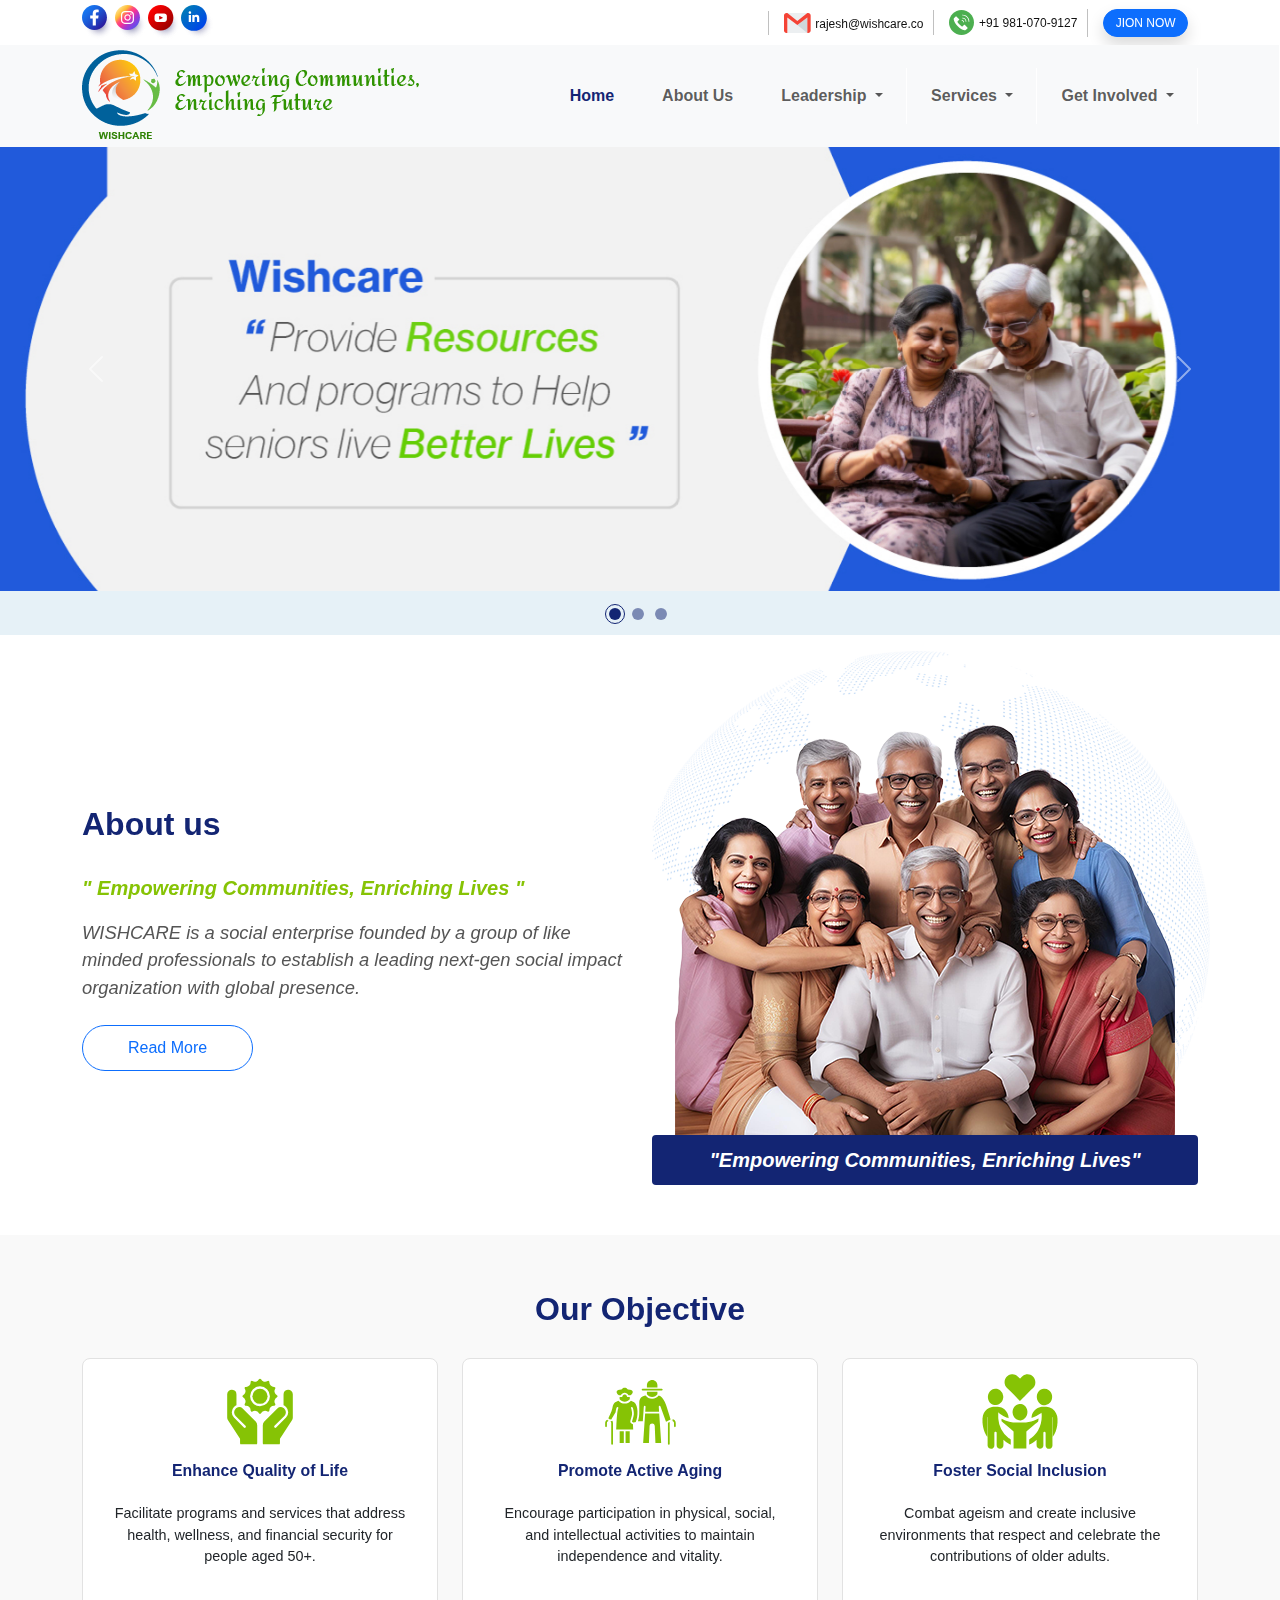
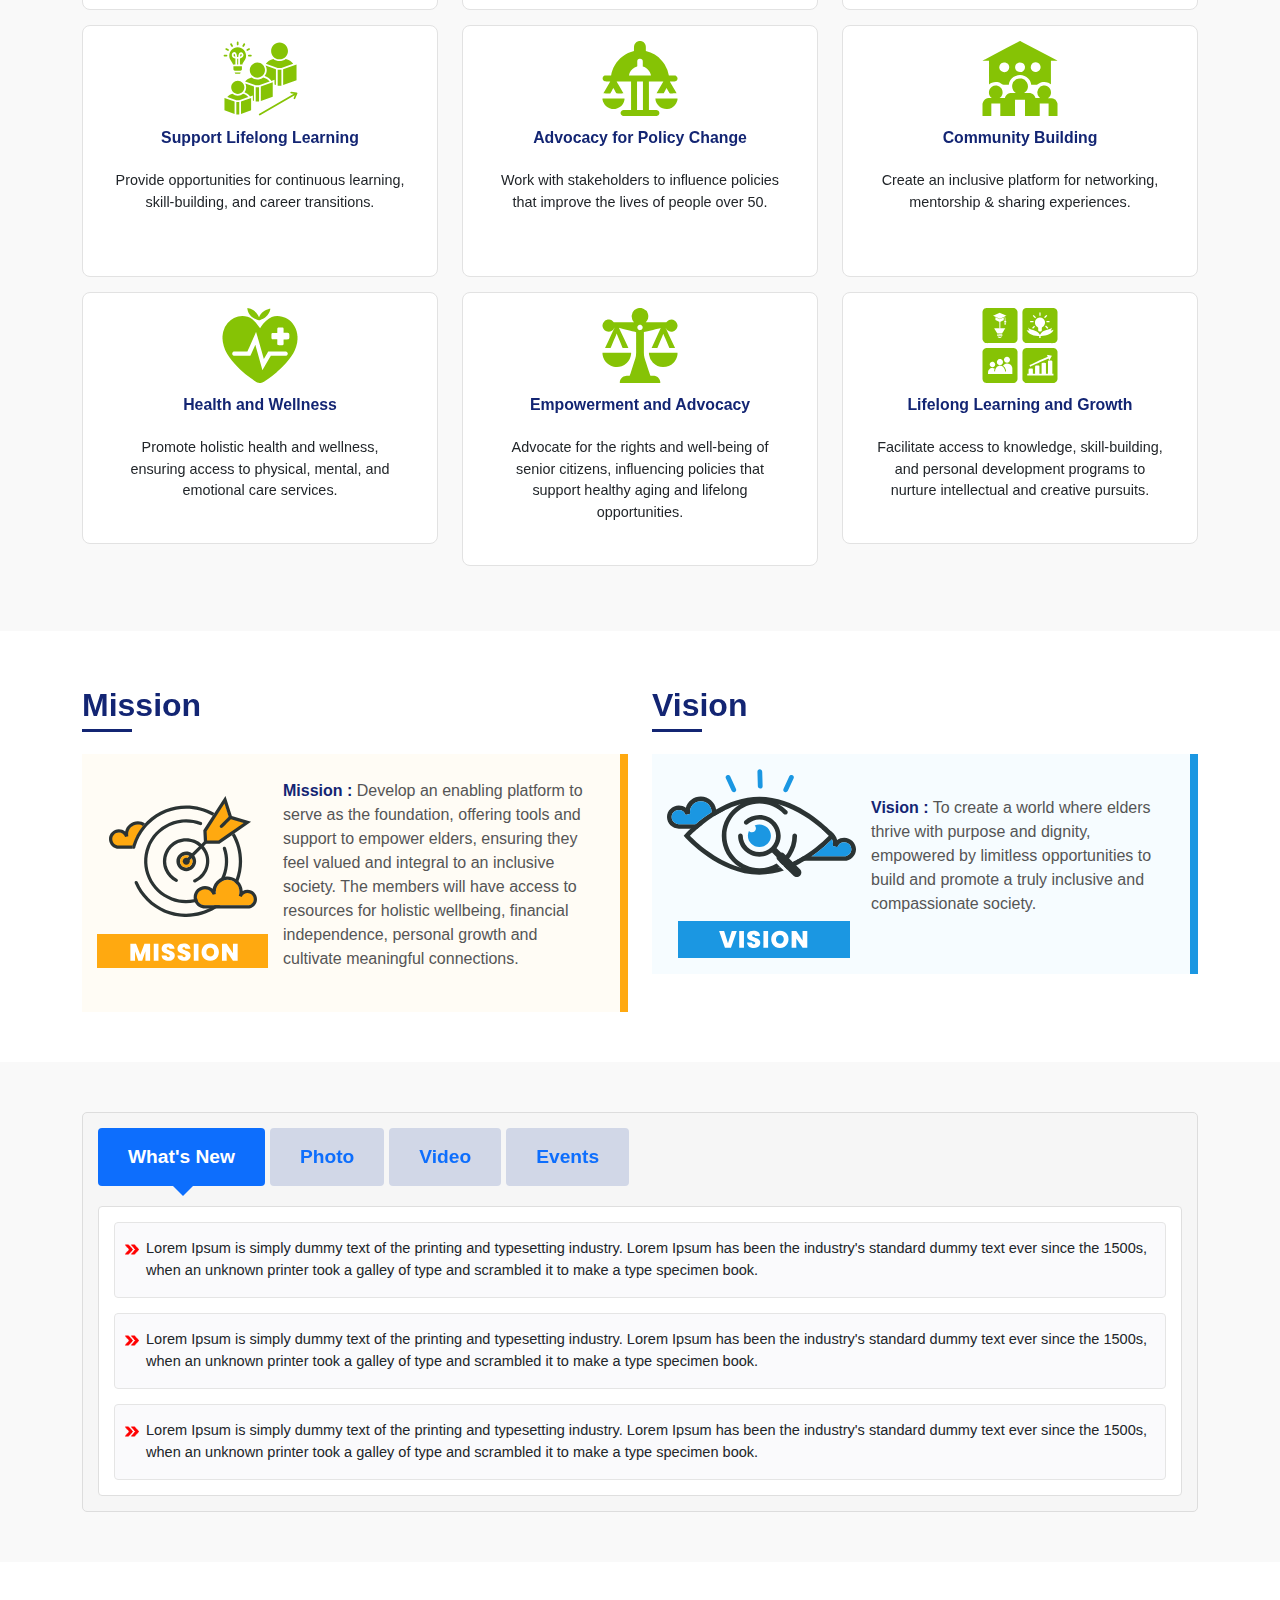
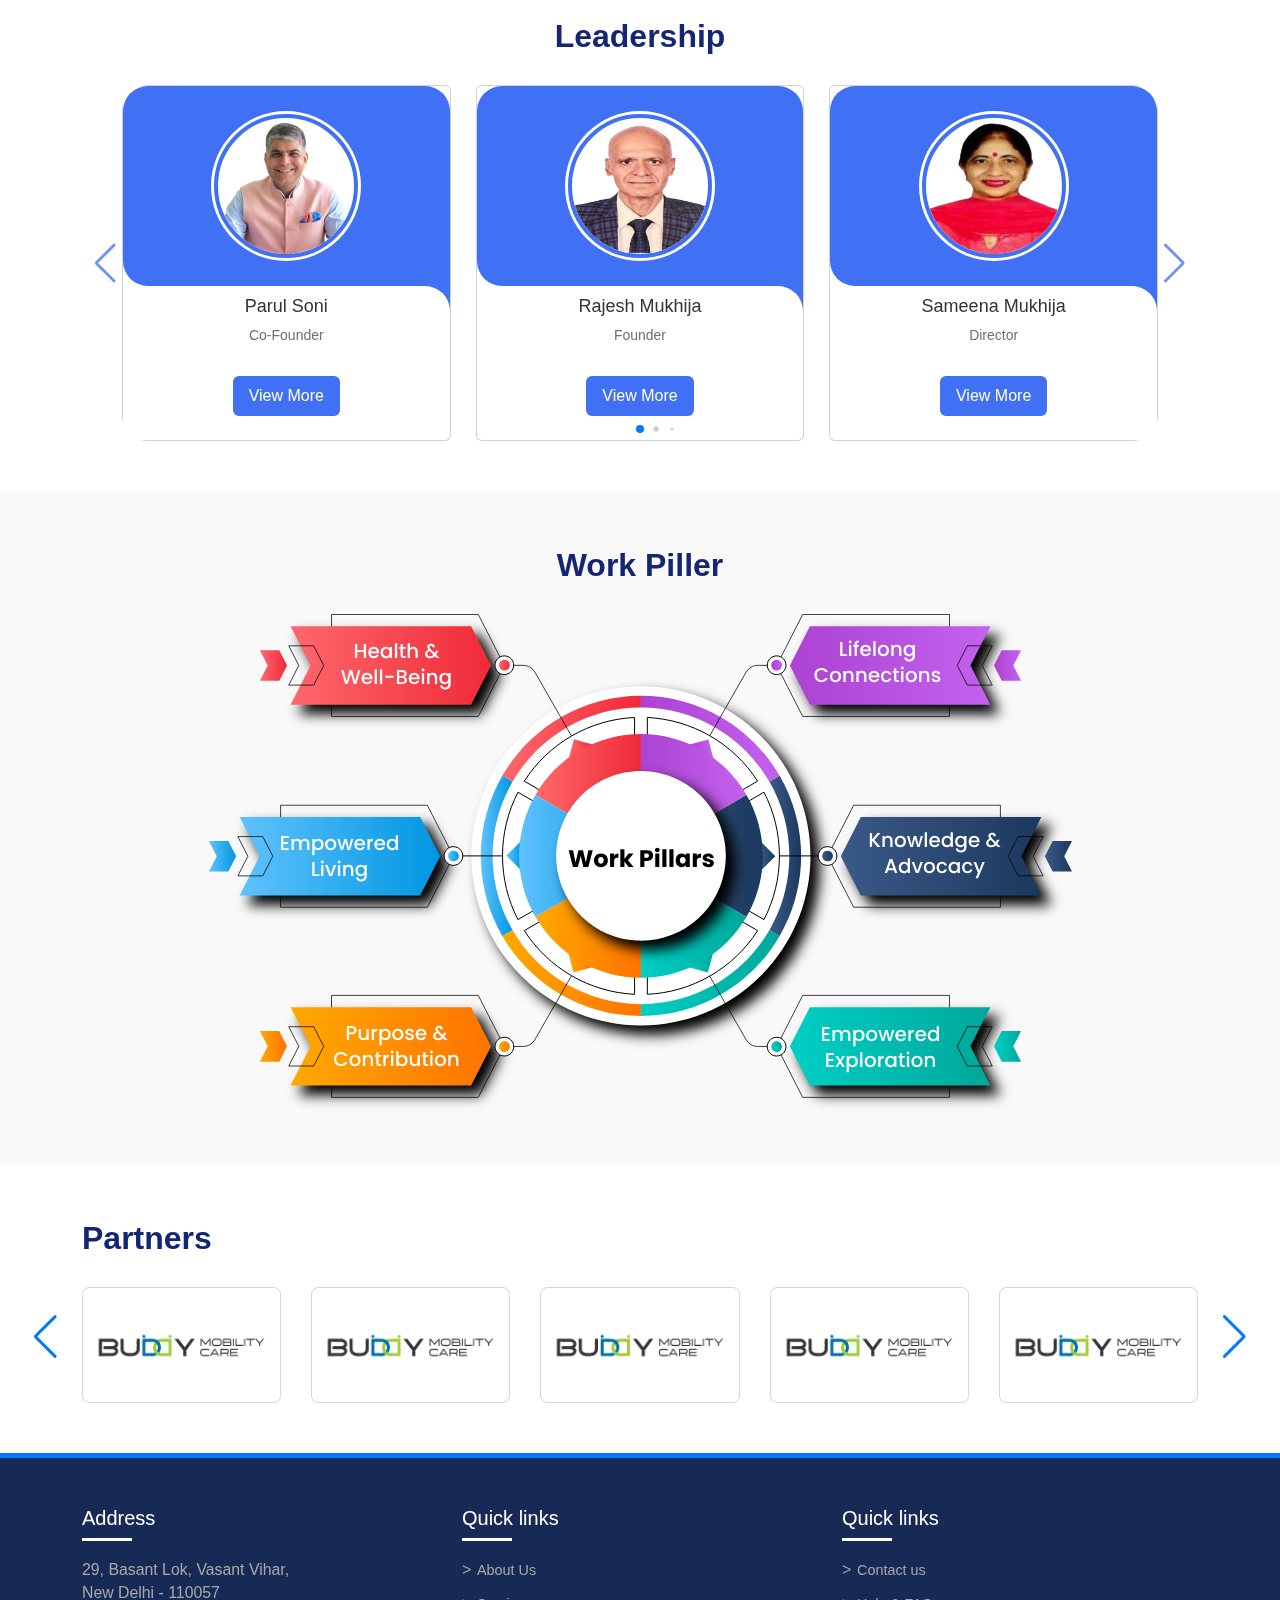
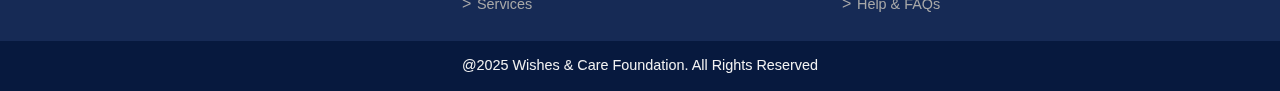
<file: index.html>
<!doctype html>
<html lang="en">
  <head>
    <meta charset="utf-8">
    <meta name="viewport" content="width=device-width, initial-scale=1">
    <link href="assets/css/bootstrap.min.css" rel="stylesheet">
    <link href="assets/css/swiper-bundle.min.css" rel="stylesheet">
    <link href="assets/css/style.css" rel="stylesheet" >
    <link rel="icon" type="image/x-icon" href="assets/images/favicon.ico">
  </head>
    <title>Wishcare</title>
  </head>
  <body>
    <section class="topheader">
      <div class="container">
        <div class="row">
          <div class="col-12">
            <div class="topmenu">
                <div>
                  <ul class="socialmedia">
                    <li><a href="">
                      <svg width="33" height="35" viewBox="0 0 33 35" fill="none" xmlns="http://www.w3.org/2000/svg">
                        <path style="mix-blend-mode:multiply" opacity="0.8" d="M16.7155 35C25.289 35 32.2393 28.0498 32.2393 19.4762C32.2393 10.9026 25.289 3.9524 16.7155 3.9524C8.14189 3.9524 1.19165 10.9026 1.19165 19.4762C1.19165 28.0498 8.14189 35 16.7155 35Z" fill="url(#paint0_radial_27_13)"/>
                        <path d="M12.4665 24.933C19.3515 24.933 24.933 19.3515 24.933 12.4665C24.933 5.58144 19.3515 0 12.4665 0C5.58144 0 0 5.58144 0 12.4665C0 19.3515 5.58144 24.933 12.4665 24.933Z" fill="url(#paint1_linear_27_13)"/>
                        <path d="M13.8415 20.3982V13.4532H16.1601L16.5968 10.5793H13.8415V8.7136C13.8226 8.49951 13.8521 8.28392 13.9278 8.08277C14.0035 7.88162 14.1235 7.70005 14.2788 7.55148C14.4341 7.40291 14.6208 7.29114 14.8251 7.22443C15.0294 7.15772 15.246 7.13778 15.4591 7.16608H16.7155V4.70729C15.9789 4.58836 15.2346 4.52348 14.4885 4.51317C12.2185 4.51317 10.7141 5.88815 10.7141 8.37929V10.5685H8.20135V13.4425H10.7356V20.3982H13.8415Z" fill="white"/>
                        <defs>
                        <radialGradient id="paint0_radial_27_13" cx="0" cy="0" r="1" gradientUnits="userSpaceOnUse" gradientTransform="translate(16.7155 19.4762) scale(15.5238)">
                        <stop stop-color="#000057"/>
                        <stop offset="0.39" stop-color="#7575A4" stop-opacity="0.54"/>
                        <stop offset="0.79" stop-color="#D9D9E6" stop-opacity="0.15"/>
                        <stop offset="1" stop-color="white" stop-opacity="0"/>
                        </radialGradient>
                        <linearGradient id="paint1_linear_27_13" x1="3.65044" y1="3.65044" x2="21.2772" y2="21.2772" gradientUnits="userSpaceOnUse">
                        <stop stop-color="#1677F1"/>
                        <stop offset="0.18" stop-color="#186EE9"/>
                        <stop offset="0.46" stop-color="#1D56D3"/>
                        <stop offset="0.82" stop-color="#262FB0"/>
                        <stop offset="1" stop-color="#2B189C"/>
                        </linearGradient>
                        </defs>
                        </svg>
                    </a></li>
                    <li><a href="">
                      <svg width="33" height="35" viewBox="0 0 33 35" fill="none" xmlns="http://www.w3.org/2000/svg">
                        <path style="mix-blend-mode:multiply" opacity="0.8" d="M16.6346 35C25.2081 35 32.1584 28.0498 32.1584 19.4762C32.1584 10.9026 25.2081 3.9524 16.6346 3.9524C8.06101 3.9524 1.11076 10.9026 1.11076 19.4762C1.11076 28.0498 8.06101 35 16.6346 35Z" fill="url(#paint0_radial_27_28)"/>
                        <path d="M12.4665 24.933C19.3515 24.933 24.933 19.3515 24.933 12.4665C24.933 5.58144 19.3515 0 12.4665 0C5.58144 0 0 5.58144 0 12.4665C0 19.3515 5.58144 24.933 12.4665 24.933Z" fill="url(#paint1_linear_27_28)"/>
                        <path d="M15.9012 8.29302C15.7509 8.29302 15.6039 8.33761 15.4789 8.42115C15.3538 8.50469 15.2564 8.62343 15.1988 8.76236C15.1413 8.90128 15.1262 9.05415 15.1556 9.20163C15.1849 9.34911 15.2573 9.48458 15.3636 9.59091C15.47 9.69723 15.6054 9.76964 15.7529 9.79898C15.9004 9.82831 16.0533 9.81326 16.1922 9.75572C16.3311 9.69817 16.4499 9.60072 16.5334 9.4757C16.6169 9.35067 16.6615 9.20368 16.6615 9.05331C16.6615 8.85167 16.5814 8.65828 16.4388 8.5157C16.2963 8.37312 16.1029 8.29302 15.9012 8.29302Z" fill="white"/>
                        <path d="M12.5204 9.26899C11.8876 9.26792 11.2686 9.45468 10.7419 9.80562C10.2153 10.1566 9.80463 10.6559 9.56195 11.2404C9.31927 11.8249 9.25549 12.4682 9.3787 13.089C9.5019 13.7097 9.80655 14.28 10.254 14.7275C10.7016 15.175 11.2718 15.4796 11.8925 15.6028C12.5133 15.726 13.1567 15.6622 13.7411 15.4196C14.3256 15.1769 14.825 14.7662 15.1759 14.2396C15.5268 13.7129 15.7136 13.094 15.7125 12.4611C15.7111 11.6149 15.3743 10.8038 14.776 10.2055C14.1777 9.60718 13.3666 9.27041 12.5204 9.26899ZM12.5204 14.5101C12.1149 14.5112 11.7183 14.3919 11.3806 14.1674C11.0429 13.9429 10.7795 13.6233 10.6236 13.249C10.4676 12.8746 10.4263 12.4625 10.5047 12.0647C10.5832 11.6669 10.7779 11.3013 11.0643 11.0142C11.3506 10.7271 11.7157 10.5314 12.1133 10.4519C12.5109 10.3724 12.9232 10.4126 13.2979 10.5676C13.6726 10.7225 13.9929 10.9851 14.2183 11.3222C14.4437 11.6593 14.564 12.0556 14.564 12.4611C14.564 13.0036 14.3489 13.5239 13.9658 13.9081C13.5827 14.2922 13.0629 14.5087 12.5204 14.5101Z" fill="white"/>
                        <path d="M15.0547 18.9478H9.8729C8.83989 18.9463 7.84968 18.535 7.11974 17.804C6.3898 17.0731 5.97981 16.0823 5.97981 15.0493V9.8729C5.97981 8.83989 6.3898 7.84912 7.11974 7.11817C7.84968 6.38722 8.83989 5.97585 9.8729 5.97442H15.0547C16.0882 5.97585 17.0789 6.38704 17.8097 7.11784C18.5405 7.84863 18.9517 8.8394 18.9532 9.8729V15.0493C18.9517 16.0828 18.5405 17.0736 17.8097 17.8044C17.0789 18.5352 16.0882 18.9463 15.0547 18.9478ZM9.8729 7.19843C9.15786 7.19843 8.47211 7.48247 7.96651 7.98808C7.4609 8.49368 7.17686 9.17943 7.17686 9.89447V15.0709C7.17686 15.7859 7.4609 16.4716 7.96651 16.9773C8.47211 17.4829 9.15786 17.7669 9.8729 17.7669H15.0547C15.7697 17.7669 16.4555 17.4829 16.9611 16.9773C17.4667 16.4716 17.7507 15.7859 17.7507 15.0709V9.89447C17.7507 9.17943 17.4667 8.49368 16.9611 7.98808C16.4555 7.48247 15.7697 7.19843 15.0547 7.19843H9.8729Z" fill="white"/>
                        <defs>
                        <radialGradient id="paint0_radial_27_28" cx="0" cy="0" r="1" gradientUnits="userSpaceOnUse" gradientTransform="translate(16.6346 19.4762) scale(15.5238)">
                        <stop stop-color="#000057"/>
                        <stop offset="0.39" stop-color="#7575A4" stop-opacity="0.54"/>
                        <stop offset="0.79" stop-color="#D9D9E6" stop-opacity="0.15"/>
                        <stop offset="1" stop-color="white" stop-opacity="0"/>
                        </radialGradient>
                        <linearGradient id="paint1_linear_27_28" x1="3.65044" y1="3.65044" x2="21.2772" y2="21.2772" gradientUnits="userSpaceOnUse">
                        <stop stop-color="#FFE185"/>
                        <stop offset="0.21" stop-color="#FFBB36"/>
                        <stop offset="0.38" stop-color="#FF5176"/>
                        <stop offset="0.52" stop-color="#F63395"/>
                        <stop offset="0.74" stop-color="#A436D2"/>
                        <stop offset="1" stop-color="#5F4EED"/>
                        </linearGradient>
                        </defs>
                        </svg>
                        
                    </a></li>
                    <li><a href="#">
                      <svg width="33" height="35" viewBox="0 0 33 35" fill="none" xmlns="http://www.w3.org/2000/svg">
                        <path style="mix-blend-mode:multiply" opacity="0.8" d="M16.9785 35C25.7067 35 32.7823 27.9244 32.7823 19.1962C32.7823 10.468 25.7067 3.39241 16.9785 3.39241C8.25031 3.39241 1.17471 10.468 1.17471 19.1962C1.17471 27.9244 8.25031 35 16.9785 35Z" fill="url(#paint0_radial_30_43)"/>
                        <path d="M12.6913 25.3827C19.7006 25.3827 25.3827 19.7006 25.3827 12.6913C25.3827 5.68211 19.7006 0 12.6913 0C5.68211 0 0 5.68211 0 12.6913C0 19.7006 5.68211 25.3827 12.6913 25.3827Z" fill="url(#paint1_linear_30_43)"/>
                        <path d="M18.8559 11.0775C18.8515 10.3626 18.5645 9.67847 18.0574 9.17451C17.5504 8.67055 16.8645 8.38769 16.1496 8.3877H9.23307C8.51628 8.3877 7.82876 8.67207 7.3214 9.1784C6.81404 9.68474 6.52828 10.3717 6.52682 11.0885V14.3107C6.52828 15.0275 6.81404 15.7144 7.3214 16.2208C7.82876 16.7271 8.51628 17.0115 9.23307 17.0115H16.1496C16.8664 17.0115 17.5539 16.7271 18.0613 16.2208C18.5687 15.7144 18.8544 15.0275 18.8559 14.3107V11.0775ZM14.7883 12.9274L11.6868 14.4644C11.566 14.5303 11.1379 14.4644 11.1379 14.3052V11.1324C11.1379 10.9896 11.5551 10.9018 11.6868 10.9732L14.6565 12.587C14.7828 12.6804 14.92 12.8615 14.7883 12.9274Z" fill="white"/>
                        <defs>
                        <radialGradient id="paint0_radial_30_43" cx="0" cy="0" r="1" gradientUnits="userSpaceOnUse" gradientTransform="translate(16.9785 19.1962) scale(15.8038)">
                        <stop stop-color="#000057"/>
                        <stop offset="0.39" stop-color="#7575A4" stop-opacity="0.54"/>
                        <stop offset="0.79" stop-color="#D9D9E6" stop-opacity="0.15"/>
                        <stop offset="1" stop-color="white" stop-opacity="0"/>
                        </radialGradient>
                        <linearGradient id="paint1_linear_30_43" x1="3.71628" y1="3.71628" x2="21.6609" y2="21.6609" gradientUnits="userSpaceOnUse">
                        <stop stop-color="#FF0000"/>
                        <stop offset="1" stop-color="#9B0000"/>
                        </linearGradient>
                        </defs>
                        </svg>
                    </a></li>
                    <li><a href="#">
                      <svg width="34" height="35" viewBox="0 0 34 35" fill="none" xmlns="http://www.w3.org/2000/svg">
                        <path style="mix-blend-mode:multiply" opacity="0.8" d="M17.3323 35C26.2222 35 33.4289 27.7933 33.4289 18.9034C33.4289 10.0134 26.2222 2.80671 17.3323 2.80671C8.44234 2.80671 1.23563 10.0134 1.23563 18.9034C1.23563 27.7933 8.44234 35 17.3323 35Z" fill="url(#paint0_radial_30_57)"/>
                        <path d="M12.9265 25.853C20.0656 25.853 25.853 20.0656 25.853 12.9265C25.853 5.7874 20.0656 0 12.9265 0C5.7874 0 0 5.7874 0 12.9265C0 20.0656 5.7874 25.853 12.9265 25.853Z" fill="url(#paint1_linear_30_57)"/>
                        <path d="M7.74921 9.91294H9.98563V17.0304H7.74921V9.91294ZM8.86742 6.36262C9.1231 6.36262 9.37302 6.43851 9.58553 6.58068C9.79804 6.72284 9.96358 6.92488 10.0612 7.16121C10.1588 7.39753 10.184 7.6575 10.1337 7.90818C10.0834 8.15887 9.95985 8.38898 9.77867 8.56938C9.59749 8.74978 9.36684 8.87235 9.11594 8.92155C8.86504 8.97075 8.60518 8.94437 8.36928 8.84576C8.13338 8.74715 7.93207 8.58074 7.79082 8.36762C7.64958 8.15449 7.57477 7.90424 7.57588 7.64856C7.57736 7.307 7.71409 6.97992 7.95613 6.73892C8.19818 6.49792 8.52585 6.36262 8.86742 6.36262Z" fill="white"/>
                        <path d="M11.361 9.91294H13.4856V10.8858H13.5136C13.7278 10.5223 14.0362 10.2234 14.4062 10.0207C14.7763 9.81793 15.1942 9.7189 15.6158 9.73403C17.8522 9.73403 18.2772 11.2101 18.2772 13.1334V17.0471H16.0408V13.5807C16.0408 12.7532 16.0407 11.6853 14.889 11.6853C13.7372 11.6853 13.5583 12.5911 13.5583 13.5192V17.0471H11.3219L11.361 9.91294Z" fill="white"/>
                        <defs>
                        <radialGradient id="paint0_radial_30_57" cx="0" cy="0" r="1" gradientUnits="userSpaceOnUse" gradientTransform="translate(17.3323 18.9034) scale(16.0966)">
                        <stop stop-color="#000057"/>
                        <stop offset="0.39" stop-color="#7575A4" stop-opacity="0.54"/>
                        <stop offset="0.79" stop-color="#D9D9E6" stop-opacity="0.15"/>
                        <stop offset="1" stop-color="white" stop-opacity="0"/>
                        </radialGradient>
                        <linearGradient id="paint1_linear_30_57" x1="3.78514" y1="3.78514" x2="22.0623" y2="22.0623" gradientUnits="userSpaceOnUse">
                        <stop stop-color="#007BB8"/>
                        <stop offset="1" stop-color="#0044E9"/>
                        </linearGradient>
                        </defs>
                        </svg>
                        
                    </a></li>
                  </ul>
                </div>
                <div>
                  <ul class="infocontact">
                    <li><svg width="27" height="20" viewBox="0 0 27 20" fill="none" xmlns="http://www.w3.org/2000/svg">
                      <path d="M23.3334 0H3.33337V20H23.3334V0Z" fill="#ECEFF1"/>
                      <path d="M13.3334 12.1033L23.3334 20V4.41L13.3334 12.1033Z" fill="#CFD8DC"/>
                      <path d="M24.1667 0H23.3333L13.3333 7.89667L3.33333 0H2.5C1.12 0 0 1.12 0 2.5V17.5C0 18.88 1.12 20 2.5 20H3.33333V4.41L13.3333 12.1017L23.3333 4.40833V20H24.1667C25.5467 20 26.6667 18.88 26.6667 17.5V2.5C26.6667 1.12 25.5467 0 24.1667 0Z" fill="#F44336"/>
                      </svg>
                      <a href="mailto:rajesh@wishcare.co">rajesh@wishcare.co</a></li>
                    <li><svg width="25" height="25" viewBox="0 0 25 25" fill="none" xmlns="http://www.w3.org/2000/svg">
                      <path fill-rule="evenodd" clip-rule="evenodd" d="M12.5 0C19.4035 0 24.9999 5.59507 24.9999 12.5017C24.9999 19.4049 19.4035 24.9999 12.5 24.9999C5.59644 24.9999 0 19.4051 0 12.5017C0 5.59507 5.59683 0 12.5 0Z" fill="#4CAF50"/>
                      <path fill-rule="evenodd" clip-rule="evenodd" d="M13.6028 8.41294C13.9948 8.41291 14.3828 8.49008 14.7449 8.64005C15.107 8.79002 15.436 9.00985 15.7131 9.28698C15.9902 9.56412 16.21 9.89313 16.36 10.2552C16.5099 10.6173 16.5871 11.0054 16.587 11.3973C16.5882 11.4977 16.6289 11.5937 16.7003 11.6643C16.7717 11.7349 16.8681 11.7745 16.9685 11.7745C17.0689 11.7745 17.1653 11.7349 17.2367 11.6643C17.3081 11.5937 17.3488 11.4977 17.35 11.3973C17.3495 10.4037 16.9546 9.45089 16.252 8.74833C15.5493 8.04576 14.5965 7.65092 13.6028 7.65059C13.5524 7.65002 13.5024 7.65945 13.4557 7.67835C13.4089 7.69725 13.3664 7.72523 13.3305 7.76068C13.2947 7.79613 13.2662 7.83833 13.2468 7.88486C13.2274 7.93138 13.2174 7.9813 13.2174 8.03171C13.2174 8.08213 13.2274 8.13205 13.2468 8.17857C13.2662 8.2251 13.2947 8.2673 13.3305 8.30275C13.3664 8.3382 13.4089 8.36618 13.4557 8.38508C13.5024 8.40398 13.5524 8.41341 13.6028 8.41284V8.41294ZM13.027 10.8533C12.9766 10.8538 12.9266 10.8444 12.8798 10.8255C12.8331 10.8066 12.7906 10.7786 12.7547 10.7432C12.7189 10.7077 12.6904 10.6655 12.671 10.619C12.6516 10.5725 12.6416 10.5226 12.6416 10.4721C12.6416 10.4217 12.6516 10.3718 12.671 10.3253C12.6904 10.2788 12.7189 10.2366 12.7547 10.2011C12.7906 10.1657 12.8331 10.1377 12.8798 10.1188C12.9266 10.0999 12.9766 10.0904 13.027 10.091C13.2841 10.0909 13.5388 10.1414 13.7764 10.2397C14.014 10.338 14.2298 10.4822 14.4117 10.664C14.5935 10.8458 14.7377 11.0617 14.8361 11.2992C14.9345 11.5368 14.9851 11.7914 14.985 12.0485C14.9839 12.149 14.9432 12.2449 14.8718 12.3155C14.8004 12.3861 14.704 12.4257 14.6036 12.4257C14.5031 12.4257 14.4067 12.3861 14.3353 12.3155C14.2639 12.2449 14.2232 12.149 14.2221 12.0485C14.2221 11.8916 14.1913 11.7362 14.1313 11.5912C14.0712 11.4461 13.9832 11.3144 13.8723 11.2034C13.7613 11.0924 13.6296 11.0043 13.4846 10.9443C13.3396 10.8842 13.1842 10.8533 13.0273 10.8533H13.027ZM15.5087 20.284C14.3037 20.0712 13.1147 19.5185 12.0768 18.8845C10.8762 18.1503 9.75475 17.2352 8.76003 16.2402C7.7653 15.2452 6.84977 14.1245 6.11559 12.9228C5.48219 11.885 4.92794 10.6956 4.71632 9.49131C4.66548 9.22189 4.68081 8.94416 4.761 8.68198C4.84621 8.42247 4.99231 8.18712 5.18708 7.99561L6.77633 6.40679C6.85077 6.33285 6.95142 6.29135 7.05634 6.29135C7.16125 6.29135 7.26191 6.33285 7.33634 6.40679L10.1913 9.26113C10.2651 9.33572 10.3065 9.43641 10.3065 9.54133C10.3065 9.64626 10.2651 9.74695 10.1913 9.82153L8.67399 11.3393C8.56591 11.4466 8.49959 11.5889 8.48693 11.7407C8.47427 11.8925 8.51609 12.0438 8.6049 12.1676C9.19186 12.9787 9.84476 13.74 10.5569 14.4437C11.2602 15.1562 12.0215 15.809 12.8329 16.3954C12.9564 16.4844 13.1077 16.5264 13.2594 16.5138C13.4112 16.5012 13.5534 16.4349 13.6606 16.3267L15.1792 14.8091C15.2158 14.7723 15.2593 14.7432 15.3072 14.7234C15.3552 14.7036 15.4066 14.6935 15.4585 14.6937C15.5636 14.6935 15.6646 14.735 15.7392 14.8091L18.5938 17.6636C18.6676 17.7382 18.7089 17.8389 18.7089 17.9438C18.7089 18.0487 18.6676 18.1493 18.5938 18.2239L17.0045 19.8128C16.8143 20.01 16.5777 20.1564 16.3165 20.2387C16.0552 20.321 15.7775 20.3366 15.5087 20.284ZM13.6028 5.44961C13.5018 5.44961 13.4049 5.40947 13.3334 5.33801C13.262 5.26655 13.2218 5.16964 13.2218 5.06858C13.2218 4.96752 13.262 4.87061 13.3334 4.79915C13.4049 4.72769 13.5018 4.68755 13.6028 4.68755C14.484 4.6875 15.3565 4.86103 16.1706 5.19821C16.9847 5.53539 17.7244 6.02963 18.3475 6.6527C18.9705 7.27577 19.4647 8.01546 19.8019 8.82955C20.1391 9.64364 20.3126 10.5162 20.3126 11.3973C20.3126 11.4985 20.2724 11.5955 20.2008 11.6671C20.1293 11.7386 20.0322 11.7788 19.9311 11.7788C19.8299 11.7788 19.7329 11.7386 19.6613 11.6671C19.5898 11.5955 19.5496 11.4985 19.5496 11.3973C19.5497 9.82002 18.9232 8.30728 17.808 7.19187C16.6928 6.07646 15.1801 5.44975 13.6028 5.44961Z" fill="white"/>
                      </svg>
                      <a href="tel:+919810709127">+91 981-070-9127</a></li>
                    <li><a href="#" class="btn btn-sm btn-primary rounded-pill text-white shadow">&nbsp;JION NOW&nbsp;</a></li>
                  </ul>
                </div>
              </div>
          </div>
        </div>
      </div>
    </section>

    <nav class="navbar navbar-expand-lg bg-body-tertiary">
        <div class="container">
          <a class="navbar-brand" href="#">
            <img src="assets/images/logo-09.png" class="img-fluid"> 
            

          </a>
          <button class="navbar-toggler" type="button" data-bs-toggle="collapse" data-bs-target="#navbarSupportedContent" aria-controls="navbarSupportedContent" aria-expanded="false" aria-label="Toggle navigation">
            <span class="navbar-toggler-icon"></span>
          </button>
          <div class="collapse navbar-collapse" id="navbarSupportedContent">
            <ul class="navbar-nav ms-auto mb-2 mb-lg-0">
              <li class="nav-item">
                <a class="nav-link active" aria-current="page" href="index.html">Home</a>
              </li>
              <li class="nav-item">
                <a class="nav-link" href="about-us.html">About Us</a>
              </li>
              <li class="nav-item dropdown">
                <a class="nav-link dropdown-toggle" href="#" role="button" data-bs-toggle="dropdown" aria-expanded="false">
                  Leadership
                </a>
                <ul class="dropdown-menu">
                  <li><a class="dropdown-item" href="#">Global Advisor</a></li>
                  <li><a class="dropdown-item" href="#">Leadership</a></li>                  
                </ul>
              </li>

              <li class="nav-item dropdown">
                <a class="nav-link dropdown-toggle" href="#" role="button" data-bs-toggle="dropdown" aria-expanded="false">
                  Services
                </a>
                <ul class="dropdown-menu">
                  <li><a class="dropdown-item" href="services.html">Work Pillars</a></li>
                  <li><a class="dropdown-item" href="#">Knowledge Hub</a></li>                  
                  <li><a class="dropdown-item" href="#">Events</a></li>                  
                </ul>
              </li>

              <li class="nav-item dropdown">
                <a class="nav-link dropdown-toggle" href="#" role="button" data-bs-toggle="dropdown" aria-expanded="false">
                  Get Involved
                </a>
                <ul class="dropdown-menu">
                  <li><a class="dropdown-item" href="#">Volunteers</a></li>
                  <li><a class="dropdown-item" href="#">Interns</a></li>                  
                  <li><a class="dropdown-item" href="#">Partners</a></li>                  
                </ul>
              </li>             
            </ul>
            
          </div>
        </div>
      </nav>
      

      <section class="banner">
        <div id="carouselExampleCaptions" class="carousel slide">
          <div class="carousel-indicators">
            <button type="button" data-bs-target="#carouselExampleCaptions" data-bs-slide-to="0" class="active" aria-current="true" aria-label="Slide 1"></button>
            <button type="button" data-bs-target="#carouselExampleCaptions" data-bs-slide-to="1" aria-label="Slide 2"></button>
            <button type="button" data-bs-target="#carouselExampleCaptions" data-bs-slide-to="2" aria-label="Slide 3"></button>
          </div>
          <div class="carousel-inner">
            <div class="carousel-item active">
              <img src="assets/images/banner-01.jpg" class="d-block w-100" alt="banner 01">              
            </div>
            <div class="carousel-item">
              <img src="assets/images/banner-01.jpg" class="d-block w-100" alt="banner 01">    
              
            </div>
            <div class="carousel-item">
              <img src="assets/images/banner-01.jpg" class="d-block w-100" alt="banner 01">    
             
            </div>
          </div>
          <button class="carousel-control-prev" type="button" data-bs-target="#carouselExampleCaptions" data-bs-slide="prev">
            <span class="carousel-control-prev-icon" aria-hidden="true"></span>
            <span class="visually-hidden">Previous</span>
          </button>
          <button class="carousel-control-next" type="button" data-bs-target="#carouselExampleCaptions" data-bs-slide="next">
            <span class="carousel-control-next-icon" aria-hidden="true"></span>
            <span class="visually-hidden">Next</span>
          </button>
        </div>
      </section>

      <section class="aboutus pad50">
        <div class="container">
            <div class="row d-flex align-items-center">
                <div class="col-lg-6">
                  <div class="heading">About us</div>
                  <p class="highlight"> " Empowering Communities, Enriching Lives " </p>
                  <p class="intro">WISHCARE is a social enterprise founded by a group of like minded professionals to establish a leading next-gen social impact organization with global presence.</p>
                  <button type="button" class="btn btn-outline-primary rounded-pill btn-50 mt-2">Read More</button>
                </div>
                <div class="col-lg-6 position-relative">
                    <!-- <img src="assets/images/about.png" class="img-fluid mx-auto d-block"> -->
                    <div class="inner-img-one">
                      <img class="img-fluid worldRotate" src="assets/images/global.png" alt="">
                    </div>
                    <div class="inner-img-two">                     
                      <img class="img-fluid mx-auto d-block" src="assets/images/aboutus.png" alt="">
                     
                  </div>
                </div>
            </div>
        </div>
      </section>


      <section class="ourojects section pad50">
        <div class="container">
          <div class="row">
            <div class="col-12">
              <div class="heading text-center">Our Objective</div>
            </div>

              <div class="col-lg-4">
                <div class="objectBox">
                    <div class="icons"><?xml version="1.0" encoding="UTF-8"?>
                      <svg xmlns="http://www.w3.org/2000/svg" id="Glyph" viewBox="0 0 64 64" width="90" height="90"><path d="M17.39,29.59a1.74584,1.74584,0,0,0-.15-.13A4.36039,4.36039,0,0,0,11.91,29.01a4.46289,4.46289,0,0,0-.72.58,4.38173,4.38173,0,0,0,0,6.19l8.44519,8.44519a1.00028,1.00028,0,1,1-1.415,1.41424L9.78,37.19a6.3734,6.3734,0,0,1-.01-9.01,6.16182,6.16182,0,0,1,1.04-.84,6.05007,6.05007,0,0,1,1.1-.57V17.56732A4.09592,4.09592,0,0,0,8.16211,13.405,3.955,3.955,0,0,0,4,17.35V37.04a4.39944,4.39944,0,0,0,.71,2.39l10.27,15.8V59a1.003,1.003,0,0,0,1,1H28.62a1.003,1.003,0,0,0,1-1V43.64a4.394,4.394,0,0,0-1.287-3.107Z"/><path d="M55.83789,13.405A4.09592,4.09592,0,0,0,52.09,17.56732V26.77a6.05007,6.05007,0,0,1,1.1.57,6.16182,6.16182,0,0,1,1.04.84,6.3734,6.3734,0,0,1-.01,9.01l-8.44018,8.4494a1.00028,1.00028,0,1,1-1.415-1.41424L52.81,35.78a4.38173,4.38173,0,0,0,0-6.19,4.46289,4.46289,0,0,0-.72-.58,4.36039,4.36039,0,0,0-5.33.44995,1.74584,1.74584,0,0,0-.15.13L35.667,40.533A4.394,4.394,0,0,0,34.38,43.64V59a1.003,1.003,0,0,0,1,1H48.02a1.003,1.003,0,0,0,1-1V55.23l10.27-15.8A4.39944,4.39944,0,0,0,60,37.04V17.35A3.955,3.955,0,0,0,55.83789,13.405Z"/><path d="M38.46,31.97a1.04617,1.04617,0,0,0,1.27-.16,1.01911,1.01911,0,0,0,.27-.73A3.90609,3.90609,0,0,1,44.08,27a.92947.92947,0,0,0,.49-.11.96954.96954,0,0,0,.52-.63A1.02442,1.02442,0,0,0,44.97,25.46,3.89255,3.89255,0,0,1,46.46,19.89a1.002,1.002,0,0,0,0-1.78,3.89264,3.89264,0,0,1-1.49-5.57,1.0187,1.0187,0,0,0-.01-1.1,1.00149,1.00149,0,0,0-.88-.44A3.90609,3.90609,0,0,1,40,6.92a1.00522,1.00522,0,0,0-1.54-.89,3.89814,3.89814,0,0,1-3.12.49,3.85785,3.85785,0,0,1-2.45-1.98,1.00346,1.00346,0,0,0-1.78,0,3.85785,3.85785,0,0,1-2.45,1.98,3.89814,3.89814,0,0,1-3.12-.49,1.03061,1.03061,0,0,0-1.27.16,1.019,1.019,0,0,0-.27.73,3.84174,3.84174,0,0,1-1.14,2.94A3.806,3.806,0,0,1,19.92,11a1.03505,1.03505,0,0,0-.49.11.96926.96926,0,0,0-.52.63,1.02424,1.02424,0,0,0,.12006.8A3.89264,3.89264,0,0,1,17.54,18.11a1.002,1.002,0,0,0,0,1.78A3.89255,3.89255,0,0,1,19.03,25.46a1.0188,1.0188,0,0,0,.00995,1.1,1.0371,1.0371,0,0,0,.88.44A3.90609,3.90609,0,0,1,24,31.08a1.00517,1.00517,0,0,0,1.54.89,3.89862,3.89862,0,0,1,3.12-.49,3.85785,3.85785,0,0,1,2.45,1.98,1.01509,1.01509,0,0,0,.64.51A1.0669,1.0669,0,0,0,32,34a1.01238,1.01238,0,0,0,.89-.54,3.85785,3.85785,0,0,1,2.45-1.98A3.89862,3.89862,0,0,1,38.46,31.97ZM32,27.47A8.47,8.47,0,1,1,40.47,19,8.48,8.48,0,0,1,32,27.47Z"/><circle cx="32" cy="18.99998" r="6.46998"/></svg>
                      </div>
                    <strong>Enhance Quality of Life</strong>
                    <p>Facilitate programs and services that address health, wellness, and financial security for people aged 50+.</p>
                </div>
              </div>

              <div class="col-lg-4">
                  <div class="objectBox">
                      <div class="icons"><?xml version="1.0" encoding="UTF-8"?>
                        <svg id="Layer_1" enable-background="new 0 0 512 512" viewBox="0 0 512 512" xmlns="http://www.w3.org/2000/svg"><path clip-rule="evenodd" d="m104.38 233.89c-8.15 16.22-11.34 82.22-13.25 121.65-.44 9.12-.84 17.33-1.23 23.86h116.33c-.4-6.54-.8-14.77-1.24-23.91-.2-4.17-.41-8.54-.64-13.06-1.79-.32-3.52-.75-5.14-1.33-10.07-3.55-14.69-11.68-12.05-21.21l9.12-32.91c2.44-8.81 2.97-16.77 1.73-25.82-2.33-16.86-4.69-24.14-6.27-27.27-1.48-2.96-.29-6.57 2.67-8.06s6.57-.29 8.06 2.67c2.92 5.82 5.35 15.97 7.42 31.02 1.48 10.75.85 20.2-2.04 30.66l-9.12 32.92c-.48 1.74-1.29 4.65 4.47 6.69 8.59 3.03 19.93-.14 21.16-2.99 15.77-36.53 17.9-110.21-11.59-133.26-7.18-5.7-14.75-9.04-22.05-11.59-11.68 12.87-26.68 19.92-42.66 19.92-15.97 0-30.97-7.05-42.65-19.92-7.31 2.55-14.87 5.89-22.02 11.56-5.67 4.44-10.77 11.99-16.06 23.78-4.56 30.97-13.68 49.14-26.25 74.21l-2.42 4.84c-3.33 6.65 1.91 10.87 4.49 12.46 3.34.18 6.54.89 9.49 2.09 2.65-.42 4.69-1.81 6.07-4.13 3.03-5.1 6.04-10.21 9.05-15.31 5.97-10.13 12.14-20.59 18.31-30.75 1.95-14.57 4.4-25.84 7.59-32.2 1.49-2.96 5.09-4.16 8.06-2.67 2.96 1.5 4.15 5.11 2.66 8.06zm195.38-141.5h71.83v-15.7c0-19.69-16.11-35.7-35.91-35.7-19.81 0-35.92 16.01-35.92 35.7zm0 29.14v17.33c7.42 11.32 20.72 18.03 35.92 18.03 15.19 0 28.49-6.71 35.91-18.03v-17.33zm-29.67-8.57c-3.31 0-6-2.69-6-6s2.69-6 6-6h131.19c3.31 0 6 2.69 6 6s-2.69 6-6 6zm185.22 364.63v-143.26c0-3.06.73-5.67 2.19-7.79l-1.19 1.45-12.98 5.63c-.01.24-.02.47-.02.71v143.25c0 3.32 2.69 6 6 6s6-2.68 6-5.99zm14.67-156.85c5.48 0 14.76 2.86 14.76 13.6v22.36c0 3.32 2.69 6 6 6s6-2.68 6-6v-22.36c0-15.14-10.92-23.78-22.82-25.34l3.2 8.92-10.84 3.2c1.19-.26 2.44-.38 3.7-.38zm-443.24 13.59v22.36c0 3.32-2.69 6-6 6s-6-2.68-6-6v-22.36c0-11.34 6.12-19.01 14.19-22.83 1.93 2.94 4.62 5.52 7.91 7.55l2.61 1.61 1.52.08c-5.53.19-14.23 3.2-14.23 13.59zm41.43 0v143.25c0 3.32-2.69 6-6 6s-6-2.68-6-6v-143.25c0-4.3-1.45-7.7-4.32-10.12-.77-.64-1.63-1.21-2.57-1.68l1.92.78 3.32-.53c3.32-.53 6.33-1.78 8.91-3.65 3.12 4.22 4.74 9.38 4.74 15.2zm315.61-65.48h-96.21l-13.48 202.73h39.36l4.6-116.14c.43-11.01 9.19-16.77 17.62-16.77 8.44 0 17.2 5.76 17.64 16.77l4.59 116.14h39.36zm-98.78-51.67c-3.32-.24-6.17 2.28-6.39 5.59l-6.68 100.42h-33.34c6.55-19.16 9.9-43.67 9.02-66.75h.01v-63.72c0-24.37 19-44.38 42.97-46.02 9.77 13.96 26.35 22.19 45.09 22.19 18.63 0 35.12-8.15 44.91-21.96 34.3 5.73 54.01 73.41 68.53 123.24 4.25 14.59 8.31 28.52 12.36 39.81-5.98 1.76-22.25 12.31-31.36 16.26l-37.72-105.1c-1.01-2.82-3.93-4.45-6.87-3.85-2.93.61-4.96 3.29-4.76 6.27l2.21 33.3h-94.61l2.21-33.3c.22-3.3-2.28-6.16-5.58-6.38zm-142.94 254.41v-80.19h-28.23v80.18h28.23zm40.24-80.19h-28.24v80.18h28.24zm-18.46-238.39c.58 2.78 3.03 4.76 5.87 4.76h13.1v15.05c-9.53 11.02-21.8 17.06-34.75 17.06-12.94 0-25.21-6.04-34.74-17.06v-15.05h13.1c2.83 0 5.28-1.98 5.87-4.76 2.13-10.08 9.83-13.66 15.77-13.66 5.95 0 13.65 3.58 15.78 13.66zm-15.78-25.66c10.08 0 21.45 5.74 26.15 18.42h13.07c10.98-6.23 17.63-16.98 15.59-25.46-2.13-8.87-13.74-14.04-31.85-14.18-2.29-.02-4.36-1.33-5.36-3.39-2.7-5.58-9.61-9.19-17.6-9.19s-14.89 3.61-17.6 9.19c-.99 2.06-3.07 3.37-5.35 3.39-18.11.14-29.72 5.31-31.86 14.18-2.04 8.48 4.62 19.23 15.59 25.46h13.08c4.7-12.68 16.07-18.42 26.14-18.42z" fill-rule="evenodd"/></svg> </div>
                      <strong>Promote Active Aging</strong>
                      <p>Encourage participation in physical, social, and intellectual activities to maintain independence and vitality.</p>
                  </div>
                </div>

              <div class="col-lg-4">
                  <div class="objectBox">
                      <div class="icons">
                          <svg version="1.1" xmlns="http://www.w3.org/2000/svg" style="display: block;" viewBox="0 0 2048 2048" width="512" height="512">
                              <path transform="translate(0,0)" fill="" d="M 1005.3 820.383 C 1058.06 816.935 1102.59 829.126 1144.51 861.856 C 1189.9 897.301 1218.12 951.868 1224.65 1008.68 C 1231.97 1072.41 1216.56 1139.76 1176.02 1190.33 C 1142.57 1232.06 1096.5 1260.8 1042.94 1266.72 C 991.638 1269.66 944.845 1255.37 904.772 1222.86 C 854.547 1182.13 828.174 1124.17 821.986 1060.59 C 816.366 1002.84 832.746 938.632 869.957 893.528 C 904.76 851.344 950.549 825.442 1005.3 820.383 z"/>
                              <path transform="translate(0,0)" fill="" d="M 345.679 403.392 C 396.182 398.476 447.871 417.988 486.494 449.93 A 224.412 224.412 0 0 1 566.272 601.496 C 571.969 665.272 555.151 725.669 513.526 774.799 C 475.144 820.099 428.213 844.061 369.327 848.897 C 318.045 850.929 267.834 836.05 227.652 803.659 C 182.842 767.537 154.241 709.77 148.567 652.795 C 142.308 589.942 159.364 527.906 199.666 478.728 C 236.643 433.607 288.271 409.082 345.679 403.392 z"/>
                              <path transform="translate(0,0)" fill="" d="M 1673.65 403.393 A 203.852 203.852 0 0 1 1811.96 443.169 C 1857.66 477.18 1891.81 533.192 1899.65 589.519 C 1908.58 653.672 1893.93 719.216 1854.15 771.034 A 218.56 218.56 0 0 1 1710.31 853.323 A 167.348 167.348 0 0 1 1707.41 853.645 C 1658.79 858.55 1608.85 842.531 1571.14 811.66 C 1523.72 772.846 1489.59 712.331 1483.76 650.917 C 1477.75 587.457 1495.25 522.427 1536.3 473.17 C 1570.58 432.029 1620.82 408.245 1673.65 403.393 z"/>
                              <path transform="translate(0,0)" fill="" d="M 1526.13 1215.76 L 1529.49 1215.86 L 1530.44 1217.18 C 1530.52 1230.02 1525.61 1284.82 1520.18 1294.15 C 1513.39 1305.82 1466.84 1340.54 1453.85 1351.49 L 1276.93 1502.69 L 1228.72 1544.19 C 1218.92 1552.59 1208.3 1560.77 1199.5 1570.21 L 1198.55 1571.24 C 1197.35 1587.41 1198.18 1604.23 1198.19 1620.46 L 1198.33 1714.54 L 1198.21 2034.56 C 1081.63 2036.45 964.914 2034.82 848.315 2035.38 C 847.228 2018.15 848.429 2000.07 848.548 1982.76 L 848.677 1891.45 L 848.48 1607.5 A 940.962 940.962 0 0 0 848.152 1569.58 C 820.05 1542.29 786.15 1516.36 755.905 1491.12 C 706.506 1449.89 658.241 1407.12 609.171 1365.47 A 4349.07 4349.07 0 0 0 558.369 1322.43 C 545.606 1311.89 532.225 1301.83 520.139 1290.51 C 517.944 1267.12 519.192 1243.07 519.627 1219.6 C 586.249 1257.4 658.439 1281.53 732.122 1301.31 C 770.054 1311.49 827.691 1322.83 866.843 1325.4 C 884.557 1326.56 902.498 1325.9 920.249 1325.82 L 999.19 1325.73 L 1120.57 1325.81 C 1142.65 1325.83 1165.26 1326.88 1187.26 1325.39 C 1211.05 1323.77 1235.26 1318.18 1258.67 1313.63 C 1360.02 1293.92 1436.72 1267.34 1526.13 1215.76 z"/>
                              <path transform="translate(0,0)" fill="" d="M 803.558 6.37124 C 810.9 6.11597 818.23 5.91458 825.571 6.31467 C 870.988 8.78988 912.626 24.4729 947.426 53.9079 C 960.697 65.1325 972.879 77.8836 985.442 89.8982 C 998.17 102.072 1012.37 113.041 1024.11 126.173 C 1027.63 121.564 1031.37 117.299 1035.45 113.168 C 1047.87 100.585 1061.61 89.1546 1074.68 77.2555 C 1085.43 67.4701 1095.99 57.1298 1107.45 48.1903 C 1143.15 20.3366 1183.81 6.46787 1228.94 6.20671 C 1283.42 5.89141 1339.37 29.3577 1378.05 67.598 C 1421.86 110.911 1443.19 166.724 1443.41 228.042 C 1443.54 264.265 1436.66 300.43 1418.42 332.107 C 1397.47 368.5 1356.47 401.167 1326.47 430.982 L 1192.06 565.363 C 1162.97 595.565 1132.48 624.592 1103.01 654.451 C 1076.31 681.505 1050.36 709.928 1022.36 735.613 A 23189.1 23189.1 0 0 0 756.236 466.795 L 676.499 386.152 C 664.883 374.279 650.731 362.261 641.168 348.632 A 214.899 214.899 0 0 1 604.101 249.43 C 598.08 189.261 613.53 130.876 652.354 84.1419 C 692.781 35.4783 741.38 12.3064 803.558 6.37124 z"/>
                              <path transform="translate(0,0)" fill="" d="M 0 1208.27 C 0.238591 1207.69 0.491527 1207.1 0.715772 1206.51 C 5.42971 1194.02 5.02337 1177.53 6.87492 1164.28 C 8.61936 1151.81 11.7228 1139.24 14.7932 1127.02 C 36.2925 1041.47 98.819 964.375 177.83 925.529 A 290.126 290.126 0 0 1 257.019 899.295 C 294.396 892.528 331.749 893.826 369.533 894.104 C 398.44 894.317 427.452 893.855 456.157 897.844 A 260.434 260.434 0 0 1 504.291 909.67 C 580.143 935.669 643.384 995.668 678.219 1067.34 C 700.003 1112.17 712.914 1157.88 714.329 1207.89 C 703.218 1200.77 669.757 1192.86 654.607 1186.39 A 861.617 861.617 0 0 1 472.818 1083.29 C 457.713 1072.17 441.404 1060.82 429.375 1046.31 C 431.39 1067.45 430.224 1089.15 430.047 1110.39 C 429.72 1149.58 429.194 1188.87 432.306 1227.98 A 717.248 717.248 0 0 0 696.261 1731.37 C 710.17 1742.83 724.804 1754.36 739.619 1764.61 C 749.847 1771.7 762.225 1778.08 771.113 1786.73 C 772.55 1808.68 771.676 1831 771.683 1853.01 C 771.691 1879.79 772.333 1906.73 771.628 1933.49 C 753.917 1926.75 736.711 1916.41 720.406 1906.8 C 667.968 1875.88 614.851 1840.38 571.578 1797.35 A 5606.41 5606.41 0 0 1 571.632 1895.29 C 571.499 1920.48 574.271 1949.07 567.877 1973.41 C 563.925 1988.46 556.028 2001.46 545.29 2012.64 C 527.506 2031.15 505.189 2042.23 479.312 2042.61 A 90.5832 90.5832 0 0 1 414.469 2016.25 C 390.326 1992.28 386.191 1965.52 386.322 1932.72 A 21102.2 21102.2 0 0 0 387.136 1702.89 L 386.977 1642.66 C 386.956 1629.82 387.659 1616.5 386 1603.76 C 385.022 1596.25 382.755 1589.16 377.28 1583.7 C 371.234 1577.66 362.589 1574.89 354.157 1575.07 C 345.64 1575.25 337.598 1578.6 331.918 1585.04 C 327.406 1590.16 325.421 1596.07 324.627 1602.74 C 321.818 1626.31 324.041 1660.57 323.972 1685.28 L 324.115 1874.17 C 324.186 1905.27 328.13 1956.76 317.791 1984.47 C 306.325 2015.19 272.79 2039.86 240.282 2042.59 C 215.801 2044.64 190.819 2035.84 172.198 2020.07 C 153.718 2004.42 141.727 1983.17 139.877 1958.93 C 138.561 1941.71 139.234 1924.11 139.293 1906.84 L 139.416 1825.38 L 138.861 1621.01 A 12730.9 12730.9 0 0 0 139.285 1312.3 C 139.03 1269.45 139.382 1226.48 138.124 1183.66 C 138.041 1180.84 137.971 1178.07 135.825 1175.98 L 133.844 1175.34 C 131.706 1176.94 131.353 1178.15 130.92 1180.71 C 129.215 1190.83 130.662 1202.52 130.562 1212.86 A 7969.55 7969.55 0 0 0 130.374 1304.62 L 130.669 1618.11 C 130.695 1634.56 132.343 1701.27 129.154 1711.57 L 127.822 1711.62 C 113.748 1696.53 102.336 1675.8 92.412 1657.75 C 47.5101 1576.05 23.3957 1488.6 8.81136 1396.98 C 6.98901 1385.53 3.88691 1336.96 0 1330.92 L 0 1208.27 z"/>
                              <path transform="translate(0,0)" fill="" d="M 1339.2 1204.72 C 1339.75 1168.56 1342.4 1135.56 1354.19 1100.96 C 1379.51 1026.67 1436.39 959.5 1507.22 925.082 C 1532.16 912.967 1558.72 903.145 1586.07 898.199 C 1618.29 892.374 1651.04 894.01 1683.6 894.107 C 1716.49 894.205 1749.32 893.153 1781.98 897.825 C 1800.39 900.458 1818.51 905.47 1836.06 911.576 C 1940.87 948.041 2010.8 1037.18 2035.89 1143.17 C 2038.02 1152.19 2040.18 1161.26 2041.59 1170.42 C 2043.23 1181.06 2042.69 1204.54 2047.13 1212.78 C 2047.41 1213.29 2047.71 1213.79 2048 1214.29 L 2048 1336.86 C 2042.8 1346.69 2042.85 1392.74 2040.44 1407.54 C 2022.23 1519.7 1986.76 1623.06 1919.32 1715.51 C 1920.16 1692.32 1919.21 1668.79 1919.16 1645.57 L 1917.92 1461.39 L 1918.31 1276 C 1918.37 1247.5 1919.43 1218.71 1918.51 1190.24 C 1918.35 1185.56 1918.07 1179.67 1914.88 1176 L 1913.35 1176.09 C 1910 1179.71 1909.2 1185.8 1908.93 1190.55 C 1907.85 1209.6 1908.81 1229.26 1908.78 1248.35 L 1908.66 1370.05 L 1910.15 1839.08 L 1910.23 1915.27 C 1910.26 1930.84 1911.35 1947.4 1909.17 1962.81 C 1905.67 1987.58 1893.33 2009.07 1873.29 2024.12 C 1852.93 2039.41 1830.18 2046.98 1804.71 2043.21 C 1771.31 2038.27 1741.63 2015.13 1729.46 1983.47 C 1720.3 1959.61 1723.75 1907.57 1723.79 1880.54 L 1723.56 1699.52 L 1723.73 1639.97 C 1723.76 1629.4 1724.53 1618.1 1723.44 1607.6 C 1722.76 1601.01 1720.6 1594.63 1716.45 1589.41 A 31.4258 31.4258 0 0 0 1694.38 1577.81 C 1686.65 1577.2 1679.08 1579.35 1673.2 1584.49 C 1666.79 1590.09 1663.74 1597.83 1662.62 1606.11 C 1661.46 1614.73 1662.31 1623.82 1662.29 1632.52 L 1662.1 1687.54 L 1662.31 1865.92 C 1662.38 1896.22 1664.09 1927.66 1661.99 1957.87 C 1660.14 1984.57 1650.02 2004.82 1629.64 2022.37 C 1610.13 2039.18 1587.76 2046.02 1562.21 2043.89 C 1537.15 2041.81 1514.74 2028.8 1498.89 2009.57 C 1490.09 1998.91 1483.5 1987.22 1480.3 1973.7 C 1474.2 1947.89 1476.86 1914.01 1476.67 1887.15 C 1476.45 1856.7 1474.74 1824.9 1477.71 1794.64 C 1463.65 1809.56 1447.76 1822.23 1431.72 1834.92 A 825.989 825.989 0 0 1 1315.57 1913.01 C 1302.5 1920.25 1288.74 1925.94 1275.59 1932.98 C 1273.19 1906.81 1274.67 1879.77 1274.75 1853.5 C 1274.81 1831.52 1273.41 1809.24 1275.52 1787.35 C 1284.47 1777.61 1298.74 1770.28 1309.63 1762.75 A 560.618 560.618 0 0 0 1348.88 1733.34 C 1413.5 1680.98 1472.41 1611.95 1516.26 1541.37 C 1586.45 1428.37 1617.62 1281.87 1617.31 1149.98 C 1617.25 1122.02 1615.97 1081.8 1609.64 1054.77 C 1592.58 1068.18 1576.54 1082.44 1558.99 1095.36 A 695.736 695.736 0 0 1 1339.2 1204.72 z"/>
                              </svg>
                       </div>
                      <strong>Foster Social Inclusion</strong>
                      <p>Combat ageism and create inclusive environments that respect and celebrate the contributions of older adults.</p>
                  </div>
                </div>

              <div class="col-lg-4">
                <div class="objectBox">
                    <div class="icons"><?xml version="1.0" encoding="UTF-8"?>
                     <svg id="Layer_1" viewBox="0 0 512 512" xmlns="http://www.w3.org/2000/svg" data-name="Layer 1"><path d="m373.297 183.749-80.702-28.573c10.602-15.732 29.282-26.589 51.024-32.57 24.973 19.19 59.783 19.19 84.728-.028 21.77 5.981 40.45 16.838 51.052 32.599l-80.731 28.573h-25.37zm12.671-58.762c31.776 0 57.515-25.739 57.515-57.487s-25.739-57.487-57.515-57.487-57.487 25.739-57.487 57.487 25.739 57.487 57.487 57.487zm-101.906 114.463c18.454 6.378 34.271 16.583 44.221 30.671l1.928 2.75 21.373-7.54v31.833l9.694 3.43v-108.369l-71.008-25.143c13.209 23.103 10.658 51.959-6.208 72.369zm126.624 61.143 91.304-32.344v-108.369l-91.304 32.344zm-37.389 4.252h25.37v-108.369h-25.37zm-98.929-55.871c-23.216 18.397-56.098 18.397-79.342 0-18.624 5.357-34.611 14.712-44.079 28.091l72.283 25.568h22.932l72.312-25.597c-9.468-13.351-25.455-22.734-44.107-28.063zm-39.685 1.786c28.715 0 51.987-23.272 51.987-51.987s-23.272-51.959-51.987-51.959-51.959 23.272-51.959 51.959 23.272 51.987 51.959 51.987zm-88.243 99.638c13.776 5.074 26.816 13.039 35.773 24.775l2.324 3.062 19.417-6.86v35.15l7.257 2.551v-97.937l-59.272-21.005c9.865 19.502 7.654 42.973-5.499 60.265zm193.124-68.088-81.383 28.828v97.937l81.383-28.828zm-93.402 33.08h-22.932v97.937h22.932zm-108.907 44.589c-21.061 17.348-51.477 17.348-72.539 0-14.74 4.535-27.439 12.019-35.405 22.479l61.71 21.855h19.899l61.739-21.855c-7.965-10.46-20.665-17.943-35.405-22.479zm-81.354-44.079c0 24.888 20.183 45.071 45.071 45.071s45.099-20.183 45.099-45.071-20.183-45.099-45.099-45.099-45.071 20.183-45.071 45.099zm-45.892 157.408 69.024 24.463v-84.983l-69.024-24.435v84.954zm112.932 24.463 69.024-24.463v-84.954l-69.024 24.435v84.983zm-31.918 4.224h19.899v-84.954h-19.899zm37.162-406.347c-.425-5.159-4.394-9.326-6.491-7.086-3.09 3.316-4.649 12.643-5.329 18.368 5.443-1.729 12.331-5.244 11.82-11.282zm-56.013.595c-.283 5.5 6.831 9.071 11.849 10.687-.652-5.726-2.211-15.052-5.301-18.368-2.126-2.268-6.265 2.013-6.548 7.682zm12.529 64.885v-41.584c-12.529-2.976-25.654-10.63-24.435-24.888 1.389-16.328 17.773-24.378 27.213-14.258 5.896 6.321 7.909 18.595 8.816 28.8h7.824c1.106-12.359 4.309-34.158 19.474-33.222 9.865.595 16.469 10.318 16.611 20.126.17 13.521-12.444 20.58-24.491 23.442v41.584c2.806 0 13.606-.17 15.676.198 6.888-24.038 26.135-32.882 26.135-61.115 0-31.663-25.654-57.316-57.317-57.316s-57.317 25.653-57.317 57.316c0 28.233 19.219 37.077 26.107 61.115 2.069-.368 12.898-.198 15.704-.198zm11.991-39.883v39.883h7.002v-39.883zm-25.54 71.858c0 5.272 4.337 9.581 9.609 9.581h38.891c5.272 0 9.609-4.309 9.609-9.581l-.057-19.956-58.054.028v19.928zm9.609 21.6c-.312 0-.595 0-.907-.028.34 5.074 4.62 9.128 9.751 9.128h21.175c5.159 0 9.411-4.054 9.779-9.128-.312.028-.624.028-.907.028zm-56.692-108.51c3.317 0 5.981-2.665 5.981-5.981s-2.665-6.01-5.981-6.01h-14.06c-3.317 0-6.009 2.693-6.009 6.01s2.693 5.981 6.009 5.981zm76.138-76.139c3.317 0 5.981-2.665 5.981-5.981v-14.06c0-3.316-2.665-6.009-5.981-6.009s-6.009 2.693-6.009 6.009v14.06c0 3.316 2.693 5.981 6.009 5.981zm-81.099 30.246 12.189 7.03c2.863 1.644 6.491.652 8.135-2.211s.68-6.52-2.183-8.164l-12.189-7.03c-2.863-1.644-6.52-.652-8.164 2.211s-.652 6.52 2.211 8.164zm37.843-23.045c1.672 2.863 5.329 3.855 8.192 2.183 2.863-1.644 3.827-5.301 2.183-8.164l-7.03-12.189c-1.672-2.863-5.329-3.827-8.192-2.183-2.863 1.673-3.827 5.329-2.183 8.192zm78.321 2.183c2.863 1.672 6.52.68 8.192-2.183l7.03-12.161c1.644-2.863.68-6.52-2.183-8.192-2.863-1.644-6.52-.68-8.192 2.183l-7.03 12.189c-1.644 2.863-.68 6.52 2.183 8.164zm35.065 60.775c0 3.316 2.693 5.981 6.009 5.981h14.06c3.317 0 6.009-2.665 6.009-5.981s-2.693-6.01-6.009-6.01h-14.06c-3.317 0-6.009 2.693-6.009 6.01zm-1.219-32.882 12.189-7.03c2.835-1.644 3.827-5.301 2.183-8.164s-5.301-3.855-8.135-2.211l-12.189 7.03c-2.863 1.644-3.855 5.301-2.211 8.164s5.301 3.855 8.164 2.211zm333.241 283.719-36.198-4.677c-3.288-.397-6.265 1.899-6.69 5.187-.397 3.26 1.899 6.265 5.187 6.69l19.02 2.438-235.786 136.148c-2.863 1.644-3.855 5.301-2.183 8.164 1.644 2.863 5.301 3.855 8.164 2.183l235.786-136.12-7.398 17.717c-1.276 3.061.17 6.548 3.231 7.823 3.061 1.276 6.548-.17 7.824-3.231l14.23-34.044c1.474-3.6-.737-7.852-5.187-8.277z"/></svg>
                     </div>
                    <strong>Support Lifelong Learning</strong>
                    <p>Provide opportunities for continuous learning, skill-building, and career transitions.</p>
                </div>
              </div>

              <div class="col-lg-4">
                  <div class="objectBox">
                      <div class="icons">
                        <svg version="1.1" xmlns="http://www.w3.org/2000/svg" style="display: block;" viewBox="0 0 2048 2048" width="512" height="512">
                          <path transform="translate(0,0)" fill="" d="M 0 0 L 997.157 0 L 1049.01 0 L 2048 0 L 2048 1014.03 L 2048 1034 L 2048 1572.73 L 2048 1600.95 L 2048 2048 L 1485.81 2048 L 559.908 2048 L 0 2048 L 0 1601.53 L 0 1571.07 L 0 0 z M 0 0 L 0 1571.07 L 0 1601.53 L 0 2048 L 559.908 2048 C 553.866 2044.4 547 2042.81 540.441 2040.38 C 531.527 2037.08 522.348 2029.79 515.627 2023.11 C 500.966 2008.55 493.393 1989.35 493.42 1968.72 C 493.449 1947.1 501.915 1925.02 517.394 1909.77 C 526.246 1901.04 537.819 1893.86 549.957 1890.93 C 577.32 1884.33 613.282 1886.96 641.869 1886.84 A 8454.61 8454.61 0 0 1 780.473 1887.11 C 779.182 1856.82 780.212 1826.02 780.194 1795.67 L 780.117 1618.92 L 780.191 1105.68 C 767.682 1104.33 754.686 1105.38 742.089 1105.28 A 6071.52 6071.52 0 0 0 657.594 1105.01 C 566.561 1105.11 475.324 1106.29 384.326 1103.61 C 391.66 1114 397.527 1125.9 403.878 1136.94 L 445.901 1210.23 L 520.119 1338.75 C 537.736 1369.08 555.995 1399.13 572.853 1429.89 C 536.401 1431.41 499.571 1430.37 463.08 1430.4 C 434.701 1430.42 405.676 1432.1 377.422 1429.43 C 368.139 1414.9 360.273 1399.38 352.051 1384.23 L 317.431 1320.89 C 311.388 1309.8 304.955 1293.38 296.497 1284.27 C 290.679 1288.07 230.635 1411.71 215.162 1430.09 C 214.959 1430.33 214.748 1430.56 214.542 1430.8 C 186.28 1431.2 157.939 1430.56 129.666 1430.57 C 93.9355 1430.58 58.206 1431.08 22.515 1429.14 C 34.0703 1414.92 42.3429 1397.06 51.2337 1381.08 C 60.762 1363.96 70.7821 1347.15 80.5805 1330.18 L 211.706 1104.21 C 182.886 1104.57 154.112 1105.16 125.283 1105.17 C 105.119 1105.18 82.0242 1107.1 62.4938 1101.49 C 49.2661 1097.69 36.821 1089.61 26.9164 1080.17 C 11.4439 1065.42 3.34148 1046.09 3.13323 1024.76 C 2.90846 1001.73 10.6562 981.367 27.017 965.073 A 77.3752 77.3752 0 0 1 61.9002 945.145 C 84.8596 939.15 112.317 941.8 135.941 941.771 L 234.955 941.889 C 248.348 846.976 286.615 747.008 335.815 665.052 C 456.667 463.74 631.288 332.982 859.535 275.869 C 861.523 226.488 853.342 157.793 868.61 112.385 C 882.82 70.1226 917.615 30.6822 958.804 13.081 C 970.503 8.0816 984.819 6.54195 995.8 0.742306 C 996.256 0.501525 996.705 0.247435 997.157 0 L 0 0 z M 2048 1034 C 2047.74 1034.49 2047.48 1034.98 2047.23 1035.48 C 2043.79 1042.4 2043.1 1051.14 2040.24 1058.42 C 2033.01 1076.82 2012.78 1093.95 1994.28 1100.62 C 1986.22 1103.54 1977.57 1104.93 1969.05 1105.64 C 1948.15 1107.38 1926.28 1106.18 1905.28 1106.13 C 1883.84 1106.09 1861.41 1107.43 1840.17 1104.92 C 1839.36 1104.82 1838.54 1104.75 1837.73 1104.67 C 1855.2 1137.17 1874.34 1168.42 1892.89 1200.28 L 1985.61 1360.53 C 1995.52 1377.61 2006.68 1393.91 2016.19 1411.25 C 2018.87 1416.13 2023.06 1422.86 2023.41 1428.48 C 2017.08 1431.24 1865.49 1431.05 1848.66 1430.49 C 1843.79 1430.33 1838.4 1430.07 1833.83 1428.32 C 1830.84 1427.17 1829.28 1424.37 1827.6 1421.76 C 1815.58 1403.11 1805.87 1382.29 1795 1362.91 C 1780.1 1336.34 1763.8 1310.27 1749.87 1283.19 C 1737.45 1307.96 1722.94 1331.75 1709.85 1356.18 C 1697.2 1379.81 1685.66 1405.74 1670.77 1427.95 A 17549.6 17549.6 0 0 1 1476.88 1427.91 C 1494.08 1395.37 1513.22 1364.06 1531.24 1332 A 14513 14513 0 0 1 1661.85 1104.59 C 1625.76 1106.54 1589.72 1106.22 1553.59 1106.17 L 1398.76 1105.74 L 1313.48 1105.96 C 1298.54 1106.01 1281.56 1107.65 1266.88 1104.94 C 1270.61 1365.22 1266.81 1625.58 1268.29 1885.86 A 6970.29 6970.29 0 0 0 1405.92 1886.26 C 1432.58 1886.18 1466.6 1883.27 1492.12 1888.97 C 1507.06 1892.31 1521.85 1899.78 1532.46 1910.94 C 1547.59 1926.85 1554.46 1949.78 1553.75 1971.44 C 1553.03 1993.32 1543.88 2011.92 1527.9 2026.68 C 1518.85 2035.03 1510.29 2039.57 1498.55 2043.19 C 1494.22 2044.52 1489.59 2045.46 1485.81 2048 L 2048 2048 L 2048 1600.95 L 2048 1572.73 L 2048 1034 z M 1049.01 0 C 1049.49 0.294753 1049.98 0.598934 1050.47 0.884258 C 1057.73 5.08645 1078.54 9.37424 1088.67 13.7194 C 1128.34 30.7324 1164.51 72.4909 1176.58 113.773 C 1189.08 156.498 1182.25 228.59 1184.13 275.273 C 1359.75 318.723 1509.34 403.831 1625.98 543.242 C 1652.73 575.216 1676.97 607.907 1698.51 643.663 A 884.77 884.77 0 0 1 1812.7 941.591 L 1903.03 941.918 C 1928.2 941.893 1961.87 939.059 1985.56 944.926 C 1999.92 948.481 2012.2 955.849 2022.58 966.326 A 87.1857 87.1857 0 0 1 2043.11 999.739 C 2044.69 1004.31 2045.47 1009.93 2048 1014.03 L 2048 0 L 1049.01 0 z M 1011.67 487.43 C 993.593 488.752 977.856 492.584 965.322 506.904 A 58.9585 58.9585 0 0 0 951.961 533.181 C 948.019 550.56 949.747 570.423 949.741 588.228 L 949.873 664.72 C 949.921 671.42 951.879 684.675 949.389 690.436 C 948.22 693.14 944.785 694.247 942.198 695.231 C 919.514 703.858 898.088 710.466 876.618 722.198 C 795.356 766.601 734.875 849.396 721.926 941.72 L 1031.75 941.559 L 1218.26 941.603 C 1253.03 941.612 1288.08 940.76 1322.83 942.051 C 1320.3 928.028 1317.71 913.914 1313.57 900.259 C 1292.92 832.123 1247.48 774.305 1189.41 733.98 C 1161.33 714.481 1132.32 703.065 1099.95 693.039 L 1100.06 601.372 C 1100.08 580.474 1102.33 556.714 1097.71 536.282 C 1095.04 524.51 1089.51 513.677 1080.93 505.102 C 1067 491.196 1048.27 486.818 1029.15 486.924 A 401.099 401.099 0 0 0 1011.67 487.43 z M 943.309 1104.48 C 944.188 1151.52 943.348 1198.67 943.343 1245.72 L 943.178 1565.43 L 943.769 1775.34 A 4569.03 4569.03 0 0 1 943.296 1854.39 C 943.133 1865.07 943.498 1875.95 942.794 1886.6 C 965.342 1885.28 988.292 1886.15 1010.88 1886.2 C 1042.22 1886.26 1073.62 1885.86 1104.93 1886.94 A 10557.8 10557.8 0 0 1 1104.22 1697.4 L 1104.2 1388.19 L 1104.5 1216.98 L 1104.31 1145.71 C 1104.33 1132.49 1103.84 1118.92 1105.08 1105.75 C 1068.88 1103.53 1031.55 1104.84 995.267 1105.24 C 978.908 1105.42 960.377 1107.51 944.364 1104.64 C 944.014 1104.58 943.661 1104.54 943.309 1104.48 z"/>
                          <path transform="translate(0,0)" fill="" d="M 1443.37 1573.24 C 1467.11 1570.97 1491.73 1572.23 1515.59 1572.26 L 1640.42 1572.42 L 2048 1572.73 L 2048 1600.95 C 2042.9 1608.7 2041.54 1626.94 2038.65 1636.57 C 2025.68 1679.72 2004.68 1717.57 1975.41 1751.78 A 302.941 302.941 0 0 1 1768.32 1858.53 C 1687.8 1864.38 1607.07 1835.51 1546.41 1782.68 A 300.651 300.651 0 0 1 1443.37 1573.24 z"/>
                          <path transform="translate(0,0)" fill="" d="M 0 1571.07 C 84.6581 1568.99 169.301 1570.93 253.965 1570.85 C 286.054 1570.82 592.157 1568.48 599.491 1571.67 C 604.806 1579.19 600.008 1599.82 598.384 1609.04 A 298.883 298.883 0 0 1 474.533 1804.19 C 411.074 1848.11 331.297 1869.33 254.73 1855.19 C 170.889 1839.72 100.543 1796.57 52.0168 1725.9 C 39.4778 1707.64 27.7028 1687.3 19.5984 1666.7 C 16.4928 1658.81 13.6307 1650.63 11.2702 1642.49 C 8.24908 1632.07 6.00754 1609.09 0 1601.53 L 0 1571.07 z"/>
                          </svg>
                        </div>
                      <strong>Advocacy for Policy Change</strong>
                      <p>Work with stakeholders to influence policies that improve the lives of people over 50.</p>
                  </div>
                </div>

                <div class="col-lg-4">
                  <div class="objectBox">
                      <div class="icons">
                          <svg version="1.1" xmlns="http://www.w3.org/2000/svg" style="display: block;" viewBox="0 0 2048 2048" width="512" height="512">
                              <path transform="translate(0,0)" fill="" d="M 913.846 1420.26 C 906.353 1414.34 898.002 1409.38 890.298 1403.7 C 870.252 1388.94 854.214 1370.92 840.851 1349.94 C 810.285 1301.96 801.766 1244.88 814.078 1189.53 A 217.603 217.603 0 0 1 910.774 1052.19 C 958.463 1022.36 1019.54 1014.6 1073.89 1027.24 A 215.846 215.846 0 0 1 1208.75 1125.18 A 214.267 214.267 0 0 1 1234.78 1289.51 C 1221.78 1344.27 1183.19 1390.74 1135.83 1419.81 C 1171.99 1421.37 1209.09 1419.3 1245.34 1419.17 C 1264.66 1419.1 1284.99 1418.54 1304.04 1422.05 A 172.595 172.595 0 0 1 1370.63 1449.72 C 1405.56 1473.76 1437.28 1515.2 1444.95 1557.61 C 1488.82 1558.29 1533.23 1555.81 1576.98 1558.91 C 1563.39 1548.81 1550.15 1539.02 1539.44 1525.74 A 191.407 191.407 0 0 1 1498.18 1384.61 A 191.887 191.887 0 0 1 1569.76 1253.56 C 1602.05 1228.02 1656.24 1210.37 1697.23 1215.28 C 1747.87 1221.34 1796.44 1243.77 1828.19 1284.78 C 1861.74 1328.13 1875.68 1379.26 1868.53 1433.64 C 1861.5 1487.01 1829.82 1529.91 1788.12 1562.04 C 1831.77 1560.6 1887.51 1556.31 1928.66 1570.38 A 175.775 175.775 0 0 1 2035.38 1669.61 C 2040.23 1681.21 2043.39 1700.04 2047.61 1708.29 C 2047.73 1708.54 2047.87 1708.78 2048 1709.02 L 2048 2048 L 1805.39 2048 L 1561.69 2048 L 1161.13 2048 L 887.533 2048 L 487.377 2048 L 239.722 2048 L 233.723 2048 L 0 2048 L 0 2046.88 L 0 1716.27 C 4.44614 1707.79 5.43811 1695.51 8.35799 1686.18 C 18.5497 1653.63 38.7592 1622.58 64.4705 1600.16 C 105.683 1564.22 145.917 1558.22 198.582 1558.07 C 218.214 1558.01 237.626 1558.12 257.217 1559.52 C 242.263 1545.99 226.828 1536.39 214.483 1519.83 C 182.241 1476.59 170.663 1426.22 178.359 1373.04 C 185.9 1320.92 214.617 1277.24 256.771 1246.25 C 294.506 1218.5 344.405 1208.23 390.374 1215.55 A 186.78 186.78 0 0 1 513.279 1292.03 C 543.525 1334.15 554.348 1388.81 545.638 1439.64 C 537.055 1489.72 506.576 1530.24 465.876 1559.29 C 513.886 1556.5 562.68 1557.24 610.759 1558.27 C 616.548 1525.56 637.743 1489.64 661.31 1466.56 C 709.754 1419.12 757.303 1418.63 820.314 1418.94 L 913.846 1420.26 z M 888.503 1606.05 C 889.921 1631.59 888.318 1657.95 888.359 1683.59 L 888.235 1871.01 L 888.647 1990.9 C 888.655 2009.04 890.532 2030.17 887.533 2048 L 1161.13 2048 C 1159.06 2032.29 1160.5 2015.06 1160.58 1999.16 L 1160.83 1908.91 L 1160.68 1607.06 C 1098.22 1606.03 1035.63 1607 973.144 1606.93 C 945.38 1606.89 916.062 1608.77 888.503 1606.05 z M 241.003 1707.96 C 242.734 1724.75 241.339 1742.86 241.23 1759.77 L 240.959 1855.37 L 240.683 1980.49 C 240.622 2002.65 241.931 2025.97 239.722 2048 L 487.377 2048 C 484.252 2031.71 486.158 2011.92 486.147 1995.2 L 486.751 1874.02 L 486.073 1766.2 C 485.932 1746.98 484.805 1727.34 486.336 1708.18 C 404.618 1707.52 322.674 1709.63 241.003 1707.96 z M 1562.16 1706.06 C 1563.07 1726.66 1562.28 1747.71 1562.27 1768.35 L 1562.28 1894.74 L 1562.55 1990.23 C 1562.6 2009.3 1563.48 2029.02 1561.69 2048 L 1805.39 2048 C 1803.99 2035.55 1804.62 2022.34 1804.63 2009.79 L 1804.76 1944.82 C 1804.95 1865.6 1806.53 1786.01 1804.43 1706.81 C 1747.67 1705.5 1690.45 1706.79 1633.64 1706.8 C 1611.47 1706.81 1583.61 1708.92 1562.16 1706.06 z"/>
                              <path transform="translate(0,0)" fill="" d="M 1022.75 2.88175 C 1031.63 2.87993 1055.33 17.3436 1063.93 21.7594 L 1678.6 343.794 L 1913.05 467.407 L 1988.98 508.031 C 2008.18 518.193 2028.57 527.61 2046.39 540.078 C 2010.71 541.351 1975.09 541.145 1939.41 541.023 C 1915.83 540.942 1892.18 541.272 1868.61 540.464 L 1868.41 924.443 L 1868.45 1067.6 C 1868.68 1106.62 1869.82 1145.93 1867.95 1184.91 A 119.543 119.543 0 0 0 1865.73 1183.18 C 1844.63 1167.3 1821.13 1152.23 1796.99 1141.49 C 1714.17 1104.63 1621.78 1111.51 1544.28 1157.7 A 253.32 253.32 0 0 0 1517.53 1175.69 C 1511.1 1180.66 1504.42 1187 1497.37 1191 C 1495.61 1191.99 1493.89 1192.43 1491.9 1192.65 C 1491.34 1192.71 1490.79 1192.74 1490.23 1192.79 C 1473.06 1194.4 1455.03 1192.91 1437.76 1192.82 A 7664.58 7664.58 0 0 1 1330.5 1192.17 C 1323.58 1128.91 1291.48 1068.28 1247.73 1022.61 C 1188.48 960.773 1111.08 931.751 1026.55 929.837 C 962.86 928.214 895.284 948.17 843.391 985.555 C 774.541 1035.16 731.377 1109.28 717.459 1192.5 C 702.865 1191.39 687.737 1192.12 673.089 1192.14 L 594.351 1192.25 C 581.611 1192.27 564.715 1194.39 552.554 1191.09 C 541.714 1188.15 524.19 1171.59 514.304 1164.96 C 482.471 1143.62 443.953 1128.69 406.217 1122.21 C 354.715 1113.37 306.274 1120.61 258.231 1139.92 C 246.671 1144.57 235.062 1149.38 224.225 1155.56 C 208.291 1164.64 193.361 1176.01 178.394 1186.61 C 176.856 1141.3 178.755 1095.35 178.784 1049.97 A 22519.3 22519.3 0 0 1 178.033 809.991 L 178.52 642.498 C 178.41 609.094 176.309 574.922 178.333 541.619 C 159.471 543.499 139.387 542.023 120.368 541.902 A 3387.49 3387.49 0 0 1 0 539.666 C 12.9166 529.497 29.7502 521.521 44.254 513.809 A 4438.21 4438.21 0 0 1 117.254 475.729 L 308.442 375.886 A 59931.3 59931.3 0 0 1 1022.75 2.88175 z M 584.799 584.466 C 545.737 589.307 511.876 603.167 487.028 634.976 A 135.652 135.652 0 0 0 459.169 735.448 A 130.015 130.015 0 0 0 509.594 821.966 C 535.508 841.449 568.732 852.436 601.25 850.518 C 638.11 848.764 670.88 832.349 695.741 805.14 C 720.711 777.813 731.616 746.802 729.912 709.97 C 728.198 672.943 711.287 641.802 684.088 617.194 C 657.224 592.889 620.577 582.623 584.799 584.466 z M 1441.07 583.356 C 1404.51 586.92 1371.4 602.397 1347.87 631.138 C 1324.37 659.845 1314.68 693.961 1318.61 730.812 C 1322.23 764.795 1340.87 798.249 1367.67 819.461 C 1393.96 840.257 1429.71 852.974 1463.4 849.181 C 1502.8 843.484 1536.43 826.891 1560.42 794.419 A 133.797 133.797 0 0 0 1584.57 694.793 C 1579.42 661.215 1559.67 628.882 1532.16 608.977 C 1504.39 588.885 1474.92 582.019 1441.07 583.356 z M 1008.92 584.439 C 970.323 591.605 934.579 609.12 911.916 642.454 C 891.918 671.869 886.61 708.391 893.579 742.941 C 900.756 778.526 921.159 807.179 951.319 827.066 C 978.717 845.132 1010.88 851.446 1043.24 847.91 C 1081.06 841.328 1115.5 820.761 1137.64 789.035 C 1157.63 760.381 1164.03 724.866 1157.66 690.751 C 1151.53 657.896 1129.59 626.746 1102.2 608.042 C 1073.99 588.776 1042.7 582.003 1008.92 584.439 z"/>
                              </svg>
                        </div>
                      <strong>Community Building</strong>
                      <p>Create an inclusive platform for networking, mentorship & sharing experiences.</p>
                  </div>
                </div>

              <div class="col-lg-4">
                <div class="objectBox">
                    <div class="icons"><?xml version="1.0" encoding="UTF-8"?>
                      <svg version="1.1" xmlns="http://www.w3.org/2000/svg" style="display: block;" viewBox="0 0 2048 2048" width="512" height="512">
                        <path transform="translate(0,0)" fill="" d="M 0 0 L 679.06 0 L 683.554 0 L 2048 0 L 2048 770.973 L 2048 866.583 L 2048 2048 L 1040.93 2048 L 1006 2048 L 0 2048 L 0 847.453 L 0 768.599 L 0 0 z M 0 0 L 0 768.599 C 0.0985078 768.326 0.202031 768.055 0.295524 767.78 C 5.7131 751.844 4.73223 732.466 6.80052 715.782 C 9.94015 690.457 15.1617 664.286 21.5644 639.592 A 574.227 574.227 0 0 1 314.522 274.493 C 428.728 216.576 563.384 202.022 685.761 242.042 C 810.312 282.773 876.048 355.952 953.362 456.722 C 978.284 489.206 1003.34 521.497 1027.69 554.429 C 1035.63 535.793 1049.49 517.93 1060.72 501.067 C 1127.32 401.045 1232.13 293.557 1345.44 247.905 C 1433.47 212.438 1538.84 214.108 1629.44 238.525 C 1658.69 246.407 1686.97 257.166 1714.76 269.141 C 1786.96 300.26 1860.92 356.835 1911.07 417.25 C 1947.87 461.577 1979.26 515.496 2000.49 569.044 C 2018.92 615.526 2031.09 663.403 2040.2 712.509 C 2042.74 726.226 2042.82 761.844 2048 770.973 L 2048 0 L 683.554 0 L 679.06 0 L 0 0 z M 1040.93 2048 L 2048 2048 L 2048 866.583 C 2047.75 867.125 2047.49 867.66 2047.26 868.21 C 2043.1 878.258 2043.18 906.737 2041.56 919.512 C 2039.46 936.03 2036.46 952.492 2033.56 968.885 C 2021.8 1035.23 1999.03 1099.2 1970.99 1160.34 C 1880.6 1357.44 1710.76 1541.56 1552.55 1687.43 C 1526.25 1711.68 1500.09 1736.31 1472.89 1759.55 A 2826.24 2826.24 0 0 1 1262.21 1923.3 C 1228.77 1947.21 1195.3 1970.53 1160.99 1993.19 C 1141.8 2005.86 1122.6 2019.54 1101.71 2029.25 C 1092.71 2033.43 1083.14 2037.51 1073.55 2040.09 C 1063.24 2042.86 1050.24 2042.83 1040.93 2048 z M 0 847.453 L 0 2048 L 1006 2048 C 996.035 2042.34 980.924 2042.17 969.748 2039.19 C 957.902 2036.04 945.965 2030.69 935.13 2025.02 C 912.22 2013.02 890.608 1998.46 869.042 1984.25 A 2409.95 2409.95 0 0 1 768.2 1914.65 A 2683.39 2683.39 0 0 1 481.705 1676.95 C 373.937 1575.35 273.664 1466.09 188.157 1344.99 C 143.697 1282.02 103.033 1216.34 72.5034 1145.4 A 895.333 895.333 0 0 1 10.9732 937.271 C 8.81971 923.807 6.81093 910.23 5.56263 896.649 C 4.22375 882.083 5.57075 863.023 0.712949 849.319 C 0.49047 848.691 0.23765 848.075 0 847.453 z M 915.04 657.19 C 914.951 657.557 914.867 657.925 914.772 658.291 C 909.58 678.376 898.113 698.956 889.652 717.919 L 840.364 828.722 L 733.356 1068.95 L 697.443 1148.64 C 692.32 1159.99 687.731 1176.16 679.833 1185.67 C 665.571 1188.65 626.272 1186.55 610.147 1186.52 L 407.325 1186.34 C 383.467 1186.33 330.227 1183.78 310.323 1188.49 C 297.105 1191.62 282.407 1202.16 274.966 1213.42 C 265.806 1227.28 263.549 1246.02 267.392 1262.06 A 57.137 57.137 0 0 0 293.353 1297.74 C 301.602 1302.64 311.13 1305.1 320.648 1305.81 C 346.749 1307.75 373.995 1306.08 400.247 1306.05 L 549.513 1306.14 L 690.85 1306.15 C 713.635 1306.17 737.39 1307.79 760.048 1306.1 C 774.587 1276.01 787.793 1245.27 801.602 1214.84 L 854.061 1100.27 L 879.321 1043.81 C 884.896 1031.39 890.269 1018.23 897.317 1006.58 C 903.123 1032.34 911.641 1057.75 918.805 1083.18 L 961.701 1235.86 L 1079.58 1659.26 A 1311.92 1311.92 0 0 0 1090.85 1698.98 C 1106.78 1669.4 1123.95 1640.39 1140.67 1611.24 A 15094.1 15094.1 0 0 1 1239.41 1441.32 L 1286.87 1360.34 C 1296.46 1343.88 1305.89 1325.92 1316.99 1310.44 C 1318.54 1308.28 1319.29 1306.45 1322.06 1305.91 C 1330.68 1304.26 1340.92 1305.19 1349.74 1305.23 L 1397.07 1305.4 L 1619.1 1305.44 L 1684.89 1305.56 C 1701.91 1305.56 1721.2 1307.23 1737.75 1302.96 C 1750.82 1299.59 1761.72 1291.98 1770.05 1281.47 C 1780.26 1268.57 1783.66 1253.44 1781.71 1237.32 C 1779.84 1221.77 1772.21 1207.89 1759.73 1198.31 C 1751.78 1192.2 1742.26 1187.86 1732.31 1186.43 C 1718.31 1184.42 1703.5 1185.36 1689.37 1185.47 L 1624.36 1185.83 L 1366.69 1186.07 L 1289.74 1186.35 C 1276.3 1186.41 1262.05 1187.48 1248.72 1186.04 A 8237.28 8237.28 0 0 1 1169.24 1325.33 C 1155.94 1348.33 1143.59 1372.1 1129.32 1394.5 C 1106.61 1309.56 1081.31 1225.19 1057.29 1140.61 A 31837.3 31837.3 0 0 0 939.318 731.648 C 936.619 722.637 919.228 661.182 916.905 658.037 L 915.04 657.19 z M 1522.61 531.446 C 1514.1 533.309 1507.13 536.124 1502.14 543.614 C 1499.23 547.972 1498.26 552.764 1497.58 557.884 C 1495.78 571.448 1496.32 585.8 1496.26 599.471 C 1496.13 627.154 1496.71 655.046 1495.38 682.699 A 4340.17 4340.17 0 0 1 1412.89 682.387 C 1395.66 682.242 1374.82 679.996 1358.11 683.838 C 1354.05 684.773 1350.53 687.286 1347.59 690.161 C 1343.03 694.619 1340.35 699.611 1338.84 705.772 C 1334.77 722.321 1336.77 742.108 1336.81 759.098 C 1336.86 777.09 1336.51 795.088 1336.63 813.078 C 1336.71 823.72 1337.67 835.992 1345.96 843.655 C 1350.9 848.224 1357.46 851.07 1364.02 852.333 C 1381.11 855.623 1490.89 850.687 1494.58 855.423 C 1495.96 857.187 1496.03 861.663 1496.18 863.894 C 1498.09 892.529 1496.15 922.132 1495.97 950.891 C 1495.89 962.767 1494.78 975.826 1497.08 987.495 C 1498.47 994.618 1501.7 1001.52 1507.08 1006.5 C 1511.39 1010.49 1516.57 1012.57 1522.3 1013.55 C 1535.32 1015.76 1549.96 1014.14 1563.19 1014.12 A 6065.16 6065.16 0 0 0 1639.19 1013.89 C 1648.17 1012.58 1655.33 1009.31 1660.93 1001.89 C 1664.37 997.325 1666.31 992.476 1667.33 986.876 C 1669.46 975.19 1668.37 962.187 1668.32 950.316 C 1668.2 919.603 1666.27 887.711 1668.59 857.126 L 1739.59 857.098 C 1757.08 857.144 1776.92 859.226 1793.95 855.243 C 1801.26 853.532 1806.77 850.435 1812.13 845.159 C 1816.64 840.73 1821.07 834.882 1823 828.79 C 1827.64 814.203 1825.51 752.876 1825.27 733.897 C 1825.05 717.139 1824.71 701.769 1811.65 689.302 C 1806.61 684.49 1800.86 681.64 1794.07 680.203 C 1780.44 677.319 1764.92 678.739 1750.98 678.795 C 1723.35 678.906 1695.48 679.837 1667.9 678.092 C 1668.18 657.689 1667.63 637.275 1667.64 616.869 C 1667.65 596.878 1670.14 572.948 1665.36 553.49 C 1664.27 549.067 1661.72 545.353 1658.61 542.089 C 1649.2 532.214 1637.22 530.619 1624.25 530.609 C 1590.55 530.584 1556.21 529.544 1522.61 531.446 z"/>
                        <path transform="translate(0,0)" fill="" d="M 679.06 0 L 683.554 0 C 692.766 3.1998 703.343 4.4551 712.905 6.45196 C 730.947 10.2196 749.189 14.5964 766.497 20.9858 C 851.374 52.3189 923.789 118.855 970.017 195.897 C 980.322 213.071 988.648 231.611 997.069 249.766 C 1004.27 237.242 1009.39 223.361 1016.31 210.612 C 1033.91 178.228 1057.56 148.596 1083.76 122.801 C 1129.92 77.3562 1185.89 47.3746 1248.49 31.366 C 1267.96 26.388 1288.16 22.0945 1308.32 22.2788 C 1292.67 113.612 1250.08 188.647 1179.07 248.439 C 1134.7 285.8 1086.21 308.413 1031.37 326.017 C 1019.3 329.894 1005.03 336.182 992.254 334.787 C 976.329 333.047 959.156 325.884 944.089 320.645 C 868.367 294.315 801.346 253.083 750.224 190.353 C 715.622 147.893 695.15 98.9413 683.956 45.6943 C 680.968 31.4787 677.588 14.5593 679.06 0 z"/>
                        </svg>
                      </div>
                    <strong>Health and Wellness</strong>
                    <p>Promote holistic health and wellness, ensuring access to physical, mental, and emotional care services.</p>
                </div>
              </div>

              

              

              <div class="col-lg-4">
                <div class="objectBox">
                    <div class="icons">
                      <svg version="1.1" xmlns="http://www.w3.org/2000/svg" style="display: block;" viewBox="0 0 2048 2048" width="512" height="512">
                          <path transform="translate(0,0)" fill="" d="M 0 0 L 997.391 0 L 1051.86 0 L 2048 0 L 2048 469.979 L 2048 501.668 L 2048 1222.48 L 2048 1269.02 L 2048 2048 L 1576.7 2048 L 473.409 2048 L 0 2048 L 0 1264.75 L 0 1221.43 L 0 498.658 L 0 466.194 L 0 0 z M 0 498.658 L 0 1221.43 L 0 1264.75 L 0 2048 L 473.409 2048 A 423.273 423.273 0 0 1 472.771 2035 C 471.513 1989.62 484.975 1948.56 516.774 1915.65 A 223.227 223.227 0 0 1 574.257 1872.85 C 631.64 1843.46 682.191 1851.01 743.476 1849.96 C 746.009 1839.36 750.64 1828.53 754.068 1818.12 A 3580.77 3580.77 0 0 0 775.41 1751.8 L 871.102 1453.38 C 886.211 1406.11 903.835 1358.87 912.392 1309.82 C 922.855 1249.85 917.871 1187.34 918.103 1126.71 L 917.891 997.44 C 918.03 958.416 918.846 919.53 918.402 880.482 A 7312 7312 0 0 1 917.905 730.181 C 917.951 706.604 916.898 682.704 918.046 659.178 C 896.764 656.975 874.533 649.5 853.725 644.182 A 3740.35 3740.35 0 0 0 763.764 622.165 L 560.993 572.441 L 494.978 556.153 C 478.975 552.153 462.764 548.579 447.317 542.713 C 468.797 581.235 485.957 622.687 505.351 662.335 A 19449.5 19449.5 0 0 1 642.214 949.835 L 686.093 1043.16 C 692.887 1057.87 699.64 1078.81 709.258 1091.52 C 682.348 1093.08 655.135 1092.35 628.189 1092.27 C 602.725 1092.2 577.058 1092.77 551.622 1091.65 C 541.002 1071.07 532.676 1048.84 523.501 1027.55 C 501.517 976.544 480.626 925.136 459.147 873.925 L 410.359 757.515 C 402.293 738.216 392.473 719.021 386.405 698.995 C 381.767 716.199 373.539 732.578 366.762 749.025 C 349.983 789.744 331.894 829.758 314.583 870.233 L 256.446 1008.54 C 244.788 1036.53 233.814 1064.9 220.504 1092.16 C 204.679 1094.46 187.273 1092.83 171.261 1092.77 L 69.665 1092.33 C 81.581 1064.35 95.1227 1036.94 108.162 1009.47 L 160.129 899.419 L 253.985 697.718 C 261.372 682.084 326.982 547.671 327.245 539.936 C 327.291 538.581 327.151 538.951 325.986 537.893 C 323.939 538.469 324.541 537.974 323.316 539.346 C 319.024 544.152 316.453 553.835 313.097 559.702 A 175.514 175.514 0 0 1 257.762 619.292 C 220.587 643.812 175.183 653.884 131.326 644.591 C 79.275 633.561 29.3442 590.666 11.6853 540.543 C 8.09705 530.358 4.7055 505.854 0 498.658 z M 1982.05 1091.98 C 1949.71 1092.81 1917.41 1092.15 1885.06 1092.19 C 1865.68 1092.21 1844.6 1093.88 1825.4 1091.34 A 22882.5 22882.5 0 0 1 1716.31 836.093 C 1697.72 792.436 1677.88 749.327 1659.77 705.492 C 1652.38 727.778 1642.75 749.575 1633.65 771.211 L 1598.96 853.657 L 1497.72 1092.39 C 1445.83 1093.46 1393.47 1092.68 1341.56 1092.17 L 1590.4 545.781 C 1564.1 553.866 1537.59 559.931 1510.87 566.379 C 1467.46 576.854 1423.86 586.841 1380.56 597.744 L 1202.94 641.032 C 1178.85 646.734 1154.67 654.641 1130.29 658.734 C 1131.43 679.172 1130.89 699.853 1130.87 720.323 L 1130.69 818.835 L 1130.38 1121.99 C 1130.39 1178.55 1127.45 1236.6 1133.41 1292.89 C 1138.32 1339.2 1153.34 1383.8 1167.18 1428.04 C 1184.97 1484.9 1204.04 1541.24 1222.73 1597.79 A 9987.73 9987.73 0 0 0 1270.92 1743.13 C 1282.66 1778.82 1293.68 1814.78 1307.95 1849.59 C 1341.67 1850.63 1379.78 1847.65 1412.73 1851.31 C 1455.56 1856.07 1499.1 1878.74 1528.42 1909.99 C 1560.07 1943.75 1579.81 1989.22 1578.04 2035.89 C 1577.89 2039.97 1577.63 2044.01 1576.7 2048 L 2048 2048 L 2048 1269.02 L 2048 1222.48 L 2048 501.668 C 2042.81 510.387 2040.92 528.722 2036.65 539.7 C 2017.37 589.303 1976.07 628.188 1924 641.212 A 164.632 164.632 0 0 1 1797.62 621.598 A 160.458 160.458 0 0 1 1755.49 584.475 C 1750.57 578.335 1730.54 543.883 1728.87 542.924 L 1727.11 543.402 C 1726.25 546.233 1727.53 549.055 1728.55 551.697 C 1735.94 570.872 1748.26 593.743 1757.05 612.901 L 1819.37 747.547 L 1982.05 1091.98 z M 1051.86 0 C 1052.39 0.299012 1052.9 0.614185 1053.43 0.897035 C 1059.99 4.378 1069.81 4.2692 1077.05 5.87232 C 1085.85 7.82112 1094.63 11.0667 1103.09 14.1861 A 231.2 231.2 0 0 1 1240.27 155.936 C 1259.04 209.536 1254.18 273.018 1229.45 323.868 A 244.221 244.221 0 0 1 1181.63 389.883 C 1228.11 388.734 1274.85 389.963 1321.37 389.973 L 1601.31 390.002 C 1648.17 390.03 1695.66 391.68 1742.46 389.834 C 1769.18 351.902 1803.64 325.518 1849.97 317.543 A 168.272 168.272 0 0 1 1976.61 347.388 C 2009.62 371.119 2037.09 411.029 2043.82 451.535 C 2044.87 457.852 2044.57 464.323 2048 469.979 L 2048 0 L 1051.86 0 z M 0 0 L 0 466.194 C 5.09275 458.984 5.23373 446.179 7.30714 437.6 C 15.0266 405.659 35.4288 374.708 60.5669 353.825 C 93.6129 326.372 137.926 311.597 180.94 315.633 C 235.52 320.755 273.358 349.147 307.386 390.074 C 323.547 390.83 340.051 390.217 356.241 390.213 L 448.885 390.169 L 714.623 389.966 C 764.207 389.893 813.998 388.76 863.55 390.087 C 857.303 382.887 850.311 376.359 844.15 369.05 C 828.876 350.931 818.18 328.56 810.356 306.327 A 236.477 236.477 0 0 1 820.752 122.224 C 844.47 73.4289 893.08 29.7931 944.806 12.9252 C 961.212 7.57528 980.463 6.15594 995.569 0.682863 C 996.179 0.461947 996.784 0.227621 997.391 0 L 0 0 z M 1011.37 459.284 C 991.043 463.611 973.625 473.646 962.037 491.335 C 951.469 507.465 948.559 528.325 952.697 547.009 C 956.876 565.877 968.086 582.753 984.536 593.084 C 998.186 601.657 1017.35 606.6 1033.41 603.556 C 1034.02 603.439 1034.63 603.251 1035.24 603.099 C 1056.45 598.458 1073.93 589.462 1085.94 570.75 A 74.3962 74.3962 0 0 0 1095.55 513.909 C 1091.5 496.013 1080.64 479.337 1064.9 469.654 C 1048.31 459.449 1030.4 457.678 1011.37 459.284 z"/>
                          <path transform="translate(0,0)" fill="" d="M 1268.41 1222.05 C 1301.92 1222.92 1335.68 1222.05 1369.21 1222.02 L 1567.74 1221.84 L 2048 1222.48 L 2048 1269.02 C 2042.31 1278.07 2043.36 1298.41 2040.69 1309.52 C 2024.02 1378.78 1992.51 1442.51 1941.64 1493.1 A 412.316 412.316 0 0 1 1652.43 1610.51 A 385.46 385.46 0 0 1 1377.81 1494.21 A 373.178 373.178 0 0 1 1270.12 1272.84 C 1268.26 1255.98 1268.34 1238.99 1268.41 1222.05 z"/>
                          <path transform="translate(0,0)" fill="" d="M 0 1221.43 C 16.6792 1222.51 33.7082 1221.95 50.435 1221.99 L 141.193 1222.1 L 565.33 1221.98 L 699.122 1221.94 C 723.236 1221.93 747.578 1221.25 771.666 1222.09 C 774.942 1222.2 777.925 1221.76 780.452 1223.97 C 783.83 1233.46 782.007 1245.66 781.138 1255.54 A 376.957 376.957 0 0 1 746.129 1386.6 A 394.745 394.745 0 0 1 522.062 1590.74 C 420.504 1626.8 313.046 1616.91 216.676 1570.81 A 388.863 388.863 0 0 1 20.841 1350.04 C 15.6423 1335.04 11.1912 1319.33 7.62791 1303.85 C 5.14209 1293.06 4.88658 1273.52 0 1264.75 L 0 1221.43 z"/>
                          </svg>
                      <path transform="translate(0,0)" fill="" d="M 887.752 769.279 C 900.188 770.578 913.093 770.011 925.605 770.061 L 981.788 770.322 L 1160.2 770.018 C 1142.38 794.685 1120.25 817.584 1100.16 840.433 C 1084.4 858.751 1069.1 878.429 1051.36 894.856 C 1032.68 896.529 1011.9 896.453 993.266 894.339 C 993.083 894.049 992.904 893.756 992.719 893.468 C 992.41 892.987 992.09 892.513 991.783 892.03 C 983.51 879.026 971.355 866.914 961.07 855.372 C 938.295 829.81 911.464 801.931 890.439 775.551 C 888.615 773.263 887.49 772.256 887.752 769.279 z"/>
                      <path transform="translate(0,0)" fill="" d="M 990.885 912.359 C 1012.6 911.561 1034.44 912.039 1056.17 912.23 C 1062.63 958.508 1066.79 1004.86 1071.75 1051.3 L 1093.92 1257.07 L 1109.59 1404.75 C 1113.14 1436.28 1117.93 1468 1120.04 1499.64 C 1120.21 1502.1 1120.81 1507.46 1119.93 1509.6 C 1118.8 1512.34 1049.92 1588.23 1040.95 1598.43 L 1023.54 1616.46 C 1002.55 1596.9 983.445 1573.08 964.485 1551.49 C 952.405 1537.73 939.271 1524.81 927.685 1510.64 C 927.709 1496.62 929.773 1482.22 931.123 1468.27 A 4105.14 4105.14 0 0 1 939.182 1391.01 L 960.096 1191 L 979.733 1004.91 C 981.352 989.132 986.975 923.179 990.885 912.359 z"/>
                      <path transform="translate(0,0)" fill="" d="M 0 1251.71 L 432.522 1252.23 L 567.236 1252.08 C 591.701 1252.06 616.856 1250.88 641.247 1252.49 A 3361.23 3361.23 0 0 1 641.342 1325.46 C 641.235 1350.77 641.621 1375.91 638.071 1401.05 C 629.083 1464.7 597.974 1523.74 553.581 1569.85 A 322.977 322.977 0 0 1 323.678 1669.31 C 236.092 1671 155.518 1634.66 93.2844 1574.2 C 51.1164 1533.23 21.1535 1477.85 7.74675 1420.85 C 5.64969 1411.93 4.63328 1387.59 0 1380.91 L 0 1251.71 z"/>
                      <path transform="translate(0,0)" fill="" d="M 999.485 0 L 1052.87 0 C 1057.76 2.83163 1089.14 8.00304 1098.95 10.8521 C 1160.45 28.7133 1218.61 62.7752 1259.16 113.156 C 1306.87 172.437 1305.39 226.441 1297.46 297.794 C 1305.74 300.343 1312.94 302.897 1319.5 308.886 C 1328.4 316.999 1332.31 327.95 1332.77 339.782 C 1333.87 367.837 1319.43 400.247 1300.35 420.381 C 1290.54 430.73 1279.78 438.571 1265.08 438.897 C 1259.62 469.449 1241.01 502.957 1225.05 529.441 C 1188.39 590.258 1132.34 657.132 1060.46 674.645 C 1015.79 685.53 973.668 674.539 935.203 650.672 C 878.011 615.187 833.122 550.824 803.727 491.342 C 795.253 474.196 786.852 456.472 782.537 437.77 C 774.13 437.722 767.093 437.573 759.785 432.871 C 738.506 419.181 725.871 391.022 720.858 367.131 C 717.289 350.121 714.998 330.38 725.466 315.238 C 732.653 304.841 742.462 301.429 754.323 299.377 C 748.309 245.428 742.337 198.689 766.072 147.311 C 795.342 83.952 871.005 33.5292 936.923 14.0679 C 950.036 10.1964 963.304 7.64461 976.711 5.09121 C 983.389 3.81933 991.535 3.10532 997.817 0.673349 C 998.376 0.456829 998.929 0.22445 999.485 0 z"/>
                      <path transform="translate(0,0)" fill="" d="M 0 798.174 C 0.249975 797.726 0.515318 797.287 0.749924 796.83 C 5.45457 787.682 5.80126 768.43 7.7843 757.726 C 9.91453 746.228 12.6675 734.461 16.105 723.279 C 20.1193 710.221 25.817 697.845 31.5854 685.493 C 66.3096 611.14 128.942 548.845 206.543 519.97 A 316.857 316.857 0 0 1 452.366 529.23 C 527.592 564.14 586.828 632.697 614.695 710.406 C 643.631 791.095 640.29 885.402 603.361 962.964 A 325.388 325.388 0 0 1 415.353 1130.26 C 337.636 1157.46 253.868 1149.46 180.4 1113.96 C 103.839 1076.97 46.4614 1013.97 18.1727 933.546 C 13.0197 918.897 8.61552 903.152 5.80553 887.871 C 3.56595 875.692 5.5638 859.887 0 848.782 L 0 798.174 z M 308.7 616.538 C 308.389 626.983 308.051 637.408 308.206 647.859 C 270.151 654.425 240.949 657.374 216.916 691.542 C 202.874 711.506 198.007 738.088 202.241 762.023 C 206.378 785.413 221.536 805.163 240.871 818.398 C 260.774 832.023 286.067 839.58 309.107 845.993 C 309.219 880.358 308.697 915.114 309.985 949.433 C 293.128 945.012 278.901 936.968 269.902 921.387 C 263.77 910.768 261.246 899.393 260.091 887.293 C 238.256 889.161 216.428 891.689 194.522 892.555 C 200.173 924.903 204.496 948.582 233.053 968.807 C 254.867 984.256 282.769 989.984 308.71 993.938 C 308.235 1006.08 307.914 1018.33 308.501 1030.47 C 317.009 1031.42 325.7 1031.28 334.256 1031.43 A 415.655 415.655 0 0 1 334.586 993.931 C 372.227 987.79 406.09 982.154 429.906 949.161 C 446.089 926.743 451.311 900.502 446.649 873.373 C 442.536 849.439 431.098 829.642 410.999 815.766 C 387.985 799.876 360.094 793.606 333.529 786.26 L 333.372 693.16 C 347.236 699.288 357.683 706.255 363.176 721.187 C 365.355 727.112 366.522 733.725 367.459 739.959 C 387.922 739.899 408.435 739.531 428.892 739.958 C 425.391 714.005 419.602 688.296 397.65 671.547 C 379.288 657.538 356.064 652.209 333.684 648.765 C 333.44 637.989 333.328 627.366 334.002 616.596 C 325.668 616.794 316.986 617.506 308.7 616.538 z"/>
                      <path transform="translate(0,0)" fill="" d="M 302.878 692.251 C 305.211 692.038 307.887 691.616 309.704 693.123 C 310.711 703.557 310.125 714.384 310.072 724.867 L 309.588 781.317 C 300.585 777.82 291.86 774.001 283.466 769.21 C 283.077 768.967 282.684 768.73 282.298 768.482 C 273.111 762.589 266.05 754.787 263.885 743.805 C 261.638 732.405 264.589 720.525 271.15 711.035 C 278.927 699.787 289.829 694.602 302.878 692.251 z"/>
                      <path transform="translate(0,0)" fill="" d="M 333.906 852.782 C 347.241 855.67 362.107 861.083 372.145 870.638 C 379.995 878.111 384.646 888.173 384.873 899.041 C 385.162 912.849 378.95 924.553 369.772 934.4 C 358.775 944.195 348.128 947.204 333.921 948.852 C 334.486 927.151 333.864 905.284 333.641 883.573 C 333.537 873.459 332.613 862.79 333.906 852.782 z"/>
                      <path transform="translate(0,0)" fill="" d="M 1688.83 679.965 C 1688.72 664.016 1688.04 647.781 1688.91 631.864 C 1689.81 615.327 1695.8 600.716 1708.48 589.678 C 1719.93 579.71 1735.09 575.819 1750.02 576.963 C 1764.93 578.106 1778.17 585.048 1787.73 596.537 C 1806.56 619.168 1803.05 652.903 1800.75 680.364 C 1819.48 679.664 1838.41 680.173 1857.16 680.145 C 1877.07 680.116 1898.18 678.817 1917.84 682.11 C 1933.17 684.677 1946.38 692.159 1955.35 705.026 C 1964.18 717.696 1968.02 733.745 1965.13 748.988 C 1962.42 763.303 1953.41 776.202 1941.39 784.333 A 61.3144 61.3144 0 0 1 1917.31 793.775 C 1902.4 796.329 1816.7 796.134 1801.52 793.262 C 1802.58 805.837 1802.13 818.901 1802.22 831.541 C 1802.47 864.427 1801.49 897.597 1803.3 930.435 C 1825.61 951.897 1848.34 972.822 1869.67 995.297 A 694.581 694.581 0 0 1 1989.64 1166.49 C 2003.4 1194.06 2015.62 1220.82 2024.3 1250.45 C 2030.75 1272.45 2037.8 1295.27 2041.37 1317.94 C 2043.13 1329.16 2042.53 1348.9 2048 1358.27 L 2048 1403.92 C 2043.43 1411.89 2044.04 1424.9 2042.97 1434.05 C 2041.57 1446.11 2037.56 1457.92 2033.61 1469.36 A 289.46 289.46 0 0 1 1940.84 1601.34 C 1918.07 1619.44 1893.75 1635.06 1866.95 1646.58 C 1819.76 1666.85 1761.32 1674.31 1710.39 1668.43 A 319.808 319.808 0 0 1 1496.33 1551.48 A 274.032 274.032 0 0 1 1439.38 1351.49 A 537.643 537.643 0 0 1 1467.53 1234.48 C 1501.75 1137.82 1556.09 1059.95 1627.56 987.063 C 1647.07 967.164 1666.75 946.532 1688.61 929.211 C 1689.86 914.587 1689.12 899.354 1689.12 884.664 A 3711.44 3711.44 0 0 1 1689.47 795.971 L 1624.81 795.784 C 1606.94 795.717 1586.33 797.472 1569.01 792.83 A 61.7275 61.7275 0 0 1 1542.02 777.389 C 1531.42 766.948 1526 752.408 1525.81 737.66 C 1525.61 722.347 1530.63 706.768 1541.74 695.9 A 54.7158 54.7158 0 0 1 1567.57 681.872 C 1583.35 678.092 1601.26 679.565 1617.45 679.528 A 2048.16 2048.16 0 0 1 1688.83 679.965 z M 1787.56 1322.49 L 1691.98 1322.65 C 1674.92 1322.62 1656.98 1321.4 1640.03 1322.97 C 1636.26 1323.32 1631.64 1323.67 1628.8 1326.24 C 1626.63 1334.21 1626.47 1404.8 1629.19 1410.61 C 1630.08 1412.5 1632.7 1413.28 1634.61 1413.72 C 1650.99 1417.53 1687.48 1415.13 1705.87 1414.99 L 1802.5 1414.9 C 1817.82 1414.93 1834.25 1416.23 1849.46 1414.9 C 1853.46 1414.56 1858.78 1413.89 1861.98 1411.26 C 1865.01 1402.84 1865 1334.85 1861.36 1326.66 C 1860.83 1325.45 1860.09 1324.71 1859.07 1323.91 C 1845.01 1319.83 1804.11 1322.37 1787.56 1322.49 z"/>
                      <path transform="translate(0,0)" fill="" d="M 1273.91 787.637 C 1292.07 789.839 1310.51 795.806 1328.19 800.447 C 1405.4 820.71 1479.01 848.316 1545.51 893.16 C 1553.42 898.492 1565.58 904.757 1571.63 911.889 C 1571.78 912.058 1571.85 912.272 1571.96 912.463 C 1566.56 923.748 1533.79 954.267 1523.46 965.754 A 800.992 800.992 0 0 0 1484.27 1013.38 C 1386.06 1143.83 1314.12 1341.61 1370.86 1502.95 C 1381.27 1532.55 1403.31 1575.58 1422.32 1600.1 C 1431.86 1612.42 1449.63 1627.81 1455.72 1641.14 C 1454.48 1641.81 1453.27 1642.41 1452 1643 C 1450.67 1655.58 1452.06 1673.56 1452.03 1686.83 L 1452.25 1817.55 C 1452.13 1854.44 1455.2 1893.79 1444.79 1929.52 C 1435.45 1961.57 1414.89 1991.03 1389.03 2011.88 C 1369.02 2028.01 1348.81 2037.26 1323.52 2041.78 C 1314.51 2043.39 1300.14 2042.83 1292.67 2048 L 748.225 2048 C 747.756 2047.74 747.294 2047.46 746.818 2047.21 C 736.659 2041.87 722.225 2042.7 711.153 2038.89 C 661.827 2021.9 620.632 1985.01 603.041 1935.37 A 170.36 170.36 0 0 1 593.904 1893.43 C 592.575 1879.11 593.047 1864.46 593.056 1850.08 L 593.096 1781.73 L 593.03 1699.95 C 593.029 1685.82 592.38 1671.31 593.35 1657.22 C 593.593 1656.87 593.831 1656.53 594.078 1656.18 C 600.806 1646.9 609.495 1638.72 617.322 1630.35 A 455.701 455.701 0 0 0 645.881 1597.04 C 688.816 1541.67 720.514 1470.93 728.46 1401.05 C 731.58 1373.61 730.679 1345.49 730.751 1317.9 L 730.908 1244.96 C 730.944 1230.32 732.075 1214.58 729.936 1200.09 C 728.129 1187.86 722.029 1176.46 711.978 1169.05 C 706.147 1164.76 699.135 1162.71 692.065 1161.6 C 677.467 1159.31 662.1 1160.11 647.346 1160.1 C 613.986 1160.1 579.72 1161.79 546.491 1159.64 C 565.396 1148.35 581.598 1133.1 597.094 1117.6 C 650.161 1064.53 687.935 1002.41 706.613 929.395 C 717 888.791 719.222 847.924 718.314 806.204 C 729.885 801.444 765.209 789.262 776.571 790.239 C 779.315 792.37 780.998 795.98 782.669 798.986 C 801.652 833.116 818.939 868.443 837.158 903.008 C 849.602 926.616 863.826 950.12 875.029 974.27 C 877.087 978.706 878.334 982.94 878.962 987.782 C 881.171 1004.79 879.694 1023.57 879.708 1040.76 L 879.068 1161.48 L 879.958 1462.59 C 880.009 1521.25 878.207 1580.44 880.391 1639.04 C 892.4 1656.91 908.362 1673.34 922.024 1690.08 L 1024.56 1815.1 C 1038.69 1793.85 1055.34 1774.28 1071.37 1754.45 A 8923.62 8923.62 0 0 0 1132.66 1678.48 C 1144.02 1664.46 1157.56 1650.26 1167.31 1635.2 C 1168.34 1613.62 1167.81 1591.89 1167.86 1570.29 L 1168.08 1462.24 L 1168.06 1107.38 L 1168.03 1031.88 C 1167.99 1018.91 1165.52 994.6 1169.02 983.123 C 1172.52 971.648 1180.81 959.708 1186.54 949.156 L 1222.41 883.136 L 1257.82 817.95 C 1263.2 807.94 1268.15 797.402 1273.91 787.637 z"/>
                      </svg>
                      </div>
                    <strong>Empowerment and Advocacy</strong>
                    <p>Advocate for the rights and well-being of senior citizens, influencing policies that support healthy aging and lifelong opportunities.</p>
                </div>
              </div>


              <div class="col-lg-4">
                <div class="objectBox">
                    <div class="icons">
                        <svg version="1.1" xmlns="http://www.w3.org/2000/svg" style="display: block;" viewBox="0 0 2048 2048" width="512" height="512">
                            <path transform="translate(0,0)" fill="" d="M 0 0 L 106.201 0 L 866.543 0 L 1184.21 0 L 1941.66 0 L 2048 0 L 2048 104.022 L 2048 861.964 L 2048 1187.2 L 2048 1945.02 L 2048 2048 L 1943.96 2048 L 1189.08 2048 L 856.088 2048 L 100.255 2048 L 0 2048 L 0 1947.11 L 0 1190.27 L 0 855.083 L 0 102.016 L 0 0 z M 1184.21 0 C 1183.76 0.253094 1183.31 0.513388 1182.85 0.759282 C 1175.47 4.70871 1165.87 5.79306 1158.01 9.09674 C 1128.49 21.5044 1105.32 48.5555 1095.4 78.8146 C 1087.22 103.758 1090.87 153.975 1090.74 181.942 A 10704.7 10704.7 0 0 0 1090.74 329.476 L 1090.85 545.001 L 1090.87 755.141 C 1090.97 785.277 1089.16 815.827 1090.99 845.88 C 1092.08 863.688 1095.31 880.341 1103.62 896.285 C 1117.49 922.909 1144.37 944.158 1172.95 952.837 C 1202.36 961.769 1251.5 958.332 1283.38 958.313 L 1403.19 958.025 L 1627.77 958.109 L 1824.44 958.292 C 1862.23 958.518 1900.89 960.872 1938.55 958.64 C 1955.27 957.65 1971.43 953.721 1986.19 945.698 C 2012.33 931.481 2033.53 908.387 2041.92 879.454 C 2043.51 873.935 2044.65 866.689 2048 861.964 L 2048 104.022 L 2048 0 L 1941.66 0 L 1184.21 0 z M 0 0 L 0 102.016 L 0 855.083 C 3.92729 861.046 4.29058 870.336 6.27526 877.208 A 113.848 113.848 0 0 0 53.7196 940.865 C 69.5642 951.259 88.1897 956.849 106.998 958.434 C 124.352 959.897 142.407 958.824 159.845 958.795 L 254.995 958.709 L 552.874 958.469 L 758.065 958.65 C 787.983 958.603 836.949 961.076 864.29 955.399 A 114.243 114.243 0 0 0 938.219 905.192 A 115.11 115.11 0 0 0 956.492 851.402 C 957.579 838.884 957.041 826.053 957.006 813.489 A 5518.21 5518.21 0 0 1 957.023 752.552 L 956.803 509.309 A 24441.5 24441.5 0 0 0 956.635 228.241 L 956.64 149.209 C 956.645 128.358 958.081 106.735 953.51 86.2651 C 946.207 53.5561 922.482 26.3936 892.983 11.2239 C 885.248 7.24594 875.126 5.75306 868.044 1.03826 C 867.538 0.701107 867.043 0.346086 866.543 0 L 106.201 0 L 0 0 z M 1189.08 2048 L 1943.96 2048 L 2048 2048 L 2048 1945.02 L 2048 1187.2 C 2047.69 1186.69 2047.38 1186.19 2047.08 1185.67 C 2042.44 1177.63 2041.55 1167.02 2037.5 1158.49 C 2023.95 1129.96 1996.71 1106.71 1966.49 1097.71 C 1939.33 1089.63 1901.93 1092.34 1873.38 1092.26 L 1767.87 1092.21 L 1465.78 1092.19 L 1284.35 1092.08 C 1256.33 1092.05 1224.66 1090.21 1197.09 1091.92 C 1180.26 1092.97 1164.94 1097.03 1150.13 1105.21 C 1124.36 1119.44 1103.61 1144.21 1095.61 1172.67 C 1087.58 1201.28 1091.07 1234.64 1091.13 1264.16 L 1090.92 1348.61 A 40240.9 40240.9 0 0 0 1091.09 1756.32 A 4256.32 4256.32 0 0 1 1090.64 1861.9 C 1090.36 1888.62 1089.52 1915.72 1091.34 1942.37 A 110.587 110.587 0 0 0 1105.39 1989.31 C 1117.37 2010.07 1138.18 2030.41 1161.13 2038.5 C 1170.33 2041.74 1180.62 2043.07 1189.08 2048 z M 866.543 0 C 867.043 0.346086 867.538 0.701107 868.044 1.03826 C 875.126 5.75306 885.248 7.24594 892.983 11.2239 C 922.482 26.3936 946.207 53.5561 953.51 86.2651 C 958.081 106.735 956.645 128.358 956.64 149.209 L 956.635 228.241 A 24441.5 24441.5 0 0 1 956.803 509.309 L 957.023 752.552 A 5518.21 5518.21 0 0 0 957.006 813.489 C 957.041 826.053 957.579 838.884 956.492 851.402 A 115.11 115.11 0 0 1 938.219 905.192 A 114.243 114.243 0 0 1 864.29 955.399 C 836.949 961.076 787.983 958.603 758.065 958.65 L 552.874 958.469 L 254.995 958.709 L 159.845 958.795 C 142.407 958.824 124.352 959.897 106.998 958.434 C 88.1897 956.849 69.5642 951.259 53.7196 940.865 A 113.848 113.848 0 0 1 6.27526 877.208 C 4.29058 870.336 3.92729 861.046 0 855.083 L 0 1190.27 C 0.360673 1189.72 0.737605 1189.17 1.08202 1188.61 C 5.61998 1181.19 5.8019 1170.49 9.03719 1162.31 C 21.3409 1131.19 50.7335 1105.27 82.8119 1096.06 C 107.273 1089.04 139.274 1092.14 164.863 1092.15 L 260.611 1092.22 L 619.508 1092.16 L 774.948 1092.09 C 799.541 1092.04 824.912 1090.26 849.396 1091.86 A 114.53 114.53 0 0 1 898.331 1106.7 C 924.715 1121.55 945.329 1146.71 953.27 1176.1 C 958.715 1196.26 956.865 1218.81 956.723 1239.54 A 5309.9 5309.9 0 0 0 956.594 1297.37 L 956.108 1573.31 L 956.207 1820.64 L 956.241 1899 C 956.251 1913.4 956.831 1928.06 955.864 1942.42 A 95.7292 95.7292 0 0 1 942.868 1985.14 C 930.137 2007.17 906.17 2029.8 882.276 2039.15 C 873.841 2042.44 863.968 2043.61 856.088 2048 L 1189.08 2048 C 1180.62 2043.07 1170.33 2041.74 1161.13 2038.5 C 1138.18 2030.41 1117.37 2010.07 1105.39 1989.31 A 110.587 110.587 0 0 1 1091.34 1942.37 C 1089.52 1915.72 1090.36 1888.62 1090.64 1861.9 A 4256.32 4256.32 0 0 0 1091.09 1756.32 A 40240.9 40240.9 0 0 1 1090.92 1348.61 L 1091.13 1264.16 C 1091.07 1234.64 1087.58 1201.28 1095.61 1172.67 C 1103.61 1144.21 1124.36 1119.44 1150.13 1105.21 C 1164.94 1097.03 1180.26 1092.97 1197.09 1091.92 C 1224.66 1090.21 1256.33 1092.05 1284.35 1092.08 L 1465.78 1092.19 L 1767.87 1092.21 L 1873.38 1092.26 C 1901.93 1092.34 1939.33 1089.63 1966.49 1097.71 C 1996.71 1106.71 2023.95 1129.96 2037.5 1158.49 C 2041.55 1167.02 2042.44 1177.63 2047.08 1185.67 C 2047.38 1186.19 2047.69 1186.69 2048 1187.2 L 2048 861.964 C 2044.65 866.689 2043.51 873.935 2041.92 879.454 C 2033.53 908.387 2012.33 931.481 1986.19 945.698 C 1971.43 953.721 1955.27 957.65 1938.55 958.64 C 1900.89 960.872 1862.23 958.518 1824.44 958.292 L 1627.77 958.109 L 1403.19 958.025 L 1283.38 958.313 C 1251.5 958.332 1202.36 961.769 1172.95 952.837 C 1144.37 944.158 1117.49 922.909 1103.62 896.285 C 1095.31 880.341 1092.08 863.688 1090.99 845.88 C 1089.16 815.827 1090.97 785.277 1090.87 755.141 L 1090.85 545.001 L 1090.74 329.476 A 10704.7 10704.7 0 0 1 1090.74 181.942 C 1090.87 153.975 1087.22 103.758 1095.4 78.8146 C 1105.32 48.5555 1128.49 21.5044 1158.01 9.09674 C 1165.87 5.79306 1175.47 4.70871 1182.85 0.759282 C 1183.31 0.513388 1183.76 0.253094 1184.21 0 L 866.543 0 z M 663.583 1514.46 A 134.052 134.052 0 0 0 571.169 1562.11 C 567.85 1566.03 564.67 1570.07 561.403 1574.04 A 175.733 175.733 0 0 1 637.649 1685.25 C 640.886 1700.43 642.29 1715.49 643.51 1730.93 C 634.509 1730.81 625.399 1730.39 616.412 1730.93 C 616.153 1690.19 600.334 1646.43 571.088 1617.49 C 547.051 1593.71 511.669 1579.3 477.893 1579.54 C 442.084 1579.79 409.419 1594.75 384.497 1620.18 C 354.508 1650.77 344.063 1689.33 343.669 1731.29 A 373.316 373.316 0 0 0 316.07 1730.45 C 319.671 1703.5 322.572 1677 332.32 1651.33 C 292.091 1634.94 261.364 1630.52 220.122 1647.78 C 210.818 1651.68 202.72 1656.77 194.541 1662.61 C 168.347 1685.3 154.327 1710.45 151.973 1745.4 C 150.682 1764.57 152.252 1783.93 150.785 1803.02 C 205.458 1801.29 260.55 1802.71 315.267 1802.72 L 646.049 1802.95 L 759.432 1803.18 C 777.618 1803.26 796.683 1804.75 814.761 1803.32 C 815.687 1766.92 814.952 1730.4 814.5 1693.99 C 814.22 1671.42 816.343 1648.23 811.305 1626.07 C 805.584 1600.9 794.529 1578.23 776.732 1559.38 C 751.664 1532.83 714.709 1514.92 677.925 1514.23 A 190.27 190.27 0 0 0 663.583 1514.46 z M 468.585 1394.37 C 445.31 1396.71 425.22 1407.15 410.454 1425.48 C 396.696 1442.55 391.302 1464.89 393.659 1486.53 A 82.1816 82.1816 0 0 0 423.938 1542.44 C 442.099 1556.76 463.595 1561.41 486.279 1559.82 C 511.019 1554.56 531.222 1543.89 545.399 1522.29 C 557.954 1503.16 562.516 1481.33 557.621 1458.85 A 83.8599 83.8599 0 0 0 520.548 1405.87 C 504.798 1395.95 487.024 1392.44 468.585 1394.37 z M 668.223 1330.44 C 643.702 1331.66 623.722 1338.86 606.94 1357.48 A 78.1076 78.1076 0 0 0 586.69 1414.72 C 587.857 1436.58 597.811 1458.08 614.213 1472.63 C 630.121 1486.74 648.593 1493.08 669.583 1493.87 C 693.606 1492.66 714.442 1483 730.577 1465 C 745.511 1448.33 751.531 1426.9 750.068 1404.77 C 748.67 1383.62 738.779 1362.93 722.582 1349.12 C 706.782 1335.65 688.753 1330.26 668.223 1330.44 z M 259.483 1468.23 C 238.234 1473.09 220.4 1483.67 208.481 1502.36 C 198.128 1518.6 193.832 1539.36 198.208 1558.21 C 202.736 1577.71 214.333 1595.94 231.64 1606.43 A 78.4258 78.4258 0 0 0 283.684 1617.04 C 304.317 1612.6 322.762 1602.23 334.389 1584.15 A 75.7149 75.7149 0 0 0 344.656 1526.84 A 75.8647 75.8647 0 0 0 311.892 1479.52 C 295.786 1469.25 278.242 1466.63 259.483 1468.23 z M 0 1947.11 L 0 2048 L 100.255 2048 C 93.0316 2043.58 82.5962 2042.46 74.4802 2040.07 C 45.8263 2031.64 19.7871 2005.56 9.89977 1977.55 C 6.7509 1968.63 5.41352 1956.34 0.75986 1948.36 C 0.514488 1947.94 0.253287 1947.53 0 1947.11 z"/>
                            <path transform="translate(0,0)" fill="" d="M 1189.08 2048 C 1180.62 2043.07 1170.33 2041.74 1161.13 2038.5 C 1138.18 2030.41 1117.37 2010.07 1105.39 1989.31 A 110.587 110.587 0 0 1 1091.34 1942.37 C 1089.52 1915.72 1090.36 1888.62 1090.64 1861.9 A 4256.32 4256.32 0 0 0 1091.09 1756.32 A 40240.9 40240.9 0 0 1 1090.92 1348.61 L 1091.13 1264.16 C 1091.07 1234.64 1087.58 1201.28 1095.61 1172.67 C 1103.61 1144.21 1124.36 1119.44 1150.13 1105.21 C 1164.94 1097.03 1180.26 1092.97 1197.09 1091.92 C 1224.66 1090.21 1256.33 1092.05 1284.35 1092.08 L 1465.78 1092.19 L 1767.87 1092.21 L 1873.38 1092.26 C 1901.93 1092.34 1939.33 1089.63 1966.49 1097.71 C 1996.71 1106.71 2023.95 1129.96 2037.5 1158.49 C 2041.55 1167.02 2042.44 1177.63 2047.08 1185.67 C 2047.38 1186.19 2047.69 1186.69 2048 1187.2 L 2048 1945.02 L 2048 2048 L 1943.96 2048 L 1189.08 2048 z M 1818.52 1432.37 C 1809.35 1433.63 1800.24 1435.25 1794.1 1442.98 C 1789.77 1448.44 1789.03 1454.23 1788.5 1460.96 C 1787 1480.15 1787.87 1500 1787.84 1519.27 L 1788.04 1629.79 L 1788.08 1737.93 C 1788.08 1757.28 1787.07 1777.19 1788.42 1796.45 C 1769.76 1795.78 1750.48 1795.42 1731.87 1797.02 C 1733.05 1778.71 1732.47 1760.15 1732.44 1741.81 L 1732.27 1652.34 L 1732.1 1568.81 C 1732.06 1553.02 1732.65 1536.9 1731.48 1521.16 C 1731.06 1515.43 1729.98 1510.48 1727.49 1505.27 C 1723.56 1502.73 1720.09 1500.45 1715.42 1499.55 C 1704.56 1497.43 1641.16 1497.42 1630.87 1499.58 C 1626.54 1500.49 1619.91 1503.05 1617.66 1507.2 C 1615.25 1511.67 1614.63 1519.71 1614.39 1524.78 C 1613.55 1542.43 1614.24 1560.41 1614.23 1578.09 L 1614.22 1679.8 L 1614.31 1754.39 C 1614.33 1768.04 1613.61 1782.15 1614.81 1795.72 A 2840.61 2840.61 0 0 1 1553.56 1795.92 A 6092.62 6092.62 0 0 0 1554.05 1655.77 C 1554.01 1632.2 1555.98 1604.56 1553.17 1581.4 C 1549.65 1577.42 1546.3 1574.39 1542 1571.27 C 1527.59 1569.59 1470.64 1568.51 1457.84 1570.61 C 1454.08 1571.23 1450.64 1572.27 1447.66 1574.73 C 1438.32 1582.45 1437.41 1593.22 1436.68 1604.46 C 1434.65 1635.88 1436.04 1668.15 1436.09 1699.65 C 1436.14 1731.45 1434.9 1763.96 1436.76 1795.7 C 1416.56 1797.82 1394.72 1796.18 1374.32 1796.02 C 1376.01 1773.33 1375.33 1750.18 1375.4 1727.42 C 1375.45 1710.68 1376.73 1692.67 1374.53 1676.07 C 1373.88 1671.15 1372.56 1664.63 1369.11 1660.81 C 1363.24 1654.3 1349.63 1654.37 1341.47 1654.42 C 1326.31 1654.51 1289.99 1653.16 1276.68 1656.14 C 1272.7 1657.04 1269.15 1658.78 1266.29 1661.72 C 1263.3 1664.79 1261.65 1668.41 1260.85 1672.58 C 1258.05 1687.3 1259.53 1704.8 1259.38 1719.83 C 1259.14 1743.71 1258.21 1767.95 1259.09 1791.82 A 101.009 101.009 0 0 0 1259.42 1796.62 C 1247.02 1796.48 1234.42 1797 1222.06 1796.39 A 675.298 675.298 0 0 1 1221.76 1841.05 A 32138.5 32138.5 0 0 1 1672.74 1840.97 A 13050.4 13050.4 0 0 1 1849.25 1840.57 C 1878.81 1840.47 1908.51 1839.72 1938.06 1840.27 C 1936.11 1825.92 1937.5 1810.59 1938.24 1796.16 C 1930.81 1796.23 1913.33 1798.3 1907.28 1794.32 C 1904.54 1782.62 1907.12 1752.72 1907.16 1739.19 L 1906.93 1542.63 A 3688.12 3688.12 0 0 1 1907.1 1492.59 C 1907.19 1481.45 1908.09 1469.52 1906.47 1458.5 C 1905.27 1450.36 1903.78 1443.23 1896.31 1438.77 C 1880.91 1429.55 1837.1 1431.78 1818.52 1432.37 z M 1756.92 1273.49 C 1764.81 1293.17 1775.08 1311.73 1781.96 1331.84 C 1729.65 1353.99 1678.1 1377.89 1626.21 1400.96 C 1590.38 1416.89 1553.83 1431.62 1518.45 1448.48 L 1367.55 1519.59 C 1339.36 1532.75 1311.15 1547.24 1282.11 1558.39 C 1289.83 1573.36 1294.95 1590.04 1300.87 1605.81 C 1333.72 1590.13 1366.85 1575.01 1399.59 1559.11 C 1423.5 1547.54 1447.77 1536.85 1471.75 1525.46 C 1506.59 1508.9 1541.21 1491.68 1576.55 1476.19 A 9697.93 9697.93 0 0 0 1741.05 1403.98 C 1761.45 1394.97 1782.43 1386.87 1802.56 1377.33 C 1810.71 1392.69 1816.46 1410.94 1825.82 1425.37 C 1828.04 1425.17 1828.17 1424.93 1829.57 1423.26 C 1836.01 1415.56 1841.04 1404.18 1845.99 1395.37 C 1862.6 1365.82 1877.77 1335.41 1894.57 1306 L 1799.3 1283.75 C 1787.15 1280.82 1768.71 1274.12 1756.92 1273.49 z M 2048 1945.02 C 2047.75 1945.45 2047.48 1945.86 2047.24 1946.3 C 2042.94 1954.07 2042.71 1966.39 2039.87 1975.07 C 2030.2 2004.59 2002.04 2030.03 1973.04 2039.98 C 1963.9 2043.11 1952.22 2043.15 1943.96 2048 L 2048 2048 L 2048 1945.02 z"/>
                            <path transform="translate(0,0)" fill="" d="M 0 0 L 106.201 0 L 866.543 0 C 867.043 0.346086 867.538 0.701107 868.044 1.03826 C 875.126 5.75306 885.248 7.24594 892.983 11.2239 C 922.482 26.3936 946.207 53.5561 953.51 86.2651 C 958.081 106.735 956.645 128.358 956.64 149.209 L 956.635 228.241 A 24441.5 24441.5 0 0 1 956.803 509.309 L 957.023 752.552 A 5518.21 5518.21 0 0 0 957.006 813.489 C 957.041 826.053 957.579 838.884 956.492 851.402 A 115.11 115.11 0 0 1 938.219 905.192 A 114.243 114.243 0 0 1 864.29 955.399 C 836.949 961.076 787.983 958.603 758.065 958.65 L 552.874 958.469 L 254.995 958.709 L 159.845 958.795 C 142.407 958.824 124.352 959.897 106.998 958.434 C 88.1897 956.849 69.5642 951.259 53.7196 940.865 A 113.848 113.848 0 0 1 6.27526 877.208 C 4.29058 870.336 3.92729 861.046 0 855.083 L 0 102.016 L 0 0 z M 355.603 251.319 C 351.917 266.092 354.337 312.47 354.269 330.52 C 373.115 337.958 391.69 346.254 410.358 354.146 C 426.985 361.176 444.425 367.762 460.23 376.447 A 6140.15 6140.15 0 0 1 460.798 556.385 C 444.082 555.496 427.166 556.039 410.425 556.06 L 317.818 556.089 C 325.055 565.779 330.538 576.788 336.87 587.081 C 346.593 602.886 356.856 618.371 366.644 634.143 C 377.945 652.351 388.895 671.492 402.43 688.156 C 447.91 690.337 494.026 688.1 539.621 688.919 C 548.873 672.945 558.692 656.661 569.197 641.49 C 587.144 612.955 605.832 584.711 623.205 555.834 C 592.274 556.624 561.244 556.023 530.302 555.951 C 516.182 555.918 501.742 555.336 487.661 556.301 C 491.073 496.946 485.29 436.875 488.592 377.531 C 501.795 366.5 562.57 340.024 581.131 335.576 C 580.995 309.395 580.234 283.009 581.24 256.855 A 4324.56 4324.56 0 0 1 513.036 287.888 C 499.869 293.805 485.86 299.189 473.447 306.521 C 434.421 287.953 393.616 271.838 355.603 251.319 z M 469.981 127.186 A 6150.25 6150.25 0 0 1 286.762 211.715 C 329.069 228.615 370.727 247.708 411.958 267.077 C 430.735 275.897 449.309 285.372 468.279 293.754 C 470.331 294.661 472.121 295.18 474.383 294.931 A 3616.84 3616.84 0 0 1 596.867 239.229 C 610.581 233.249 624.027 226.727 637.699 220.672 C 643.726 218.003 650.472 216.616 656.032 213.1 L 655.929 211.837 C 654.253 210.503 474.333 128.205 469.981 127.186 z M 604.552 244.135 C 602.23 246.273 601.65 246.391 601.124 249.447 C 602.964 254.798 606.078 260.18 607.07 265.728 C 609.052 276.808 609.015 331.949 607.724 343.652 C 607.315 347.352 606.452 351.19 604.824 354.555 C 601.744 360.918 595.789 362.617 591.017 367.151 C 584.574 373.273 581.173 383.22 578.679 391.573 C 589.323 388.87 598.556 385.794 607.702 379.517 C 601.718 404.235 599.986 430.225 594.921 455.235 C 603.97 452.479 612.362 448.714 622.016 449.525 A 598.37 598.37 0 0 1 642.776 455.083 C 637.867 429.885 634.34 404.165 628.136 379.289 C 634.795 384.009 644.524 390.752 653.005 389.344 C 653.987 388.32 654.809 388.011 654.783 386.47 C 654.578 374.122 636.33 359.416 628.454 351.423 C 624.09 328.476 632.261 257.925 614.321 245.551 C 611.35 243.502 607.956 243.948 604.552 244.135 z M 419.848 704.418 C 412.647 704.741 401.832 704.321 396.919 710.717 C 395.011 713.2 395.006 715.942 395.675 718.844 C 396.32 721.642 397.428 724.201 399.975 725.679 C 408.86 730.834 504.047 728.251 522.031 728.273 C 528.294 728.27 536.86 729.417 541.881 724.909 C 544.591 722.476 545.057 718.432 544.827 714.995 C 544.677 712.741 543.875 709.268 541.961 707.877 C 532.851 701.254 437.275 703.712 419.848 704.418 z M 400.35 744.035 C 397.791 748.977 394.3 755.849 396.528 761.519 C 397.406 763.752 398.547 764.767 400.819 765.45 C 417.904 770.586 463.212 767.314 483.107 767.364 C 501.306 767.41 520.718 769.267 538.771 767.014 C 542.34 764.491 544.077 762.534 544.856 758.148 C 545.585 754.043 545.179 750.678 543.032 747.12 C 539.363 744.769 535.413 744.368 531.136 743.977 C 512.134 742.241 491.965 743.548 472.857 743.549 C 448.904 743.551 424.229 742.451 400.35 744.035 z M 412.675 781.942 C 413.38 790.485 421.966 801.404 428.337 806.608 C 441.929 817.711 459.849 821.25 477.005 819.109 C 489.815 817.511 501.137 812.615 510.89 804.073 C 518.098 796.866 523.102 790.482 527.645 781.351 C 506.844 782.799 485.815 782.257 464.968 782.289 C 447.634 782.315 429.955 783.019 412.675 781.942 z M 0 0 L 0 102.016 C 5.9365 92.8694 6.3036 79.1654 10.6324 68.9217 C 22.3846 41.1114 46.2634 17.0828 75.4681 8.05608 C 84.8411 5.159 95.6955 4.44909 104.646 0.678803 C 105.168 0.459251 105.683 0.226268 106.201 0 L 0 0 z"/>
                            <path transform="translate(0,0)" fill="" d="M 1184.21 0 L 1941.66 0 L 2048 0 L 2048 104.022 L 2048 861.964 C 2044.65 866.689 2043.51 873.935 2041.92 879.454 C 2033.53 908.387 2012.33 931.481 1986.19 945.698 C 1971.43 953.721 1955.27 957.65 1938.55 958.64 C 1900.89 960.872 1862.23 958.518 1824.44 958.292 L 1627.77 958.109 L 1403.19 958.025 L 1283.38 958.313 C 1251.5 958.332 1202.36 961.769 1172.95 952.837 C 1144.37 944.158 1117.49 922.909 1103.62 896.285 C 1095.31 880.341 1092.08 863.688 1090.99 845.88 C 1089.16 815.827 1090.97 785.277 1090.87 755.141 L 1090.85 545.001 L 1090.74 329.476 A 10704.7 10704.7 0 0 1 1090.74 181.942 C 1090.87 153.975 1087.22 103.758 1095.4 78.8146 C 1105.32 48.5555 1128.49 21.5044 1158.01 9.09674 C 1165.87 5.79306 1175.47 4.70871 1182.85 0.759282 C 1183.31 0.513388 1183.76 0.253094 1184.21 0 z M 1247.17 535.445 C 1250.7 568.895 1261.66 594.745 1284.92 619.134 C 1248.87 618.956 1231.98 614.343 1201.23 595.505 C 1210.24 611.014 1218.22 627.25 1228.85 641.748 C 1269.68 697.489 1332.07 732.35 1398.02 749.749 C 1436.98 760.028 1478.05 762.701 1518.19 762.545 C 1525.8 762.516 1541.88 760.122 1547.29 765.309 C 1550.37 780.292 1547.65 802.9 1548.36 818.897 C 1561.53 818.637 1574.76 819.431 1587.9 818.825 C 1588.18 799.917 1587.64 780.81 1588.51 761.941 C 1655.53 764.536 1754.37 746.484 1815.3 718.585 C 1841.65 706.52 1868.14 689.352 1889.4 669.632 C 1897.2 662.398 1905.79 654.324 1911.89 645.57 C 1924.06 630.285 1932.47 613.062 1940.63 595.437 C 1924.22 604.615 1879.82 621.992 1860.66 620.292 L 1858.73 619.13 C 1863.19 613.219 1868.63 607.903 1872.78 601.811 C 1884.67 584.36 1888.61 562.266 1891.67 541.839 C 1845.55 588.625 1784.13 590.594 1724.4 606.838 C 1699.75 613.542 1676.67 623.161 1655.17 637.063 C 1635.78 649.598 1619.28 664.181 1604.54 681.969 C 1597.05 691.005 1589.29 700.735 1583.24 710.784 C 1578.95 717.923 1575.52 726.196 1570.61 732.873 C 1569.19 734.81 1568.54 735.297 1566.38 736.115 C 1561.03 729.473 1557.46 719.976 1553.43 712.395 C 1547.52 701.283 1539.95 690.508 1531.66 681.054 C 1485.54 628.487 1416.87 611.798 1352.63 591.948 C 1334.43 586.325 1315.8 580.847 1298.44 572.906 C 1285.63 567.045 1273.36 559.321 1262.92 549.848 C 1258.15 545.522 1252.68 538.37 1247.17 535.445 z M 1564.51 258.411 C 1525.46 260.774 1493.1 275.237 1467.01 304.768 C 1441.75 333.354 1430.33 368.928 1433 406.893 C 1435.73 445.57 1451.57 479.852 1481.37 505.055 C 1497.24 518.472 1519.6 524.344 1521.67 548.374 C 1523.77 572.676 1512.96 614.553 1533.79 632.25 C 1545.32 642.049 1562.68 644.117 1577.29 643.976 C 1590.53 642.471 1603.92 639.158 1612.61 628.139 C 1630.81 605.081 1612.3 561.175 1622.87 534.626 C 1628.67 520.075 1648.57 511.911 1660.07 502.258 C 1695.18 472.768 1713.45 422.63 1707.17 377.547 C 1701.91 339.76 1681.84 306.624 1651.38 283.657 C 1626.25 264.709 1595.66 256.847 1564.51 258.411 z M 1394.74 188.697 C 1387.8 195.177 1376.07 203.833 1372.51 212.632 C 1376.63 220.695 1428.06 271.153 1437.39 278.532 C 1445 269.265 1453.16 259.801 1462.17 251.865 C 1443.98 237.107 1428.12 219.345 1411.12 203.24 C 1406.25 198.631 1400.53 191.988 1394.74 188.697 z M 1729.82 477.381 C 1726.05 487.588 1718.24 495.351 1711.24 503.478 C 1719.94 513.354 1764.1 562.192 1772.14 565.412 C 1772.96 565.099 1774.22 564.789 1774.89 564.23 C 1781.76 556.512 1789.47 549.57 1796.98 542.495 C 1787.15 532.826 1737.14 478.879 1729.82 477.381 z M 1301.26 355.949 A 225.798 225.798 0 0 1 1300.81 390.147 C 1331.05 388.769 1362.11 389.385 1392.39 390.014 C 1392.86 378.838 1393.7 367.539 1393.79 356.361 C 1363.06 356.138 1331.92 357.169 1301.26 355.949 z M 1941.66 0 C 1942.13 0.285879 1942.59 0.587714 1943.07 0.857638 C 1951.1 5.40253 1964.26 6.36539 1973.36 9.24779 C 2006.58 19.772 2031.14 48.2151 2041.6 80.7878 C 2044.01 88.288 2043.9 97.2467 2048 104.022 L 2048 0 L 1941.66 0 z M 1741.99 188.912 C 1721.1 208.707 1701.45 229.291 1682.32 250.78 C 1689.73 257.854 1698.79 268.946 1707.59 273.666 C 1724.64 249.755 1749.04 231.794 1767.99 209.679 C 1761.62 204.425 1749.16 191.864 1741.99 188.912 z M 1572.93 124.433 C 1566.23 124.597 1559.51 124.901 1552.81 124.495 C 1554.08 153.114 1553.33 182.443 1552.94 211.113 C 1557.88 211.482 1562.77 211.862 1567.73 211.807 L 1587.28 212.063 C 1586.35 195.09 1586.37 178.066 1586.19 161.073 C 1586.07 148.93 1585.43 136.502 1586.49 124.403 L 1572.93 124.433 z M 1747.46 355.317 C 1744.41 361.592 1747.8 382.088 1747.17 390.692 C 1772.5 388.521 1803.75 388.998 1829.31 390.235 C 1828.69 378.492 1829.28 366.776 1830.22 355.064 C 1806.27 355.425 1769.99 358.147 1747.46 355.317 z M 1409.86 485.549 C 1391.74 503.539 1371.34 521.769 1355.96 542.123 C 1359.95 546.496 1374.4 564.508 1379 565.535 C 1397.01 546.52 1415.76 528.203 1434 509.41 C 1428.76 504.284 1415.34 488.346 1409.86 485.549 z"/>
                            </svg>
                      </div>
                    <strong>Lifelong Learning and Growth</strong>
                    <p>Facilitate access to knowledge, skill-building, and personal development programs to nurture intellectual and creative pursuits.</p>
                </div>
              </div>




          </div>
        </div>
      </section>

      <section class="pad50">
        <div class="container">
          <div class="row">
            <div class="col-lg-6">
              
                
                <div class="heading underline">Mission</div>
              
              <div class="mission">
                <img src="assets/images/mission.svg" class="img-fluid">
                  <p><strong>Mission :</strong> Develop an enabling platform to serve as the foundation, offering tools and support to empower elders, ensuring they feel valued and integral to an inclusive society. The members will have access to resources for holistic wellbeing, financial independence, personal growth and cultivate meaningful connections.</p>
              </div>
            </div>

            <div class="col-lg-6">
              <div class="heading underline">Vision</div>
              <div class="vision">                       
                <p><strong> Vision :</strong>   To create a world where elders thrive with purpose and dignity, empowered by limitless opportunities to build and promote a truly inclusive and compassionate society.</p>
                <img src="assets/images/vision.svg" class="img-fluid">
            </div>
            </div>
          </div>
        </div>
      </section>


      <section class="tab-section section pad50">
        <div class="container">
            <div class="row">
                <div class="col-12">
                  <div class="tabs-container">
                    <!-- Tab Navigation -->
                    <div class="tabs">
                      <div class="tab" data-tab="tab1">What's New </div>
                      <div class="tab" data-tab="tab2">Photo</div>
                      <div class="tab" data-tab="tab3">Video</div>
                      <div class="tab" data-tab="tab4">Events</div>
                    </div>
                    <!-- Tab Content -->
                    <div class="tab-content">
                      <div id="tab1" class="tab-pane active">
                        <ul class="whatsNew">
                          <li>Lorem Ipsum is simply dummy text of the printing and typesetting industry. Lorem Ipsum has been the industry's standard dummy text ever since the 1500s, when an unknown printer took a galley of type and scrambled it to make a type specimen book.</li>

                          <li>Lorem Ipsum is simply dummy text of the printing and typesetting industry. Lorem Ipsum has been the industry's standard dummy text ever since the 1500s, when an unknown printer took a galley of type and scrambled it to make a type specimen book.</li>

                          <li>Lorem Ipsum is simply dummy text of the printing and typesetting industry. Lorem Ipsum has been the industry's standard dummy text ever since the 1500s, when an unknown printer took a galley of type and scrambled it to make a type specimen book.</li>
                        </ul>
                      </div>
                      <div id="tab2" class="tab-pane">Content for Tab 2</div>
                      <div id="tab3" class="tab-pane">Content for Tab 3</div>
                      <div id="tab4" class="tab-pane">Content for Tab 4</div>
                    </div>
                  </div>

                </div>
            </div>
        </div>
      </section>


      <section class="ourteams-section pad50">
        <div class="container">
            <div class="row">
              <div class="col-12">
                <div class="heading text-center">Leadership</div>
              </div>
                <div class="col-12">
                  <div class="slide-container swiper">
                    <div class="slide-content">
                        <div class="card-wrapper swiper-wrapper">
                            <div class="card swiper-slide">
                                <div class="image-content">
                                    <span class="overlay"></span>
            
                                    <div class="card-image">
                                        <img src="assets/images/2.png" alt="image" class="card-img">
                                    </div>
                                </div>
            
                                <div class="card-content">
                                    <h2 class="name">Parul Soni</h2>
                                    <p class="description">Co-Founder</p>
            
                                    <button class="button">View More</button>
                                </div>
                            </div>
            
                            <div class="card swiper-slide">
                                <div class="image-content">
                                    <span class="overlay"></span>
            
                                    <div class="card-image">
                                      <img src="assets/images/1.png" alt="image" class="card-img">
                                    </div>
                                </div>
            
                                <div class="card-content">
                                    <h2 class="name">Rajesh Mukhija</h2>
                                    <p class="description">Founder</p>
            
                                    <button class="button">View More</button>
                                </div>
                            </div>
            
                            <div class="card swiper-slide">
                                <div class="image-content">
                                    <span class="overlay"></span>
            
                                    <div class="card-image">
                                      <img src="assets/images/4.png" alt="image" class="card-img">
                                    </div>
                                </div>
            
                                <div class="card-content">
                                    <h2 class="name">Sameena Mukhija</h2>
                                    <p class="description">Director</p>
            
                                    <button class="button">View More</button>
                                </div>
                            </div>
            
                            <div class="card swiper-slide">
                              <div class="image-content">
                                  <span class="overlay"></span>
          
                                  <div class="card-image">
                                    <img src="assets/images/4.png" alt="image" class="card-img">
                                  </div>
                              </div>
          
                              <div class="card-content">
                                  <h2 class="name">Sameena Mukhija</h2>
                                  <p class="description">Director</p>
          
                                  <button class="button">View More</button>
                              </div>
                          </div>
            
                          <div class="card swiper-slide">
                            <div class="image-content">
                                <span class="overlay"></span>
        
                                <div class="card-image">
                                  <img src="assets/images/4.png" alt="image" class="card-img">
                                </div>
                            </div>
        
                            <div class="card-content">
                                <h2 class="name">Sameena Mukhija</h2>
                                <p class="description">Director</p>
        
                                <button class="button">View More</button>
                            </div>
                        </div>
            
                        <div class="card swiper-slide">
                          <div class="image-content">
                              <span class="overlay"></span>
      
                              <div class="card-image">
                                <img src="assets/images/4.png" alt="image" class="card-img">
                              </div>
                          </div>
      
                          <div class="card-content">
                              <h2 class="name">Sameena Mukhija</h2>
                              <p class="description">Director</p>
      
                              <button class="button">View More</button>
                          </div>
                      </div>
            
                            
            
            
                        </div>
                    </div>
            
                    <div class="swiper-button-next swiper-navBtn"></div>
                    <div class="swiper-button-prev swiper-navBtn"></div>
                    <div class="swiper-pagination"></div>
                </div>
                </div>
            </div>
        </div>
      </section>

      <section class="ourteams-section section pad50">
        <div class="container">
            <div class="row">
              <div class="col-12">
                <div class="heading text-center">Work Piller</div>
              </div>
                <div class="col-12">
                    <img src="assets/images/workpiller.svg" alt="" class="img-fluid mx-auto d-block">
                </div>
            </div>
        </div>
      </section>


      <section class="ourpartners-section pad50">
        <div class="container">
            <div class="row">
              <div class="col-12">
                <div class="heading">Partners</div>
              </div>
                <div class="col-12">
                     <!-- Swiper -->
                     <div class="swiper-container-wrapper">            
                        <div class="swiper mySwiper">
                          <div class="swiper-wrapper">
                            <div class="swiper-slide">
                              <img src="assets/images/buddy.png" alt="buddy" class="img-fluid">
                            </div>
                            <div class="swiper-slide">
                              <img src="assets/images/buddy.png" alt="buddy" class="img-fluid">
                            </div>
                            <div class="swiper-slide">
                              <img src="assets/images/buddy.png" alt="buddy" class="img-fluid">
                            </div>
                            <div class="swiper-slide">
                              <img src="assets/images/buddy.png" alt="buddy" class="img-fluid">
                            </div>
                            <div class="swiper-slide">
                              <img src="assets/images/buddy.png" alt="buddy" class="img-fluid">
                            </div>
                            <div class="swiper-slide">
                              <img src="assets/images/buddy.png" alt="buddy" class="img-fluid">
                            </div>
                            <div class="swiper-slide">
                              <img src="assets/images/buddy.png" alt="buddy" class="img-fluid">
                            </div>
                            <div class="swiper-slide">
                              <img src="assets/images/buddy.png" alt="buddy" class="img-fluid">
                            </div>
                            <div class="swiper-slide">
                              <img src="assets/images/buddy.png" alt="buddy" class="img-fluid">
                            </div>
                          </div>
                        
                        </div>
                        <div class="swiper-button-next"></div>
                        <div class="swiper-button-prev"></div>
                      </div>

                </div>
            </div>
        </div>
      </section>


      <section class="footer-section">
        <div class="container">
            <div class="row">
                <div class="col-lg-4 col-md-4 col-sm-6">
                    <div class="footer-heading">
                        Address
                    </div>
                    <address class="address">
                        29, Basant Lok, Vasant Vihar,<span></span> New Delhi - 110057
                    </address>
                </div>

                <div class="col-lg-4 col-md-4 col-sm-6">
                    <div class="footer-heading">
                        Quick links
                    </div>
                    <ul class="footer-links">
                        <li><a href="about-us.html">About Us</a></li>
                        <li><a href="">Services</a></li>
                    </ul>
                </div>

                <div class="col-lg-4 col-md-4 col-sm-6">
                    <div class="footer-heading">
                        Quick links
                    </div>
                    <ul class="footer-links">
                        <li><a href="contactus.html">Contact us</a></li>
                        <li><a href="faq.html">Help & FAQs</a></li>
                    </ul>
                </div>
            </div>
        </div>
      </section>

      <section class="copyright-section">
        <div class="container">
            <div class="row">
                <div class="col-12">
                    <p>@2025 Wishes & Care Foundation. All Rights Reserved</p>
                </div>
            </div>
        </div>
      </section>
     <script src="assets/js/bootstrap.bundle.min.js"></script>
     <script src="assets/js/swiper-bundle.min.js"></script>  

<script>
    var swiper = new Swiper(".mySwiper", {
      slidesPerView: 5,
      spaceBetween: 30,
      loop:true,
        autoplay: {
          delay: 5000,
        },
      freeMode: true,
      navigation: {
        nextEl: ".swiper-button-next",
        prevEl: ".swiper-button-prev",
      },
      breakpoints: {
        0: { slidesPerView: 1, },
        520: { slidesPerView: 3 },
        950: { slidesPerView: 5 },
      },
    });



    /// content slider

    var swiper = new Swiper (".slide-content", {
    slidesPerView: 3,
    spaceBetween: 25,
    loop: true,
    centerSlide: true,
    fade: true,
    grabCursor: true,
    pagination: {
        el: ".swiper-pagination",
        clickable: true,
        dynamicBullets: true,
    },
    navigation: {
        nextEl: ".swiper-button-next",
        prevEl: ".swiper-button-prev",
    },

    breakpoints: {
        0: { slidesPerView: 1, },
        520: { slidesPerView: 2 },
        950: { slidesPerView: 3 },
    },
})
  


    </script>
      <script>
          const myCarousel = document.getElementById('carouselExampleCaptions')
          const carousel = new bootstrap.Carousel(myCarousel, {
              interval: 3000, 
              ride: 'carousel' 
          })
      </script>
      <script>
       // Get all tabs and tab content
          const tabs = document.querySelectorAll('.tab');
          const tabPanes = document.querySelectorAll('.tab-pane');

          // Add click event listener to each tab
          tabs.forEach(tab => {
            tab.addEventListener('click', () => {
              const targetTab = tab.getAttribute('data-tab');

              // Remove active class from all tabs
              tabs.forEach(tab => tab.classList.remove('active'));

              // Remove active class from all tab content
              tabPanes.forEach(pane => pane.classList.remove('active'));

              // Add active class to clicked tab
              tab.classList.add('active');

              // Add active class to corresponding tab content
              document.getElementById(targetTab).classList.add('active');
            });
          });

          // Optional: Set default active tab
          document.querySelector('.tab').click();

    </script>
    
  </body>
</html>
</file>
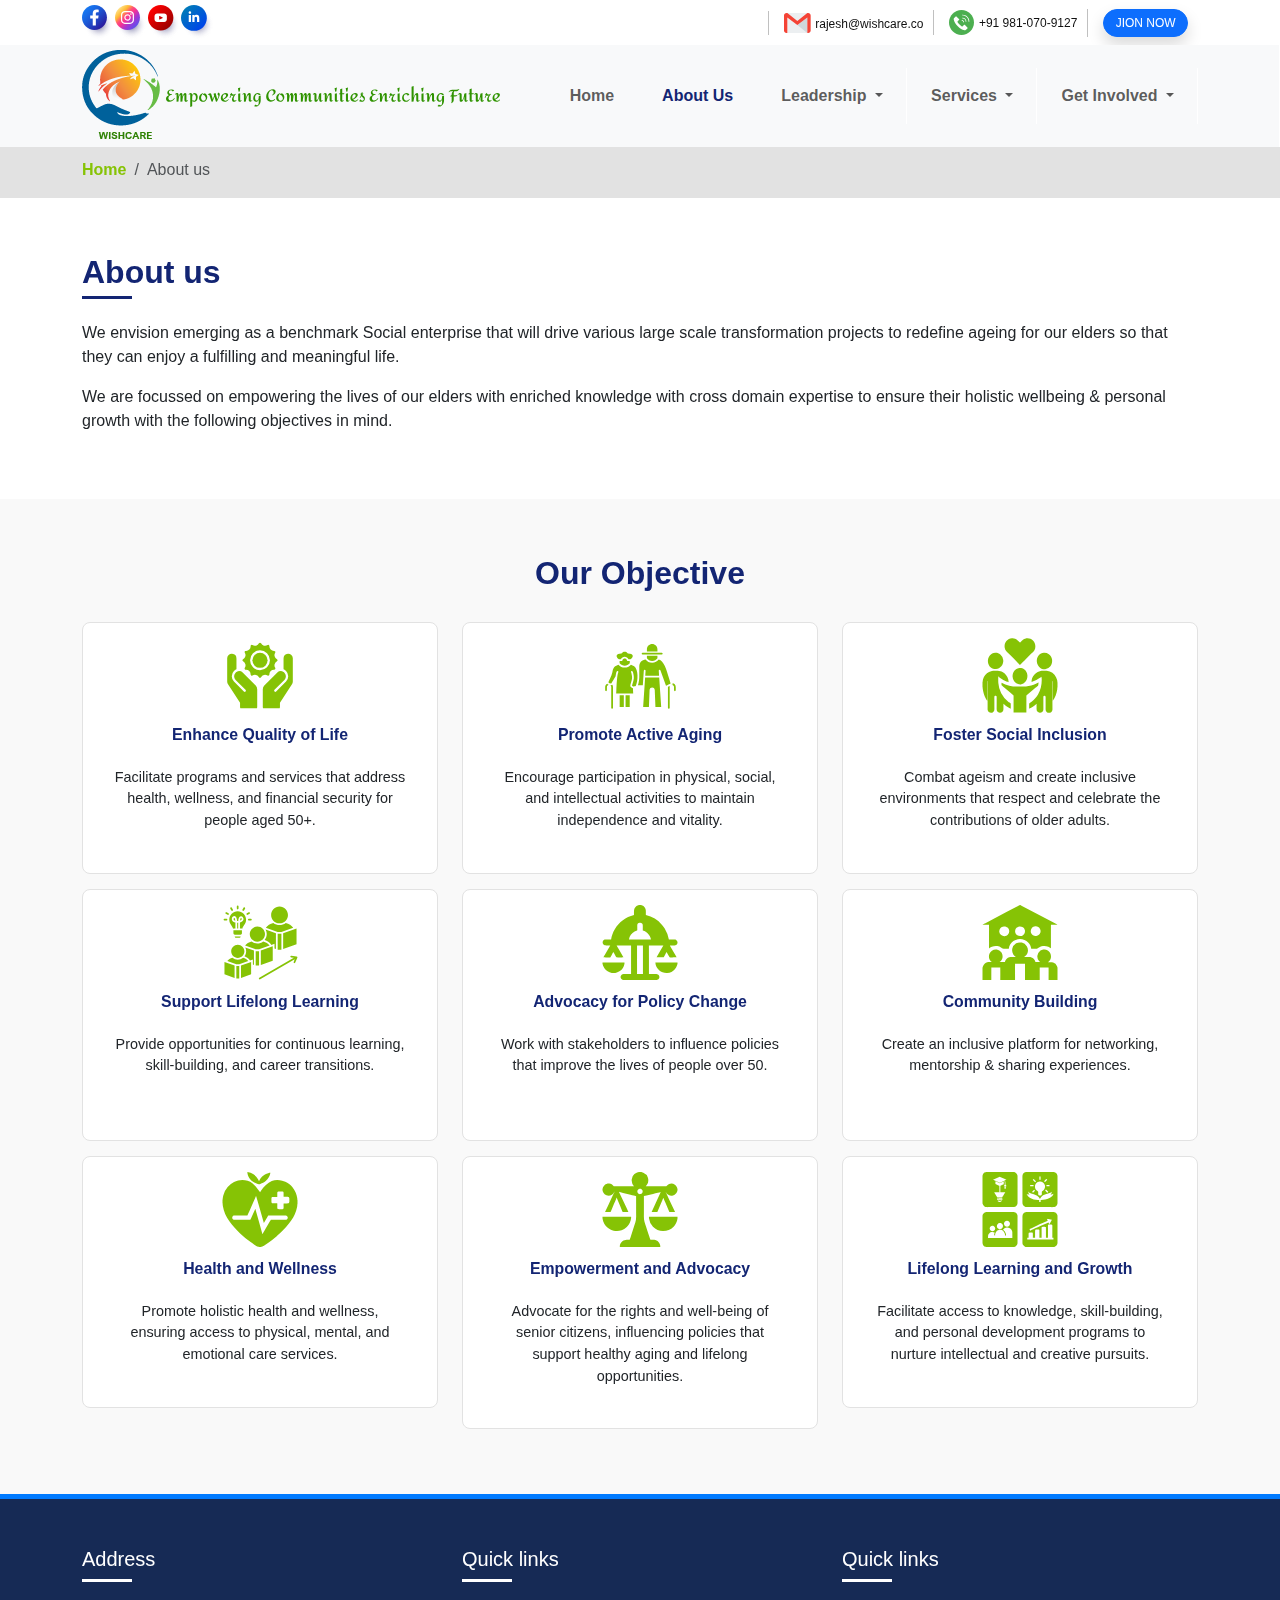
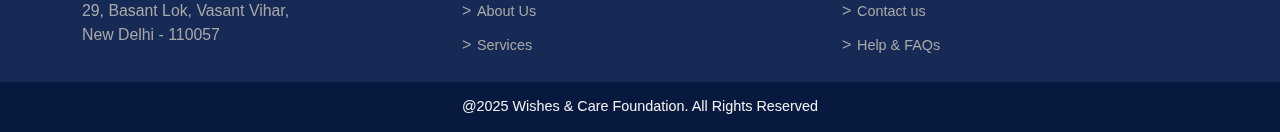
<file: about-us.html>
<!doctype html>
<html lang="en">
  <head>
    <meta charset="utf-8">
    <meta name="viewport" content="width=device-width, initial-scale=1">
    <link href="assets/css/bootstrap.min.css" rel="stylesheet">
    <link href="assets/css/swiper-bundle.min.css" rel="stylesheet">
    <link href="assets/css/style.css" rel="stylesheet" >
    <link rel="icon" type="image/x-icon" href="assets/images/favicon.ico">
  </head>
    <title>Wishcare</title>
  </head>
  <body>
    <section class="topheader">
      <div class="container">
        <div class="row">
          <div class="col-12">
            <div class="topmenu">
                <div>
                  <ul class="socialmedia">
                    <li><a href="">
                      <svg width="33" height="35" viewBox="0 0 33 35" fill="none" xmlns="http://www.w3.org/2000/svg">
                        <path style="mix-blend-mode:multiply" opacity="0.8" d="M16.7155 35C25.289 35 32.2393 28.0498 32.2393 19.4762C32.2393 10.9026 25.289 3.9524 16.7155 3.9524C8.14189 3.9524 1.19165 10.9026 1.19165 19.4762C1.19165 28.0498 8.14189 35 16.7155 35Z" fill="url(#paint0_radial_27_13)"/>
                        <path d="M12.4665 24.933C19.3515 24.933 24.933 19.3515 24.933 12.4665C24.933 5.58144 19.3515 0 12.4665 0C5.58144 0 0 5.58144 0 12.4665C0 19.3515 5.58144 24.933 12.4665 24.933Z" fill="url(#paint1_linear_27_13)"/>
                        <path d="M13.8415 20.3982V13.4532H16.1601L16.5968 10.5793H13.8415V8.7136C13.8226 8.49951 13.8521 8.28392 13.9278 8.08277C14.0035 7.88162 14.1235 7.70005 14.2788 7.55148C14.4341 7.40291 14.6208 7.29114 14.8251 7.22443C15.0294 7.15772 15.246 7.13778 15.4591 7.16608H16.7155V4.70729C15.9789 4.58836 15.2346 4.52348 14.4885 4.51317C12.2185 4.51317 10.7141 5.88815 10.7141 8.37929V10.5685H8.20135V13.4425H10.7356V20.3982H13.8415Z" fill="white"/>
                        <defs>
                        <radialGradient id="paint0_radial_27_13" cx="0" cy="0" r="1" gradientUnits="userSpaceOnUse" gradientTransform="translate(16.7155 19.4762) scale(15.5238)">
                        <stop stop-color="#000057"/>
                        <stop offset="0.39" stop-color="#7575A4" stop-opacity="0.54"/>
                        <stop offset="0.79" stop-color="#D9D9E6" stop-opacity="0.15"/>
                        <stop offset="1" stop-color="white" stop-opacity="0"/>
                        </radialGradient>
                        <linearGradient id="paint1_linear_27_13" x1="3.65044" y1="3.65044" x2="21.2772" y2="21.2772" gradientUnits="userSpaceOnUse">
                        <stop stop-color="#1677F1"/>
                        <stop offset="0.18" stop-color="#186EE9"/>
                        <stop offset="0.46" stop-color="#1D56D3"/>
                        <stop offset="0.82" stop-color="#262FB0"/>
                        <stop offset="1" stop-color="#2B189C"/>
                        </linearGradient>
                        </defs>
                        </svg>
                    </a></li>
                    <li><a href="">
                      <svg width="33" height="35" viewBox="0 0 33 35" fill="none" xmlns="http://www.w3.org/2000/svg">
                        <path style="mix-blend-mode:multiply" opacity="0.8" d="M16.6346 35C25.2081 35 32.1584 28.0498 32.1584 19.4762C32.1584 10.9026 25.2081 3.9524 16.6346 3.9524C8.06101 3.9524 1.11076 10.9026 1.11076 19.4762C1.11076 28.0498 8.06101 35 16.6346 35Z" fill="url(#paint0_radial_27_28)"/>
                        <path d="M12.4665 24.933C19.3515 24.933 24.933 19.3515 24.933 12.4665C24.933 5.58144 19.3515 0 12.4665 0C5.58144 0 0 5.58144 0 12.4665C0 19.3515 5.58144 24.933 12.4665 24.933Z" fill="url(#paint1_linear_27_28)"/>
                        <path d="M15.9012 8.29302C15.7509 8.29302 15.6039 8.33761 15.4789 8.42115C15.3538 8.50469 15.2564 8.62343 15.1988 8.76236C15.1413 8.90128 15.1262 9.05415 15.1556 9.20163C15.1849 9.34911 15.2573 9.48458 15.3636 9.59091C15.47 9.69723 15.6054 9.76964 15.7529 9.79898C15.9004 9.82831 16.0533 9.81326 16.1922 9.75572C16.3311 9.69817 16.4499 9.60072 16.5334 9.4757C16.6169 9.35067 16.6615 9.20368 16.6615 9.05331C16.6615 8.85167 16.5814 8.65828 16.4388 8.5157C16.2963 8.37312 16.1029 8.29302 15.9012 8.29302Z" fill="white"/>
                        <path d="M12.5204 9.26899C11.8876 9.26792 11.2686 9.45468 10.7419 9.80562C10.2153 10.1566 9.80463 10.6559 9.56195 11.2404C9.31927 11.8249 9.25549 12.4682 9.3787 13.089C9.5019 13.7097 9.80655 14.28 10.254 14.7275C10.7016 15.175 11.2718 15.4796 11.8925 15.6028C12.5133 15.726 13.1567 15.6622 13.7411 15.4196C14.3256 15.1769 14.825 14.7662 15.1759 14.2396C15.5268 13.7129 15.7136 13.094 15.7125 12.4611C15.7111 11.6149 15.3743 10.8038 14.776 10.2055C14.1777 9.60718 13.3666 9.27041 12.5204 9.26899ZM12.5204 14.5101C12.1149 14.5112 11.7183 14.3919 11.3806 14.1674C11.0429 13.9429 10.7795 13.6233 10.6236 13.249C10.4676 12.8746 10.4263 12.4625 10.5047 12.0647C10.5832 11.6669 10.7779 11.3013 11.0643 11.0142C11.3506 10.7271 11.7157 10.5314 12.1133 10.4519C12.5109 10.3724 12.9232 10.4126 13.2979 10.5676C13.6726 10.7225 13.9929 10.9851 14.2183 11.3222C14.4437 11.6593 14.564 12.0556 14.564 12.4611C14.564 13.0036 14.3489 13.5239 13.9658 13.9081C13.5827 14.2922 13.0629 14.5087 12.5204 14.5101Z" fill="white"/>
                        <path d="M15.0547 18.9478H9.8729C8.83989 18.9463 7.84968 18.535 7.11974 17.804C6.3898 17.0731 5.97981 16.0823 5.97981 15.0493V9.8729C5.97981 8.83989 6.3898 7.84912 7.11974 7.11817C7.84968 6.38722 8.83989 5.97585 9.8729 5.97442H15.0547C16.0882 5.97585 17.0789 6.38704 17.8097 7.11784C18.5405 7.84863 18.9517 8.8394 18.9532 9.8729V15.0493C18.9517 16.0828 18.5405 17.0736 17.8097 17.8044C17.0789 18.5352 16.0882 18.9463 15.0547 18.9478ZM9.8729 7.19843C9.15786 7.19843 8.47211 7.48247 7.96651 7.98808C7.4609 8.49368 7.17686 9.17943 7.17686 9.89447V15.0709C7.17686 15.7859 7.4609 16.4716 7.96651 16.9773C8.47211 17.4829 9.15786 17.7669 9.8729 17.7669H15.0547C15.7697 17.7669 16.4555 17.4829 16.9611 16.9773C17.4667 16.4716 17.7507 15.7859 17.7507 15.0709V9.89447C17.7507 9.17943 17.4667 8.49368 16.9611 7.98808C16.4555 7.48247 15.7697 7.19843 15.0547 7.19843H9.8729Z" fill="white"/>
                        <defs>
                        <radialGradient id="paint0_radial_27_28" cx="0" cy="0" r="1" gradientUnits="userSpaceOnUse" gradientTransform="translate(16.6346 19.4762) scale(15.5238)">
                        <stop stop-color="#000057"/>
                        <stop offset="0.39" stop-color="#7575A4" stop-opacity="0.54"/>
                        <stop offset="0.79" stop-color="#D9D9E6" stop-opacity="0.15"/>
                        <stop offset="1" stop-color="white" stop-opacity="0"/>
                        </radialGradient>
                        <linearGradient id="paint1_linear_27_28" x1="3.65044" y1="3.65044" x2="21.2772" y2="21.2772" gradientUnits="userSpaceOnUse">
                        <stop stop-color="#FFE185"/>
                        <stop offset="0.21" stop-color="#FFBB36"/>
                        <stop offset="0.38" stop-color="#FF5176"/>
                        <stop offset="0.52" stop-color="#F63395"/>
                        <stop offset="0.74" stop-color="#A436D2"/>
                        <stop offset="1" stop-color="#5F4EED"/>
                        </linearGradient>
                        </defs>
                        </svg>
                        
                    </a></li>
                    <li><a href="#">
                      <svg width="33" height="35" viewBox="0 0 33 35" fill="none" xmlns="http://www.w3.org/2000/svg">
                        <path style="mix-blend-mode:multiply" opacity="0.8" d="M16.9785 35C25.7067 35 32.7823 27.9244 32.7823 19.1962C32.7823 10.468 25.7067 3.39241 16.9785 3.39241C8.25031 3.39241 1.17471 10.468 1.17471 19.1962C1.17471 27.9244 8.25031 35 16.9785 35Z" fill="url(#paint0_radial_30_43)"/>
                        <path d="M12.6913 25.3827C19.7006 25.3827 25.3827 19.7006 25.3827 12.6913C25.3827 5.68211 19.7006 0 12.6913 0C5.68211 0 0 5.68211 0 12.6913C0 19.7006 5.68211 25.3827 12.6913 25.3827Z" fill="url(#paint1_linear_30_43)"/>
                        <path d="M18.8559 11.0775C18.8515 10.3626 18.5645 9.67847 18.0574 9.17451C17.5504 8.67055 16.8645 8.38769 16.1496 8.3877H9.23307C8.51628 8.3877 7.82876 8.67207 7.3214 9.1784C6.81404 9.68474 6.52828 10.3717 6.52682 11.0885V14.3107C6.52828 15.0275 6.81404 15.7144 7.3214 16.2208C7.82876 16.7271 8.51628 17.0115 9.23307 17.0115H16.1496C16.8664 17.0115 17.5539 16.7271 18.0613 16.2208C18.5687 15.7144 18.8544 15.0275 18.8559 14.3107V11.0775ZM14.7883 12.9274L11.6868 14.4644C11.566 14.5303 11.1379 14.4644 11.1379 14.3052V11.1324C11.1379 10.9896 11.5551 10.9018 11.6868 10.9732L14.6565 12.587C14.7828 12.6804 14.92 12.8615 14.7883 12.9274Z" fill="white"/>
                        <defs>
                        <radialGradient id="paint0_radial_30_43" cx="0" cy="0" r="1" gradientUnits="userSpaceOnUse" gradientTransform="translate(16.9785 19.1962) scale(15.8038)">
                        <stop stop-color="#000057"/>
                        <stop offset="0.39" stop-color="#7575A4" stop-opacity="0.54"/>
                        <stop offset="0.79" stop-color="#D9D9E6" stop-opacity="0.15"/>
                        <stop offset="1" stop-color="white" stop-opacity="0"/>
                        </radialGradient>
                        <linearGradient id="paint1_linear_30_43" x1="3.71628" y1="3.71628" x2="21.6609" y2="21.6609" gradientUnits="userSpaceOnUse">
                        <stop stop-color="#FF0000"/>
                        <stop offset="1" stop-color="#9B0000"/>
                        </linearGradient>
                        </defs>
                        </svg>
                    </a></li>
                    <li><a href="#">
                      <svg width="34" height="35" viewBox="0 0 34 35" fill="none" xmlns="http://www.w3.org/2000/svg">
                        <path style="mix-blend-mode:multiply" opacity="0.8" d="M17.3323 35C26.2222 35 33.4289 27.7933 33.4289 18.9034C33.4289 10.0134 26.2222 2.80671 17.3323 2.80671C8.44234 2.80671 1.23563 10.0134 1.23563 18.9034C1.23563 27.7933 8.44234 35 17.3323 35Z" fill="url(#paint0_radial_30_57)"/>
                        <path d="M12.9265 25.853C20.0656 25.853 25.853 20.0656 25.853 12.9265C25.853 5.7874 20.0656 0 12.9265 0C5.7874 0 0 5.7874 0 12.9265C0 20.0656 5.7874 25.853 12.9265 25.853Z" fill="url(#paint1_linear_30_57)"/>
                        <path d="M7.74921 9.91294H9.98563V17.0304H7.74921V9.91294ZM8.86742 6.36262C9.1231 6.36262 9.37302 6.43851 9.58553 6.58068C9.79804 6.72284 9.96358 6.92488 10.0612 7.16121C10.1588 7.39753 10.184 7.6575 10.1337 7.90818C10.0834 8.15887 9.95985 8.38898 9.77867 8.56938C9.59749 8.74978 9.36684 8.87235 9.11594 8.92155C8.86504 8.97075 8.60518 8.94437 8.36928 8.84576C8.13338 8.74715 7.93207 8.58074 7.79082 8.36762C7.64958 8.15449 7.57477 7.90424 7.57588 7.64856C7.57736 7.307 7.71409 6.97992 7.95613 6.73892C8.19818 6.49792 8.52585 6.36262 8.86742 6.36262Z" fill="white"/>
                        <path d="M11.361 9.91294H13.4856V10.8858H13.5136C13.7278 10.5223 14.0362 10.2234 14.4062 10.0207C14.7763 9.81793 15.1942 9.7189 15.6158 9.73403C17.8522 9.73403 18.2772 11.2101 18.2772 13.1334V17.0471H16.0408V13.5807C16.0408 12.7532 16.0407 11.6853 14.889 11.6853C13.7372 11.6853 13.5583 12.5911 13.5583 13.5192V17.0471H11.3219L11.361 9.91294Z" fill="white"/>
                        <defs>
                        <radialGradient id="paint0_radial_30_57" cx="0" cy="0" r="1" gradientUnits="userSpaceOnUse" gradientTransform="translate(17.3323 18.9034) scale(16.0966)">
                        <stop stop-color="#000057"/>
                        <stop offset="0.39" stop-color="#7575A4" stop-opacity="0.54"/>
                        <stop offset="0.79" stop-color="#D9D9E6" stop-opacity="0.15"/>
                        <stop offset="1" stop-color="white" stop-opacity="0"/>
                        </radialGradient>
                        <linearGradient id="paint1_linear_30_57" x1="3.78514" y1="3.78514" x2="22.0623" y2="22.0623" gradientUnits="userSpaceOnUse">
                        <stop stop-color="#007BB8"/>
                        <stop offset="1" stop-color="#0044E9"/>
                        </linearGradient>
                        </defs>
                        </svg>
                        
                    </a></li>
                  </ul>
                </div>
                <div>
                  <ul class="infocontact">
                    <li><svg width="27" height="20" viewBox="0 0 27 20" fill="none" xmlns="http://www.w3.org/2000/svg">
                      <path d="M23.3334 0H3.33337V20H23.3334V0Z" fill="#ECEFF1"/>
                      <path d="M13.3334 12.1033L23.3334 20V4.41L13.3334 12.1033Z" fill="#CFD8DC"/>
                      <path d="M24.1667 0H23.3333L13.3333 7.89667L3.33333 0H2.5C1.12 0 0 1.12 0 2.5V17.5C0 18.88 1.12 20 2.5 20H3.33333V4.41L13.3333 12.1017L23.3333 4.40833V20H24.1667C25.5467 20 26.6667 18.88 26.6667 17.5V2.5C26.6667 1.12 25.5467 0 24.1667 0Z" fill="#F44336"/>
                      </svg>
                      <a href="#">rajesh@wishcare.co</a></li>
                    <li><svg width="25" height="25" viewBox="0 0 25 25" fill="none" xmlns="http://www.w3.org/2000/svg">
                      <path fill-rule="evenodd" clip-rule="evenodd" d="M12.5 0C19.4035 0 24.9999 5.59507 24.9999 12.5017C24.9999 19.4049 19.4035 24.9999 12.5 24.9999C5.59644 24.9999 0 19.4051 0 12.5017C0 5.59507 5.59683 0 12.5 0Z" fill="#4CAF50"/>
                      <path fill-rule="evenodd" clip-rule="evenodd" d="M13.6028 8.41294C13.9948 8.41291 14.3828 8.49008 14.7449 8.64005C15.107 8.79002 15.436 9.00985 15.7131 9.28698C15.9902 9.56412 16.21 9.89313 16.36 10.2552C16.5099 10.6173 16.5871 11.0054 16.587 11.3973C16.5882 11.4977 16.6289 11.5937 16.7003 11.6643C16.7717 11.7349 16.8681 11.7745 16.9685 11.7745C17.0689 11.7745 17.1653 11.7349 17.2367 11.6643C17.3081 11.5937 17.3488 11.4977 17.35 11.3973C17.3495 10.4037 16.9546 9.45089 16.252 8.74833C15.5493 8.04576 14.5965 7.65092 13.6028 7.65059C13.5524 7.65002 13.5024 7.65945 13.4557 7.67835C13.4089 7.69725 13.3664 7.72523 13.3305 7.76068C13.2947 7.79613 13.2662 7.83833 13.2468 7.88486C13.2274 7.93138 13.2174 7.9813 13.2174 8.03171C13.2174 8.08213 13.2274 8.13205 13.2468 8.17857C13.2662 8.2251 13.2947 8.2673 13.3305 8.30275C13.3664 8.3382 13.4089 8.36618 13.4557 8.38508C13.5024 8.40398 13.5524 8.41341 13.6028 8.41284V8.41294ZM13.027 10.8533C12.9766 10.8538 12.9266 10.8444 12.8798 10.8255C12.8331 10.8066 12.7906 10.7786 12.7547 10.7432C12.7189 10.7077 12.6904 10.6655 12.671 10.619C12.6516 10.5725 12.6416 10.5226 12.6416 10.4721C12.6416 10.4217 12.6516 10.3718 12.671 10.3253C12.6904 10.2788 12.7189 10.2366 12.7547 10.2011C12.7906 10.1657 12.8331 10.1377 12.8798 10.1188C12.9266 10.0999 12.9766 10.0904 13.027 10.091C13.2841 10.0909 13.5388 10.1414 13.7764 10.2397C14.014 10.338 14.2298 10.4822 14.4117 10.664C14.5935 10.8458 14.7377 11.0617 14.8361 11.2992C14.9345 11.5368 14.9851 11.7914 14.985 12.0485C14.9839 12.149 14.9432 12.2449 14.8718 12.3155C14.8004 12.3861 14.704 12.4257 14.6036 12.4257C14.5031 12.4257 14.4067 12.3861 14.3353 12.3155C14.2639 12.2449 14.2232 12.149 14.2221 12.0485C14.2221 11.8916 14.1913 11.7362 14.1313 11.5912C14.0712 11.4461 13.9832 11.3144 13.8723 11.2034C13.7613 11.0924 13.6296 11.0043 13.4846 10.9443C13.3396 10.8842 13.1842 10.8533 13.0273 10.8533H13.027ZM15.5087 20.284C14.3037 20.0712 13.1147 19.5185 12.0768 18.8845C10.8762 18.1503 9.75475 17.2352 8.76003 16.2402C7.7653 15.2452 6.84977 14.1245 6.11559 12.9228C5.48219 11.885 4.92794 10.6956 4.71632 9.49131C4.66548 9.22189 4.68081 8.94416 4.761 8.68198C4.84621 8.42247 4.99231 8.18712 5.18708 7.99561L6.77633 6.40679C6.85077 6.33285 6.95142 6.29135 7.05634 6.29135C7.16125 6.29135 7.26191 6.33285 7.33634 6.40679L10.1913 9.26113C10.2651 9.33572 10.3065 9.43641 10.3065 9.54133C10.3065 9.64626 10.2651 9.74695 10.1913 9.82153L8.67399 11.3393C8.56591 11.4466 8.49959 11.5889 8.48693 11.7407C8.47427 11.8925 8.51609 12.0438 8.6049 12.1676C9.19186 12.9787 9.84476 13.74 10.5569 14.4437C11.2602 15.1562 12.0215 15.809 12.8329 16.3954C12.9564 16.4844 13.1077 16.5264 13.2594 16.5138C13.4112 16.5012 13.5534 16.4349 13.6606 16.3267L15.1792 14.8091C15.2158 14.7723 15.2593 14.7432 15.3072 14.7234C15.3552 14.7036 15.4066 14.6935 15.4585 14.6937C15.5636 14.6935 15.6646 14.735 15.7392 14.8091L18.5938 17.6636C18.6676 17.7382 18.7089 17.8389 18.7089 17.9438C18.7089 18.0487 18.6676 18.1493 18.5938 18.2239L17.0045 19.8128C16.8143 20.01 16.5777 20.1564 16.3165 20.2387C16.0552 20.321 15.7775 20.3366 15.5087 20.284ZM13.6028 5.44961C13.5018 5.44961 13.4049 5.40947 13.3334 5.33801C13.262 5.26655 13.2218 5.16964 13.2218 5.06858C13.2218 4.96752 13.262 4.87061 13.3334 4.79915C13.4049 4.72769 13.5018 4.68755 13.6028 4.68755C14.484 4.6875 15.3565 4.86103 16.1706 5.19821C16.9847 5.53539 17.7244 6.02963 18.3475 6.6527C18.9705 7.27577 19.4647 8.01546 19.8019 8.82955C20.1391 9.64364 20.3126 10.5162 20.3126 11.3973C20.3126 11.4985 20.2724 11.5955 20.2008 11.6671C20.1293 11.7386 20.0322 11.7788 19.9311 11.7788C19.8299 11.7788 19.7329 11.7386 19.6613 11.6671C19.5898 11.5955 19.5496 11.4985 19.5496 11.3973C19.5497 9.82002 18.9232 8.30728 17.808 7.19187C16.6928 6.07646 15.1801 5.44975 13.6028 5.44961Z" fill="white"/>
                      </svg>
                      <a href="#">+91 981-070-9127</a></li>
                    <li><a href="#" class="btn btn-sm btn-primary rounded-pill text-white shadow">&nbsp;JION NOW&nbsp;</a></li>
                  </ul>
                </div>
              </div>
          </div>
        </div>
      </div>
    </section>

    <nav class="navbar navbar-expand-lg bg-body-tertiary">
        <div class="container">
          <a class="navbar-brand" href="#">
            <img src="assets/images/logo.png" class="img-fluid"> 
            
<svg xmlns="http://www.w3.org/2000/svg" viewBox="0 0 512.03 32.15"><defs><style>.cls-1{fill:#2f9300;}</style></defs><g id="Layer_2" data-name="Layer 2"><g id="Layer_1-2" data-name="Layer 1"><path class="cls-1" d="M10.84,5.67A4.89,4.89,0,0,1,12.55,7L10.27,8.43a3.36,3.36,0,0,0-2.85-2A3,3,0,0,0,4.93,7.83,2.55,2.55,0,0,0,4.5,9.29a2.86,2.86,0,0,0,.93,2.2,3.21,3.21,0,0,0,2.23.85,4,4,0,0,0,1.5-.26l.23.83a11.47,11.47,0,0,0-4,2.17,4.53,4.53,0,0,0-1.7,3.57,3.62,3.62,0,0,0,.81,2.43,2.73,2.73,0,0,0,2.19,1,6.23,6.23,0,0,0,3.49-1.1,7.4,7.4,0,0,0,2.46-2.57l.83.67A11.23,11.23,0,0,1,10,22.71a8.08,8.08,0,0,1-4.67,1.48,5.66,5.66,0,0,1-3.88-1.28A4.29,4.29,0,0,1,0,19.53a4.66,4.66,0,0,1,1.36-3.27,10.59,10.59,0,0,1,3.32-2.39,3.69,3.69,0,0,1-1.93-1.3A3.43,3.43,0,0,1,2,10.42,4.17,4.17,0,0,1,3,7.66,6.42,6.42,0,0,1,5.52,5.83,8.3,8.3,0,0,1,8.69,5.2,4.93,4.93,0,0,1,10.84,5.67Z"/><path class="cls-1" d="M30.82,11.37a3.23,3.23,0,0,1,.45,1.87v8.28a1,1,0,0,0,.19.61.58.58,0,0,0,.49.25,1.13,1.13,0,0,0,.63-.24,2.63,2.63,0,0,0,.66-.67l.47.49a3.32,3.32,0,0,1-1.58,1.72,4,4,0,0,1-1.45.4c-1.67,0-2.51-.9-2.51-2.71v-7a.9.9,0,0,0-.12-.46.32.32,0,0,0-.29-.21c-.37,0-.74.41-1.13,1.23a14.35,14.35,0,0,0-1,3.48,29.28,29.28,0,0,0-.4,5.15l-3.13.67V14.38a1,1,0,0,0-.11-.46.31.31,0,0,0-.28-.21c-.33,0-.69.41-1.1,1.24a13.88,13.88,0,0,0-1,3.49,27.23,27.23,0,0,0-.43,5.13l-3,.67V13.37a1.06,1.06,0,0,0-.2-.66.61.61,0,0,0-.5-.24,1,1,0,0,0-.65.26,2.65,2.65,0,0,0-.62.72l-.49-.52a3.52,3.52,0,0,1,1.6-1.77,4.1,4.1,0,0,1,1.45-.42c1.62,0,2.43.9,2.43,2.71v3.08h.11A12.31,12.31,0,0,1,21,12.27a3,3,0,0,1,2.29-1.53,1.59,1.59,0,0,1,1.45.62,3.38,3.38,0,0,1,.42,1.88v3.29h.15a12,12,0,0,1,1.72-4.26,3,3,0,0,1,2.32-1.53A1.64,1.64,0,0,1,30.82,11.37Z"/><path class="cls-1" d="M46.16,11.54a5.37,5.37,0,0,1,1.75,2.11,6.59,6.59,0,0,1,.64,2.93,10.12,10.12,0,0,1-.73,4,6,6,0,0,1-2.1,2.66,5.46,5.46,0,0,1-3.17.93,5.08,5.08,0,0,1-2.38-.65l.8-2a2.73,2.73,0,0,0,2.2,1,2.17,2.17,0,0,0,1.92-1.41,8.13,8.13,0,0,0,.72-3.69,5.86,5.86,0,0,0-.9-3.4,2.75,2.75,0,0,0-2.33-1.31,2,2,0,0,0-1.84,1.44,10.19,10.19,0,0,0-.64,4V31.07l-3,1.08V13.45a1.19,1.19,0,0,0-.2-.71.57.57,0,0,0-.5-.27q-.49,0-1.29,1L34.61,13a4,4,0,0,1,1.28-1.58,2.91,2.91,0,0,1,1.72-.62,2.3,2.3,0,0,1,1.85.71,3.33,3.33,0,0,1,.61,2.21h.13a5.21,5.21,0,0,1,1.47-2.12,3.16,3.16,0,0,1,2-.8A4.12,4.12,0,0,1,46.16,11.54Z"/><path class="cls-1" d="M57.4,11.28A10,10,0,0,0,54.72,14a6.7,6.7,0,0,0-1,3.61,6.51,6.51,0,0,0,.44,2.3,4.88,4.88,0,0,0,1.3,1.93,3,3,0,0,0,2,.76A3,3,0,0,0,60,21.55a4,4,0,0,0,.92-2.69,5.35,5.35,0,0,0-.64-2.47,6.28,6.28,0,0,0-1.69-2.12,4.12,4.12,0,0,0-2.28-1,9.35,9.35,0,0,1,1.18-1.09c.42-.33,1-.72,1.59-1.19a5.53,5.53,0,0,1,3,2.3,6.58,6.58,0,0,1,1.1,3.7,8,8,0,0,1-.79,3.47A6.79,6.79,0,0,1,60,23.22a5.87,5.87,0,0,1-3.46,1,6,6,0,0,1-3-.76,5.78,5.78,0,0,1-2.16-2.09,5.56,5.56,0,0,1-.81-2.94,7.36,7.36,0,0,1,1.75-4.86,9.17,9.17,0,0,1,4.54-2.93Z"/><path class="cls-1" d="M82.36,13.12a5.24,5.24,0,0,1-.13,1.09,5.4,5.4,0,0,1-.33,1.13l-3.57,8.1a1,1,0,0,1-1,.64,1,1,0,0,1-1.09-.67l-2-6.85-2.69,6.82a1.27,1.27,0,0,1-.4.6,1.08,1.08,0,0,1-.61.15.91.91,0,0,1-1-.69l-2.89-8.93a2.35,2.35,0,0,0-.47-.88,1,1,0,0,0-.72-.26,1.14,1.14,0,0,0-.57.17,1.69,1.69,0,0,0-.47.4L64,13.53a5.42,5.42,0,0,1,1.41-1.81A3.14,3.14,0,0,1,67.49,11a1.57,1.57,0,0,1,1.32.66,5.8,5.8,0,0,1,.83,1.78l2.07,6.72,2-5.3-.93-3.11,3.06-1.08,2.69,9.54,1.34-3.15a3.78,3.78,0,0,0,.34-1.53,3,3,0,0,0-.48-1.69,3.32,3.32,0,0,0-1.33-1.18L80.35,10A3.26,3.26,0,0,1,82.36,13.12Z"/><path class="cls-1" d="M94.16,11.5a2.6,2.6,0,0,1,1,2.21,4.16,4.16,0,0,1-1.26,2.6,16.34,16.34,0,0,1-3,2.66A18.65,18.65,0,0,1,88,20.75a3.55,3.55,0,0,0,3.19,1.73,4.78,4.78,0,0,0,2.34-.66,6.44,6.44,0,0,0,2-1.75l.52.62a11.14,11.14,0,0,1-2.83,2.6,6.55,6.55,0,0,1-3.54.92,5.84,5.84,0,0,1-3-.75,5.36,5.36,0,0,1-2-2.05,5.89,5.89,0,0,1-.74-2.94A7.2,7.2,0,0,1,85,14.71a8.3,8.3,0,0,1,2.85-2.89,7.19,7.19,0,0,1,3.78-1.08A4,4,0,0,1,94.16,11.5Zm-5.74,1.63A4.75,4.75,0,0,0,87.2,15a6.27,6.27,0,0,0-.44,2.3,5.14,5.14,0,0,0,.67,2.67,11.65,11.65,0,0,0,2-1.51,10.58,10.58,0,0,0,1.8-2.09,3.73,3.73,0,0,0,.73-2,1.91,1.91,0,0,0-.48-1.39,1.76,1.76,0,0,0-1.33-.49A2.49,2.49,0,0,0,88.42,13.13Z"/><path class="cls-1" d="M103.68,14.46l-.08-.1a4.13,4.13,0,0,1-2.12.51,4.09,4.09,0,0,1-1.47-.25l-1.69,3.59-1.06-.46L99,14.18c0-.06-.22-.2-.49-.44A1.58,1.58,0,0,1,98,13l2.48-2.79a4.05,4.05,0,0,0,1.1,1.85,2.58,2.58,0,0,0,1.82.79,6.08,6.08,0,0,0,3.32-1.14l.46.49a13.42,13.42,0,0,0-2.56,3.31,7.86,7.86,0,0,0-1.06,3.86,3.19,3.19,0,0,0,.61,2,2.08,2.08,0,0,0,1.77.8,3.09,3.09,0,0,0,1.66-.57l.38.47a5.92,5.92,0,0,1-1.79,1.52,4.53,4.53,0,0,1-2.19.57,2.69,2.69,0,0,1-2.2-.94,3.64,3.64,0,0,1-.78-2.4,8.57,8.57,0,0,1,.79-3.32A11.33,11.33,0,0,1,103.68,14.46Z"/><path class="cls-1" d="M112.84,8.25l-1.63.52-1.06-5.41,3.59-1.21Zm.82,13.27a.92.92,0,0,0,.19.62.58.58,0,0,0,.49.24c.43,0,.87-.31,1.32-.91l.46.49a4.07,4.07,0,0,1-1.46,1.58,3.4,3.4,0,0,1-1.77.54c-1.57,0-2.36-.9-2.36-2.71V12.05L113.66,11Z"/><path class="cls-1" d="M129.13,11.27a2.52,2.52,0,0,1,.52,1.24,12.93,12.93,0,0,1,.1,1.82v7.19a1,1,0,0,0,.2.58.56.56,0,0,0,.48.28,1.06,1.06,0,0,0,.68-.25,4.52,4.52,0,0,0,.64-.66l.44.49a4.38,4.38,0,0,1-1.28,1.52,2.92,2.92,0,0,1-1.75.6,2.31,2.31,0,0,1-1.86-.71,2.9,2.9,0,0,1-.62-2V14.59a2.22,2.22,0,0,0-.08-.62.34.34,0,0,0-.36-.26c-.59,0-1.19.63-1.79,1.88a22.93,22.93,0,0,0-1.52,4.3,16.13,16.13,0,0,0-.63,3.68l-3,.67V13.37a1.1,1.1,0,0,0-.18-.64.59.59,0,0,0-.52-.26,1.08,1.08,0,0,0-.71.3,2.52,2.52,0,0,0-.58.68l-.47-.52A3.87,3.87,0,0,1,118,11.38a2.82,2.82,0,0,1,1.78-.64,2.32,2.32,0,0,1,1.89.71,3,3,0,0,1,.59,2v5h.11a19.92,19.92,0,0,1,2.08-5.28c.92-1.6,2-2.4,3.32-2.4A1.54,1.54,0,0,1,129.13,11.27Z"/><path class="cls-1" d="M143.22,11.38a4.25,4.25,0,0,1,1.8,1.81l-2.51,1a3.37,3.37,0,0,0-1-1.36,2.28,2.28,0,0,0-1.39-.48,2.7,2.7,0,0,0-2,.84,5.55,5.55,0,0,0-1.31,2.08,7.14,7.14,0,0,0-.45,2.44,7.35,7.35,0,0,0,.64,3.19,2.15,2.15,0,0,0,2.07,1.36,2.3,2.3,0,0,0,2.27-1.71,10.52,10.52,0,0,0,.63-3.67V15.78l3-1.09v7.94a9.13,9.13,0,0,1-1,4.08,9.73,9.73,0,0,1-2.8,3.44,6.13,6.13,0,0,1-3.8,1.36,3.16,3.16,0,0,1-2.38-1l2.2-2.09a2.41,2.41,0,0,0,1.94,1.08,2.22,2.22,0,0,0,2.29-1.3,9,9,0,0,0,.56-3.46L142,23a7,7,0,0,1,.21-1.89H142a8.76,8.76,0,0,1-1.68,2.27,3.21,3.21,0,0,1-2.25.86,4,4,0,0,1-3.29-1.47A5.89,5.89,0,0,1,133.61,19a9.48,9.48,0,0,1,.89-4A7.78,7.78,0,0,1,137,11.9a6.09,6.09,0,0,1,3.66-1.16A5.3,5.3,0,0,1,143.22,11.38Z"/><path class="cls-1" d="M166.82,6a3.1,3.1,0,0,1,1.06,2.46,5.1,5.1,0,0,1-.69,2.49,7.78,7.78,0,0,1-1.88,2.22,7.17,7.17,0,0,1-2.6,1.34l-.39-.67a4.31,4.31,0,0,0,1.8-1.59,4.22,4.22,0,0,0,.69-2.32A3.41,3.41,0,0,0,164,7.51a2.68,2.68,0,0,0-2.09-.89,3.79,3.79,0,0,0-2.58,1.1,7.66,7.66,0,0,0-1.91,3,11.06,11.06,0,0,0-.71,4,10.16,10.16,0,0,0,.67,3.84,6,6,0,0,0,1.88,2.6A4.37,4.37,0,0,0,162,22a5,5,0,0,0,2.24-.55,8.36,8.36,0,0,0,2.19-1.62l.69.65a10.16,10.16,0,0,1-3,2.62,7.35,7.35,0,0,1-3.76,1.05,7,7,0,0,1-3.72-1,6.53,6.53,0,0,1-2.44-2.73,9,9,0,0,1-.85-4,11.82,11.82,0,0,1,1.43-5.78,11,11,0,0,1,3.88-4.14A10,10,0,0,1,164,5,4.07,4.07,0,0,1,166.82,6Z"/><path class="cls-1" d="M175.52,11.28A9.82,9.82,0,0,0,172.84,14a6.61,6.61,0,0,0-1,3.61,6.3,6.3,0,0,0,.44,2.3,4.76,4.76,0,0,0,1.29,1.93,3,3,0,0,0,2,.76,3,3,0,0,0,2.42-1.08,4,4,0,0,0,.92-2.69,5.46,5.46,0,0,0-.63-2.47,6.3,6.3,0,0,0-1.7-2.12,4.06,4.06,0,0,0-2.27-1,9.27,9.27,0,0,1,1.17-1.09c.43-.33,1-.72,1.6-1.19a5.56,5.56,0,0,1,3,2.3,6.66,6.66,0,0,1,1.1,3.7,8.18,8.18,0,0,1-.79,3.47,6.89,6.89,0,0,1-2.28,2.73,5.82,5.82,0,0,1-3.45,1,6,6,0,0,1-3-.76,5.78,5.78,0,0,1-2.16-2.09,5.55,5.55,0,0,1-.8-2.94,7.36,7.36,0,0,1,1.74-4.86A9.21,9.21,0,0,1,175,10.68Z"/><path class="cls-1" d="M200,11.37a3.23,3.23,0,0,1,.45,1.87v8.28a1,1,0,0,0,.18.61.6.6,0,0,0,.49.25,1.19,1.19,0,0,0,.64-.24,2.63,2.63,0,0,0,.66-.67l.46.49a3.28,3.28,0,0,1-1.58,1.72,3.94,3.94,0,0,1-1.44.4c-1.68,0-2.51-.9-2.51-2.71v-7a.9.9,0,0,0-.12-.46.35.35,0,0,0-.3-.21c-.36,0-.73.41-1.12,1.23a14.29,14.29,0,0,0-1,3.48,30.27,30.27,0,0,0-.4,5.15l-3.13.67V14.38a1,1,0,0,0-.1-.46.31.31,0,0,0-.28-.21c-.33,0-.7.41-1.1,1.24a14.26,14.26,0,0,0-1,3.49,28.09,28.09,0,0,0-.43,5.13l-3,.67V13.37a1.05,1.05,0,0,0-.19-.66.62.62,0,0,0-.5-.24,1,1,0,0,0-.65.26,2.49,2.49,0,0,0-.62.72l-.49-.52a3.48,3.48,0,0,1,1.6-1.77,4,4,0,0,1,1.45-.42c1.62,0,2.43.9,2.43,2.71v3.08h.1a12.31,12.31,0,0,1,1.75-4.26,3,3,0,0,1,2.29-1.53,1.6,1.6,0,0,1,1.45.62,3.47,3.47,0,0,1,.41,1.88v3.29h.16a11.77,11.77,0,0,1,1.72-4.26,3,3,0,0,1,2.31-1.53A1.65,1.65,0,0,1,200,11.37Z"/><path class="cls-1" d="M221.13,11.37a3.15,3.15,0,0,1,.46,1.87v8.28a1,1,0,0,0,.18.61.58.58,0,0,0,.49.25,1.13,1.13,0,0,0,.63-.24,2.34,2.34,0,0,0,.66-.67L224,22a3.32,3.32,0,0,1-1.58,1.72,3.93,3.93,0,0,1-1.45.4c-1.67,0-2.51-.9-2.51-2.71v-7a1,1,0,0,0-.11-.46.35.35,0,0,0-.3-.21c-.36,0-.74.41-1.13,1.23a14.82,14.82,0,0,0-1,3.48,29.28,29.28,0,0,0-.4,5.15l-3.13.67V14.38a1.15,1.15,0,0,0-.1-.46.32.32,0,0,0-.29-.21c-.33,0-.69.41-1.1,1.24a14.31,14.31,0,0,0-1,3.49,27.23,27.23,0,0,0-.43,5.13l-3,.67V13.37a1.05,1.05,0,0,0-.19-.66.63.63,0,0,0-.51-.24,1,1,0,0,0-.65.26,2.65,2.65,0,0,0-.62.72l-.49-.52a3.49,3.49,0,0,1,1.61-1.77,4,4,0,0,1,1.44-.42c1.63,0,2.44.9,2.44,2.71v3.08h.1a12.12,12.12,0,0,1,1.75-4.26,3,3,0,0,1,2.29-1.53,1.58,1.58,0,0,1,1.44.62,3.38,3.38,0,0,1,.42,1.88v3.29h.15a12.13,12.13,0,0,1,1.72-4.26,3,3,0,0,1,2.32-1.53A1.64,1.64,0,0,1,221.13,11.37Z"/><path class="cls-1" d="M237.6,21.5a1,1,0,0,0,.18.63.61.61,0,0,0,.52.25c.34,0,.76-.3,1.26-.88L240,22a3.27,3.27,0,0,1-1.6,1.72,4.13,4.13,0,0,1-1.45.4,2.12,2.12,0,0,1-1.46-.44,2.54,2.54,0,0,1-.72-1.46,14.21,14.21,0,0,1-.22-2.88v-.78l-.11-1.78h-.1a20.78,20.78,0,0,1-1.85,5.12c-.82,1.57-1.89,2.35-3.22,2.35a1.81,1.81,0,0,1-1.31-.42,2.1,2.1,0,0,1-.54-1.16,12.75,12.75,0,0,1-.12-2V13.45a1.12,1.12,0,0,0-.18-.68.56.56,0,0,0-.49-.25q-.62,0-1.32.93l-.44-.49a3.67,3.67,0,0,1,2.29-2.07,3.32,3.32,0,0,1,.66-.13,2.39,2.39,0,0,1,2,.76,3,3,0,0,1,.6,1.93v6.91a1.94,1.94,0,0,0,.11.72c.08.17.18.26.3.26.62,0,1.2-.62,1.73-1.87a22.16,22.16,0,0,0,1.3-4.27,19.44,19.44,0,0,0,.49-3.48l3.26-1.09Z"/><path class="cls-1" d="M253,11.27a2.52,2.52,0,0,1,.52,1.24,12.93,12.93,0,0,1,.1,1.82v7.19a1,1,0,0,0,.2.58.54.54,0,0,0,.47.28,1.08,1.08,0,0,0,.69-.25,4,4,0,0,0,.63-.66L256,22a4.27,4.27,0,0,1-1.28,1.52,2.87,2.87,0,0,1-1.74.6,2.34,2.34,0,0,1-1.87-.71,3,3,0,0,1-.62-2V14.59a2.25,2.25,0,0,0-.07-.62.36.36,0,0,0-.37-.26c-.58,0-1.18.63-1.78,1.88a22.92,22.92,0,0,0-1.53,4.3,16.56,16.56,0,0,0-.62,3.68l-3,.67V13.37a1.1,1.1,0,0,0-.18-.64.57.57,0,0,0-.51-.26,1.11,1.11,0,0,0-.72.3,2.72,2.72,0,0,0-.58.68l-.46-.52a3.93,3.93,0,0,1,1.21-1.55,2.85,2.85,0,0,1,1.79-.64,2.32,2.32,0,0,1,1.89.71,3,3,0,0,1,.59,2v5h.1a19.94,19.94,0,0,1,2.09-5.28c.92-1.6,2-2.4,3.32-2.4A1.56,1.56,0,0,1,253,11.27Z"/><path class="cls-1" d="M260.78,8.25l-1.63.52-1.06-5.41,3.59-1.21Zm.82,13.27a.92.92,0,0,0,.19.62.58.58,0,0,0,.49.24c.43,0,.87-.31,1.32-.91l.46.49a4.07,4.07,0,0,1-1.46,1.58,3.4,3.4,0,0,1-1.77.54c-1.57,0-2.36-.9-2.36-2.71V12.05L261.6,11Z"/><path class="cls-1" d="M269.83,12.68v8.84a.9.9,0,0,0,.21.61.69.69,0,0,0,.54.25,2.11,2.11,0,0,0,1.4-.91l.46.49a3.56,3.56,0,0,1-1.16,1.4,4.24,4.24,0,0,1-1.35.62c-.43.1-.64.14-.64.1-1.73,0-2.59-.9-2.59-2.71V12.68h-1.84l.81-1.71h1V5.1L269.83,4V11h3.39l-.78,1.71Z"/><path class="cls-1" d="M277.77,8.25l-1.63.52-1.06-5.41,3.6-1.21Zm.83,13.27a1,1,0,0,0,.18.62.58.58,0,0,0,.49.24c.43,0,.87-.31,1.32-.91l.47.49a4.15,4.15,0,0,1-1.46,1.58,3.43,3.43,0,0,1-1.78.54c-1.57,0-2.35-.9-2.35-2.71V12.05L278.6,11Z"/><path class="cls-1" d="M292.59,11.5a2.58,2.58,0,0,1,1,2.21,4.19,4.19,0,0,1-1.25,2.6,16.76,16.76,0,0,1-3,2.66,18.18,18.18,0,0,1-2.93,1.78,3.52,3.52,0,0,0,3.18,1.73,4.73,4.73,0,0,0,2.34-.66,6.59,6.59,0,0,0,2-1.75l.51.62a11,11,0,0,1-2.83,2.6,6.52,6.52,0,0,1-3.53.92,5.84,5.84,0,0,1-3-.75,5.38,5.38,0,0,1-2.05-2.05,5.88,5.88,0,0,1-.73-2.94,7.18,7.18,0,0,1,1.07-3.76,8.42,8.42,0,0,1,2.86-2.89,7.18,7.18,0,0,1,3.77-1.08A4,4,0,0,1,292.59,11.5Zm-5.74,1.63A4.73,4.73,0,0,0,285.64,15a6.07,6.07,0,0,0-.44,2.3,5,5,0,0,0,.67,2.67,12,12,0,0,0,2-1.51,11.29,11.29,0,0,0,1.8-2.09,3.79,3.79,0,0,0,.72-2,1.91,1.91,0,0,0-.48-1.39,1.76,1.76,0,0,0-1.33-.49A2.51,2.51,0,0,0,286.85,13.13Z"/><path class="cls-1" d="M302,11.3a2.61,2.61,0,0,1-.26,1.09,5.07,5.07,0,0,1-.5.83l-.38.49a11,11,0,0,0,1.22,1.11A13.33,13.33,0,0,1,303.38,16a4.5,4.5,0,0,1,.83,1.34,5.33,5.33,0,0,1,.33,2,4.78,4.78,0,0,1-.65,2.47,4.88,4.88,0,0,1-1.8,1.78,5,5,0,0,1-2.51.64,6.72,6.72,0,0,1-2.1-.36,3.59,3.59,0,0,1-1.63-1l1.89-2.53a6.73,6.73,0,0,0,1.3,1.47,2.32,2.32,0,0,0,1.5.65,2.35,2.35,0,0,0,1.65-.65,2.1,2.1,0,0,0,.7-1.63,2.41,2.41,0,0,0-.67-1.58,25,25,0,0,0-1.92-1.89,13.27,13.27,0,0,1-1.08-1l-1.76,2.56-.93-.62,2-2.8a4.37,4.37,0,0,1-.51-2.14,3.27,3.27,0,0,1,.57-2,1.89,1.89,0,0,1,1.65-.79C301.42,9.91,302,10.37,302,11.3Zm-2.17-.15a1,1,0,0,0-.11.52,1.65,1.65,0,0,0,.11.57,5.48,5.48,0,0,0,.23.56,1.59,1.59,0,0,0,.49-.62,1.6,1.6,0,0,0,.21-.72.5.5,0,0,0-.14-.35.54.54,0,0,0-.38-.14A.43.43,0,0,0,299.84,11.15Z"/><path class="cls-1" d="M322.5,5.67A4.77,4.77,0,0,1,324.2,7l-2.27,1.45a3.36,3.36,0,0,0-2.85-2,2.88,2.88,0,0,0-1.39.36,2.94,2.94,0,0,0-1.1,1,2.55,2.55,0,0,0-.43,1.46,2.86,2.86,0,0,0,.93,2.2,3.21,3.21,0,0,0,2.23.85,4,4,0,0,0,1.5-.26l.23.83a11.47,11.47,0,0,0-4,2.17,4.53,4.53,0,0,0-1.7,3.57,3.62,3.62,0,0,0,.81,2.43,2.72,2.72,0,0,0,2.19,1,6.25,6.25,0,0,0,3.49-1.1,7.4,7.4,0,0,0,2.46-2.57l.82.67a11.09,11.09,0,0,1-3.42,3.67A8.08,8.08,0,0,1,317,24.19a5.66,5.66,0,0,1-3.88-1.28,4.29,4.29,0,0,1-1.45-3.38A4.66,4.66,0,0,1,313,16.26a10.59,10.59,0,0,1,3.32-2.39,3.65,3.65,0,0,1-1.93-1.3,3.43,3.43,0,0,1-.73-2.15,4.17,4.17,0,0,1,1-2.76,6.35,6.35,0,0,1,2.52-1.83,8.3,8.3,0,0,1,3.17-.63A5,5,0,0,1,322.5,5.67Z"/><path class="cls-1" d="M337.4,11.27a2.61,2.61,0,0,1,.52,1.24,14.66,14.66,0,0,1,.1,1.82v7.19a1,1,0,0,0,.19.58.56.56,0,0,0,.48.28,1.08,1.08,0,0,0,.69-.25,4.51,4.51,0,0,0,.63-.66l.44.49a4.38,4.38,0,0,1-1.28,1.52,2.9,2.9,0,0,1-1.75.6,2.33,2.33,0,0,1-1.86-.71,3,3,0,0,1-.62-2V14.59a2.22,2.22,0,0,0-.08-.62.34.34,0,0,0-.36-.26c-.59,0-1.18.63-1.78,1.88a22.23,22.23,0,0,0-1.53,4.3,16.56,16.56,0,0,0-.62,3.68l-3,.67V13.37a1.1,1.1,0,0,0-.18-.64.58.58,0,0,0-.52-.26,1.08,1.08,0,0,0-.71.3,2.72,2.72,0,0,0-.58.68l-.47-.52a4,4,0,0,1,1.22-1.55,2.84,2.84,0,0,1,1.78-.64,2.29,2.29,0,0,1,1.89.71,3,3,0,0,1,.6,2v5h.1a20.26,20.26,0,0,1,2.08-5.28q1.39-2.4,3.33-2.4A1.56,1.56,0,0,1,337.4,11.27Z"/><path class="cls-1" d="M347.72,14.46l-.08-.1a4.16,4.16,0,0,1-2.12.51,4.09,4.09,0,0,1-1.47-.25l-1.69,3.59-1.06-.46L343,14.18l-.5-.44A1.63,1.63,0,0,1,342,13l2.48-2.79a4.05,4.05,0,0,0,1.1,1.85,2.58,2.58,0,0,0,1.82.79,6.08,6.08,0,0,0,3.32-1.14l.46.49a13.42,13.42,0,0,0-2.56,3.31,7.86,7.86,0,0,0-1.06,3.86,3.19,3.19,0,0,0,.61,2,2.08,2.08,0,0,0,1.77.8,3,3,0,0,0,1.65-.57l.39.47a5.92,5.92,0,0,1-1.79,1.52,4.53,4.53,0,0,1-2.19.57,2.69,2.69,0,0,1-2.2-.94,3.64,3.64,0,0,1-.78-2.4,8.57,8.57,0,0,1,.79-3.32A11.08,11.08,0,0,1,347.72,14.46Z"/><path class="cls-1" d="M356.88,8.25l-1.63.52-1.06-5.41,3.59-1.21Zm.82,13.27a1,1,0,0,0,.18.62.61.61,0,0,0,.5.24c.43,0,.87-.31,1.32-.91l.46.49a4.15,4.15,0,0,1-1.46,1.58,3.43,3.43,0,0,1-1.77.54c-1.57,0-2.36-.9-2.36-2.71V12.05L357.7,11Z"/><path class="cls-1" d="M371,11.43a4.08,4.08,0,0,1,1.59,1.92l-2.69,1.45a3.2,3.2,0,0,0-.93-1.7,2.15,2.15,0,0,0-1.45-.61,2.87,2.87,0,0,0-1.83.64,4,4,0,0,0-1.23,1.64,5.29,5.29,0,0,0-.43,2.12,7.41,7.41,0,0,0,.55,3,4.33,4.33,0,0,0,1.48,1.93,3.64,3.64,0,0,0,2.14.66q2.37,0,4.58-2.72l.59.52a11.22,11.22,0,0,1-2.75,2.91,6,6,0,0,1-3.48,1,5.66,5.66,0,0,1-2.93-.76,5.33,5.33,0,0,1-2-2.15,6.67,6.67,0,0,1-.73-3.19,7.78,7.78,0,0,1,.87-3.66,6.57,6.57,0,0,1,2.55-2.65,7.56,7.56,0,0,1,3.92-1A4.22,4.22,0,0,1,371,11.43Z"/><path class="cls-1" d="M379.12,17.49h.11a15.3,15.3,0,0,1,1.86-4.63,3.71,3.71,0,0,1,3.18-2.12,1.57,1.57,0,0,1,1.31.54,2.67,2.67,0,0,1,.53,1.28,13.11,13.11,0,0,1,.1,1.8v7.16a1,1,0,0,0,.19.58.64.64,0,0,0,.56.28c.42,0,.85-.31,1.29-.91l.44.49a4.12,4.12,0,0,1-1.26,1.5,2.94,2.94,0,0,1-1.81.62c-1.64,0-2.46-.9-2.46-2.71V14.59A1.51,1.51,0,0,0,383,14a.41.41,0,0,0-.4-.27c-.72,0-1.35.6-1.87,1.81a18.35,18.35,0,0,0-1.22,4.19,23.43,23.43,0,0,0-.43,3.86l-3.1.67V1.09L379.12,0Z"/><path class="cls-1" d="M393.45,8.25l-1.63.52-1.06-5.41,3.6-1.21Zm.83,13.27a1,1,0,0,0,.18.62.59.59,0,0,0,.49.24c.43,0,.87-.31,1.32-.91l.47.49a4.15,4.15,0,0,1-1.46,1.58,3.43,3.43,0,0,1-1.77.54c-1.57,0-2.36-.9-2.36-2.71V12.05L394.28,11Z"/><path class="cls-1" d="M409.75,11.27a2.52,2.52,0,0,1,.52,1.24,12.93,12.93,0,0,1,.1,1.82v7.19a1,1,0,0,0,.2.58.54.54,0,0,0,.47.28,1.08,1.08,0,0,0,.69-.25,4,4,0,0,0,.63-.66l.44.49a4.27,4.27,0,0,1-1.28,1.52,2.87,2.87,0,0,1-1.74.6,2.34,2.34,0,0,1-1.87-.71,3,3,0,0,1-.62-2V14.59a2.25,2.25,0,0,0-.07-.62.36.36,0,0,0-.37-.26c-.58,0-1.18.63-1.78,1.88a22.92,22.92,0,0,0-1.53,4.3,16.56,16.56,0,0,0-.62,3.68l-3,.67V13.37a1.1,1.1,0,0,0-.19-.64.57.57,0,0,0-.51-.26,1.11,1.11,0,0,0-.72.3,2.72,2.72,0,0,0-.58.68l-.46-.52a3.93,3.93,0,0,1,1.21-1.55,2.87,2.87,0,0,1,1.79-.64,2.32,2.32,0,0,1,1.89.71,3,3,0,0,1,.59,2v5h.1a19.94,19.94,0,0,1,2.09-5.28c.92-1.6,2-2.4,3.32-2.4A1.56,1.56,0,0,1,409.75,11.27Z"/><path class="cls-1" d="M423.84,11.38a4.17,4.17,0,0,1,1.79,1.81l-2.51,1a3.2,3.2,0,0,0-1-1.36,2.23,2.23,0,0,0-1.38-.48,2.74,2.74,0,0,0-2,.84,5.53,5.53,0,0,0-1.3,2.08,7.15,7.15,0,0,0-.46,2.44,7.35,7.35,0,0,0,.65,3.19,2.15,2.15,0,0,0,2.07,1.36A2.28,2.28,0,0,0,422,20.59a10.3,10.3,0,0,0,.64-3.67V15.78l3.05-1.09v7.94a9.15,9.15,0,0,1-1,4.08,9.7,9.7,0,0,1-2.79,3.44,6.13,6.13,0,0,1-3.8,1.36,3.16,3.16,0,0,1-2.38-1l2.2-2.09a2.41,2.41,0,0,0,1.94,1.08,2.23,2.23,0,0,0,2.29-1.3,9,9,0,0,0,.55-3.46l0-1.81a7.53,7.53,0,0,1,.2-1.89h-.2a8.76,8.76,0,0,1-1.68,2.27,3.21,3.21,0,0,1-2.25.86,4,4,0,0,1-3.29-1.47A5.83,5.83,0,0,1,414.23,19a9.33,9.33,0,0,1,.89-4,7.69,7.69,0,0,1,2.51-3.08,6.09,6.09,0,0,1,3.66-1.16A5.36,5.36,0,0,1,423.84,11.38Z"/><path class="cls-1" d="M440.79,9.33a3.43,3.43,0,0,0-.23,1.3V14.3h1.73a5.86,5.86,0,0,0,3.65-1.06l.44.47A5.24,5.24,0,0,1,441.62,16h-1.06V20.9a5.64,5.64,0,0,1-.81,3.09,7.78,7.78,0,0,1-2.5,2.34l-.54-.62a3.72,3.72,0,0,0,.64-2.51V16H435l1.29-1.69h1.06V12.13q0-1.86,2.43-4l-3.54,0a3.91,3.91,0,0,0-3,1.57l-.54-.54a11.46,11.46,0,0,1,2.47-2.53,4.85,4.85,0,0,1,2.93-.93h6.19a15.27,15.27,0,0,0,2.5-.22,4,4,0,0,0,1.94-.79l.39.46a6.88,6.88,0,0,1-2.27,2.14,6.18,6.18,0,0,1-3.19.86h-2.14A5.8,5.8,0,0,0,440.79,9.33Z"/><path class="cls-1" d="M459.86,21.5a1,1,0,0,0,.18.63.61.61,0,0,0,.52.25c.34,0,.76-.3,1.26-.88l.44.46a3.27,3.27,0,0,1-1.6,1.72,4.13,4.13,0,0,1-1.45.4,2.12,2.12,0,0,1-1.46-.44,2.54,2.54,0,0,1-.72-1.46,14.21,14.21,0,0,1-.22-2.88v-.78l-.11-1.78h-.1a21.19,21.19,0,0,1-1.85,5.12c-.82,1.57-1.89,2.35-3.22,2.35a1.81,1.81,0,0,1-1.31-.42,2.1,2.1,0,0,1-.54-1.16,12.75,12.75,0,0,1-.12-2V13.45a1.12,1.12,0,0,0-.18-.68.56.56,0,0,0-.49-.25q-.61,0-1.32.93l-.44-.49a3.57,3.57,0,0,1,1.11-1.45,3.65,3.65,0,0,1,1.18-.62,3.32,3.32,0,0,1,.66-.13,2.4,2.4,0,0,1,2,.76,3,3,0,0,1,.6,1.93v6.91a1.94,1.94,0,0,0,.11.72c.08.17.18.26.3.26.62,0,1.2-.62,1.73-1.87a22.16,22.16,0,0,0,1.3-4.27,20.43,20.43,0,0,0,.49-3.48l3.26-1.09Z"/><path class="cls-1" d="M468,12.68v8.84a.9.9,0,0,0,.2.61.7.7,0,0,0,.55.25,2.08,2.08,0,0,0,1.39-.91l.47.49a3.5,3.5,0,0,1-1.17,1.4,4.1,4.1,0,0,1-1.34.62c-.43.1-.65.14-.65.1-1.72,0-2.58-.9-2.58-2.71V12.68H463l.8-1.71h1V5.1L468,4V11h3.39l-.78,1.71Z"/><path class="cls-1" d="M484.54,21.5a1,1,0,0,0,.18.63.61.61,0,0,0,.51.25c.35,0,.77-.3,1.27-.88l.44.46a3.27,3.27,0,0,1-1.6,1.72,4.13,4.13,0,0,1-1.45.4,2.11,2.11,0,0,1-1.46-.44,2.61,2.61,0,0,1-.73-1.46,15,15,0,0,1-.22-2.88v-.78l-.1-1.78h-.1a21.19,21.19,0,0,1-1.85,5.12c-.82,1.57-1.9,2.35-3.22,2.35a1.79,1.79,0,0,1-1.31-.42,2,2,0,0,1-.54-1.16,12.75,12.75,0,0,1-.12-2V13.45a1.12,1.12,0,0,0-.18-.68.57.57,0,0,0-.49-.25q-.63,0-1.32.93l-.44-.49a3.57,3.57,0,0,1,1.11-1.45,3.65,3.65,0,0,1,1.18-.62,3.08,3.08,0,0,1,.66-.13,2.4,2.4,0,0,1,2,.76,3,3,0,0,1,.59,1.93v6.91a1.73,1.73,0,0,0,.12.72c.08.17.18.26.3.26.62,0,1.2-.62,1.73-1.87a21.49,21.49,0,0,0,1.29-4.27,19.7,19.7,0,0,0,.5-3.48l3.26-1.09Z"/><path class="cls-1" d="M494.24,14.46l-.08-.1a4.6,4.6,0,0,1-3.6.26l-1.68,3.59-1.06-.46,1.73-3.57a6.52,6.52,0,0,0-.49-.44,1.55,1.55,0,0,1-.51-.73L491,10.22a4,4,0,0,0,1.1,1.85,2.58,2.58,0,0,0,1.82.79,6.05,6.05,0,0,0,3.31-1.14l.47.49a13.19,13.19,0,0,0-2.56,3.31,7.86,7.86,0,0,0-1.06,3.86,3.24,3.24,0,0,0,.6,2,2.11,2.11,0,0,0,1.78.8,3.06,3.06,0,0,0,1.65-.57l.39.47a5.84,5.84,0,0,1-1.8,1.52,4.49,4.49,0,0,1-2.18.57,2.69,2.69,0,0,1-2.2-.94,3.64,3.64,0,0,1-.78-2.4,8.4,8.4,0,0,1,.79-3.32A11.08,11.08,0,0,1,494.24,14.46Z"/><path class="cls-1" d="M510.15,11.5a2.6,2.6,0,0,1,1,2.21,4.14,4.14,0,0,1-1.25,2.6,16.76,16.76,0,0,1-3,2.66A18.18,18.18,0,0,1,504,20.75a3.52,3.52,0,0,0,3.18,1.73,4.73,4.73,0,0,0,2.34-.66,6.47,6.47,0,0,0,2-1.75l.51.62a11,11,0,0,1-2.83,2.6,6.52,6.52,0,0,1-3.53.92,5.84,5.84,0,0,1-3-.75,5.45,5.45,0,0,1-2-2.05,5.88,5.88,0,0,1-.73-2.94A7.28,7.28,0,0,1,501,14.71a8.42,8.42,0,0,1,2.86-2.89,7.19,7.19,0,0,1,3.78-1.08A4,4,0,0,1,510.15,11.5Zm-5.75,1.63A4.84,4.84,0,0,0,503.19,15a6.07,6.07,0,0,0-.44,2.3,5,5,0,0,0,.67,2.67,12,12,0,0,0,2-1.51,10.58,10.58,0,0,0,1.8-2.09,3.79,3.79,0,0,0,.72-2,1.91,1.91,0,0,0-.48-1.39,1.76,1.76,0,0,0-1.33-.49A2.52,2.52,0,0,0,504.4,13.13Z"/></g></g></svg>
          </a>
          <button class="navbar-toggler" type="button" data-bs-toggle="collapse" data-bs-target="#navbarSupportedContent" aria-controls="navbarSupportedContent" aria-expanded="false" aria-label="Toggle navigation">
            <span class="navbar-toggler-icon"></span>
          </button>
          <div class="collapse navbar-collapse" id="navbarSupportedContent">
            <ul class="navbar-nav ms-auto mb-2 mb-lg-0">
              <li class="nav-item">
                <a class="nav-link" aria-current="page" href="index.html">Home</a>
              </li>
              <li class="nav-item">
                <a class="nav-link active" href="about-us.html">About Us</a>
              </li>
              <li class="nav-item dropdown">
                <a class="nav-link dropdown-toggle" href="#" role="button" data-bs-toggle="dropdown" aria-expanded="false">
                  Leadership
                </a>
                <ul class="dropdown-menu">
                  <li><a class="dropdown-item" href="#">Global Advisor</a></li>
                  <li><a class="dropdown-item" href="#">Leadership</a></li>                  
                </ul>
              </li>

              <li class="nav-item dropdown">
                <a class="nav-link dropdown-toggle" href="#" role="button" data-bs-toggle="dropdown" aria-expanded="false">
                  Services
                </a>
                <ul class="dropdown-menu">
                  <li><a class="dropdown-item" href="services.html">Work Pillars</a></li>
                  <li><a class="dropdown-item" href="#">Knowledge Hub</a></li>                  
                  <li><a class="dropdown-item" href="#">Events</a></li>                  
                </ul>
              </li>

              <li class="nav-item dropdown">
                <a class="nav-link dropdown-toggle" href="#" role="button" data-bs-toggle="dropdown" aria-expanded="false">
                  Get Involved
                </a>
                <ul class="dropdown-menu">
                  <li><a class="dropdown-item" href="#">Volunteers</a></li>
                  <li><a class="dropdown-item" href="#">Interns</a></li>                  
                  <li><a class="dropdown-item" href="#">Partners</a></li>                  
                </ul>
              </li>             
            </ul>
            
          </div>
        </div>
      </nav>
      

    <section class="bg-breadcream">
        <div class="container">
            <div class="row">
                <div class="col-12">
                    <nav aria-label="breadcrumb">
                        <ol class="breadcrumb">
                            <li class="breadcrumb-item"><a href="index.html">Home</a></li>                           
                            <li class="breadcrumb-item active" aria-current="page">About us</li>
                        </ol>
                        </nav>
                </div>
            </div>
        </div>
    </section>  


    <section class="aboutus pad50">
        <div class="container">
            <div class="row">
                <div class="col-sm-12">
                    <div class="heading underline">About us</div>
                    <P>We envision emerging as a benchmark Social enterprise that will drive various large scale transformation projects to redefine ageing for our elders so that they can enjoy a fulfilling and meaningful life.</P>

                        <p>We are focussed on empowering the lives of our elders with enriched knowledge with cross domain expertise to ensure their holistic wellbeing & personal growth with the following objectives in mind.</P>
                </div>
            </div>
        </div>
    </section>


    <section class="ourojects section pad50">
        <div class="container">
            <div class="row">
              <div class="col-12">
                <div class="heading text-center">Our Objective</div>
              </div>

                <div class="col-lg-4">
                  <div class="objectBox">
                      <div class="icons"><?xml version="1.0" encoding="UTF-8"?>
                        <svg xmlns="http://www.w3.org/2000/svg" id="Glyph" viewBox="0 0 64 64" width="90" height="90"><path d="M17.39,29.59a1.74584,1.74584,0,0,0-.15-.13A4.36039,4.36039,0,0,0,11.91,29.01a4.46289,4.46289,0,0,0-.72.58,4.38173,4.38173,0,0,0,0,6.19l8.44519,8.44519a1.00028,1.00028,0,1,1-1.415,1.41424L9.78,37.19a6.3734,6.3734,0,0,1-.01-9.01,6.16182,6.16182,0,0,1,1.04-.84,6.05007,6.05007,0,0,1,1.1-.57V17.56732A4.09592,4.09592,0,0,0,8.16211,13.405,3.955,3.955,0,0,0,4,17.35V37.04a4.39944,4.39944,0,0,0,.71,2.39l10.27,15.8V59a1.003,1.003,0,0,0,1,1H28.62a1.003,1.003,0,0,0,1-1V43.64a4.394,4.394,0,0,0-1.287-3.107Z"/><path d="M55.83789,13.405A4.09592,4.09592,0,0,0,52.09,17.56732V26.77a6.05007,6.05007,0,0,1,1.1.57,6.16182,6.16182,0,0,1,1.04.84,6.3734,6.3734,0,0,1-.01,9.01l-8.44018,8.4494a1.00028,1.00028,0,1,1-1.415-1.41424L52.81,35.78a4.38173,4.38173,0,0,0,0-6.19,4.46289,4.46289,0,0,0-.72-.58,4.36039,4.36039,0,0,0-5.33.44995,1.74584,1.74584,0,0,0-.15.13L35.667,40.533A4.394,4.394,0,0,0,34.38,43.64V59a1.003,1.003,0,0,0,1,1H48.02a1.003,1.003,0,0,0,1-1V55.23l10.27-15.8A4.39944,4.39944,0,0,0,60,37.04V17.35A3.955,3.955,0,0,0,55.83789,13.405Z"/><path d="M38.46,31.97a1.04617,1.04617,0,0,0,1.27-.16,1.01911,1.01911,0,0,0,.27-.73A3.90609,3.90609,0,0,1,44.08,27a.92947.92947,0,0,0,.49-.11.96954.96954,0,0,0,.52-.63A1.02442,1.02442,0,0,0,44.97,25.46,3.89255,3.89255,0,0,1,46.46,19.89a1.002,1.002,0,0,0,0-1.78,3.89264,3.89264,0,0,1-1.49-5.57,1.0187,1.0187,0,0,0-.01-1.1,1.00149,1.00149,0,0,0-.88-.44A3.90609,3.90609,0,0,1,40,6.92a1.00522,1.00522,0,0,0-1.54-.89,3.89814,3.89814,0,0,1-3.12.49,3.85785,3.85785,0,0,1-2.45-1.98,1.00346,1.00346,0,0,0-1.78,0,3.85785,3.85785,0,0,1-2.45,1.98,3.89814,3.89814,0,0,1-3.12-.49,1.03061,1.03061,0,0,0-1.27.16,1.019,1.019,0,0,0-.27.73,3.84174,3.84174,0,0,1-1.14,2.94A3.806,3.806,0,0,1,19.92,11a1.03505,1.03505,0,0,0-.49.11.96926.96926,0,0,0-.52.63,1.02424,1.02424,0,0,0,.12006.8A3.89264,3.89264,0,0,1,17.54,18.11a1.002,1.002,0,0,0,0,1.78A3.89255,3.89255,0,0,1,19.03,25.46a1.0188,1.0188,0,0,0,.00995,1.1,1.0371,1.0371,0,0,0,.88.44A3.90609,3.90609,0,0,1,24,31.08a1.00517,1.00517,0,0,0,1.54.89,3.89862,3.89862,0,0,1,3.12-.49,3.85785,3.85785,0,0,1,2.45,1.98,1.01509,1.01509,0,0,0,.64.51A1.0669,1.0669,0,0,0,32,34a1.01238,1.01238,0,0,0,.89-.54,3.85785,3.85785,0,0,1,2.45-1.98A3.89862,3.89862,0,0,1,38.46,31.97ZM32,27.47A8.47,8.47,0,1,1,40.47,19,8.48,8.48,0,0,1,32,27.47Z"/><circle cx="32" cy="18.99998" r="6.46998"/></svg>
                        </div>
                      <strong>Enhance Quality of Life</strong>
                      <p>Facilitate programs and services that address health, wellness, and financial security for people aged 50+.</p>
                  </div>
                </div>

                <div class="col-lg-4">
                    <div class="objectBox">
                        <div class="icons"><?xml version="1.0" encoding="UTF-8"?>
                          <svg id="Layer_1" enable-background="new 0 0 512 512" viewBox="0 0 512 512" xmlns="http://www.w3.org/2000/svg"><path clip-rule="evenodd" d="m104.38 233.89c-8.15 16.22-11.34 82.22-13.25 121.65-.44 9.12-.84 17.33-1.23 23.86h116.33c-.4-6.54-.8-14.77-1.24-23.91-.2-4.17-.41-8.54-.64-13.06-1.79-.32-3.52-.75-5.14-1.33-10.07-3.55-14.69-11.68-12.05-21.21l9.12-32.91c2.44-8.81 2.97-16.77 1.73-25.82-2.33-16.86-4.69-24.14-6.27-27.27-1.48-2.96-.29-6.57 2.67-8.06s6.57-.29 8.06 2.67c2.92 5.82 5.35 15.97 7.42 31.02 1.48 10.75.85 20.2-2.04 30.66l-9.12 32.92c-.48 1.74-1.29 4.65 4.47 6.69 8.59 3.03 19.93-.14 21.16-2.99 15.77-36.53 17.9-110.21-11.59-133.26-7.18-5.7-14.75-9.04-22.05-11.59-11.68 12.87-26.68 19.92-42.66 19.92-15.97 0-30.97-7.05-42.65-19.92-7.31 2.55-14.87 5.89-22.02 11.56-5.67 4.44-10.77 11.99-16.06 23.78-4.56 30.97-13.68 49.14-26.25 74.21l-2.42 4.84c-3.33 6.65 1.91 10.87 4.49 12.46 3.34.18 6.54.89 9.49 2.09 2.65-.42 4.69-1.81 6.07-4.13 3.03-5.1 6.04-10.21 9.05-15.31 5.97-10.13 12.14-20.59 18.31-30.75 1.95-14.57 4.4-25.84 7.59-32.2 1.49-2.96 5.09-4.16 8.06-2.67 2.96 1.5 4.15 5.11 2.66 8.06zm195.38-141.5h71.83v-15.7c0-19.69-16.11-35.7-35.91-35.7-19.81 0-35.92 16.01-35.92 35.7zm0 29.14v17.33c7.42 11.32 20.72 18.03 35.92 18.03 15.19 0 28.49-6.71 35.91-18.03v-17.33zm-29.67-8.57c-3.31 0-6-2.69-6-6s2.69-6 6-6h131.19c3.31 0 6 2.69 6 6s-2.69 6-6 6zm185.22 364.63v-143.26c0-3.06.73-5.67 2.19-7.79l-1.19 1.45-12.98 5.63c-.01.24-.02.47-.02.71v143.25c0 3.32 2.69 6 6 6s6-2.68 6-5.99zm14.67-156.85c5.48 0 14.76 2.86 14.76 13.6v22.36c0 3.32 2.69 6 6 6s6-2.68 6-6v-22.36c0-15.14-10.92-23.78-22.82-25.34l3.2 8.92-10.84 3.2c1.19-.26 2.44-.38 3.7-.38zm-443.24 13.59v22.36c0 3.32-2.69 6-6 6s-6-2.68-6-6v-22.36c0-11.34 6.12-19.01 14.19-22.83 1.93 2.94 4.62 5.52 7.91 7.55l2.61 1.61 1.52.08c-5.53.19-14.23 3.2-14.23 13.59zm41.43 0v143.25c0 3.32-2.69 6-6 6s-6-2.68-6-6v-143.25c0-4.3-1.45-7.7-4.32-10.12-.77-.64-1.63-1.21-2.57-1.68l1.92.78 3.32-.53c3.32-.53 6.33-1.78 8.91-3.65 3.12 4.22 4.74 9.38 4.74 15.2zm315.61-65.48h-96.21l-13.48 202.73h39.36l4.6-116.14c.43-11.01 9.19-16.77 17.62-16.77 8.44 0 17.2 5.76 17.64 16.77l4.59 116.14h39.36zm-98.78-51.67c-3.32-.24-6.17 2.28-6.39 5.59l-6.68 100.42h-33.34c6.55-19.16 9.9-43.67 9.02-66.75h.01v-63.72c0-24.37 19-44.38 42.97-46.02 9.77 13.96 26.35 22.19 45.09 22.19 18.63 0 35.12-8.15 44.91-21.96 34.3 5.73 54.01 73.41 68.53 123.24 4.25 14.59 8.31 28.52 12.36 39.81-5.98 1.76-22.25 12.31-31.36 16.26l-37.72-105.1c-1.01-2.82-3.93-4.45-6.87-3.85-2.93.61-4.96 3.29-4.76 6.27l2.21 33.3h-94.61l2.21-33.3c.22-3.3-2.28-6.16-5.58-6.38zm-142.94 254.41v-80.19h-28.23v80.18h28.23zm40.24-80.19h-28.24v80.18h28.24zm-18.46-238.39c.58 2.78 3.03 4.76 5.87 4.76h13.1v15.05c-9.53 11.02-21.8 17.06-34.75 17.06-12.94 0-25.21-6.04-34.74-17.06v-15.05h13.1c2.83 0 5.28-1.98 5.87-4.76 2.13-10.08 9.83-13.66 15.77-13.66 5.95 0 13.65 3.58 15.78 13.66zm-15.78-25.66c10.08 0 21.45 5.74 26.15 18.42h13.07c10.98-6.23 17.63-16.98 15.59-25.46-2.13-8.87-13.74-14.04-31.85-14.18-2.29-.02-4.36-1.33-5.36-3.39-2.7-5.58-9.61-9.19-17.6-9.19s-14.89 3.61-17.6 9.19c-.99 2.06-3.07 3.37-5.35 3.39-18.11.14-29.72 5.31-31.86 14.18-2.04 8.48 4.62 19.23 15.59 25.46h13.08c4.7-12.68 16.07-18.42 26.14-18.42z" fill-rule="evenodd"/></svg> </div>
                        <strong>Promote Active Aging</strong>
                        <p>Encourage participation in physical, social, and intellectual activities to maintain independence and vitality.</p>
                    </div>
                  </div>

                <div class="col-lg-4">
                    <div class="objectBox">
                        <div class="icons">
                            <svg version="1.1" xmlns="http://www.w3.org/2000/svg" style="display: block;" viewBox="0 0 2048 2048" width="512" height="512">
                                <path transform="translate(0,0)" fill="" d="M 1005.3 820.383 C 1058.06 816.935 1102.59 829.126 1144.51 861.856 C 1189.9 897.301 1218.12 951.868 1224.65 1008.68 C 1231.97 1072.41 1216.56 1139.76 1176.02 1190.33 C 1142.57 1232.06 1096.5 1260.8 1042.94 1266.72 C 991.638 1269.66 944.845 1255.37 904.772 1222.86 C 854.547 1182.13 828.174 1124.17 821.986 1060.59 C 816.366 1002.84 832.746 938.632 869.957 893.528 C 904.76 851.344 950.549 825.442 1005.3 820.383 z"/>
                                <path transform="translate(0,0)" fill="" d="M 345.679 403.392 C 396.182 398.476 447.871 417.988 486.494 449.93 A 224.412 224.412 0 0 1 566.272 601.496 C 571.969 665.272 555.151 725.669 513.526 774.799 C 475.144 820.099 428.213 844.061 369.327 848.897 C 318.045 850.929 267.834 836.05 227.652 803.659 C 182.842 767.537 154.241 709.77 148.567 652.795 C 142.308 589.942 159.364 527.906 199.666 478.728 C 236.643 433.607 288.271 409.082 345.679 403.392 z"/>
                                <path transform="translate(0,0)" fill="" d="M 1673.65 403.393 A 203.852 203.852 0 0 1 1811.96 443.169 C 1857.66 477.18 1891.81 533.192 1899.65 589.519 C 1908.58 653.672 1893.93 719.216 1854.15 771.034 A 218.56 218.56 0 0 1 1710.31 853.323 A 167.348 167.348 0 0 1 1707.41 853.645 C 1658.79 858.55 1608.85 842.531 1571.14 811.66 C 1523.72 772.846 1489.59 712.331 1483.76 650.917 C 1477.75 587.457 1495.25 522.427 1536.3 473.17 C 1570.58 432.029 1620.82 408.245 1673.65 403.393 z"/>
                                <path transform="translate(0,0)" fill="" d="M 1526.13 1215.76 L 1529.49 1215.86 L 1530.44 1217.18 C 1530.52 1230.02 1525.61 1284.82 1520.18 1294.15 C 1513.39 1305.82 1466.84 1340.54 1453.85 1351.49 L 1276.93 1502.69 L 1228.72 1544.19 C 1218.92 1552.59 1208.3 1560.77 1199.5 1570.21 L 1198.55 1571.24 C 1197.35 1587.41 1198.18 1604.23 1198.19 1620.46 L 1198.33 1714.54 L 1198.21 2034.56 C 1081.63 2036.45 964.914 2034.82 848.315 2035.38 C 847.228 2018.15 848.429 2000.07 848.548 1982.76 L 848.677 1891.45 L 848.48 1607.5 A 940.962 940.962 0 0 0 848.152 1569.58 C 820.05 1542.29 786.15 1516.36 755.905 1491.12 C 706.506 1449.89 658.241 1407.12 609.171 1365.47 A 4349.07 4349.07 0 0 0 558.369 1322.43 C 545.606 1311.89 532.225 1301.83 520.139 1290.51 C 517.944 1267.12 519.192 1243.07 519.627 1219.6 C 586.249 1257.4 658.439 1281.53 732.122 1301.31 C 770.054 1311.49 827.691 1322.83 866.843 1325.4 C 884.557 1326.56 902.498 1325.9 920.249 1325.82 L 999.19 1325.73 L 1120.57 1325.81 C 1142.65 1325.83 1165.26 1326.88 1187.26 1325.39 C 1211.05 1323.77 1235.26 1318.18 1258.67 1313.63 C 1360.02 1293.92 1436.72 1267.34 1526.13 1215.76 z"/>
                                <path transform="translate(0,0)" fill="" d="M 803.558 6.37124 C 810.9 6.11597 818.23 5.91458 825.571 6.31467 C 870.988 8.78988 912.626 24.4729 947.426 53.9079 C 960.697 65.1325 972.879 77.8836 985.442 89.8982 C 998.17 102.072 1012.37 113.041 1024.11 126.173 C 1027.63 121.564 1031.37 117.299 1035.45 113.168 C 1047.87 100.585 1061.61 89.1546 1074.68 77.2555 C 1085.43 67.4701 1095.99 57.1298 1107.45 48.1903 C 1143.15 20.3366 1183.81 6.46787 1228.94 6.20671 C 1283.42 5.89141 1339.37 29.3577 1378.05 67.598 C 1421.86 110.911 1443.19 166.724 1443.41 228.042 C 1443.54 264.265 1436.66 300.43 1418.42 332.107 C 1397.47 368.5 1356.47 401.167 1326.47 430.982 L 1192.06 565.363 C 1162.97 595.565 1132.48 624.592 1103.01 654.451 C 1076.31 681.505 1050.36 709.928 1022.36 735.613 A 23189.1 23189.1 0 0 0 756.236 466.795 L 676.499 386.152 C 664.883 374.279 650.731 362.261 641.168 348.632 A 214.899 214.899 0 0 1 604.101 249.43 C 598.08 189.261 613.53 130.876 652.354 84.1419 C 692.781 35.4783 741.38 12.3064 803.558 6.37124 z"/>
                                <path transform="translate(0,0)" fill="" d="M 0 1208.27 C 0.238591 1207.69 0.491527 1207.1 0.715772 1206.51 C 5.42971 1194.02 5.02337 1177.53 6.87492 1164.28 C 8.61936 1151.81 11.7228 1139.24 14.7932 1127.02 C 36.2925 1041.47 98.819 964.375 177.83 925.529 A 290.126 290.126 0 0 1 257.019 899.295 C 294.396 892.528 331.749 893.826 369.533 894.104 C 398.44 894.317 427.452 893.855 456.157 897.844 A 260.434 260.434 0 0 1 504.291 909.67 C 580.143 935.669 643.384 995.668 678.219 1067.34 C 700.003 1112.17 712.914 1157.88 714.329 1207.89 C 703.218 1200.77 669.757 1192.86 654.607 1186.39 A 861.617 861.617 0 0 1 472.818 1083.29 C 457.713 1072.17 441.404 1060.82 429.375 1046.31 C 431.39 1067.45 430.224 1089.15 430.047 1110.39 C 429.72 1149.58 429.194 1188.87 432.306 1227.98 A 717.248 717.248 0 0 0 696.261 1731.37 C 710.17 1742.83 724.804 1754.36 739.619 1764.61 C 749.847 1771.7 762.225 1778.08 771.113 1786.73 C 772.55 1808.68 771.676 1831 771.683 1853.01 C 771.691 1879.79 772.333 1906.73 771.628 1933.49 C 753.917 1926.75 736.711 1916.41 720.406 1906.8 C 667.968 1875.88 614.851 1840.38 571.578 1797.35 A 5606.41 5606.41 0 0 1 571.632 1895.29 C 571.499 1920.48 574.271 1949.07 567.877 1973.41 C 563.925 1988.46 556.028 2001.46 545.29 2012.64 C 527.506 2031.15 505.189 2042.23 479.312 2042.61 A 90.5832 90.5832 0 0 1 414.469 2016.25 C 390.326 1992.28 386.191 1965.52 386.322 1932.72 A 21102.2 21102.2 0 0 0 387.136 1702.89 L 386.977 1642.66 C 386.956 1629.82 387.659 1616.5 386 1603.76 C 385.022 1596.25 382.755 1589.16 377.28 1583.7 C 371.234 1577.66 362.589 1574.89 354.157 1575.07 C 345.64 1575.25 337.598 1578.6 331.918 1585.04 C 327.406 1590.16 325.421 1596.07 324.627 1602.74 C 321.818 1626.31 324.041 1660.57 323.972 1685.28 L 324.115 1874.17 C 324.186 1905.27 328.13 1956.76 317.791 1984.47 C 306.325 2015.19 272.79 2039.86 240.282 2042.59 C 215.801 2044.64 190.819 2035.84 172.198 2020.07 C 153.718 2004.42 141.727 1983.17 139.877 1958.93 C 138.561 1941.71 139.234 1924.11 139.293 1906.84 L 139.416 1825.38 L 138.861 1621.01 A 12730.9 12730.9 0 0 0 139.285 1312.3 C 139.03 1269.45 139.382 1226.48 138.124 1183.66 C 138.041 1180.84 137.971 1178.07 135.825 1175.98 L 133.844 1175.34 C 131.706 1176.94 131.353 1178.15 130.92 1180.71 C 129.215 1190.83 130.662 1202.52 130.562 1212.86 A 7969.55 7969.55 0 0 0 130.374 1304.62 L 130.669 1618.11 C 130.695 1634.56 132.343 1701.27 129.154 1711.57 L 127.822 1711.62 C 113.748 1696.53 102.336 1675.8 92.412 1657.75 C 47.5101 1576.05 23.3957 1488.6 8.81136 1396.98 C 6.98901 1385.53 3.88691 1336.96 0 1330.92 L 0 1208.27 z"/>
                                <path transform="translate(0,0)" fill="" d="M 1339.2 1204.72 C 1339.75 1168.56 1342.4 1135.56 1354.19 1100.96 C 1379.51 1026.67 1436.39 959.5 1507.22 925.082 C 1532.16 912.967 1558.72 903.145 1586.07 898.199 C 1618.29 892.374 1651.04 894.01 1683.6 894.107 C 1716.49 894.205 1749.32 893.153 1781.98 897.825 C 1800.39 900.458 1818.51 905.47 1836.06 911.576 C 1940.87 948.041 2010.8 1037.18 2035.89 1143.17 C 2038.02 1152.19 2040.18 1161.26 2041.59 1170.42 C 2043.23 1181.06 2042.69 1204.54 2047.13 1212.78 C 2047.41 1213.29 2047.71 1213.79 2048 1214.29 L 2048 1336.86 C 2042.8 1346.69 2042.85 1392.74 2040.44 1407.54 C 2022.23 1519.7 1986.76 1623.06 1919.32 1715.51 C 1920.16 1692.32 1919.21 1668.79 1919.16 1645.57 L 1917.92 1461.39 L 1918.31 1276 C 1918.37 1247.5 1919.43 1218.71 1918.51 1190.24 C 1918.35 1185.56 1918.07 1179.67 1914.88 1176 L 1913.35 1176.09 C 1910 1179.71 1909.2 1185.8 1908.93 1190.55 C 1907.85 1209.6 1908.81 1229.26 1908.78 1248.35 L 1908.66 1370.05 L 1910.15 1839.08 L 1910.23 1915.27 C 1910.26 1930.84 1911.35 1947.4 1909.17 1962.81 C 1905.67 1987.58 1893.33 2009.07 1873.29 2024.12 C 1852.93 2039.41 1830.18 2046.98 1804.71 2043.21 C 1771.31 2038.27 1741.63 2015.13 1729.46 1983.47 C 1720.3 1959.61 1723.75 1907.57 1723.79 1880.54 L 1723.56 1699.52 L 1723.73 1639.97 C 1723.76 1629.4 1724.53 1618.1 1723.44 1607.6 C 1722.76 1601.01 1720.6 1594.63 1716.45 1589.41 A 31.4258 31.4258 0 0 0 1694.38 1577.81 C 1686.65 1577.2 1679.08 1579.35 1673.2 1584.49 C 1666.79 1590.09 1663.74 1597.83 1662.62 1606.11 C 1661.46 1614.73 1662.31 1623.82 1662.29 1632.52 L 1662.1 1687.54 L 1662.31 1865.92 C 1662.38 1896.22 1664.09 1927.66 1661.99 1957.87 C 1660.14 1984.57 1650.02 2004.82 1629.64 2022.37 C 1610.13 2039.18 1587.76 2046.02 1562.21 2043.89 C 1537.15 2041.81 1514.74 2028.8 1498.89 2009.57 C 1490.09 1998.91 1483.5 1987.22 1480.3 1973.7 C 1474.2 1947.89 1476.86 1914.01 1476.67 1887.15 C 1476.45 1856.7 1474.74 1824.9 1477.71 1794.64 C 1463.65 1809.56 1447.76 1822.23 1431.72 1834.92 A 825.989 825.989 0 0 1 1315.57 1913.01 C 1302.5 1920.25 1288.74 1925.94 1275.59 1932.98 C 1273.19 1906.81 1274.67 1879.77 1274.75 1853.5 C 1274.81 1831.52 1273.41 1809.24 1275.52 1787.35 C 1284.47 1777.61 1298.74 1770.28 1309.63 1762.75 A 560.618 560.618 0 0 0 1348.88 1733.34 C 1413.5 1680.98 1472.41 1611.95 1516.26 1541.37 C 1586.45 1428.37 1617.62 1281.87 1617.31 1149.98 C 1617.25 1122.02 1615.97 1081.8 1609.64 1054.77 C 1592.58 1068.18 1576.54 1082.44 1558.99 1095.36 A 695.736 695.736 0 0 1 1339.2 1204.72 z"/>
                                </svg>
                         </div>
                        <strong>Foster Social Inclusion</strong>
                        <p>Combat ageism and create inclusive environments that respect and celebrate the contributions of older adults.</p>
                    </div>
                  </div>

                <div class="col-lg-4">
                  <div class="objectBox">
                      <div class="icons"><?xml version="1.0" encoding="UTF-8"?>
                       <svg id="Layer_1" viewBox="0 0 512 512" xmlns="http://www.w3.org/2000/svg" data-name="Layer 1"><path d="m373.297 183.749-80.702-28.573c10.602-15.732 29.282-26.589 51.024-32.57 24.973 19.19 59.783 19.19 84.728-.028 21.77 5.981 40.45 16.838 51.052 32.599l-80.731 28.573h-25.37zm12.671-58.762c31.776 0 57.515-25.739 57.515-57.487s-25.739-57.487-57.515-57.487-57.487 25.739-57.487 57.487 25.739 57.487 57.487 57.487zm-101.906 114.463c18.454 6.378 34.271 16.583 44.221 30.671l1.928 2.75 21.373-7.54v31.833l9.694 3.43v-108.369l-71.008-25.143c13.209 23.103 10.658 51.959-6.208 72.369zm126.624 61.143 91.304-32.344v-108.369l-91.304 32.344zm-37.389 4.252h25.37v-108.369h-25.37zm-98.929-55.871c-23.216 18.397-56.098 18.397-79.342 0-18.624 5.357-34.611 14.712-44.079 28.091l72.283 25.568h22.932l72.312-25.597c-9.468-13.351-25.455-22.734-44.107-28.063zm-39.685 1.786c28.715 0 51.987-23.272 51.987-51.987s-23.272-51.959-51.987-51.959-51.959 23.272-51.959 51.959 23.272 51.987 51.959 51.987zm-88.243 99.638c13.776 5.074 26.816 13.039 35.773 24.775l2.324 3.062 19.417-6.86v35.15l7.257 2.551v-97.937l-59.272-21.005c9.865 19.502 7.654 42.973-5.499 60.265zm193.124-68.088-81.383 28.828v97.937l81.383-28.828zm-93.402 33.08h-22.932v97.937h22.932zm-108.907 44.589c-21.061 17.348-51.477 17.348-72.539 0-14.74 4.535-27.439 12.019-35.405 22.479l61.71 21.855h19.899l61.739-21.855c-7.965-10.46-20.665-17.943-35.405-22.479zm-81.354-44.079c0 24.888 20.183 45.071 45.071 45.071s45.099-20.183 45.099-45.071-20.183-45.099-45.099-45.099-45.071 20.183-45.071 45.099zm-45.892 157.408 69.024 24.463v-84.983l-69.024-24.435v84.954zm112.932 24.463 69.024-24.463v-84.954l-69.024 24.435v84.983zm-31.918 4.224h19.899v-84.954h-19.899zm37.162-406.347c-.425-5.159-4.394-9.326-6.491-7.086-3.09 3.316-4.649 12.643-5.329 18.368 5.443-1.729 12.331-5.244 11.82-11.282zm-56.013.595c-.283 5.5 6.831 9.071 11.849 10.687-.652-5.726-2.211-15.052-5.301-18.368-2.126-2.268-6.265 2.013-6.548 7.682zm12.529 64.885v-41.584c-12.529-2.976-25.654-10.63-24.435-24.888 1.389-16.328 17.773-24.378 27.213-14.258 5.896 6.321 7.909 18.595 8.816 28.8h7.824c1.106-12.359 4.309-34.158 19.474-33.222 9.865.595 16.469 10.318 16.611 20.126.17 13.521-12.444 20.58-24.491 23.442v41.584c2.806 0 13.606-.17 15.676.198 6.888-24.038 26.135-32.882 26.135-61.115 0-31.663-25.654-57.316-57.317-57.316s-57.317 25.653-57.317 57.316c0 28.233 19.219 37.077 26.107 61.115 2.069-.368 12.898-.198 15.704-.198zm11.991-39.883v39.883h7.002v-39.883zm-25.54 71.858c0 5.272 4.337 9.581 9.609 9.581h38.891c5.272 0 9.609-4.309 9.609-9.581l-.057-19.956-58.054.028v19.928zm9.609 21.6c-.312 0-.595 0-.907-.028.34 5.074 4.62 9.128 9.751 9.128h21.175c5.159 0 9.411-4.054 9.779-9.128-.312.028-.624.028-.907.028zm-56.692-108.51c3.317 0 5.981-2.665 5.981-5.981s-2.665-6.01-5.981-6.01h-14.06c-3.317 0-6.009 2.693-6.009 6.01s2.693 5.981 6.009 5.981zm76.138-76.139c3.317 0 5.981-2.665 5.981-5.981v-14.06c0-3.316-2.665-6.009-5.981-6.009s-6.009 2.693-6.009 6.009v14.06c0 3.316 2.693 5.981 6.009 5.981zm-81.099 30.246 12.189 7.03c2.863 1.644 6.491.652 8.135-2.211s.68-6.52-2.183-8.164l-12.189-7.03c-2.863-1.644-6.52-.652-8.164 2.211s-.652 6.52 2.211 8.164zm37.843-23.045c1.672 2.863 5.329 3.855 8.192 2.183 2.863-1.644 3.827-5.301 2.183-8.164l-7.03-12.189c-1.672-2.863-5.329-3.827-8.192-2.183-2.863 1.673-3.827 5.329-2.183 8.192zm78.321 2.183c2.863 1.672 6.52.68 8.192-2.183l7.03-12.161c1.644-2.863.68-6.52-2.183-8.192-2.863-1.644-6.52-.68-8.192 2.183l-7.03 12.189c-1.644 2.863-.68 6.52 2.183 8.164zm35.065 60.775c0 3.316 2.693 5.981 6.009 5.981h14.06c3.317 0 6.009-2.665 6.009-5.981s-2.693-6.01-6.009-6.01h-14.06c-3.317 0-6.009 2.693-6.009 6.01zm-1.219-32.882 12.189-7.03c2.835-1.644 3.827-5.301 2.183-8.164s-5.301-3.855-8.135-2.211l-12.189 7.03c-2.863 1.644-3.855 5.301-2.211 8.164s5.301 3.855 8.164 2.211zm333.241 283.719-36.198-4.677c-3.288-.397-6.265 1.899-6.69 5.187-.397 3.26 1.899 6.265 5.187 6.69l19.02 2.438-235.786 136.148c-2.863 1.644-3.855 5.301-2.183 8.164 1.644 2.863 5.301 3.855 8.164 2.183l235.786-136.12-7.398 17.717c-1.276 3.061.17 6.548 3.231 7.823 3.061 1.276 6.548-.17 7.824-3.231l14.23-34.044c1.474-3.6-.737-7.852-5.187-8.277z"/></svg>
                       </div>
                      <strong>Support Lifelong Learning</strong>
                      <p>Provide opportunities for continuous learning, skill-building, and career transitions.</p>
                  </div>
                </div>

                <div class="col-lg-4">
                    <div class="objectBox">
                        <div class="icons">
                          <svg version="1.1" xmlns="http://www.w3.org/2000/svg" style="display: block;" viewBox="0 0 2048 2048" width="512" height="512">
                            <path transform="translate(0,0)" fill="" d="M 0 0 L 997.157 0 L 1049.01 0 L 2048 0 L 2048 1014.03 L 2048 1034 L 2048 1572.73 L 2048 1600.95 L 2048 2048 L 1485.81 2048 L 559.908 2048 L 0 2048 L 0 1601.53 L 0 1571.07 L 0 0 z M 0 0 L 0 1571.07 L 0 1601.53 L 0 2048 L 559.908 2048 C 553.866 2044.4 547 2042.81 540.441 2040.38 C 531.527 2037.08 522.348 2029.79 515.627 2023.11 C 500.966 2008.55 493.393 1989.35 493.42 1968.72 C 493.449 1947.1 501.915 1925.02 517.394 1909.77 C 526.246 1901.04 537.819 1893.86 549.957 1890.93 C 577.32 1884.33 613.282 1886.96 641.869 1886.84 A 8454.61 8454.61 0 0 1 780.473 1887.11 C 779.182 1856.82 780.212 1826.02 780.194 1795.67 L 780.117 1618.92 L 780.191 1105.68 C 767.682 1104.33 754.686 1105.38 742.089 1105.28 A 6071.52 6071.52 0 0 0 657.594 1105.01 C 566.561 1105.11 475.324 1106.29 384.326 1103.61 C 391.66 1114 397.527 1125.9 403.878 1136.94 L 445.901 1210.23 L 520.119 1338.75 C 537.736 1369.08 555.995 1399.13 572.853 1429.89 C 536.401 1431.41 499.571 1430.37 463.08 1430.4 C 434.701 1430.42 405.676 1432.1 377.422 1429.43 C 368.139 1414.9 360.273 1399.38 352.051 1384.23 L 317.431 1320.89 C 311.388 1309.8 304.955 1293.38 296.497 1284.27 C 290.679 1288.07 230.635 1411.71 215.162 1430.09 C 214.959 1430.33 214.748 1430.56 214.542 1430.8 C 186.28 1431.2 157.939 1430.56 129.666 1430.57 C 93.9355 1430.58 58.206 1431.08 22.515 1429.14 C 34.0703 1414.92 42.3429 1397.06 51.2337 1381.08 C 60.762 1363.96 70.7821 1347.15 80.5805 1330.18 L 211.706 1104.21 C 182.886 1104.57 154.112 1105.16 125.283 1105.17 C 105.119 1105.18 82.0242 1107.1 62.4938 1101.49 C 49.2661 1097.69 36.821 1089.61 26.9164 1080.17 C 11.4439 1065.42 3.34148 1046.09 3.13323 1024.76 C 2.90846 1001.73 10.6562 981.367 27.017 965.073 A 77.3752 77.3752 0 0 1 61.9002 945.145 C 84.8596 939.15 112.317 941.8 135.941 941.771 L 234.955 941.889 C 248.348 846.976 286.615 747.008 335.815 665.052 C 456.667 463.74 631.288 332.982 859.535 275.869 C 861.523 226.488 853.342 157.793 868.61 112.385 C 882.82 70.1226 917.615 30.6822 958.804 13.081 C 970.503 8.0816 984.819 6.54195 995.8 0.742306 C 996.256 0.501525 996.705 0.247435 997.157 0 L 0 0 z M 2048 1034 C 2047.74 1034.49 2047.48 1034.98 2047.23 1035.48 C 2043.79 1042.4 2043.1 1051.14 2040.24 1058.42 C 2033.01 1076.82 2012.78 1093.95 1994.28 1100.62 C 1986.22 1103.54 1977.57 1104.93 1969.05 1105.64 C 1948.15 1107.38 1926.28 1106.18 1905.28 1106.13 C 1883.84 1106.09 1861.41 1107.43 1840.17 1104.92 C 1839.36 1104.82 1838.54 1104.75 1837.73 1104.67 C 1855.2 1137.17 1874.34 1168.42 1892.89 1200.28 L 1985.61 1360.53 C 1995.52 1377.61 2006.68 1393.91 2016.19 1411.25 C 2018.87 1416.13 2023.06 1422.86 2023.41 1428.48 C 2017.08 1431.24 1865.49 1431.05 1848.66 1430.49 C 1843.79 1430.33 1838.4 1430.07 1833.83 1428.32 C 1830.84 1427.17 1829.28 1424.37 1827.6 1421.76 C 1815.58 1403.11 1805.87 1382.29 1795 1362.91 C 1780.1 1336.34 1763.8 1310.27 1749.87 1283.19 C 1737.45 1307.96 1722.94 1331.75 1709.85 1356.18 C 1697.2 1379.81 1685.66 1405.74 1670.77 1427.95 A 17549.6 17549.6 0 0 1 1476.88 1427.91 C 1494.08 1395.37 1513.22 1364.06 1531.24 1332 A 14513 14513 0 0 1 1661.85 1104.59 C 1625.76 1106.54 1589.72 1106.22 1553.59 1106.17 L 1398.76 1105.74 L 1313.48 1105.96 C 1298.54 1106.01 1281.56 1107.65 1266.88 1104.94 C 1270.61 1365.22 1266.81 1625.58 1268.29 1885.86 A 6970.29 6970.29 0 0 0 1405.92 1886.26 C 1432.58 1886.18 1466.6 1883.27 1492.12 1888.97 C 1507.06 1892.31 1521.85 1899.78 1532.46 1910.94 C 1547.59 1926.85 1554.46 1949.78 1553.75 1971.44 C 1553.03 1993.32 1543.88 2011.92 1527.9 2026.68 C 1518.85 2035.03 1510.29 2039.57 1498.55 2043.19 C 1494.22 2044.52 1489.59 2045.46 1485.81 2048 L 2048 2048 L 2048 1600.95 L 2048 1572.73 L 2048 1034 z M 1049.01 0 C 1049.49 0.294753 1049.98 0.598934 1050.47 0.884258 C 1057.73 5.08645 1078.54 9.37424 1088.67 13.7194 C 1128.34 30.7324 1164.51 72.4909 1176.58 113.773 C 1189.08 156.498 1182.25 228.59 1184.13 275.273 C 1359.75 318.723 1509.34 403.831 1625.98 543.242 C 1652.73 575.216 1676.97 607.907 1698.51 643.663 A 884.77 884.77 0 0 1 1812.7 941.591 L 1903.03 941.918 C 1928.2 941.893 1961.87 939.059 1985.56 944.926 C 1999.92 948.481 2012.2 955.849 2022.58 966.326 A 87.1857 87.1857 0 0 1 2043.11 999.739 C 2044.69 1004.31 2045.47 1009.93 2048 1014.03 L 2048 0 L 1049.01 0 z M 1011.67 487.43 C 993.593 488.752 977.856 492.584 965.322 506.904 A 58.9585 58.9585 0 0 0 951.961 533.181 C 948.019 550.56 949.747 570.423 949.741 588.228 L 949.873 664.72 C 949.921 671.42 951.879 684.675 949.389 690.436 C 948.22 693.14 944.785 694.247 942.198 695.231 C 919.514 703.858 898.088 710.466 876.618 722.198 C 795.356 766.601 734.875 849.396 721.926 941.72 L 1031.75 941.559 L 1218.26 941.603 C 1253.03 941.612 1288.08 940.76 1322.83 942.051 C 1320.3 928.028 1317.71 913.914 1313.57 900.259 C 1292.92 832.123 1247.48 774.305 1189.41 733.98 C 1161.33 714.481 1132.32 703.065 1099.95 693.039 L 1100.06 601.372 C 1100.08 580.474 1102.33 556.714 1097.71 536.282 C 1095.04 524.51 1089.51 513.677 1080.93 505.102 C 1067 491.196 1048.27 486.818 1029.15 486.924 A 401.099 401.099 0 0 0 1011.67 487.43 z M 943.309 1104.48 C 944.188 1151.52 943.348 1198.67 943.343 1245.72 L 943.178 1565.43 L 943.769 1775.34 A 4569.03 4569.03 0 0 1 943.296 1854.39 C 943.133 1865.07 943.498 1875.95 942.794 1886.6 C 965.342 1885.28 988.292 1886.15 1010.88 1886.2 C 1042.22 1886.26 1073.62 1885.86 1104.93 1886.94 A 10557.8 10557.8 0 0 1 1104.22 1697.4 L 1104.2 1388.19 L 1104.5 1216.98 L 1104.31 1145.71 C 1104.33 1132.49 1103.84 1118.92 1105.08 1105.75 C 1068.88 1103.53 1031.55 1104.84 995.267 1105.24 C 978.908 1105.42 960.377 1107.51 944.364 1104.64 C 944.014 1104.58 943.661 1104.54 943.309 1104.48 z"/>
                            <path transform="translate(0,0)" fill="" d="M 1443.37 1573.24 C 1467.11 1570.97 1491.73 1572.23 1515.59 1572.26 L 1640.42 1572.42 L 2048 1572.73 L 2048 1600.95 C 2042.9 1608.7 2041.54 1626.94 2038.65 1636.57 C 2025.68 1679.72 2004.68 1717.57 1975.41 1751.78 A 302.941 302.941 0 0 1 1768.32 1858.53 C 1687.8 1864.38 1607.07 1835.51 1546.41 1782.68 A 300.651 300.651 0 0 1 1443.37 1573.24 z"/>
                            <path transform="translate(0,0)" fill="" d="M 0 1571.07 C 84.6581 1568.99 169.301 1570.93 253.965 1570.85 C 286.054 1570.82 592.157 1568.48 599.491 1571.67 C 604.806 1579.19 600.008 1599.82 598.384 1609.04 A 298.883 298.883 0 0 1 474.533 1804.19 C 411.074 1848.11 331.297 1869.33 254.73 1855.19 C 170.889 1839.72 100.543 1796.57 52.0168 1725.9 C 39.4778 1707.64 27.7028 1687.3 19.5984 1666.7 C 16.4928 1658.81 13.6307 1650.63 11.2702 1642.49 C 8.24908 1632.07 6.00754 1609.09 0 1601.53 L 0 1571.07 z"/>
                            </svg>
                          </div>
                        <strong>Advocacy for Policy Change</strong>
                        <p>Work with stakeholders to influence policies that improve the lives of people over 50.</p>
                    </div>
                  </div>

                  <div class="col-lg-4">
                    <div class="objectBox">
                        <div class="icons">
                            <svg version="1.1" xmlns="http://www.w3.org/2000/svg" style="display: block;" viewBox="0 0 2048 2048" width="512" height="512">
                                <path transform="translate(0,0)" fill="" d="M 913.846 1420.26 C 906.353 1414.34 898.002 1409.38 890.298 1403.7 C 870.252 1388.94 854.214 1370.92 840.851 1349.94 C 810.285 1301.96 801.766 1244.88 814.078 1189.53 A 217.603 217.603 0 0 1 910.774 1052.19 C 958.463 1022.36 1019.54 1014.6 1073.89 1027.24 A 215.846 215.846 0 0 1 1208.75 1125.18 A 214.267 214.267 0 0 1 1234.78 1289.51 C 1221.78 1344.27 1183.19 1390.74 1135.83 1419.81 C 1171.99 1421.37 1209.09 1419.3 1245.34 1419.17 C 1264.66 1419.1 1284.99 1418.54 1304.04 1422.05 A 172.595 172.595 0 0 1 1370.63 1449.72 C 1405.56 1473.76 1437.28 1515.2 1444.95 1557.61 C 1488.82 1558.29 1533.23 1555.81 1576.98 1558.91 C 1563.39 1548.81 1550.15 1539.02 1539.44 1525.74 A 191.407 191.407 0 0 1 1498.18 1384.61 A 191.887 191.887 0 0 1 1569.76 1253.56 C 1602.05 1228.02 1656.24 1210.37 1697.23 1215.28 C 1747.87 1221.34 1796.44 1243.77 1828.19 1284.78 C 1861.74 1328.13 1875.68 1379.26 1868.53 1433.64 C 1861.5 1487.01 1829.82 1529.91 1788.12 1562.04 C 1831.77 1560.6 1887.51 1556.31 1928.66 1570.38 A 175.775 175.775 0 0 1 2035.38 1669.61 C 2040.23 1681.21 2043.39 1700.04 2047.61 1708.29 C 2047.73 1708.54 2047.87 1708.78 2048 1709.02 L 2048 2048 L 1805.39 2048 L 1561.69 2048 L 1161.13 2048 L 887.533 2048 L 487.377 2048 L 239.722 2048 L 233.723 2048 L 0 2048 L 0 2046.88 L 0 1716.27 C 4.44614 1707.79 5.43811 1695.51 8.35799 1686.18 C 18.5497 1653.63 38.7592 1622.58 64.4705 1600.16 C 105.683 1564.22 145.917 1558.22 198.582 1558.07 C 218.214 1558.01 237.626 1558.12 257.217 1559.52 C 242.263 1545.99 226.828 1536.39 214.483 1519.83 C 182.241 1476.59 170.663 1426.22 178.359 1373.04 C 185.9 1320.92 214.617 1277.24 256.771 1246.25 C 294.506 1218.5 344.405 1208.23 390.374 1215.55 A 186.78 186.78 0 0 1 513.279 1292.03 C 543.525 1334.15 554.348 1388.81 545.638 1439.64 C 537.055 1489.72 506.576 1530.24 465.876 1559.29 C 513.886 1556.5 562.68 1557.24 610.759 1558.27 C 616.548 1525.56 637.743 1489.64 661.31 1466.56 C 709.754 1419.12 757.303 1418.63 820.314 1418.94 L 913.846 1420.26 z M 888.503 1606.05 C 889.921 1631.59 888.318 1657.95 888.359 1683.59 L 888.235 1871.01 L 888.647 1990.9 C 888.655 2009.04 890.532 2030.17 887.533 2048 L 1161.13 2048 C 1159.06 2032.29 1160.5 2015.06 1160.58 1999.16 L 1160.83 1908.91 L 1160.68 1607.06 C 1098.22 1606.03 1035.63 1607 973.144 1606.93 C 945.38 1606.89 916.062 1608.77 888.503 1606.05 z M 241.003 1707.96 C 242.734 1724.75 241.339 1742.86 241.23 1759.77 L 240.959 1855.37 L 240.683 1980.49 C 240.622 2002.65 241.931 2025.97 239.722 2048 L 487.377 2048 C 484.252 2031.71 486.158 2011.92 486.147 1995.2 L 486.751 1874.02 L 486.073 1766.2 C 485.932 1746.98 484.805 1727.34 486.336 1708.18 C 404.618 1707.52 322.674 1709.63 241.003 1707.96 z M 1562.16 1706.06 C 1563.07 1726.66 1562.28 1747.71 1562.27 1768.35 L 1562.28 1894.74 L 1562.55 1990.23 C 1562.6 2009.3 1563.48 2029.02 1561.69 2048 L 1805.39 2048 C 1803.99 2035.55 1804.62 2022.34 1804.63 2009.79 L 1804.76 1944.82 C 1804.95 1865.6 1806.53 1786.01 1804.43 1706.81 C 1747.67 1705.5 1690.45 1706.79 1633.64 1706.8 C 1611.47 1706.81 1583.61 1708.92 1562.16 1706.06 z"/>
                                <path transform="translate(0,0)" fill="" d="M 1022.75 2.88175 C 1031.63 2.87993 1055.33 17.3436 1063.93 21.7594 L 1678.6 343.794 L 1913.05 467.407 L 1988.98 508.031 C 2008.18 518.193 2028.57 527.61 2046.39 540.078 C 2010.71 541.351 1975.09 541.145 1939.41 541.023 C 1915.83 540.942 1892.18 541.272 1868.61 540.464 L 1868.41 924.443 L 1868.45 1067.6 C 1868.68 1106.62 1869.82 1145.93 1867.95 1184.91 A 119.543 119.543 0 0 0 1865.73 1183.18 C 1844.63 1167.3 1821.13 1152.23 1796.99 1141.49 C 1714.17 1104.63 1621.78 1111.51 1544.28 1157.7 A 253.32 253.32 0 0 0 1517.53 1175.69 C 1511.1 1180.66 1504.42 1187 1497.37 1191 C 1495.61 1191.99 1493.89 1192.43 1491.9 1192.65 C 1491.34 1192.71 1490.79 1192.74 1490.23 1192.79 C 1473.06 1194.4 1455.03 1192.91 1437.76 1192.82 A 7664.58 7664.58 0 0 1 1330.5 1192.17 C 1323.58 1128.91 1291.48 1068.28 1247.73 1022.61 C 1188.48 960.773 1111.08 931.751 1026.55 929.837 C 962.86 928.214 895.284 948.17 843.391 985.555 C 774.541 1035.16 731.377 1109.28 717.459 1192.5 C 702.865 1191.39 687.737 1192.12 673.089 1192.14 L 594.351 1192.25 C 581.611 1192.27 564.715 1194.39 552.554 1191.09 C 541.714 1188.15 524.19 1171.59 514.304 1164.96 C 482.471 1143.62 443.953 1128.69 406.217 1122.21 C 354.715 1113.37 306.274 1120.61 258.231 1139.92 C 246.671 1144.57 235.062 1149.38 224.225 1155.56 C 208.291 1164.64 193.361 1176.01 178.394 1186.61 C 176.856 1141.3 178.755 1095.35 178.784 1049.97 A 22519.3 22519.3 0 0 1 178.033 809.991 L 178.52 642.498 C 178.41 609.094 176.309 574.922 178.333 541.619 C 159.471 543.499 139.387 542.023 120.368 541.902 A 3387.49 3387.49 0 0 1 0 539.666 C 12.9166 529.497 29.7502 521.521 44.254 513.809 A 4438.21 4438.21 0 0 1 117.254 475.729 L 308.442 375.886 A 59931.3 59931.3 0 0 1 1022.75 2.88175 z M 584.799 584.466 C 545.737 589.307 511.876 603.167 487.028 634.976 A 135.652 135.652 0 0 0 459.169 735.448 A 130.015 130.015 0 0 0 509.594 821.966 C 535.508 841.449 568.732 852.436 601.25 850.518 C 638.11 848.764 670.88 832.349 695.741 805.14 C 720.711 777.813 731.616 746.802 729.912 709.97 C 728.198 672.943 711.287 641.802 684.088 617.194 C 657.224 592.889 620.577 582.623 584.799 584.466 z M 1441.07 583.356 C 1404.51 586.92 1371.4 602.397 1347.87 631.138 C 1324.37 659.845 1314.68 693.961 1318.61 730.812 C 1322.23 764.795 1340.87 798.249 1367.67 819.461 C 1393.96 840.257 1429.71 852.974 1463.4 849.181 C 1502.8 843.484 1536.43 826.891 1560.42 794.419 A 133.797 133.797 0 0 0 1584.57 694.793 C 1579.42 661.215 1559.67 628.882 1532.16 608.977 C 1504.39 588.885 1474.92 582.019 1441.07 583.356 z M 1008.92 584.439 C 970.323 591.605 934.579 609.12 911.916 642.454 C 891.918 671.869 886.61 708.391 893.579 742.941 C 900.756 778.526 921.159 807.179 951.319 827.066 C 978.717 845.132 1010.88 851.446 1043.24 847.91 C 1081.06 841.328 1115.5 820.761 1137.64 789.035 C 1157.63 760.381 1164.03 724.866 1157.66 690.751 C 1151.53 657.896 1129.59 626.746 1102.2 608.042 C 1073.99 588.776 1042.7 582.003 1008.92 584.439 z"/>
                                </svg>
                          </div>
                        <strong>Community Building</strong>
                        <p>Create an inclusive platform for networking, mentorship & sharing experiences.</p>
                    </div>
                  </div>

                <div class="col-lg-4">
                  <div class="objectBox">
                      <div class="icons"><?xml version="1.0" encoding="UTF-8"?>
                        <svg version="1.1" xmlns="http://www.w3.org/2000/svg" style="display: block;" viewBox="0 0 2048 2048" width="512" height="512">
                          <path transform="translate(0,0)" fill="" d="M 0 0 L 679.06 0 L 683.554 0 L 2048 0 L 2048 770.973 L 2048 866.583 L 2048 2048 L 1040.93 2048 L 1006 2048 L 0 2048 L 0 847.453 L 0 768.599 L 0 0 z M 0 0 L 0 768.599 C 0.0985078 768.326 0.202031 768.055 0.295524 767.78 C 5.7131 751.844 4.73223 732.466 6.80052 715.782 C 9.94015 690.457 15.1617 664.286 21.5644 639.592 A 574.227 574.227 0 0 1 314.522 274.493 C 428.728 216.576 563.384 202.022 685.761 242.042 C 810.312 282.773 876.048 355.952 953.362 456.722 C 978.284 489.206 1003.34 521.497 1027.69 554.429 C 1035.63 535.793 1049.49 517.93 1060.72 501.067 C 1127.32 401.045 1232.13 293.557 1345.44 247.905 C 1433.47 212.438 1538.84 214.108 1629.44 238.525 C 1658.69 246.407 1686.97 257.166 1714.76 269.141 C 1786.96 300.26 1860.92 356.835 1911.07 417.25 C 1947.87 461.577 1979.26 515.496 2000.49 569.044 C 2018.92 615.526 2031.09 663.403 2040.2 712.509 C 2042.74 726.226 2042.82 761.844 2048 770.973 L 2048 0 L 683.554 0 L 679.06 0 L 0 0 z M 1040.93 2048 L 2048 2048 L 2048 866.583 C 2047.75 867.125 2047.49 867.66 2047.26 868.21 C 2043.1 878.258 2043.18 906.737 2041.56 919.512 C 2039.46 936.03 2036.46 952.492 2033.56 968.885 C 2021.8 1035.23 1999.03 1099.2 1970.99 1160.34 C 1880.6 1357.44 1710.76 1541.56 1552.55 1687.43 C 1526.25 1711.68 1500.09 1736.31 1472.89 1759.55 A 2826.24 2826.24 0 0 1 1262.21 1923.3 C 1228.77 1947.21 1195.3 1970.53 1160.99 1993.19 C 1141.8 2005.86 1122.6 2019.54 1101.71 2029.25 C 1092.71 2033.43 1083.14 2037.51 1073.55 2040.09 C 1063.24 2042.86 1050.24 2042.83 1040.93 2048 z M 0 847.453 L 0 2048 L 1006 2048 C 996.035 2042.34 980.924 2042.17 969.748 2039.19 C 957.902 2036.04 945.965 2030.69 935.13 2025.02 C 912.22 2013.02 890.608 1998.46 869.042 1984.25 A 2409.95 2409.95 0 0 1 768.2 1914.65 A 2683.39 2683.39 0 0 1 481.705 1676.95 C 373.937 1575.35 273.664 1466.09 188.157 1344.99 C 143.697 1282.02 103.033 1216.34 72.5034 1145.4 A 895.333 895.333 0 0 1 10.9732 937.271 C 8.81971 923.807 6.81093 910.23 5.56263 896.649 C 4.22375 882.083 5.57075 863.023 0.712949 849.319 C 0.49047 848.691 0.23765 848.075 0 847.453 z M 915.04 657.19 C 914.951 657.557 914.867 657.925 914.772 658.291 C 909.58 678.376 898.113 698.956 889.652 717.919 L 840.364 828.722 L 733.356 1068.95 L 697.443 1148.64 C 692.32 1159.99 687.731 1176.16 679.833 1185.67 C 665.571 1188.65 626.272 1186.55 610.147 1186.52 L 407.325 1186.34 C 383.467 1186.33 330.227 1183.78 310.323 1188.49 C 297.105 1191.62 282.407 1202.16 274.966 1213.42 C 265.806 1227.28 263.549 1246.02 267.392 1262.06 A 57.137 57.137 0 0 0 293.353 1297.74 C 301.602 1302.64 311.13 1305.1 320.648 1305.81 C 346.749 1307.75 373.995 1306.08 400.247 1306.05 L 549.513 1306.14 L 690.85 1306.15 C 713.635 1306.17 737.39 1307.79 760.048 1306.1 C 774.587 1276.01 787.793 1245.27 801.602 1214.84 L 854.061 1100.27 L 879.321 1043.81 C 884.896 1031.39 890.269 1018.23 897.317 1006.58 C 903.123 1032.34 911.641 1057.75 918.805 1083.18 L 961.701 1235.86 L 1079.58 1659.26 A 1311.92 1311.92 0 0 0 1090.85 1698.98 C 1106.78 1669.4 1123.95 1640.39 1140.67 1611.24 A 15094.1 15094.1 0 0 1 1239.41 1441.32 L 1286.87 1360.34 C 1296.46 1343.88 1305.89 1325.92 1316.99 1310.44 C 1318.54 1308.28 1319.29 1306.45 1322.06 1305.91 C 1330.68 1304.26 1340.92 1305.19 1349.74 1305.23 L 1397.07 1305.4 L 1619.1 1305.44 L 1684.89 1305.56 C 1701.91 1305.56 1721.2 1307.23 1737.75 1302.96 C 1750.82 1299.59 1761.72 1291.98 1770.05 1281.47 C 1780.26 1268.57 1783.66 1253.44 1781.71 1237.32 C 1779.84 1221.77 1772.21 1207.89 1759.73 1198.31 C 1751.78 1192.2 1742.26 1187.86 1732.31 1186.43 C 1718.31 1184.42 1703.5 1185.36 1689.37 1185.47 L 1624.36 1185.83 L 1366.69 1186.07 L 1289.74 1186.35 C 1276.3 1186.41 1262.05 1187.48 1248.72 1186.04 A 8237.28 8237.28 0 0 1 1169.24 1325.33 C 1155.94 1348.33 1143.59 1372.1 1129.32 1394.5 C 1106.61 1309.56 1081.31 1225.19 1057.29 1140.61 A 31837.3 31837.3 0 0 0 939.318 731.648 C 936.619 722.637 919.228 661.182 916.905 658.037 L 915.04 657.19 z M 1522.61 531.446 C 1514.1 533.309 1507.13 536.124 1502.14 543.614 C 1499.23 547.972 1498.26 552.764 1497.58 557.884 C 1495.78 571.448 1496.32 585.8 1496.26 599.471 C 1496.13 627.154 1496.71 655.046 1495.38 682.699 A 4340.17 4340.17 0 0 1 1412.89 682.387 C 1395.66 682.242 1374.82 679.996 1358.11 683.838 C 1354.05 684.773 1350.53 687.286 1347.59 690.161 C 1343.03 694.619 1340.35 699.611 1338.84 705.772 C 1334.77 722.321 1336.77 742.108 1336.81 759.098 C 1336.86 777.09 1336.51 795.088 1336.63 813.078 C 1336.71 823.72 1337.67 835.992 1345.96 843.655 C 1350.9 848.224 1357.46 851.07 1364.02 852.333 C 1381.11 855.623 1490.89 850.687 1494.58 855.423 C 1495.96 857.187 1496.03 861.663 1496.18 863.894 C 1498.09 892.529 1496.15 922.132 1495.97 950.891 C 1495.89 962.767 1494.78 975.826 1497.08 987.495 C 1498.47 994.618 1501.7 1001.52 1507.08 1006.5 C 1511.39 1010.49 1516.57 1012.57 1522.3 1013.55 C 1535.32 1015.76 1549.96 1014.14 1563.19 1014.12 A 6065.16 6065.16 0 0 0 1639.19 1013.89 C 1648.17 1012.58 1655.33 1009.31 1660.93 1001.89 C 1664.37 997.325 1666.31 992.476 1667.33 986.876 C 1669.46 975.19 1668.37 962.187 1668.32 950.316 C 1668.2 919.603 1666.27 887.711 1668.59 857.126 L 1739.59 857.098 C 1757.08 857.144 1776.92 859.226 1793.95 855.243 C 1801.26 853.532 1806.77 850.435 1812.13 845.159 C 1816.64 840.73 1821.07 834.882 1823 828.79 C 1827.64 814.203 1825.51 752.876 1825.27 733.897 C 1825.05 717.139 1824.71 701.769 1811.65 689.302 C 1806.61 684.49 1800.86 681.64 1794.07 680.203 C 1780.44 677.319 1764.92 678.739 1750.98 678.795 C 1723.35 678.906 1695.48 679.837 1667.9 678.092 C 1668.18 657.689 1667.63 637.275 1667.64 616.869 C 1667.65 596.878 1670.14 572.948 1665.36 553.49 C 1664.27 549.067 1661.72 545.353 1658.61 542.089 C 1649.2 532.214 1637.22 530.619 1624.25 530.609 C 1590.55 530.584 1556.21 529.544 1522.61 531.446 z"/>
                          <path transform="translate(0,0)" fill="" d="M 679.06 0 L 683.554 0 C 692.766 3.1998 703.343 4.4551 712.905 6.45196 C 730.947 10.2196 749.189 14.5964 766.497 20.9858 C 851.374 52.3189 923.789 118.855 970.017 195.897 C 980.322 213.071 988.648 231.611 997.069 249.766 C 1004.27 237.242 1009.39 223.361 1016.31 210.612 C 1033.91 178.228 1057.56 148.596 1083.76 122.801 C 1129.92 77.3562 1185.89 47.3746 1248.49 31.366 C 1267.96 26.388 1288.16 22.0945 1308.32 22.2788 C 1292.67 113.612 1250.08 188.647 1179.07 248.439 C 1134.7 285.8 1086.21 308.413 1031.37 326.017 C 1019.3 329.894 1005.03 336.182 992.254 334.787 C 976.329 333.047 959.156 325.884 944.089 320.645 C 868.367 294.315 801.346 253.083 750.224 190.353 C 715.622 147.893 695.15 98.9413 683.956 45.6943 C 680.968 31.4787 677.588 14.5593 679.06 0 z"/>
                          </svg>
                        </div>
                      <strong>Health and Wellness</strong>
                      <p>Promote holistic health and wellness, ensuring access to physical, mental, and emotional care services.</p>
                  </div>
                </div>

                

                

                <div class="col-lg-4">
                  <div class="objectBox">
                      <div class="icons">
                        <svg version="1.1" xmlns="http://www.w3.org/2000/svg" style="display: block;" viewBox="0 0 2048 2048" width="512" height="512">
                            <path transform="translate(0,0)" fill="" d="M 0 0 L 997.391 0 L 1051.86 0 L 2048 0 L 2048 469.979 L 2048 501.668 L 2048 1222.48 L 2048 1269.02 L 2048 2048 L 1576.7 2048 L 473.409 2048 L 0 2048 L 0 1264.75 L 0 1221.43 L 0 498.658 L 0 466.194 L 0 0 z M 0 498.658 L 0 1221.43 L 0 1264.75 L 0 2048 L 473.409 2048 A 423.273 423.273 0 0 1 472.771 2035 C 471.513 1989.62 484.975 1948.56 516.774 1915.65 A 223.227 223.227 0 0 1 574.257 1872.85 C 631.64 1843.46 682.191 1851.01 743.476 1849.96 C 746.009 1839.36 750.64 1828.53 754.068 1818.12 A 3580.77 3580.77 0 0 0 775.41 1751.8 L 871.102 1453.38 C 886.211 1406.11 903.835 1358.87 912.392 1309.82 C 922.855 1249.85 917.871 1187.34 918.103 1126.71 L 917.891 997.44 C 918.03 958.416 918.846 919.53 918.402 880.482 A 7312 7312 0 0 1 917.905 730.181 C 917.951 706.604 916.898 682.704 918.046 659.178 C 896.764 656.975 874.533 649.5 853.725 644.182 A 3740.35 3740.35 0 0 0 763.764 622.165 L 560.993 572.441 L 494.978 556.153 C 478.975 552.153 462.764 548.579 447.317 542.713 C 468.797 581.235 485.957 622.687 505.351 662.335 A 19449.5 19449.5 0 0 1 642.214 949.835 L 686.093 1043.16 C 692.887 1057.87 699.64 1078.81 709.258 1091.52 C 682.348 1093.08 655.135 1092.35 628.189 1092.27 C 602.725 1092.2 577.058 1092.77 551.622 1091.65 C 541.002 1071.07 532.676 1048.84 523.501 1027.55 C 501.517 976.544 480.626 925.136 459.147 873.925 L 410.359 757.515 C 402.293 738.216 392.473 719.021 386.405 698.995 C 381.767 716.199 373.539 732.578 366.762 749.025 C 349.983 789.744 331.894 829.758 314.583 870.233 L 256.446 1008.54 C 244.788 1036.53 233.814 1064.9 220.504 1092.16 C 204.679 1094.46 187.273 1092.83 171.261 1092.77 L 69.665 1092.33 C 81.581 1064.35 95.1227 1036.94 108.162 1009.47 L 160.129 899.419 L 253.985 697.718 C 261.372 682.084 326.982 547.671 327.245 539.936 C 327.291 538.581 327.151 538.951 325.986 537.893 C 323.939 538.469 324.541 537.974 323.316 539.346 C 319.024 544.152 316.453 553.835 313.097 559.702 A 175.514 175.514 0 0 1 257.762 619.292 C 220.587 643.812 175.183 653.884 131.326 644.591 C 79.275 633.561 29.3442 590.666 11.6853 540.543 C 8.09705 530.358 4.7055 505.854 0 498.658 z M 1982.05 1091.98 C 1949.71 1092.81 1917.41 1092.15 1885.06 1092.19 C 1865.68 1092.21 1844.6 1093.88 1825.4 1091.34 A 22882.5 22882.5 0 0 1 1716.31 836.093 C 1697.72 792.436 1677.88 749.327 1659.77 705.492 C 1652.38 727.778 1642.75 749.575 1633.65 771.211 L 1598.96 853.657 L 1497.72 1092.39 C 1445.83 1093.46 1393.47 1092.68 1341.56 1092.17 L 1590.4 545.781 C 1564.1 553.866 1537.59 559.931 1510.87 566.379 C 1467.46 576.854 1423.86 586.841 1380.56 597.744 L 1202.94 641.032 C 1178.85 646.734 1154.67 654.641 1130.29 658.734 C 1131.43 679.172 1130.89 699.853 1130.87 720.323 L 1130.69 818.835 L 1130.38 1121.99 C 1130.39 1178.55 1127.45 1236.6 1133.41 1292.89 C 1138.32 1339.2 1153.34 1383.8 1167.18 1428.04 C 1184.97 1484.9 1204.04 1541.24 1222.73 1597.79 A 9987.73 9987.73 0 0 0 1270.92 1743.13 C 1282.66 1778.82 1293.68 1814.78 1307.95 1849.59 C 1341.67 1850.63 1379.78 1847.65 1412.73 1851.31 C 1455.56 1856.07 1499.1 1878.74 1528.42 1909.99 C 1560.07 1943.75 1579.81 1989.22 1578.04 2035.89 C 1577.89 2039.97 1577.63 2044.01 1576.7 2048 L 2048 2048 L 2048 1269.02 L 2048 1222.48 L 2048 501.668 C 2042.81 510.387 2040.92 528.722 2036.65 539.7 C 2017.37 589.303 1976.07 628.188 1924 641.212 A 164.632 164.632 0 0 1 1797.62 621.598 A 160.458 160.458 0 0 1 1755.49 584.475 C 1750.57 578.335 1730.54 543.883 1728.87 542.924 L 1727.11 543.402 C 1726.25 546.233 1727.53 549.055 1728.55 551.697 C 1735.94 570.872 1748.26 593.743 1757.05 612.901 L 1819.37 747.547 L 1982.05 1091.98 z M 1051.86 0 C 1052.39 0.299012 1052.9 0.614185 1053.43 0.897035 C 1059.99 4.378 1069.81 4.2692 1077.05 5.87232 C 1085.85 7.82112 1094.63 11.0667 1103.09 14.1861 A 231.2 231.2 0 0 1 1240.27 155.936 C 1259.04 209.536 1254.18 273.018 1229.45 323.868 A 244.221 244.221 0 0 1 1181.63 389.883 C 1228.11 388.734 1274.85 389.963 1321.37 389.973 L 1601.31 390.002 C 1648.17 390.03 1695.66 391.68 1742.46 389.834 C 1769.18 351.902 1803.64 325.518 1849.97 317.543 A 168.272 168.272 0 0 1 1976.61 347.388 C 2009.62 371.119 2037.09 411.029 2043.82 451.535 C 2044.87 457.852 2044.57 464.323 2048 469.979 L 2048 0 L 1051.86 0 z M 0 0 L 0 466.194 C 5.09275 458.984 5.23373 446.179 7.30714 437.6 C 15.0266 405.659 35.4288 374.708 60.5669 353.825 C 93.6129 326.372 137.926 311.597 180.94 315.633 C 235.52 320.755 273.358 349.147 307.386 390.074 C 323.547 390.83 340.051 390.217 356.241 390.213 L 448.885 390.169 L 714.623 389.966 C 764.207 389.893 813.998 388.76 863.55 390.087 C 857.303 382.887 850.311 376.359 844.15 369.05 C 828.876 350.931 818.18 328.56 810.356 306.327 A 236.477 236.477 0 0 1 820.752 122.224 C 844.47 73.4289 893.08 29.7931 944.806 12.9252 C 961.212 7.57528 980.463 6.15594 995.569 0.682863 C 996.179 0.461947 996.784 0.227621 997.391 0 L 0 0 z M 1011.37 459.284 C 991.043 463.611 973.625 473.646 962.037 491.335 C 951.469 507.465 948.559 528.325 952.697 547.009 C 956.876 565.877 968.086 582.753 984.536 593.084 C 998.186 601.657 1017.35 606.6 1033.41 603.556 C 1034.02 603.439 1034.63 603.251 1035.24 603.099 C 1056.45 598.458 1073.93 589.462 1085.94 570.75 A 74.3962 74.3962 0 0 0 1095.55 513.909 C 1091.5 496.013 1080.64 479.337 1064.9 469.654 C 1048.31 459.449 1030.4 457.678 1011.37 459.284 z"/>
                            <path transform="translate(0,0)" fill="" d="M 1268.41 1222.05 C 1301.92 1222.92 1335.68 1222.05 1369.21 1222.02 L 1567.74 1221.84 L 2048 1222.48 L 2048 1269.02 C 2042.31 1278.07 2043.36 1298.41 2040.69 1309.52 C 2024.02 1378.78 1992.51 1442.51 1941.64 1493.1 A 412.316 412.316 0 0 1 1652.43 1610.51 A 385.46 385.46 0 0 1 1377.81 1494.21 A 373.178 373.178 0 0 1 1270.12 1272.84 C 1268.26 1255.98 1268.34 1238.99 1268.41 1222.05 z"/>
                            <path transform="translate(0,0)" fill="" d="M 0 1221.43 C 16.6792 1222.51 33.7082 1221.95 50.435 1221.99 L 141.193 1222.1 L 565.33 1221.98 L 699.122 1221.94 C 723.236 1221.93 747.578 1221.25 771.666 1222.09 C 774.942 1222.2 777.925 1221.76 780.452 1223.97 C 783.83 1233.46 782.007 1245.66 781.138 1255.54 A 376.957 376.957 0 0 1 746.129 1386.6 A 394.745 394.745 0 0 1 522.062 1590.74 C 420.504 1626.8 313.046 1616.91 216.676 1570.81 A 388.863 388.863 0 0 1 20.841 1350.04 C 15.6423 1335.04 11.1912 1319.33 7.62791 1303.85 C 5.14209 1293.06 4.88658 1273.52 0 1264.75 L 0 1221.43 z"/>
                            </svg>
                        <path transform="translate(0,0)" fill="" d="M 887.752 769.279 C 900.188 770.578 913.093 770.011 925.605 770.061 L 981.788 770.322 L 1160.2 770.018 C 1142.38 794.685 1120.25 817.584 1100.16 840.433 C 1084.4 858.751 1069.1 878.429 1051.36 894.856 C 1032.68 896.529 1011.9 896.453 993.266 894.339 C 993.083 894.049 992.904 893.756 992.719 893.468 C 992.41 892.987 992.09 892.513 991.783 892.03 C 983.51 879.026 971.355 866.914 961.07 855.372 C 938.295 829.81 911.464 801.931 890.439 775.551 C 888.615 773.263 887.49 772.256 887.752 769.279 z"/>
                        <path transform="translate(0,0)" fill="" d="M 990.885 912.359 C 1012.6 911.561 1034.44 912.039 1056.17 912.23 C 1062.63 958.508 1066.79 1004.86 1071.75 1051.3 L 1093.92 1257.07 L 1109.59 1404.75 C 1113.14 1436.28 1117.93 1468 1120.04 1499.64 C 1120.21 1502.1 1120.81 1507.46 1119.93 1509.6 C 1118.8 1512.34 1049.92 1588.23 1040.95 1598.43 L 1023.54 1616.46 C 1002.55 1596.9 983.445 1573.08 964.485 1551.49 C 952.405 1537.73 939.271 1524.81 927.685 1510.64 C 927.709 1496.62 929.773 1482.22 931.123 1468.27 A 4105.14 4105.14 0 0 1 939.182 1391.01 L 960.096 1191 L 979.733 1004.91 C 981.352 989.132 986.975 923.179 990.885 912.359 z"/>
                        <path transform="translate(0,0)" fill="" d="M 0 1251.71 L 432.522 1252.23 L 567.236 1252.08 C 591.701 1252.06 616.856 1250.88 641.247 1252.49 A 3361.23 3361.23 0 0 1 641.342 1325.46 C 641.235 1350.77 641.621 1375.91 638.071 1401.05 C 629.083 1464.7 597.974 1523.74 553.581 1569.85 A 322.977 322.977 0 0 1 323.678 1669.31 C 236.092 1671 155.518 1634.66 93.2844 1574.2 C 51.1164 1533.23 21.1535 1477.85 7.74675 1420.85 C 5.64969 1411.93 4.63328 1387.59 0 1380.91 L 0 1251.71 z"/>
                        <path transform="translate(0,0)" fill="" d="M 999.485 0 L 1052.87 0 C 1057.76 2.83163 1089.14 8.00304 1098.95 10.8521 C 1160.45 28.7133 1218.61 62.7752 1259.16 113.156 C 1306.87 172.437 1305.39 226.441 1297.46 297.794 C 1305.74 300.343 1312.94 302.897 1319.5 308.886 C 1328.4 316.999 1332.31 327.95 1332.77 339.782 C 1333.87 367.837 1319.43 400.247 1300.35 420.381 C 1290.54 430.73 1279.78 438.571 1265.08 438.897 C 1259.62 469.449 1241.01 502.957 1225.05 529.441 C 1188.39 590.258 1132.34 657.132 1060.46 674.645 C 1015.79 685.53 973.668 674.539 935.203 650.672 C 878.011 615.187 833.122 550.824 803.727 491.342 C 795.253 474.196 786.852 456.472 782.537 437.77 C 774.13 437.722 767.093 437.573 759.785 432.871 C 738.506 419.181 725.871 391.022 720.858 367.131 C 717.289 350.121 714.998 330.38 725.466 315.238 C 732.653 304.841 742.462 301.429 754.323 299.377 C 748.309 245.428 742.337 198.689 766.072 147.311 C 795.342 83.952 871.005 33.5292 936.923 14.0679 C 950.036 10.1964 963.304 7.64461 976.711 5.09121 C 983.389 3.81933 991.535 3.10532 997.817 0.673349 C 998.376 0.456829 998.929 0.22445 999.485 0 z"/>
                        <path transform="translate(0,0)" fill="" d="M 0 798.174 C 0.249975 797.726 0.515318 797.287 0.749924 796.83 C 5.45457 787.682 5.80126 768.43 7.7843 757.726 C 9.91453 746.228 12.6675 734.461 16.105 723.279 C 20.1193 710.221 25.817 697.845 31.5854 685.493 C 66.3096 611.14 128.942 548.845 206.543 519.97 A 316.857 316.857 0 0 1 452.366 529.23 C 527.592 564.14 586.828 632.697 614.695 710.406 C 643.631 791.095 640.29 885.402 603.361 962.964 A 325.388 325.388 0 0 1 415.353 1130.26 C 337.636 1157.46 253.868 1149.46 180.4 1113.96 C 103.839 1076.97 46.4614 1013.97 18.1727 933.546 C 13.0197 918.897 8.61552 903.152 5.80553 887.871 C 3.56595 875.692 5.5638 859.887 0 848.782 L 0 798.174 z M 308.7 616.538 C 308.389 626.983 308.051 637.408 308.206 647.859 C 270.151 654.425 240.949 657.374 216.916 691.542 C 202.874 711.506 198.007 738.088 202.241 762.023 C 206.378 785.413 221.536 805.163 240.871 818.398 C 260.774 832.023 286.067 839.58 309.107 845.993 C 309.219 880.358 308.697 915.114 309.985 949.433 C 293.128 945.012 278.901 936.968 269.902 921.387 C 263.77 910.768 261.246 899.393 260.091 887.293 C 238.256 889.161 216.428 891.689 194.522 892.555 C 200.173 924.903 204.496 948.582 233.053 968.807 C 254.867 984.256 282.769 989.984 308.71 993.938 C 308.235 1006.08 307.914 1018.33 308.501 1030.47 C 317.009 1031.42 325.7 1031.28 334.256 1031.43 A 415.655 415.655 0 0 1 334.586 993.931 C 372.227 987.79 406.09 982.154 429.906 949.161 C 446.089 926.743 451.311 900.502 446.649 873.373 C 442.536 849.439 431.098 829.642 410.999 815.766 C 387.985 799.876 360.094 793.606 333.529 786.26 L 333.372 693.16 C 347.236 699.288 357.683 706.255 363.176 721.187 C 365.355 727.112 366.522 733.725 367.459 739.959 C 387.922 739.899 408.435 739.531 428.892 739.958 C 425.391 714.005 419.602 688.296 397.65 671.547 C 379.288 657.538 356.064 652.209 333.684 648.765 C 333.44 637.989 333.328 627.366 334.002 616.596 C 325.668 616.794 316.986 617.506 308.7 616.538 z"/>
                        <path transform="translate(0,0)" fill="" d="M 302.878 692.251 C 305.211 692.038 307.887 691.616 309.704 693.123 C 310.711 703.557 310.125 714.384 310.072 724.867 L 309.588 781.317 C 300.585 777.82 291.86 774.001 283.466 769.21 C 283.077 768.967 282.684 768.73 282.298 768.482 C 273.111 762.589 266.05 754.787 263.885 743.805 C 261.638 732.405 264.589 720.525 271.15 711.035 C 278.927 699.787 289.829 694.602 302.878 692.251 z"/>
                        <path transform="translate(0,0)" fill="" d="M 333.906 852.782 C 347.241 855.67 362.107 861.083 372.145 870.638 C 379.995 878.111 384.646 888.173 384.873 899.041 C 385.162 912.849 378.95 924.553 369.772 934.4 C 358.775 944.195 348.128 947.204 333.921 948.852 C 334.486 927.151 333.864 905.284 333.641 883.573 C 333.537 873.459 332.613 862.79 333.906 852.782 z"/>
                        <path transform="translate(0,0)" fill="" d="M 1688.83 679.965 C 1688.72 664.016 1688.04 647.781 1688.91 631.864 C 1689.81 615.327 1695.8 600.716 1708.48 589.678 C 1719.93 579.71 1735.09 575.819 1750.02 576.963 C 1764.93 578.106 1778.17 585.048 1787.73 596.537 C 1806.56 619.168 1803.05 652.903 1800.75 680.364 C 1819.48 679.664 1838.41 680.173 1857.16 680.145 C 1877.07 680.116 1898.18 678.817 1917.84 682.11 C 1933.17 684.677 1946.38 692.159 1955.35 705.026 C 1964.18 717.696 1968.02 733.745 1965.13 748.988 C 1962.42 763.303 1953.41 776.202 1941.39 784.333 A 61.3144 61.3144 0 0 1 1917.31 793.775 C 1902.4 796.329 1816.7 796.134 1801.52 793.262 C 1802.58 805.837 1802.13 818.901 1802.22 831.541 C 1802.47 864.427 1801.49 897.597 1803.3 930.435 C 1825.61 951.897 1848.34 972.822 1869.67 995.297 A 694.581 694.581 0 0 1 1989.64 1166.49 C 2003.4 1194.06 2015.62 1220.82 2024.3 1250.45 C 2030.75 1272.45 2037.8 1295.27 2041.37 1317.94 C 2043.13 1329.16 2042.53 1348.9 2048 1358.27 L 2048 1403.92 C 2043.43 1411.89 2044.04 1424.9 2042.97 1434.05 C 2041.57 1446.11 2037.56 1457.92 2033.61 1469.36 A 289.46 289.46 0 0 1 1940.84 1601.34 C 1918.07 1619.44 1893.75 1635.06 1866.95 1646.58 C 1819.76 1666.85 1761.32 1674.31 1710.39 1668.43 A 319.808 319.808 0 0 1 1496.33 1551.48 A 274.032 274.032 0 0 1 1439.38 1351.49 A 537.643 537.643 0 0 1 1467.53 1234.48 C 1501.75 1137.82 1556.09 1059.95 1627.56 987.063 C 1647.07 967.164 1666.75 946.532 1688.61 929.211 C 1689.86 914.587 1689.12 899.354 1689.12 884.664 A 3711.44 3711.44 0 0 1 1689.47 795.971 L 1624.81 795.784 C 1606.94 795.717 1586.33 797.472 1569.01 792.83 A 61.7275 61.7275 0 0 1 1542.02 777.389 C 1531.42 766.948 1526 752.408 1525.81 737.66 C 1525.61 722.347 1530.63 706.768 1541.74 695.9 A 54.7158 54.7158 0 0 1 1567.57 681.872 C 1583.35 678.092 1601.26 679.565 1617.45 679.528 A 2048.16 2048.16 0 0 1 1688.83 679.965 z M 1787.56 1322.49 L 1691.98 1322.65 C 1674.92 1322.62 1656.98 1321.4 1640.03 1322.97 C 1636.26 1323.32 1631.64 1323.67 1628.8 1326.24 C 1626.63 1334.21 1626.47 1404.8 1629.19 1410.61 C 1630.08 1412.5 1632.7 1413.28 1634.61 1413.72 C 1650.99 1417.53 1687.48 1415.13 1705.87 1414.99 L 1802.5 1414.9 C 1817.82 1414.93 1834.25 1416.23 1849.46 1414.9 C 1853.46 1414.56 1858.78 1413.89 1861.98 1411.26 C 1865.01 1402.84 1865 1334.85 1861.36 1326.66 C 1860.83 1325.45 1860.09 1324.71 1859.07 1323.91 C 1845.01 1319.83 1804.11 1322.37 1787.56 1322.49 z"/>
                        <path transform="translate(0,0)" fill="" d="M 1273.91 787.637 C 1292.07 789.839 1310.51 795.806 1328.19 800.447 C 1405.4 820.71 1479.01 848.316 1545.51 893.16 C 1553.42 898.492 1565.58 904.757 1571.63 911.889 C 1571.78 912.058 1571.85 912.272 1571.96 912.463 C 1566.56 923.748 1533.79 954.267 1523.46 965.754 A 800.992 800.992 0 0 0 1484.27 1013.38 C 1386.06 1143.83 1314.12 1341.61 1370.86 1502.95 C 1381.27 1532.55 1403.31 1575.58 1422.32 1600.1 C 1431.86 1612.42 1449.63 1627.81 1455.72 1641.14 C 1454.48 1641.81 1453.27 1642.41 1452 1643 C 1450.67 1655.58 1452.06 1673.56 1452.03 1686.83 L 1452.25 1817.55 C 1452.13 1854.44 1455.2 1893.79 1444.79 1929.52 C 1435.45 1961.57 1414.89 1991.03 1389.03 2011.88 C 1369.02 2028.01 1348.81 2037.26 1323.52 2041.78 C 1314.51 2043.39 1300.14 2042.83 1292.67 2048 L 748.225 2048 C 747.756 2047.74 747.294 2047.46 746.818 2047.21 C 736.659 2041.87 722.225 2042.7 711.153 2038.89 C 661.827 2021.9 620.632 1985.01 603.041 1935.37 A 170.36 170.36 0 0 1 593.904 1893.43 C 592.575 1879.11 593.047 1864.46 593.056 1850.08 L 593.096 1781.73 L 593.03 1699.95 C 593.029 1685.82 592.38 1671.31 593.35 1657.22 C 593.593 1656.87 593.831 1656.53 594.078 1656.18 C 600.806 1646.9 609.495 1638.72 617.322 1630.35 A 455.701 455.701 0 0 0 645.881 1597.04 C 688.816 1541.67 720.514 1470.93 728.46 1401.05 C 731.58 1373.61 730.679 1345.49 730.751 1317.9 L 730.908 1244.96 C 730.944 1230.32 732.075 1214.58 729.936 1200.09 C 728.129 1187.86 722.029 1176.46 711.978 1169.05 C 706.147 1164.76 699.135 1162.71 692.065 1161.6 C 677.467 1159.31 662.1 1160.11 647.346 1160.1 C 613.986 1160.1 579.72 1161.79 546.491 1159.64 C 565.396 1148.35 581.598 1133.1 597.094 1117.6 C 650.161 1064.53 687.935 1002.41 706.613 929.395 C 717 888.791 719.222 847.924 718.314 806.204 C 729.885 801.444 765.209 789.262 776.571 790.239 C 779.315 792.37 780.998 795.98 782.669 798.986 C 801.652 833.116 818.939 868.443 837.158 903.008 C 849.602 926.616 863.826 950.12 875.029 974.27 C 877.087 978.706 878.334 982.94 878.962 987.782 C 881.171 1004.79 879.694 1023.57 879.708 1040.76 L 879.068 1161.48 L 879.958 1462.59 C 880.009 1521.25 878.207 1580.44 880.391 1639.04 C 892.4 1656.91 908.362 1673.34 922.024 1690.08 L 1024.56 1815.1 C 1038.69 1793.85 1055.34 1774.28 1071.37 1754.45 A 8923.62 8923.62 0 0 0 1132.66 1678.48 C 1144.02 1664.46 1157.56 1650.26 1167.31 1635.2 C 1168.34 1613.62 1167.81 1591.89 1167.86 1570.29 L 1168.08 1462.24 L 1168.06 1107.38 L 1168.03 1031.88 C 1167.99 1018.91 1165.52 994.6 1169.02 983.123 C 1172.52 971.648 1180.81 959.708 1186.54 949.156 L 1222.41 883.136 L 1257.82 817.95 C 1263.2 807.94 1268.15 797.402 1273.91 787.637 z"/>
                        </svg>
                        </div>
                      <strong>Empowerment and Advocacy</strong>
                      <p>Advocate for the rights and well-being of senior citizens, influencing policies that support healthy aging and lifelong opportunities.</p>
                  </div>
                </div>


                <div class="col-lg-4">
                    <div class="objectBox">
                        <div class="icons">
                            <svg version="1.1" xmlns="http://www.w3.org/2000/svg" style="display: block;" viewBox="0 0 2048 2048" width="512" height="512">
                                <path transform="translate(0,0)" fill="" d="M 0 0 L 106.201 0 L 866.543 0 L 1184.21 0 L 1941.66 0 L 2048 0 L 2048 104.022 L 2048 861.964 L 2048 1187.2 L 2048 1945.02 L 2048 2048 L 1943.96 2048 L 1189.08 2048 L 856.088 2048 L 100.255 2048 L 0 2048 L 0 1947.11 L 0 1190.27 L 0 855.083 L 0 102.016 L 0 0 z M 1184.21 0 C 1183.76 0.253094 1183.31 0.513388 1182.85 0.759282 C 1175.47 4.70871 1165.87 5.79306 1158.01 9.09674 C 1128.49 21.5044 1105.32 48.5555 1095.4 78.8146 C 1087.22 103.758 1090.87 153.975 1090.74 181.942 A 10704.7 10704.7 0 0 0 1090.74 329.476 L 1090.85 545.001 L 1090.87 755.141 C 1090.97 785.277 1089.16 815.827 1090.99 845.88 C 1092.08 863.688 1095.31 880.341 1103.62 896.285 C 1117.49 922.909 1144.37 944.158 1172.95 952.837 C 1202.36 961.769 1251.5 958.332 1283.38 958.313 L 1403.19 958.025 L 1627.77 958.109 L 1824.44 958.292 C 1862.23 958.518 1900.89 960.872 1938.55 958.64 C 1955.27 957.65 1971.43 953.721 1986.19 945.698 C 2012.33 931.481 2033.53 908.387 2041.92 879.454 C 2043.51 873.935 2044.65 866.689 2048 861.964 L 2048 104.022 L 2048 0 L 1941.66 0 L 1184.21 0 z M 0 0 L 0 102.016 L 0 855.083 C 3.92729 861.046 4.29058 870.336 6.27526 877.208 A 113.848 113.848 0 0 0 53.7196 940.865 C 69.5642 951.259 88.1897 956.849 106.998 958.434 C 124.352 959.897 142.407 958.824 159.845 958.795 L 254.995 958.709 L 552.874 958.469 L 758.065 958.65 C 787.983 958.603 836.949 961.076 864.29 955.399 A 114.243 114.243 0 0 0 938.219 905.192 A 115.11 115.11 0 0 0 956.492 851.402 C 957.579 838.884 957.041 826.053 957.006 813.489 A 5518.21 5518.21 0 0 1 957.023 752.552 L 956.803 509.309 A 24441.5 24441.5 0 0 0 956.635 228.241 L 956.64 149.209 C 956.645 128.358 958.081 106.735 953.51 86.2651 C 946.207 53.5561 922.482 26.3936 892.983 11.2239 C 885.248 7.24594 875.126 5.75306 868.044 1.03826 C 867.538 0.701107 867.043 0.346086 866.543 0 L 106.201 0 L 0 0 z M 1189.08 2048 L 1943.96 2048 L 2048 2048 L 2048 1945.02 L 2048 1187.2 C 2047.69 1186.69 2047.38 1186.19 2047.08 1185.67 C 2042.44 1177.63 2041.55 1167.02 2037.5 1158.49 C 2023.95 1129.96 1996.71 1106.71 1966.49 1097.71 C 1939.33 1089.63 1901.93 1092.34 1873.38 1092.26 L 1767.87 1092.21 L 1465.78 1092.19 L 1284.35 1092.08 C 1256.33 1092.05 1224.66 1090.21 1197.09 1091.92 C 1180.26 1092.97 1164.94 1097.03 1150.13 1105.21 C 1124.36 1119.44 1103.61 1144.21 1095.61 1172.67 C 1087.58 1201.28 1091.07 1234.64 1091.13 1264.16 L 1090.92 1348.61 A 40240.9 40240.9 0 0 0 1091.09 1756.32 A 4256.32 4256.32 0 0 1 1090.64 1861.9 C 1090.36 1888.62 1089.52 1915.72 1091.34 1942.37 A 110.587 110.587 0 0 0 1105.39 1989.31 C 1117.37 2010.07 1138.18 2030.41 1161.13 2038.5 C 1170.33 2041.74 1180.62 2043.07 1189.08 2048 z M 866.543 0 C 867.043 0.346086 867.538 0.701107 868.044 1.03826 C 875.126 5.75306 885.248 7.24594 892.983 11.2239 C 922.482 26.3936 946.207 53.5561 953.51 86.2651 C 958.081 106.735 956.645 128.358 956.64 149.209 L 956.635 228.241 A 24441.5 24441.5 0 0 1 956.803 509.309 L 957.023 752.552 A 5518.21 5518.21 0 0 0 957.006 813.489 C 957.041 826.053 957.579 838.884 956.492 851.402 A 115.11 115.11 0 0 1 938.219 905.192 A 114.243 114.243 0 0 1 864.29 955.399 C 836.949 961.076 787.983 958.603 758.065 958.65 L 552.874 958.469 L 254.995 958.709 L 159.845 958.795 C 142.407 958.824 124.352 959.897 106.998 958.434 C 88.1897 956.849 69.5642 951.259 53.7196 940.865 A 113.848 113.848 0 0 1 6.27526 877.208 C 4.29058 870.336 3.92729 861.046 0 855.083 L 0 1190.27 C 0.360673 1189.72 0.737605 1189.17 1.08202 1188.61 C 5.61998 1181.19 5.8019 1170.49 9.03719 1162.31 C 21.3409 1131.19 50.7335 1105.27 82.8119 1096.06 C 107.273 1089.04 139.274 1092.14 164.863 1092.15 L 260.611 1092.22 L 619.508 1092.16 L 774.948 1092.09 C 799.541 1092.04 824.912 1090.26 849.396 1091.86 A 114.53 114.53 0 0 1 898.331 1106.7 C 924.715 1121.55 945.329 1146.71 953.27 1176.1 C 958.715 1196.26 956.865 1218.81 956.723 1239.54 A 5309.9 5309.9 0 0 0 956.594 1297.37 L 956.108 1573.31 L 956.207 1820.64 L 956.241 1899 C 956.251 1913.4 956.831 1928.06 955.864 1942.42 A 95.7292 95.7292 0 0 1 942.868 1985.14 C 930.137 2007.17 906.17 2029.8 882.276 2039.15 C 873.841 2042.44 863.968 2043.61 856.088 2048 L 1189.08 2048 C 1180.62 2043.07 1170.33 2041.74 1161.13 2038.5 C 1138.18 2030.41 1117.37 2010.07 1105.39 1989.31 A 110.587 110.587 0 0 1 1091.34 1942.37 C 1089.52 1915.72 1090.36 1888.62 1090.64 1861.9 A 4256.32 4256.32 0 0 0 1091.09 1756.32 A 40240.9 40240.9 0 0 1 1090.92 1348.61 L 1091.13 1264.16 C 1091.07 1234.64 1087.58 1201.28 1095.61 1172.67 C 1103.61 1144.21 1124.36 1119.44 1150.13 1105.21 C 1164.94 1097.03 1180.26 1092.97 1197.09 1091.92 C 1224.66 1090.21 1256.33 1092.05 1284.35 1092.08 L 1465.78 1092.19 L 1767.87 1092.21 L 1873.38 1092.26 C 1901.93 1092.34 1939.33 1089.63 1966.49 1097.71 C 1996.71 1106.71 2023.95 1129.96 2037.5 1158.49 C 2041.55 1167.02 2042.44 1177.63 2047.08 1185.67 C 2047.38 1186.19 2047.69 1186.69 2048 1187.2 L 2048 861.964 C 2044.65 866.689 2043.51 873.935 2041.92 879.454 C 2033.53 908.387 2012.33 931.481 1986.19 945.698 C 1971.43 953.721 1955.27 957.65 1938.55 958.64 C 1900.89 960.872 1862.23 958.518 1824.44 958.292 L 1627.77 958.109 L 1403.19 958.025 L 1283.38 958.313 C 1251.5 958.332 1202.36 961.769 1172.95 952.837 C 1144.37 944.158 1117.49 922.909 1103.62 896.285 C 1095.31 880.341 1092.08 863.688 1090.99 845.88 C 1089.16 815.827 1090.97 785.277 1090.87 755.141 L 1090.85 545.001 L 1090.74 329.476 A 10704.7 10704.7 0 0 1 1090.74 181.942 C 1090.87 153.975 1087.22 103.758 1095.4 78.8146 C 1105.32 48.5555 1128.49 21.5044 1158.01 9.09674 C 1165.87 5.79306 1175.47 4.70871 1182.85 0.759282 C 1183.31 0.513388 1183.76 0.253094 1184.21 0 L 866.543 0 z M 663.583 1514.46 A 134.052 134.052 0 0 0 571.169 1562.11 C 567.85 1566.03 564.67 1570.07 561.403 1574.04 A 175.733 175.733 0 0 1 637.649 1685.25 C 640.886 1700.43 642.29 1715.49 643.51 1730.93 C 634.509 1730.81 625.399 1730.39 616.412 1730.93 C 616.153 1690.19 600.334 1646.43 571.088 1617.49 C 547.051 1593.71 511.669 1579.3 477.893 1579.54 C 442.084 1579.79 409.419 1594.75 384.497 1620.18 C 354.508 1650.77 344.063 1689.33 343.669 1731.29 A 373.316 373.316 0 0 0 316.07 1730.45 C 319.671 1703.5 322.572 1677 332.32 1651.33 C 292.091 1634.94 261.364 1630.52 220.122 1647.78 C 210.818 1651.68 202.72 1656.77 194.541 1662.61 C 168.347 1685.3 154.327 1710.45 151.973 1745.4 C 150.682 1764.57 152.252 1783.93 150.785 1803.02 C 205.458 1801.29 260.55 1802.71 315.267 1802.72 L 646.049 1802.95 L 759.432 1803.18 C 777.618 1803.26 796.683 1804.75 814.761 1803.32 C 815.687 1766.92 814.952 1730.4 814.5 1693.99 C 814.22 1671.42 816.343 1648.23 811.305 1626.07 C 805.584 1600.9 794.529 1578.23 776.732 1559.38 C 751.664 1532.83 714.709 1514.92 677.925 1514.23 A 190.27 190.27 0 0 0 663.583 1514.46 z M 468.585 1394.37 C 445.31 1396.71 425.22 1407.15 410.454 1425.48 C 396.696 1442.55 391.302 1464.89 393.659 1486.53 A 82.1816 82.1816 0 0 0 423.938 1542.44 C 442.099 1556.76 463.595 1561.41 486.279 1559.82 C 511.019 1554.56 531.222 1543.89 545.399 1522.29 C 557.954 1503.16 562.516 1481.33 557.621 1458.85 A 83.8599 83.8599 0 0 0 520.548 1405.87 C 504.798 1395.95 487.024 1392.44 468.585 1394.37 z M 668.223 1330.44 C 643.702 1331.66 623.722 1338.86 606.94 1357.48 A 78.1076 78.1076 0 0 0 586.69 1414.72 C 587.857 1436.58 597.811 1458.08 614.213 1472.63 C 630.121 1486.74 648.593 1493.08 669.583 1493.87 C 693.606 1492.66 714.442 1483 730.577 1465 C 745.511 1448.33 751.531 1426.9 750.068 1404.77 C 748.67 1383.62 738.779 1362.93 722.582 1349.12 C 706.782 1335.65 688.753 1330.26 668.223 1330.44 z M 259.483 1468.23 C 238.234 1473.09 220.4 1483.67 208.481 1502.36 C 198.128 1518.6 193.832 1539.36 198.208 1558.21 C 202.736 1577.71 214.333 1595.94 231.64 1606.43 A 78.4258 78.4258 0 0 0 283.684 1617.04 C 304.317 1612.6 322.762 1602.23 334.389 1584.15 A 75.7149 75.7149 0 0 0 344.656 1526.84 A 75.8647 75.8647 0 0 0 311.892 1479.52 C 295.786 1469.25 278.242 1466.63 259.483 1468.23 z M 0 1947.11 L 0 2048 L 100.255 2048 C 93.0316 2043.58 82.5962 2042.46 74.4802 2040.07 C 45.8263 2031.64 19.7871 2005.56 9.89977 1977.55 C 6.7509 1968.63 5.41352 1956.34 0.75986 1948.36 C 0.514488 1947.94 0.253287 1947.53 0 1947.11 z"/>
                                <path transform="translate(0,0)" fill="" d="M 1189.08 2048 C 1180.62 2043.07 1170.33 2041.74 1161.13 2038.5 C 1138.18 2030.41 1117.37 2010.07 1105.39 1989.31 A 110.587 110.587 0 0 1 1091.34 1942.37 C 1089.52 1915.72 1090.36 1888.62 1090.64 1861.9 A 4256.32 4256.32 0 0 0 1091.09 1756.32 A 40240.9 40240.9 0 0 1 1090.92 1348.61 L 1091.13 1264.16 C 1091.07 1234.64 1087.58 1201.28 1095.61 1172.67 C 1103.61 1144.21 1124.36 1119.44 1150.13 1105.21 C 1164.94 1097.03 1180.26 1092.97 1197.09 1091.92 C 1224.66 1090.21 1256.33 1092.05 1284.35 1092.08 L 1465.78 1092.19 L 1767.87 1092.21 L 1873.38 1092.26 C 1901.93 1092.34 1939.33 1089.63 1966.49 1097.71 C 1996.71 1106.71 2023.95 1129.96 2037.5 1158.49 C 2041.55 1167.02 2042.44 1177.63 2047.08 1185.67 C 2047.38 1186.19 2047.69 1186.69 2048 1187.2 L 2048 1945.02 L 2048 2048 L 1943.96 2048 L 1189.08 2048 z M 1818.52 1432.37 C 1809.35 1433.63 1800.24 1435.25 1794.1 1442.98 C 1789.77 1448.44 1789.03 1454.23 1788.5 1460.96 C 1787 1480.15 1787.87 1500 1787.84 1519.27 L 1788.04 1629.79 L 1788.08 1737.93 C 1788.08 1757.28 1787.07 1777.19 1788.42 1796.45 C 1769.76 1795.78 1750.48 1795.42 1731.87 1797.02 C 1733.05 1778.71 1732.47 1760.15 1732.44 1741.81 L 1732.27 1652.34 L 1732.1 1568.81 C 1732.06 1553.02 1732.65 1536.9 1731.48 1521.16 C 1731.06 1515.43 1729.98 1510.48 1727.49 1505.27 C 1723.56 1502.73 1720.09 1500.45 1715.42 1499.55 C 1704.56 1497.43 1641.16 1497.42 1630.87 1499.58 C 1626.54 1500.49 1619.91 1503.05 1617.66 1507.2 C 1615.25 1511.67 1614.63 1519.71 1614.39 1524.78 C 1613.55 1542.43 1614.24 1560.41 1614.23 1578.09 L 1614.22 1679.8 L 1614.31 1754.39 C 1614.33 1768.04 1613.61 1782.15 1614.81 1795.72 A 2840.61 2840.61 0 0 1 1553.56 1795.92 A 6092.62 6092.62 0 0 0 1554.05 1655.77 C 1554.01 1632.2 1555.98 1604.56 1553.17 1581.4 C 1549.65 1577.42 1546.3 1574.39 1542 1571.27 C 1527.59 1569.59 1470.64 1568.51 1457.84 1570.61 C 1454.08 1571.23 1450.64 1572.27 1447.66 1574.73 C 1438.32 1582.45 1437.41 1593.22 1436.68 1604.46 C 1434.65 1635.88 1436.04 1668.15 1436.09 1699.65 C 1436.14 1731.45 1434.9 1763.96 1436.76 1795.7 C 1416.56 1797.82 1394.72 1796.18 1374.32 1796.02 C 1376.01 1773.33 1375.33 1750.18 1375.4 1727.42 C 1375.45 1710.68 1376.73 1692.67 1374.53 1676.07 C 1373.88 1671.15 1372.56 1664.63 1369.11 1660.81 C 1363.24 1654.3 1349.63 1654.37 1341.47 1654.42 C 1326.31 1654.51 1289.99 1653.16 1276.68 1656.14 C 1272.7 1657.04 1269.15 1658.78 1266.29 1661.72 C 1263.3 1664.79 1261.65 1668.41 1260.85 1672.58 C 1258.05 1687.3 1259.53 1704.8 1259.38 1719.83 C 1259.14 1743.71 1258.21 1767.95 1259.09 1791.82 A 101.009 101.009 0 0 0 1259.42 1796.62 C 1247.02 1796.48 1234.42 1797 1222.06 1796.39 A 675.298 675.298 0 0 1 1221.76 1841.05 A 32138.5 32138.5 0 0 1 1672.74 1840.97 A 13050.4 13050.4 0 0 1 1849.25 1840.57 C 1878.81 1840.47 1908.51 1839.72 1938.06 1840.27 C 1936.11 1825.92 1937.5 1810.59 1938.24 1796.16 C 1930.81 1796.23 1913.33 1798.3 1907.28 1794.32 C 1904.54 1782.62 1907.12 1752.72 1907.16 1739.19 L 1906.93 1542.63 A 3688.12 3688.12 0 0 1 1907.1 1492.59 C 1907.19 1481.45 1908.09 1469.52 1906.47 1458.5 C 1905.27 1450.36 1903.78 1443.23 1896.31 1438.77 C 1880.91 1429.55 1837.1 1431.78 1818.52 1432.37 z M 1756.92 1273.49 C 1764.81 1293.17 1775.08 1311.73 1781.96 1331.84 C 1729.65 1353.99 1678.1 1377.89 1626.21 1400.96 C 1590.38 1416.89 1553.83 1431.62 1518.45 1448.48 L 1367.55 1519.59 C 1339.36 1532.75 1311.15 1547.24 1282.11 1558.39 C 1289.83 1573.36 1294.95 1590.04 1300.87 1605.81 C 1333.72 1590.13 1366.85 1575.01 1399.59 1559.11 C 1423.5 1547.54 1447.77 1536.85 1471.75 1525.46 C 1506.59 1508.9 1541.21 1491.68 1576.55 1476.19 A 9697.93 9697.93 0 0 0 1741.05 1403.98 C 1761.45 1394.97 1782.43 1386.87 1802.56 1377.33 C 1810.71 1392.69 1816.46 1410.94 1825.82 1425.37 C 1828.04 1425.17 1828.17 1424.93 1829.57 1423.26 C 1836.01 1415.56 1841.04 1404.18 1845.99 1395.37 C 1862.6 1365.82 1877.77 1335.41 1894.57 1306 L 1799.3 1283.75 C 1787.15 1280.82 1768.71 1274.12 1756.92 1273.49 z M 2048 1945.02 C 2047.75 1945.45 2047.48 1945.86 2047.24 1946.3 C 2042.94 1954.07 2042.71 1966.39 2039.87 1975.07 C 2030.2 2004.59 2002.04 2030.03 1973.04 2039.98 C 1963.9 2043.11 1952.22 2043.15 1943.96 2048 L 2048 2048 L 2048 1945.02 z"/>
                                <path transform="translate(0,0)" fill="" d="M 0 0 L 106.201 0 L 866.543 0 C 867.043 0.346086 867.538 0.701107 868.044 1.03826 C 875.126 5.75306 885.248 7.24594 892.983 11.2239 C 922.482 26.3936 946.207 53.5561 953.51 86.2651 C 958.081 106.735 956.645 128.358 956.64 149.209 L 956.635 228.241 A 24441.5 24441.5 0 0 1 956.803 509.309 L 957.023 752.552 A 5518.21 5518.21 0 0 0 957.006 813.489 C 957.041 826.053 957.579 838.884 956.492 851.402 A 115.11 115.11 0 0 1 938.219 905.192 A 114.243 114.243 0 0 1 864.29 955.399 C 836.949 961.076 787.983 958.603 758.065 958.65 L 552.874 958.469 L 254.995 958.709 L 159.845 958.795 C 142.407 958.824 124.352 959.897 106.998 958.434 C 88.1897 956.849 69.5642 951.259 53.7196 940.865 A 113.848 113.848 0 0 1 6.27526 877.208 C 4.29058 870.336 3.92729 861.046 0 855.083 L 0 102.016 L 0 0 z M 355.603 251.319 C 351.917 266.092 354.337 312.47 354.269 330.52 C 373.115 337.958 391.69 346.254 410.358 354.146 C 426.985 361.176 444.425 367.762 460.23 376.447 A 6140.15 6140.15 0 0 1 460.798 556.385 C 444.082 555.496 427.166 556.039 410.425 556.06 L 317.818 556.089 C 325.055 565.779 330.538 576.788 336.87 587.081 C 346.593 602.886 356.856 618.371 366.644 634.143 C 377.945 652.351 388.895 671.492 402.43 688.156 C 447.91 690.337 494.026 688.1 539.621 688.919 C 548.873 672.945 558.692 656.661 569.197 641.49 C 587.144 612.955 605.832 584.711 623.205 555.834 C 592.274 556.624 561.244 556.023 530.302 555.951 C 516.182 555.918 501.742 555.336 487.661 556.301 C 491.073 496.946 485.29 436.875 488.592 377.531 C 501.795 366.5 562.57 340.024 581.131 335.576 C 580.995 309.395 580.234 283.009 581.24 256.855 A 4324.56 4324.56 0 0 1 513.036 287.888 C 499.869 293.805 485.86 299.189 473.447 306.521 C 434.421 287.953 393.616 271.838 355.603 251.319 z M 469.981 127.186 A 6150.25 6150.25 0 0 1 286.762 211.715 C 329.069 228.615 370.727 247.708 411.958 267.077 C 430.735 275.897 449.309 285.372 468.279 293.754 C 470.331 294.661 472.121 295.18 474.383 294.931 A 3616.84 3616.84 0 0 1 596.867 239.229 C 610.581 233.249 624.027 226.727 637.699 220.672 C 643.726 218.003 650.472 216.616 656.032 213.1 L 655.929 211.837 C 654.253 210.503 474.333 128.205 469.981 127.186 z M 604.552 244.135 C 602.23 246.273 601.65 246.391 601.124 249.447 C 602.964 254.798 606.078 260.18 607.07 265.728 C 609.052 276.808 609.015 331.949 607.724 343.652 C 607.315 347.352 606.452 351.19 604.824 354.555 C 601.744 360.918 595.789 362.617 591.017 367.151 C 584.574 373.273 581.173 383.22 578.679 391.573 C 589.323 388.87 598.556 385.794 607.702 379.517 C 601.718 404.235 599.986 430.225 594.921 455.235 C 603.97 452.479 612.362 448.714 622.016 449.525 A 598.37 598.37 0 0 1 642.776 455.083 C 637.867 429.885 634.34 404.165 628.136 379.289 C 634.795 384.009 644.524 390.752 653.005 389.344 C 653.987 388.32 654.809 388.011 654.783 386.47 C 654.578 374.122 636.33 359.416 628.454 351.423 C 624.09 328.476 632.261 257.925 614.321 245.551 C 611.35 243.502 607.956 243.948 604.552 244.135 z M 419.848 704.418 C 412.647 704.741 401.832 704.321 396.919 710.717 C 395.011 713.2 395.006 715.942 395.675 718.844 C 396.32 721.642 397.428 724.201 399.975 725.679 C 408.86 730.834 504.047 728.251 522.031 728.273 C 528.294 728.27 536.86 729.417 541.881 724.909 C 544.591 722.476 545.057 718.432 544.827 714.995 C 544.677 712.741 543.875 709.268 541.961 707.877 C 532.851 701.254 437.275 703.712 419.848 704.418 z M 400.35 744.035 C 397.791 748.977 394.3 755.849 396.528 761.519 C 397.406 763.752 398.547 764.767 400.819 765.45 C 417.904 770.586 463.212 767.314 483.107 767.364 C 501.306 767.41 520.718 769.267 538.771 767.014 C 542.34 764.491 544.077 762.534 544.856 758.148 C 545.585 754.043 545.179 750.678 543.032 747.12 C 539.363 744.769 535.413 744.368 531.136 743.977 C 512.134 742.241 491.965 743.548 472.857 743.549 C 448.904 743.551 424.229 742.451 400.35 744.035 z M 412.675 781.942 C 413.38 790.485 421.966 801.404 428.337 806.608 C 441.929 817.711 459.849 821.25 477.005 819.109 C 489.815 817.511 501.137 812.615 510.89 804.073 C 518.098 796.866 523.102 790.482 527.645 781.351 C 506.844 782.799 485.815 782.257 464.968 782.289 C 447.634 782.315 429.955 783.019 412.675 781.942 z M 0 0 L 0 102.016 C 5.9365 92.8694 6.3036 79.1654 10.6324 68.9217 C 22.3846 41.1114 46.2634 17.0828 75.4681 8.05608 C 84.8411 5.159 95.6955 4.44909 104.646 0.678803 C 105.168 0.459251 105.683 0.226268 106.201 0 L 0 0 z"/>
                                <path transform="translate(0,0)" fill="" d="M 1184.21 0 L 1941.66 0 L 2048 0 L 2048 104.022 L 2048 861.964 C 2044.65 866.689 2043.51 873.935 2041.92 879.454 C 2033.53 908.387 2012.33 931.481 1986.19 945.698 C 1971.43 953.721 1955.27 957.65 1938.55 958.64 C 1900.89 960.872 1862.23 958.518 1824.44 958.292 L 1627.77 958.109 L 1403.19 958.025 L 1283.38 958.313 C 1251.5 958.332 1202.36 961.769 1172.95 952.837 C 1144.37 944.158 1117.49 922.909 1103.62 896.285 C 1095.31 880.341 1092.08 863.688 1090.99 845.88 C 1089.16 815.827 1090.97 785.277 1090.87 755.141 L 1090.85 545.001 L 1090.74 329.476 A 10704.7 10704.7 0 0 1 1090.74 181.942 C 1090.87 153.975 1087.22 103.758 1095.4 78.8146 C 1105.32 48.5555 1128.49 21.5044 1158.01 9.09674 C 1165.87 5.79306 1175.47 4.70871 1182.85 0.759282 C 1183.31 0.513388 1183.76 0.253094 1184.21 0 z M 1247.17 535.445 C 1250.7 568.895 1261.66 594.745 1284.92 619.134 C 1248.87 618.956 1231.98 614.343 1201.23 595.505 C 1210.24 611.014 1218.22 627.25 1228.85 641.748 C 1269.68 697.489 1332.07 732.35 1398.02 749.749 C 1436.98 760.028 1478.05 762.701 1518.19 762.545 C 1525.8 762.516 1541.88 760.122 1547.29 765.309 C 1550.37 780.292 1547.65 802.9 1548.36 818.897 C 1561.53 818.637 1574.76 819.431 1587.9 818.825 C 1588.18 799.917 1587.64 780.81 1588.51 761.941 C 1655.53 764.536 1754.37 746.484 1815.3 718.585 C 1841.65 706.52 1868.14 689.352 1889.4 669.632 C 1897.2 662.398 1905.79 654.324 1911.89 645.57 C 1924.06 630.285 1932.47 613.062 1940.63 595.437 C 1924.22 604.615 1879.82 621.992 1860.66 620.292 L 1858.73 619.13 C 1863.19 613.219 1868.63 607.903 1872.78 601.811 C 1884.67 584.36 1888.61 562.266 1891.67 541.839 C 1845.55 588.625 1784.13 590.594 1724.4 606.838 C 1699.75 613.542 1676.67 623.161 1655.17 637.063 C 1635.78 649.598 1619.28 664.181 1604.54 681.969 C 1597.05 691.005 1589.29 700.735 1583.24 710.784 C 1578.95 717.923 1575.52 726.196 1570.61 732.873 C 1569.19 734.81 1568.54 735.297 1566.38 736.115 C 1561.03 729.473 1557.46 719.976 1553.43 712.395 C 1547.52 701.283 1539.95 690.508 1531.66 681.054 C 1485.54 628.487 1416.87 611.798 1352.63 591.948 C 1334.43 586.325 1315.8 580.847 1298.44 572.906 C 1285.63 567.045 1273.36 559.321 1262.92 549.848 C 1258.15 545.522 1252.68 538.37 1247.17 535.445 z M 1564.51 258.411 C 1525.46 260.774 1493.1 275.237 1467.01 304.768 C 1441.75 333.354 1430.33 368.928 1433 406.893 C 1435.73 445.57 1451.57 479.852 1481.37 505.055 C 1497.24 518.472 1519.6 524.344 1521.67 548.374 C 1523.77 572.676 1512.96 614.553 1533.79 632.25 C 1545.32 642.049 1562.68 644.117 1577.29 643.976 C 1590.53 642.471 1603.92 639.158 1612.61 628.139 C 1630.81 605.081 1612.3 561.175 1622.87 534.626 C 1628.67 520.075 1648.57 511.911 1660.07 502.258 C 1695.18 472.768 1713.45 422.63 1707.17 377.547 C 1701.91 339.76 1681.84 306.624 1651.38 283.657 C 1626.25 264.709 1595.66 256.847 1564.51 258.411 z M 1394.74 188.697 C 1387.8 195.177 1376.07 203.833 1372.51 212.632 C 1376.63 220.695 1428.06 271.153 1437.39 278.532 C 1445 269.265 1453.16 259.801 1462.17 251.865 C 1443.98 237.107 1428.12 219.345 1411.12 203.24 C 1406.25 198.631 1400.53 191.988 1394.74 188.697 z M 1729.82 477.381 C 1726.05 487.588 1718.24 495.351 1711.24 503.478 C 1719.94 513.354 1764.1 562.192 1772.14 565.412 C 1772.96 565.099 1774.22 564.789 1774.89 564.23 C 1781.76 556.512 1789.47 549.57 1796.98 542.495 C 1787.15 532.826 1737.14 478.879 1729.82 477.381 z M 1301.26 355.949 A 225.798 225.798 0 0 1 1300.81 390.147 C 1331.05 388.769 1362.11 389.385 1392.39 390.014 C 1392.86 378.838 1393.7 367.539 1393.79 356.361 C 1363.06 356.138 1331.92 357.169 1301.26 355.949 z M 1941.66 0 C 1942.13 0.285879 1942.59 0.587714 1943.07 0.857638 C 1951.1 5.40253 1964.26 6.36539 1973.36 9.24779 C 2006.58 19.772 2031.14 48.2151 2041.6 80.7878 C 2044.01 88.288 2043.9 97.2467 2048 104.022 L 2048 0 L 1941.66 0 z M 1741.99 188.912 C 1721.1 208.707 1701.45 229.291 1682.32 250.78 C 1689.73 257.854 1698.79 268.946 1707.59 273.666 C 1724.64 249.755 1749.04 231.794 1767.99 209.679 C 1761.62 204.425 1749.16 191.864 1741.99 188.912 z M 1572.93 124.433 C 1566.23 124.597 1559.51 124.901 1552.81 124.495 C 1554.08 153.114 1553.33 182.443 1552.94 211.113 C 1557.88 211.482 1562.77 211.862 1567.73 211.807 L 1587.28 212.063 C 1586.35 195.09 1586.37 178.066 1586.19 161.073 C 1586.07 148.93 1585.43 136.502 1586.49 124.403 L 1572.93 124.433 z M 1747.46 355.317 C 1744.41 361.592 1747.8 382.088 1747.17 390.692 C 1772.5 388.521 1803.75 388.998 1829.31 390.235 C 1828.69 378.492 1829.28 366.776 1830.22 355.064 C 1806.27 355.425 1769.99 358.147 1747.46 355.317 z M 1409.86 485.549 C 1391.74 503.539 1371.34 521.769 1355.96 542.123 C 1359.95 546.496 1374.4 564.508 1379 565.535 C 1397.01 546.52 1415.76 528.203 1434 509.41 C 1428.76 504.284 1415.34 488.346 1409.86 485.549 z"/>
                                </svg>
                          </div>
                        <strong>Lifelong Learning and Growth</strong>
                        <p>Facilitate access to knowledge, skill-building, and personal development programs to nurture intellectual and creative pursuits.</p>
                    </div>
                  </div>




            </div>
        </div>
      </section>

      

    


    

   


    


    

     


   


      <section class="footer-section">
        <div class="container">
            <div class="row">
                <div class="col-lg-4 col-md-4 col-sm-6">
                    <div class="footer-heading">
                        Address
                    </div>
                    <address class="address">
                        29, Basant Lok, Vasant Vihar,<span></span> New Delhi - 110057
                    </address>
                </div>

                <div class="col-lg-4 col-md-4 col-sm-6">
                    <div class="footer-heading">
                        Quick links
                    </div>
                    <ul class="footer-links">
                        <li><a href="about-us.html">About Us</a></li>
                        <li><a href="">Services</a></li>
                    </ul>
                </div>

                <div class="col-lg-4 col-md-4 col-sm-6">
                    <div class="footer-heading">
                        Quick links
                    </div>
                    <ul class="footer-links">
                        <li><a href="contactus.html">Contact us</a></li>
                        <li><a href="faq.html">Help & FAQs</a></li>
                    </ul>
                </div>
            </div>
        </div>
      </section>

      <section class="copyright-section">
        <div class="container">
            <div class="row">
                <div class="col-12">
                    <p>@2025 Wishes & Care Foundation. All Rights Reserved</p>
                </div>
            </div>
        </div>
      </section>
     <script src="assets/js/bootstrap.bundle.min.js"></script>       
  </body>
</html>
</file>
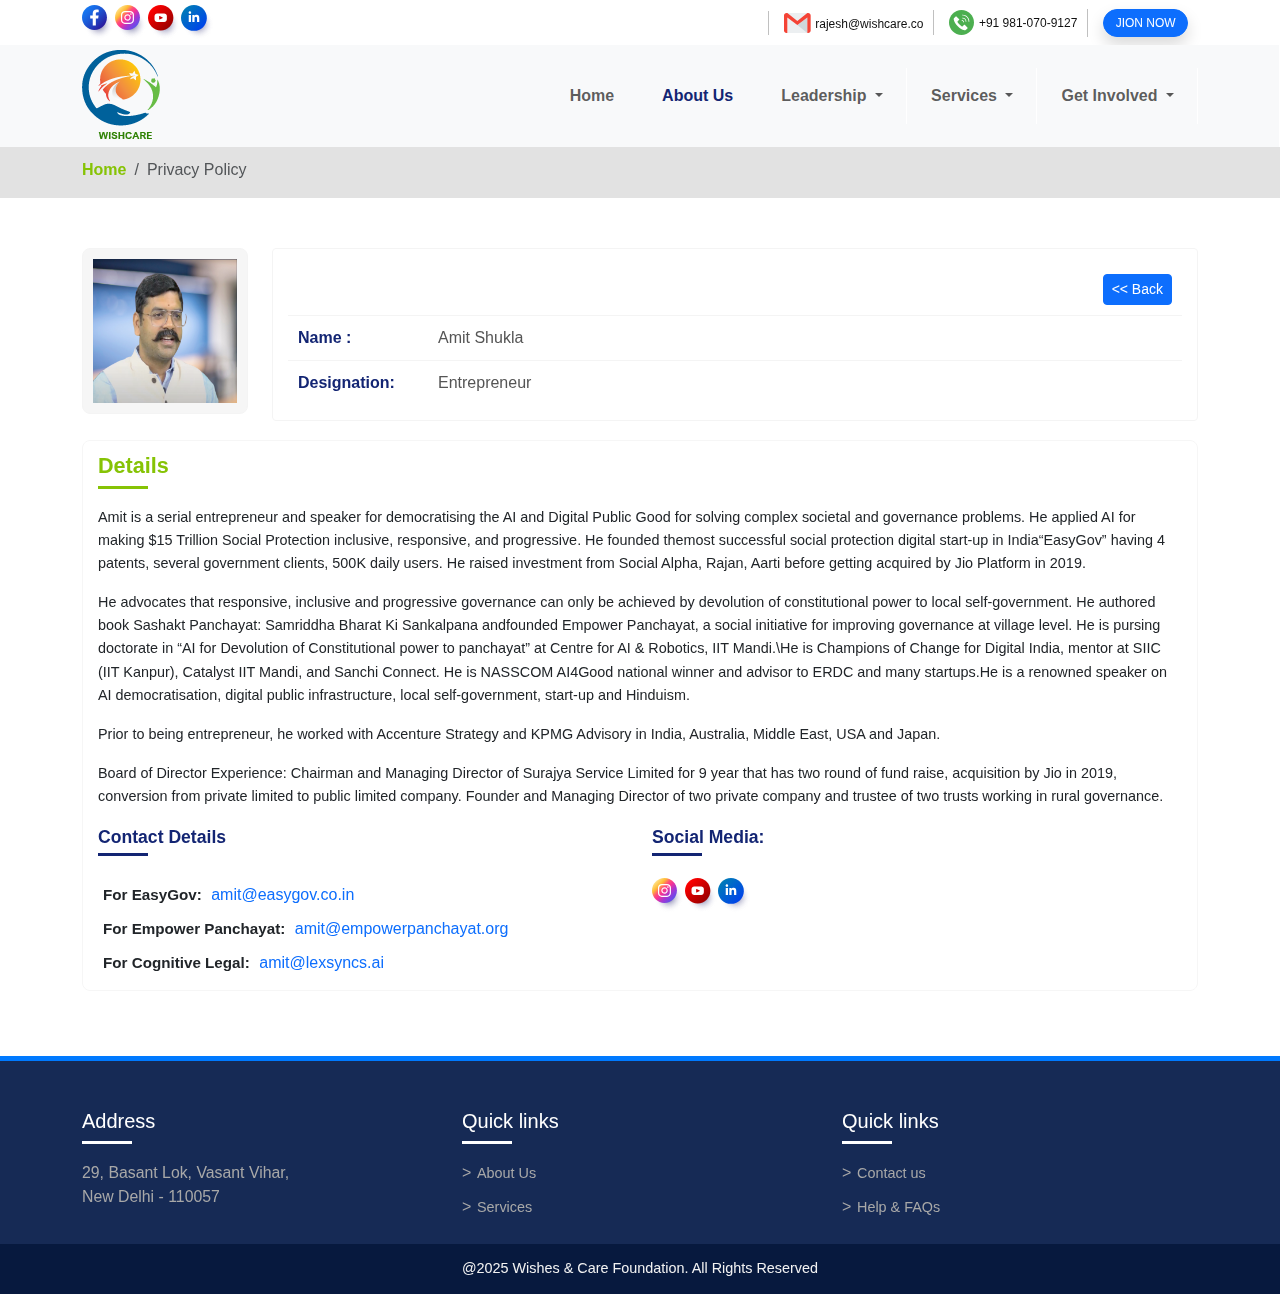
<file: amit-shukla.html>
<!doctype html>
<html lang="en">
  <head>
    <meta charset="utf-8">
    <meta name="viewport" content="width=device-width, initial-scale=1">
    <link href="assets/css/bootstrap.min.css" rel="stylesheet">
    <link href="assets/css/swiper-bundle.min.css" rel="stylesheet">
    <link href="assets/css/style.css" rel="stylesheet" >
    <link rel="icon" type="image/x-icon" href="assets/images/favicon.ico">
  </head>
    <title>Wishcare</title>
  </head>
  <body>
    <section class="topheader">
      <div class="container">
        <div class="row">
          <div class="col-12">
            <div class="topmenu">
                <div>
                  <ul class="socialmedia">
                    <li><a href="">
                      <svg width="33" height="35" viewBox="0 0 33 35" fill="none" xmlns="http://www.w3.org/2000/svg">
                        <path style="mix-blend-mode:multiply" opacity="0.8" d="M16.7155 35C25.289 35 32.2393 28.0498 32.2393 19.4762C32.2393 10.9026 25.289 3.9524 16.7155 3.9524C8.14189 3.9524 1.19165 10.9026 1.19165 19.4762C1.19165 28.0498 8.14189 35 16.7155 35Z" fill="url(#paint0_radial_27_13)"/>
                        <path d="M12.4665 24.933C19.3515 24.933 24.933 19.3515 24.933 12.4665C24.933 5.58144 19.3515 0 12.4665 0C5.58144 0 0 5.58144 0 12.4665C0 19.3515 5.58144 24.933 12.4665 24.933Z" fill="url(#paint1_linear_27_13)"/>
                        <path d="M13.8415 20.3982V13.4532H16.1601L16.5968 10.5793H13.8415V8.7136C13.8226 8.49951 13.8521 8.28392 13.9278 8.08277C14.0035 7.88162 14.1235 7.70005 14.2788 7.55148C14.4341 7.40291 14.6208 7.29114 14.8251 7.22443C15.0294 7.15772 15.246 7.13778 15.4591 7.16608H16.7155V4.70729C15.9789 4.58836 15.2346 4.52348 14.4885 4.51317C12.2185 4.51317 10.7141 5.88815 10.7141 8.37929V10.5685H8.20135V13.4425H10.7356V20.3982H13.8415Z" fill="white"/>
                        <defs>
                        <radialGradient id="paint0_radial_27_13" cx="0" cy="0" r="1" gradientUnits="userSpaceOnUse" gradientTransform="translate(16.7155 19.4762) scale(15.5238)">
                        <stop stop-color="#000057"/>
                        <stop offset="0.39" stop-color="#7575A4" stop-opacity="0.54"/>
                        <stop offset="0.79" stop-color="#D9D9E6" stop-opacity="0.15"/>
                        <stop offset="1" stop-color="white" stop-opacity="0"/>
                        </radialGradient>
                        <linearGradient id="paint1_linear_27_13" x1="3.65044" y1="3.65044" x2="21.2772" y2="21.2772" gradientUnits="userSpaceOnUse">
                        <stop stop-color="#1677F1"/>
                        <stop offset="0.18" stop-color="#186EE9"/>
                        <stop offset="0.46" stop-color="#1D56D3"/>
                        <stop offset="0.82" stop-color="#262FB0"/>
                        <stop offset="1" stop-color="#2B189C"/>
                        </linearGradient>
                        </defs>
                        </svg>
                    </a></li>
                    <li><a href="">
                      <svg width="33" height="35" viewBox="0 0 33 35" fill="none" xmlns="http://www.w3.org/2000/svg">
                        <path style="mix-blend-mode:multiply" opacity="0.8" d="M16.6346 35C25.2081 35 32.1584 28.0498 32.1584 19.4762C32.1584 10.9026 25.2081 3.9524 16.6346 3.9524C8.06101 3.9524 1.11076 10.9026 1.11076 19.4762C1.11076 28.0498 8.06101 35 16.6346 35Z" fill="url(#paint0_radial_27_28)"/>
                        <path d="M12.4665 24.933C19.3515 24.933 24.933 19.3515 24.933 12.4665C24.933 5.58144 19.3515 0 12.4665 0C5.58144 0 0 5.58144 0 12.4665C0 19.3515 5.58144 24.933 12.4665 24.933Z" fill="url(#paint1_linear_27_28)"/>
                        <path d="M15.9012 8.29302C15.7509 8.29302 15.6039 8.33761 15.4789 8.42115C15.3538 8.50469 15.2564 8.62343 15.1988 8.76236C15.1413 8.90128 15.1262 9.05415 15.1556 9.20163C15.1849 9.34911 15.2573 9.48458 15.3636 9.59091C15.47 9.69723 15.6054 9.76964 15.7529 9.79898C15.9004 9.82831 16.0533 9.81326 16.1922 9.75572C16.3311 9.69817 16.4499 9.60072 16.5334 9.4757C16.6169 9.35067 16.6615 9.20368 16.6615 9.05331C16.6615 8.85167 16.5814 8.65828 16.4388 8.5157C16.2963 8.37312 16.1029 8.29302 15.9012 8.29302Z" fill="white"/>
                        <path d="M12.5204 9.26899C11.8876 9.26792 11.2686 9.45468 10.7419 9.80562C10.2153 10.1566 9.80463 10.6559 9.56195 11.2404C9.31927 11.8249 9.25549 12.4682 9.3787 13.089C9.5019 13.7097 9.80655 14.28 10.254 14.7275C10.7016 15.175 11.2718 15.4796 11.8925 15.6028C12.5133 15.726 13.1567 15.6622 13.7411 15.4196C14.3256 15.1769 14.825 14.7662 15.1759 14.2396C15.5268 13.7129 15.7136 13.094 15.7125 12.4611C15.7111 11.6149 15.3743 10.8038 14.776 10.2055C14.1777 9.60718 13.3666 9.27041 12.5204 9.26899ZM12.5204 14.5101C12.1149 14.5112 11.7183 14.3919 11.3806 14.1674C11.0429 13.9429 10.7795 13.6233 10.6236 13.249C10.4676 12.8746 10.4263 12.4625 10.5047 12.0647C10.5832 11.6669 10.7779 11.3013 11.0643 11.0142C11.3506 10.7271 11.7157 10.5314 12.1133 10.4519C12.5109 10.3724 12.9232 10.4126 13.2979 10.5676C13.6726 10.7225 13.9929 10.9851 14.2183 11.3222C14.4437 11.6593 14.564 12.0556 14.564 12.4611C14.564 13.0036 14.3489 13.5239 13.9658 13.9081C13.5827 14.2922 13.0629 14.5087 12.5204 14.5101Z" fill="white"/>
                        <path d="M15.0547 18.9478H9.8729C8.83989 18.9463 7.84968 18.535 7.11974 17.804C6.3898 17.0731 5.97981 16.0823 5.97981 15.0493V9.8729C5.97981 8.83989 6.3898 7.84912 7.11974 7.11817C7.84968 6.38722 8.83989 5.97585 9.8729 5.97442H15.0547C16.0882 5.97585 17.0789 6.38704 17.8097 7.11784C18.5405 7.84863 18.9517 8.8394 18.9532 9.8729V15.0493C18.9517 16.0828 18.5405 17.0736 17.8097 17.8044C17.0789 18.5352 16.0882 18.9463 15.0547 18.9478ZM9.8729 7.19843C9.15786 7.19843 8.47211 7.48247 7.96651 7.98808C7.4609 8.49368 7.17686 9.17943 7.17686 9.89447V15.0709C7.17686 15.7859 7.4609 16.4716 7.96651 16.9773C8.47211 17.4829 9.15786 17.7669 9.8729 17.7669H15.0547C15.7697 17.7669 16.4555 17.4829 16.9611 16.9773C17.4667 16.4716 17.7507 15.7859 17.7507 15.0709V9.89447C17.7507 9.17943 17.4667 8.49368 16.9611 7.98808C16.4555 7.48247 15.7697 7.19843 15.0547 7.19843H9.8729Z" fill="white"/>
                        <defs>
                        <radialGradient id="paint0_radial_27_28" cx="0" cy="0" r="1" gradientUnits="userSpaceOnUse" gradientTransform="translate(16.6346 19.4762) scale(15.5238)">
                        <stop stop-color="#000057"/>
                        <stop offset="0.39" stop-color="#7575A4" stop-opacity="0.54"/>
                        <stop offset="0.79" stop-color="#D9D9E6" stop-opacity="0.15"/>
                        <stop offset="1" stop-color="white" stop-opacity="0"/>
                        </radialGradient>
                        <linearGradient id="paint1_linear_27_28" x1="3.65044" y1="3.65044" x2="21.2772" y2="21.2772" gradientUnits="userSpaceOnUse">
                        <stop stop-color="#FFE185"/>
                        <stop offset="0.21" stop-color="#FFBB36"/>
                        <stop offset="0.38" stop-color="#FF5176"/>
                        <stop offset="0.52" stop-color="#F63395"/>
                        <stop offset="0.74" stop-color="#A436D2"/>
                        <stop offset="1" stop-color="#5F4EED"/>
                        </linearGradient>
                        </defs>
                        </svg>
                        
                    </a></li>
                    <li><a href="#">
                      <svg width="33" height="35" viewBox="0 0 33 35" fill="none" xmlns="http://www.w3.org/2000/svg">
                        <path style="mix-blend-mode:multiply" opacity="0.8" d="M16.9785 35C25.7067 35 32.7823 27.9244 32.7823 19.1962C32.7823 10.468 25.7067 3.39241 16.9785 3.39241C8.25031 3.39241 1.17471 10.468 1.17471 19.1962C1.17471 27.9244 8.25031 35 16.9785 35Z" fill="url(#paint0_radial_30_43)"/>
                        <path d="M12.6913 25.3827C19.7006 25.3827 25.3827 19.7006 25.3827 12.6913C25.3827 5.68211 19.7006 0 12.6913 0C5.68211 0 0 5.68211 0 12.6913C0 19.7006 5.68211 25.3827 12.6913 25.3827Z" fill="url(#paint1_linear_30_43)"/>
                        <path d="M18.8559 11.0775C18.8515 10.3626 18.5645 9.67847 18.0574 9.17451C17.5504 8.67055 16.8645 8.38769 16.1496 8.3877H9.23307C8.51628 8.3877 7.82876 8.67207 7.3214 9.1784C6.81404 9.68474 6.52828 10.3717 6.52682 11.0885V14.3107C6.52828 15.0275 6.81404 15.7144 7.3214 16.2208C7.82876 16.7271 8.51628 17.0115 9.23307 17.0115H16.1496C16.8664 17.0115 17.5539 16.7271 18.0613 16.2208C18.5687 15.7144 18.8544 15.0275 18.8559 14.3107V11.0775ZM14.7883 12.9274L11.6868 14.4644C11.566 14.5303 11.1379 14.4644 11.1379 14.3052V11.1324C11.1379 10.9896 11.5551 10.9018 11.6868 10.9732L14.6565 12.587C14.7828 12.6804 14.92 12.8615 14.7883 12.9274Z" fill="white"/>
                        <defs>
                        <radialGradient id="paint0_radial_30_43" cx="0" cy="0" r="1" gradientUnits="userSpaceOnUse" gradientTransform="translate(16.9785 19.1962) scale(15.8038)">
                        <stop stop-color="#000057"/>
                        <stop offset="0.39" stop-color="#7575A4" stop-opacity="0.54"/>
                        <stop offset="0.79" stop-color="#D9D9E6" stop-opacity="0.15"/>
                        <stop offset="1" stop-color="white" stop-opacity="0"/>
                        </radialGradient>
                        <linearGradient id="paint1_linear_30_43" x1="3.71628" y1="3.71628" x2="21.6609" y2="21.6609" gradientUnits="userSpaceOnUse">
                        <stop stop-color="#FF0000"/>
                        <stop offset="1" stop-color="#9B0000"/>
                        </linearGradient>
                        </defs>
                        </svg>
                    </a></li>
                    <li><a href="#">
                      <svg width="34" height="35" viewBox="0 0 34 35" fill="none" xmlns="http://www.w3.org/2000/svg">
                        <path style="mix-blend-mode:multiply" opacity="0.8" d="M17.3323 35C26.2222 35 33.4289 27.7933 33.4289 18.9034C33.4289 10.0134 26.2222 2.80671 17.3323 2.80671C8.44234 2.80671 1.23563 10.0134 1.23563 18.9034C1.23563 27.7933 8.44234 35 17.3323 35Z" fill="url(#paint0_radial_30_57)"/>
                        <path d="M12.9265 25.853C20.0656 25.853 25.853 20.0656 25.853 12.9265C25.853 5.7874 20.0656 0 12.9265 0C5.7874 0 0 5.7874 0 12.9265C0 20.0656 5.7874 25.853 12.9265 25.853Z" fill="url(#paint1_linear_30_57)"/>
                        <path d="M7.74921 9.91294H9.98563V17.0304H7.74921V9.91294ZM8.86742 6.36262C9.1231 6.36262 9.37302 6.43851 9.58553 6.58068C9.79804 6.72284 9.96358 6.92488 10.0612 7.16121C10.1588 7.39753 10.184 7.6575 10.1337 7.90818C10.0834 8.15887 9.95985 8.38898 9.77867 8.56938C9.59749 8.74978 9.36684 8.87235 9.11594 8.92155C8.86504 8.97075 8.60518 8.94437 8.36928 8.84576C8.13338 8.74715 7.93207 8.58074 7.79082 8.36762C7.64958 8.15449 7.57477 7.90424 7.57588 7.64856C7.57736 7.307 7.71409 6.97992 7.95613 6.73892C8.19818 6.49792 8.52585 6.36262 8.86742 6.36262Z" fill="white"/>
                        <path d="M11.361 9.91294H13.4856V10.8858H13.5136C13.7278 10.5223 14.0362 10.2234 14.4062 10.0207C14.7763 9.81793 15.1942 9.7189 15.6158 9.73403C17.8522 9.73403 18.2772 11.2101 18.2772 13.1334V17.0471H16.0408V13.5807C16.0408 12.7532 16.0407 11.6853 14.889 11.6853C13.7372 11.6853 13.5583 12.5911 13.5583 13.5192V17.0471H11.3219L11.361 9.91294Z" fill="white"/>
                        <defs>
                        <radialGradient id="paint0_radial_30_57" cx="0" cy="0" r="1" gradientUnits="userSpaceOnUse" gradientTransform="translate(17.3323 18.9034) scale(16.0966)">
                        <stop stop-color="#000057"/>
                        <stop offset="0.39" stop-color="#7575A4" stop-opacity="0.54"/>
                        <stop offset="0.79" stop-color="#D9D9E6" stop-opacity="0.15"/>
                        <stop offset="1" stop-color="white" stop-opacity="0"/>
                        </radialGradient>
                        <linearGradient id="paint1_linear_30_57" x1="3.78514" y1="3.78514" x2="22.0623" y2="22.0623" gradientUnits="userSpaceOnUse">
                        <stop stop-color="#007BB8"/>
                        <stop offset="1" stop-color="#0044E9"/>
                        </linearGradient>
                        </defs>
                        </svg>
                        
                    </a></li>
                  </ul>
                </div>
                <div>
                  <ul class="infocontact">
                    <li><svg width="27" height="20" viewBox="0 0 27 20" fill="none" xmlns="http://www.w3.org/2000/svg">
                      <path d="M23.3334 0H3.33337V20H23.3334V0Z" fill="#ECEFF1"/>
                      <path d="M13.3334 12.1033L23.3334 20V4.41L13.3334 12.1033Z" fill="#CFD8DC"/>
                      <path d="M24.1667 0H23.3333L13.3333 7.89667L3.33333 0H2.5C1.12 0 0 1.12 0 2.5V17.5C0 18.88 1.12 20 2.5 20H3.33333V4.41L13.3333 12.1017L23.3333 4.40833V20H24.1667C25.5467 20 26.6667 18.88 26.6667 17.5V2.5C26.6667 1.12 25.5467 0 24.1667 0Z" fill="#F44336"/>
                      </svg>
                      <a href="#">rajesh@wishcare.co</a></li>
                    <li><svg width="25" height="25" viewBox="0 0 25 25" fill="none" xmlns="http://www.w3.org/2000/svg">
                      <path fill-rule="evenodd" clip-rule="evenodd" d="M12.5 0C19.4035 0 24.9999 5.59507 24.9999 12.5017C24.9999 19.4049 19.4035 24.9999 12.5 24.9999C5.59644 24.9999 0 19.4051 0 12.5017C0 5.59507 5.59683 0 12.5 0Z" fill="#4CAF50"/>
                      <path fill-rule="evenodd" clip-rule="evenodd" d="M13.6028 8.41294C13.9948 8.41291 14.3828 8.49008 14.7449 8.64005C15.107 8.79002 15.436 9.00985 15.7131 9.28698C15.9902 9.56412 16.21 9.89313 16.36 10.2552C16.5099 10.6173 16.5871 11.0054 16.587 11.3973C16.5882 11.4977 16.6289 11.5937 16.7003 11.6643C16.7717 11.7349 16.8681 11.7745 16.9685 11.7745C17.0689 11.7745 17.1653 11.7349 17.2367 11.6643C17.3081 11.5937 17.3488 11.4977 17.35 11.3973C17.3495 10.4037 16.9546 9.45089 16.252 8.74833C15.5493 8.04576 14.5965 7.65092 13.6028 7.65059C13.5524 7.65002 13.5024 7.65945 13.4557 7.67835C13.4089 7.69725 13.3664 7.72523 13.3305 7.76068C13.2947 7.79613 13.2662 7.83833 13.2468 7.88486C13.2274 7.93138 13.2174 7.9813 13.2174 8.03171C13.2174 8.08213 13.2274 8.13205 13.2468 8.17857C13.2662 8.2251 13.2947 8.2673 13.3305 8.30275C13.3664 8.3382 13.4089 8.36618 13.4557 8.38508C13.5024 8.40398 13.5524 8.41341 13.6028 8.41284V8.41294ZM13.027 10.8533C12.9766 10.8538 12.9266 10.8444 12.8798 10.8255C12.8331 10.8066 12.7906 10.7786 12.7547 10.7432C12.7189 10.7077 12.6904 10.6655 12.671 10.619C12.6516 10.5725 12.6416 10.5226 12.6416 10.4721C12.6416 10.4217 12.6516 10.3718 12.671 10.3253C12.6904 10.2788 12.7189 10.2366 12.7547 10.2011C12.7906 10.1657 12.8331 10.1377 12.8798 10.1188C12.9266 10.0999 12.9766 10.0904 13.027 10.091C13.2841 10.0909 13.5388 10.1414 13.7764 10.2397C14.014 10.338 14.2298 10.4822 14.4117 10.664C14.5935 10.8458 14.7377 11.0617 14.8361 11.2992C14.9345 11.5368 14.9851 11.7914 14.985 12.0485C14.9839 12.149 14.9432 12.2449 14.8718 12.3155C14.8004 12.3861 14.704 12.4257 14.6036 12.4257C14.5031 12.4257 14.4067 12.3861 14.3353 12.3155C14.2639 12.2449 14.2232 12.149 14.2221 12.0485C14.2221 11.8916 14.1913 11.7362 14.1313 11.5912C14.0712 11.4461 13.9832 11.3144 13.8723 11.2034C13.7613 11.0924 13.6296 11.0043 13.4846 10.9443C13.3396 10.8842 13.1842 10.8533 13.0273 10.8533H13.027ZM15.5087 20.284C14.3037 20.0712 13.1147 19.5185 12.0768 18.8845C10.8762 18.1503 9.75475 17.2352 8.76003 16.2402C7.7653 15.2452 6.84977 14.1245 6.11559 12.9228C5.48219 11.885 4.92794 10.6956 4.71632 9.49131C4.66548 9.22189 4.68081 8.94416 4.761 8.68198C4.84621 8.42247 4.99231 8.18712 5.18708 7.99561L6.77633 6.40679C6.85077 6.33285 6.95142 6.29135 7.05634 6.29135C7.16125 6.29135 7.26191 6.33285 7.33634 6.40679L10.1913 9.26113C10.2651 9.33572 10.3065 9.43641 10.3065 9.54133C10.3065 9.64626 10.2651 9.74695 10.1913 9.82153L8.67399 11.3393C8.56591 11.4466 8.49959 11.5889 8.48693 11.7407C8.47427 11.8925 8.51609 12.0438 8.6049 12.1676C9.19186 12.9787 9.84476 13.74 10.5569 14.4437C11.2602 15.1562 12.0215 15.809 12.8329 16.3954C12.9564 16.4844 13.1077 16.5264 13.2594 16.5138C13.4112 16.5012 13.5534 16.4349 13.6606 16.3267L15.1792 14.8091C15.2158 14.7723 15.2593 14.7432 15.3072 14.7234C15.3552 14.7036 15.4066 14.6935 15.4585 14.6937C15.5636 14.6935 15.6646 14.735 15.7392 14.8091L18.5938 17.6636C18.6676 17.7382 18.7089 17.8389 18.7089 17.9438C18.7089 18.0487 18.6676 18.1493 18.5938 18.2239L17.0045 19.8128C16.8143 20.01 16.5777 20.1564 16.3165 20.2387C16.0552 20.321 15.7775 20.3366 15.5087 20.284ZM13.6028 5.44961C13.5018 5.44961 13.4049 5.40947 13.3334 5.33801C13.262 5.26655 13.2218 5.16964 13.2218 5.06858C13.2218 4.96752 13.262 4.87061 13.3334 4.79915C13.4049 4.72769 13.5018 4.68755 13.6028 4.68755C14.484 4.6875 15.3565 4.86103 16.1706 5.19821C16.9847 5.53539 17.7244 6.02963 18.3475 6.6527C18.9705 7.27577 19.4647 8.01546 19.8019 8.82955C20.1391 9.64364 20.3126 10.5162 20.3126 11.3973C20.3126 11.4985 20.2724 11.5955 20.2008 11.6671C20.1293 11.7386 20.0322 11.7788 19.9311 11.7788C19.8299 11.7788 19.7329 11.7386 19.6613 11.6671C19.5898 11.5955 19.5496 11.4985 19.5496 11.3973C19.5497 9.82002 18.9232 8.30728 17.808 7.19187C16.6928 6.07646 15.1801 5.44975 13.6028 5.44961Z" fill="white"/>
                      </svg>
                      <a href="#">+91 981-070-9127</a></li>
                    <li><a href="#" class="btn btn-sm btn-primary rounded-pill text-white shadow">&nbsp;JION NOW&nbsp;</a></li>
                  </ul>
                </div>
              </div>
          </div>
        </div>
      </div>
    </section>

    <nav class="navbar navbar-expand-lg bg-body-tertiary">
        <div class="container">
          <a class="navbar-brand" href="#"><img src="assets/images/logo.png" class="img-fluid"></a>
          <button class="navbar-toggler" type="button" data-bs-toggle="collapse" data-bs-target="#navbarSupportedContent" aria-controls="navbarSupportedContent" aria-expanded="false" aria-label="Toggle navigation">
            <span class="navbar-toggler-icon"></span>
          </button>
          <div class="collapse navbar-collapse" id="navbarSupportedContent">
            <ul class="navbar-nav ms-auto mb-2 mb-lg-0">
              <li class="nav-item">
                <a class="nav-link" aria-current="page" href="index.html">Home</a>
              </li>
              <li class="nav-item">
                <a class="nav-link active" href="about-us.html">About Us</a>
              </li>
              <li class="nav-item dropdown">
                <a class="nav-link dropdown-toggle" href="#" role="button" data-bs-toggle="dropdown" aria-expanded="false">
                  Leadership
                </a>
                <ul class="dropdown-menu">
                  <li><a class="dropdown-item" href="#">Global Advisor</a></li>
                  <li><a class="dropdown-item" href="#">Leadership</a></li>                  
                </ul>
              </li>

              <li class="nav-item dropdown">
                <a class="nav-link dropdown-toggle" href="#" role="button" data-bs-toggle="dropdown" aria-expanded="false">
                  Services
                </a>
                <ul class="dropdown-menu">
                  <li><a class="dropdown-item" href="services.html">Work Pillars</a></li>
                  <li><a class="dropdown-item" href="#">Knowledge Hub</a></li>                  
                  <li><a class="dropdown-item" href="#">Events</a></li>                  
                </ul>
              </li>

              <li class="nav-item dropdown">
                <a class="nav-link dropdown-toggle" href="#" role="button" data-bs-toggle="dropdown" aria-expanded="false">
                  Get Involved
                </a>
                <ul class="dropdown-menu">
                  <li><a class="dropdown-item" href="#">Volunteers</a></li>
                  <li><a class="dropdown-item" href="#">Interns</a></li>                  
                  <li><a class="dropdown-item" href="#">Partners</a></li>                  
                </ul>
              </li>             
            </ul>
            
          </div>
        </div>
      </nav>
      

    <section class="bg-breadcream">
        <div class="container">
            <div class="row">
                <div class="col-12">
                    <nav aria-label="breadcrumb">
                        <ol class="breadcrumb">
                            <li class="breadcrumb-item"><a href="index.html">Home</a></li>                           
                            <li class="breadcrumb-item active" aria-current="page">Privacy Policy</li>
                        </ol>
                        </nav>
                </div>
            </div>
        </div>
    </section>  


    <!-- <section class="aboutus pad50">
        <div class="container">
            <div class="row">
                <div class="col-sm-12">
                    <div class="heading underline">Privacy Policy</div>
                </div>

                <div class="col-12">
                    <div class="privacyDiv">
                        <div class="subHeading">User Provided Information:</div>

                        <p>Lorem Ipsum is simply dummy text of the printing and typesetting industry. Lorem Ipsum has been the industry's standard dummy text ever since the 1500s, when an unknown printer took a galley of type and scrambled it to make a type specimen book. It has survived not only five centuries, but also the leap into electronic typesetting, remaining essentially unchanged. It was popularised in the 1960s with the release of Letraset sheets containing Lorem Ipsum passages, and more recently with desktop publishing software like Aldus PageMaker including versions of Lorem Ipsum.</p>

                        <p>Lorem Ipsum is simply dummy text of the printing and typesetting industry. Lorem Ipsum has been the industry's standard dummy text ever since the 1500s, when an unknown printer took a galley of type and scrambled it to make a type specimen book. It has survived not only five centuries, but also the leap into electronic typesetting, remaining essentially unchanged. It was popularised in the 1960s with the release of Letraset sheets containing Lorem Ipsum passages, and more recently with desktop publishing software like Aldus PageMaker including versions of Lorem Ipsum.</p>
                    
                   
                    </div>
                </div>
            </div>
        </div>
    </section> -->

    <section class="pad50">
        <div class="container">
            <div class="row">
                <div class="col-md-3 col-lg-2">
                    <img src="assets/images/3.png" alt="Vijai Kumar" class="img-fluid imgBox">
                </div>
                <div class="col-md-9 col-lg-10">
                    <ul class="profile-details">   
                        <li><a href="#" class="btn btn-primary btn-sm"> &lt;&lt; Back</a></li>
                        <li><strong>Name : </strong><span>Amit Shukla</span></li>
                        <li><strong>Designation: </strong><span>Entrepreneur</span></li>
                    </ul>
                </div>
                <div class="col-12">
                    <div class="pad-about mt-1">
                        <div class="subHeading">Details</div>
                     
                    <div class="about-members">
                        <p>Amit is a serial entrepreneur and speaker for democratising the AI and Digital Public Good for solving complex societal and governance problems. He applied AI for making $15 Trillion Social Protection inclusive, responsive, and progressive. He founded themost successful social protection digital start-up in India“EasyGov” having 4 patents, several government clients, 500K daily users. He raised investment from Social Alpha, Rajan, Aarti before getting acquired by Jio Platform in 2019.</p> 

                        <p>He advocates that responsive, inclusive and progressive governance can only be achieved by devolution of constitutional power to local self-government. He authored book Sashakt Panchayat: Samriddha Bharat Ki Sankalpana andfounded Empower Panchayat, a social initiative for improving governance at village level. He is pursing doctorate in “AI for Devolution of Constitutional power to panchayat” at Centre for AI & Robotics, IIT Mandi.\He is Champions of Change for Digital India, mentor at SIIC (IIT Kanpur), Catalyst IIT Mandi, and Sanchi Connect. He is NASSCOM AI4Good national winner and advisor to ERDC and many startups.He is a renowned speaker on AI democratisation, digital public infrastructure, local self-government, start-up and Hinduism.</p>

                        <p>Prior to being entrepreneur, he worked with Accenture Strategy and KPMG Advisory in India, Australia, Middle East, USA and Japan.</p>

                        <p>Board of Director Experience: Chairman and Managing Director of Surajya Service Limited for 9 year that has two round of fund raise, acquisition by Jio in 2019, conversion from private limited to public limited company. Founder and Managing Director of two private company and trustee of two trusts working in rural governance.</p>
                        <div class="cleaerfix"></div>
                        <div class="row mt-2">
                          <div class="col-md-6">
                            <div class="heading-03 underline">Contact Details </div> 
                            <ul class="emaillink">
                                <li>
                                  <strong>For EasyGov:</strong> <a href="mailto:amit@easygov.co.in">amit@easygov.co.in</a>
                                </li>
                                <li>
                                  <strong>For Empower Panchayat:</strong> <a href="mailto:amit@empowerpanchayat.org">amit@empowerpanchayat.org</a>
                                </li>
                                <li>
                                  <strong>For Cognitive Legal:</strong> <a href="mailto:amit@lexsyncs.ai">amit@lexsyncs.ai</a>
                                </li>                            
                            </ul>
                          </div>
                          <div class="col-md-6">
                            <div class="heading-03 underline">Social Media: </div>
                            <ul class="socialMedia">
                                
                                <li><a href="https://instagram.com/amitegov" target="_blank">
                                  <svg width="33" height="35" viewBox="0 0 33 35" fill="none" xmlns="http://www.w3.org/2000/svg">
                                    <path style="mix-blend-mode:multiply" opacity="0.8" d="M16.6346 35C25.2081 35 32.1584 28.0498 32.1584 19.4762C32.1584 10.9026 25.2081 3.9524 16.6346 3.9524C8.06101 3.9524 1.11076 10.9026 1.11076 19.4762C1.11076 28.0498 8.06101 35 16.6346 35Z" fill="url(#paint0_radial_27_28)"/>
                                    <path d="M12.4665 24.933C19.3515 24.933 24.933 19.3515 24.933 12.4665C24.933 5.58144 19.3515 0 12.4665 0C5.58144 0 0 5.58144 0 12.4665C0 19.3515 5.58144 24.933 12.4665 24.933Z" fill="url(#paint1_linear_27_28)"/>
                                    <path d="M15.9012 8.29302C15.7509 8.29302 15.6039 8.33761 15.4789 8.42115C15.3538 8.50469 15.2564 8.62343 15.1988 8.76236C15.1413 8.90128 15.1262 9.05415 15.1556 9.20163C15.1849 9.34911 15.2573 9.48458 15.3636 9.59091C15.47 9.69723 15.6054 9.76964 15.7529 9.79898C15.9004 9.82831 16.0533 9.81326 16.1922 9.75572C16.3311 9.69817 16.4499 9.60072 16.5334 9.4757C16.6169 9.35067 16.6615 9.20368 16.6615 9.05331C16.6615 8.85167 16.5814 8.65828 16.4388 8.5157C16.2963 8.37312 16.1029 8.29302 15.9012 8.29302Z" fill="white"/>
                                    <path d="M12.5204 9.26899C11.8876 9.26792 11.2686 9.45468 10.7419 9.80562C10.2153 10.1566 9.80463 10.6559 9.56195 11.2404C9.31927 11.8249 9.25549 12.4682 9.3787 13.089C9.5019 13.7097 9.80655 14.28 10.254 14.7275C10.7016 15.175 11.2718 15.4796 11.8925 15.6028C12.5133 15.726 13.1567 15.6622 13.7411 15.4196C14.3256 15.1769 14.825 14.7662 15.1759 14.2396C15.5268 13.7129 15.7136 13.094 15.7125 12.4611C15.7111 11.6149 15.3743 10.8038 14.776 10.2055C14.1777 9.60718 13.3666 9.27041 12.5204 9.26899ZM12.5204 14.5101C12.1149 14.5112 11.7183 14.3919 11.3806 14.1674C11.0429 13.9429 10.7795 13.6233 10.6236 13.249C10.4676 12.8746 10.4263 12.4625 10.5047 12.0647C10.5832 11.6669 10.7779 11.3013 11.0643 11.0142C11.3506 10.7271 11.7157 10.5314 12.1133 10.4519C12.5109 10.3724 12.9232 10.4126 13.2979 10.5676C13.6726 10.7225 13.9929 10.9851 14.2183 11.3222C14.4437 11.6593 14.564 12.0556 14.564 12.4611C14.564 13.0036 14.3489 13.5239 13.9658 13.9081C13.5827 14.2922 13.0629 14.5087 12.5204 14.5101Z" fill="white"/>
                                    <path d="M15.0547 18.9478H9.8729C8.83989 18.9463 7.84968 18.535 7.11974 17.804C6.3898 17.0731 5.97981 16.0823 5.97981 15.0493V9.8729C5.97981 8.83989 6.3898 7.84912 7.11974 7.11817C7.84968 6.38722 8.83989 5.97585 9.8729 5.97442H15.0547C16.0882 5.97585 17.0789 6.38704 17.8097 7.11784C18.5405 7.84863 18.9517 8.8394 18.9532 9.8729V15.0493C18.9517 16.0828 18.5405 17.0736 17.8097 17.8044C17.0789 18.5352 16.0882 18.9463 15.0547 18.9478ZM9.8729 7.19843C9.15786 7.19843 8.47211 7.48247 7.96651 7.98808C7.4609 8.49368 7.17686 9.17943 7.17686 9.89447V15.0709C7.17686 15.7859 7.4609 16.4716 7.96651 16.9773C8.47211 17.4829 9.15786 17.7669 9.8729 17.7669H15.0547C15.7697 17.7669 16.4555 17.4829 16.9611 16.9773C17.4667 16.4716 17.7507 15.7859 17.7507 15.0709V9.89447C17.7507 9.17943 17.4667 8.49368 16.9611 7.98808C16.4555 7.48247 15.7697 7.19843 15.0547 7.19843H9.8729Z" fill="white"/>
                                    <defs>
                                    <radialGradient id="paint0_radial_27_28" cx="0" cy="0" r="1" gradientUnits="userSpaceOnUse" gradientTransform="translate(16.6346 19.4762) scale(15.5238)">
                                    <stop stop-color="#000057"/>
                                    <stop offset="0.39" stop-color="#7575A4" stop-opacity="0.54"/>
                                    <stop offset="0.79" stop-color="#D9D9E6" stop-opacity="0.15"/>
                                    <stop offset="1" stop-color="white" stop-opacity="0"/>
                                    </radialGradient>
                                    <linearGradient id="paint1_linear_27_28" x1="3.65044" y1="3.65044" x2="21.2772" y2="21.2772" gradientUnits="userSpaceOnUse">
                                    <stop stop-color="#FFE185"/>
                                    <stop offset="0.21" stop-color="#FFBB36"/>
                                    <stop offset="0.38" stop-color="#FF5176"/>
                                    <stop offset="0.52" stop-color="#F63395"/>
                                    <stop offset="0.74" stop-color="#A436D2"/>
                                    <stop offset="1" stop-color="#5F4EED"/>
                                    </linearGradient>
                                    </defs>
                                    </svg>
                                </a></li>
                                <li><a href="https://youtube.com/@amitegov" target="_blank">
                                  <svg width="33" height="35" viewBox="0 0 33 35" fill="none" xmlns="http://www.w3.org/2000/svg">
                                    <path style="mix-blend-mode:multiply" opacity="0.8" d="M16.9785 35C25.7067 35 32.7823 27.9244 32.7823 19.1962C32.7823 10.468 25.7067 3.39241 16.9785 3.39241C8.25031 3.39241 1.17471 10.468 1.17471 19.1962C1.17471 27.9244 8.25031 35 16.9785 35Z" fill="url(#paint0_radial_30_43)"/>
                                    <path d="M12.6913 25.3827C19.7006 25.3827 25.3827 19.7006 25.3827 12.6913C25.3827 5.68211 19.7006 0 12.6913 0C5.68211 0 0 5.68211 0 12.6913C0 19.7006 5.68211 25.3827 12.6913 25.3827Z" fill="url(#paint1_linear_30_43)"/>
                                    <path d="M18.8559 11.0775C18.8515 10.3626 18.5645 9.67847 18.0574 9.17451C17.5504 8.67055 16.8645 8.38769 16.1496 8.3877H9.23307C8.51628 8.3877 7.82876 8.67207 7.3214 9.1784C6.81404 9.68474 6.52828 10.3717 6.52682 11.0885V14.3107C6.52828 15.0275 6.81404 15.7144 7.3214 16.2208C7.82876 16.7271 8.51628 17.0115 9.23307 17.0115H16.1496C16.8664 17.0115 17.5539 16.7271 18.0613 16.2208C18.5687 15.7144 18.8544 15.0275 18.8559 14.3107V11.0775ZM14.7883 12.9274L11.6868 14.4644C11.566 14.5303 11.1379 14.4644 11.1379 14.3052V11.1324C11.1379 10.9896 11.5551 10.9018 11.6868 10.9732L14.6565 12.587C14.7828 12.6804 14.92 12.8615 14.7883 12.9274Z" fill="white"/>
                                    <defs>
                                    <radialGradient id="paint0_radial_30_43" cx="0" cy="0" r="1" gradientUnits="userSpaceOnUse" gradientTransform="translate(16.9785 19.1962) scale(15.8038)">
                                    <stop stop-color="#000057"/>
                                    <stop offset="0.39" stop-color="#7575A4" stop-opacity="0.54"/>
                                    <stop offset="0.79" stop-color="#D9D9E6" stop-opacity="0.15"/>
                                    <stop offset="1" stop-color="white" stop-opacity="0"/>
                                    </radialGradient>
                                    <linearGradient id="paint1_linear_30_43" x1="3.71628" y1="3.71628" x2="21.6609" y2="21.6609" gradientUnits="userSpaceOnUse">
                                    <stop stop-color="#FF0000"/>
                                    <stop offset="1" stop-color="#9B0000"/>
                                    </linearGradient>
                                    </defs>
                                    </svg>
                                </a></li>
                                <li><a href="https://linkedin.com/in/amit-shukla-b7023a3" target="_blank">
                                  <svg width="34" height="35" viewBox="0 0 34 35" fill="none" xmlns="http://www.w3.org/2000/svg">
                                    <path style="mix-blend-mode:multiply" opacity="0.8" d="M17.3323 35C26.2222 35 33.4289 27.7933 33.4289 18.9034C33.4289 10.0134 26.2222 2.80671 17.3323 2.80671C8.44234 2.80671 1.23563 10.0134 1.23563 18.9034C1.23563 27.7933 8.44234 35 17.3323 35Z" fill="url(#paint0_radial_30_57)"/>
                                    <path d="M12.9265 25.853C20.0656 25.853 25.853 20.0656 25.853 12.9265C25.853 5.7874 20.0656 0 12.9265 0C5.7874 0 0 5.7874 0 12.9265C0 20.0656 5.7874 25.853 12.9265 25.853Z" fill="url(#paint1_linear_30_57)"/>
                                    <path d="M7.74921 9.91294H9.98563V17.0304H7.74921V9.91294ZM8.86742 6.36262C9.1231 6.36262 9.37302 6.43851 9.58553 6.58068C9.79804 6.72284 9.96358 6.92488 10.0612 7.16121C10.1588 7.39753 10.184 7.6575 10.1337 7.90818C10.0834 8.15887 9.95985 8.38898 9.77867 8.56938C9.59749 8.74978 9.36684 8.87235 9.11594 8.92155C8.86504 8.97075 8.60518 8.94437 8.36928 8.84576C8.13338 8.74715 7.93207 8.58074 7.79082 8.36762C7.64958 8.15449 7.57477 7.90424 7.57588 7.64856C7.57736 7.307 7.71409 6.97992 7.95613 6.73892C8.19818 6.49792 8.52585 6.36262 8.86742 6.36262Z" fill="white"/>
                                    <path d="M11.361 9.91294H13.4856V10.8858H13.5136C13.7278 10.5223 14.0362 10.2234 14.4062 10.0207C14.7763 9.81793 15.1942 9.7189 15.6158 9.73403C17.8522 9.73403 18.2772 11.2101 18.2772 13.1334V17.0471H16.0408V13.5807C16.0408 12.7532 16.0407 11.6853 14.889 11.6853C13.7372 11.6853 13.5583 12.5911 13.5583 13.5192V17.0471H11.3219L11.361 9.91294Z" fill="white"/>
                                    <defs>
                                    <radialGradient id="paint0_radial_30_57" cx="0" cy="0" r="1" gradientUnits="userSpaceOnUse" gradientTransform="translate(17.3323 18.9034) scale(16.0966)">
                                    <stop stop-color="#000057"/>
                                    <stop offset="0.39" stop-color="#7575A4" stop-opacity="0.54"/>
                                    <stop offset="0.79" stop-color="#D9D9E6" stop-opacity="0.15"/>
                                    <stop offset="1" stop-color="white" stop-opacity="0"/>
                                    </radialGradient>
                                    <linearGradient id="paint1_linear_30_57" x1="3.78514" y1="3.78514" x2="22.0623" y2="22.0623" gradientUnits="userSpaceOnUse">
                                    <stop stop-color="#007BB8"/>
                                    <stop offset="1" stop-color="#0044E9"/>
                                    </linearGradient>
                                    </defs>
                                    </svg>
                                </a></li>
                               
                            </ul>
                          </div>
                        </div>
                        

                       
                    </div>
                </div> 
                </div> 
            </div>
        </div>
    </section>    


    

    


    

     


   


      <section class="footer-section">
        <div class="container">
            <div class="row">
                <div class="col-lg-4 col-md-4 col-sm-6">
                    <div class="footer-heading">
                        Address
                    </div>
                    <address class="address">
                        29, Basant Lok, Vasant Vihar,<span></span> New Delhi - 110057
                    </address>
                </div>

                <div class="col-lg-4 col-md-4 col-sm-6">
                    <div class="footer-heading">
                        Quick links
                    </div>
                    <ul class="footer-links">
                        <li><a href="about-us.html">About Us</a></li>
                        <li><a href="">Services</a></li>
                    </ul>
                </div>

                <div class="col-lg-4 col-md-4 col-sm-6">
                    <div class="footer-heading">
                        Quick links
                    </div>
                    <ul class="footer-links">
                        <li><a href="contactus.html">Contact us</a></li>
                        <li><a href="faq.html">Help & FAQs</a></li>
                    </ul>
                </div>
            </div>
        </div>
      </section>

      <section class="copyright-section">
        <div class="container">
            <div class="row">
                <div class="col-12">
                    <p>@2025 Wishes & Care Foundation. All Rights Reserved</p>
                </div>
            </div>
        </div>
      </section>
     <script src="assets/js/bootstrap.bundle.min.js"></script>       
  </body>
</html>
</file>
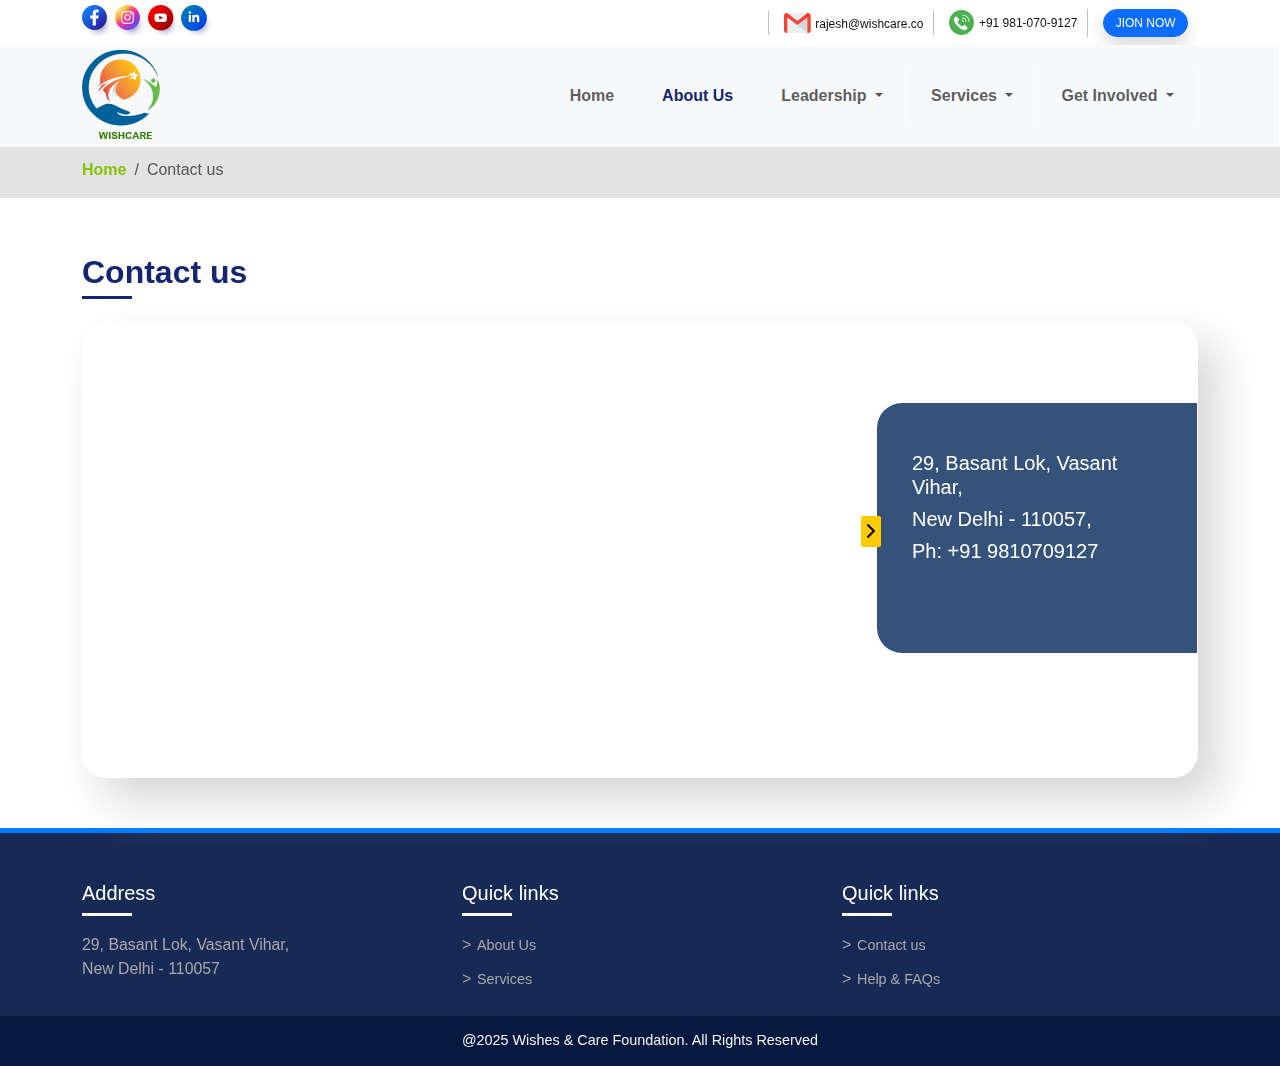
<file: contactus.html>
<!doctype html>
<html lang="en">
  <head>
    <meta charset="utf-8">
    <meta name="viewport" content="width=device-width, initial-scale=1">
    <link href="assets/css/bootstrap.min.css" rel="stylesheet">
    <link href="assets/css/swiper-bundle.min.css" rel="stylesheet">
    <link href="assets/css/style.css" rel="stylesheet" >
    <link rel="icon" type="image/x-icon" href="assets/images/favicon.ico">
  </head>
    <title>Wishcare</title>
  </head>
  <body>
    <section class="topheader">
      <div class="container">
        <div class="row">
          <div class="col-12">
            <div class="topmenu">
                <div>
                  <ul class="socialmedia">
                    <li><a href="">
                      <svg width="33" height="35" viewBox="0 0 33 35" fill="none" xmlns="http://www.w3.org/2000/svg">
                        <path style="mix-blend-mode:multiply" opacity="0.8" d="M16.7155 35C25.289 35 32.2393 28.0498 32.2393 19.4762C32.2393 10.9026 25.289 3.9524 16.7155 3.9524C8.14189 3.9524 1.19165 10.9026 1.19165 19.4762C1.19165 28.0498 8.14189 35 16.7155 35Z" fill="url(#paint0_radial_27_13)"/>
                        <path d="M12.4665 24.933C19.3515 24.933 24.933 19.3515 24.933 12.4665C24.933 5.58144 19.3515 0 12.4665 0C5.58144 0 0 5.58144 0 12.4665C0 19.3515 5.58144 24.933 12.4665 24.933Z" fill="url(#paint1_linear_27_13)"/>
                        <path d="M13.8415 20.3982V13.4532H16.1601L16.5968 10.5793H13.8415V8.7136C13.8226 8.49951 13.8521 8.28392 13.9278 8.08277C14.0035 7.88162 14.1235 7.70005 14.2788 7.55148C14.4341 7.40291 14.6208 7.29114 14.8251 7.22443C15.0294 7.15772 15.246 7.13778 15.4591 7.16608H16.7155V4.70729C15.9789 4.58836 15.2346 4.52348 14.4885 4.51317C12.2185 4.51317 10.7141 5.88815 10.7141 8.37929V10.5685H8.20135V13.4425H10.7356V20.3982H13.8415Z" fill="white"/>
                        <defs>
                        <radialGradient id="paint0_radial_27_13" cx="0" cy="0" r="1" gradientUnits="userSpaceOnUse" gradientTransform="translate(16.7155 19.4762) scale(15.5238)">
                        <stop stop-color="#000057"/>
                        <stop offset="0.39" stop-color="#7575A4" stop-opacity="0.54"/>
                        <stop offset="0.79" stop-color="#D9D9E6" stop-opacity="0.15"/>
                        <stop offset="1" stop-color="white" stop-opacity="0"/>
                        </radialGradient>
                        <linearGradient id="paint1_linear_27_13" x1="3.65044" y1="3.65044" x2="21.2772" y2="21.2772" gradientUnits="userSpaceOnUse">
                        <stop stop-color="#1677F1"/>
                        <stop offset="0.18" stop-color="#186EE9"/>
                        <stop offset="0.46" stop-color="#1D56D3"/>
                        <stop offset="0.82" stop-color="#262FB0"/>
                        <stop offset="1" stop-color="#2B189C"/>
                        </linearGradient>
                        </defs>
                        </svg>
                    </a></li>
                    <li><a href="">
                      <svg width="33" height="35" viewBox="0 0 33 35" fill="none" xmlns="http://www.w3.org/2000/svg">
                        <path style="mix-blend-mode:multiply" opacity="0.8" d="M16.6346 35C25.2081 35 32.1584 28.0498 32.1584 19.4762C32.1584 10.9026 25.2081 3.9524 16.6346 3.9524C8.06101 3.9524 1.11076 10.9026 1.11076 19.4762C1.11076 28.0498 8.06101 35 16.6346 35Z" fill="url(#paint0_radial_27_28)"/>
                        <path d="M12.4665 24.933C19.3515 24.933 24.933 19.3515 24.933 12.4665C24.933 5.58144 19.3515 0 12.4665 0C5.58144 0 0 5.58144 0 12.4665C0 19.3515 5.58144 24.933 12.4665 24.933Z" fill="url(#paint1_linear_27_28)"/>
                        <path d="M15.9012 8.29302C15.7509 8.29302 15.6039 8.33761 15.4789 8.42115C15.3538 8.50469 15.2564 8.62343 15.1988 8.76236C15.1413 8.90128 15.1262 9.05415 15.1556 9.20163C15.1849 9.34911 15.2573 9.48458 15.3636 9.59091C15.47 9.69723 15.6054 9.76964 15.7529 9.79898C15.9004 9.82831 16.0533 9.81326 16.1922 9.75572C16.3311 9.69817 16.4499 9.60072 16.5334 9.4757C16.6169 9.35067 16.6615 9.20368 16.6615 9.05331C16.6615 8.85167 16.5814 8.65828 16.4388 8.5157C16.2963 8.37312 16.1029 8.29302 15.9012 8.29302Z" fill="white"/>
                        <path d="M12.5204 9.26899C11.8876 9.26792 11.2686 9.45468 10.7419 9.80562C10.2153 10.1566 9.80463 10.6559 9.56195 11.2404C9.31927 11.8249 9.25549 12.4682 9.3787 13.089C9.5019 13.7097 9.80655 14.28 10.254 14.7275C10.7016 15.175 11.2718 15.4796 11.8925 15.6028C12.5133 15.726 13.1567 15.6622 13.7411 15.4196C14.3256 15.1769 14.825 14.7662 15.1759 14.2396C15.5268 13.7129 15.7136 13.094 15.7125 12.4611C15.7111 11.6149 15.3743 10.8038 14.776 10.2055C14.1777 9.60718 13.3666 9.27041 12.5204 9.26899ZM12.5204 14.5101C12.1149 14.5112 11.7183 14.3919 11.3806 14.1674C11.0429 13.9429 10.7795 13.6233 10.6236 13.249C10.4676 12.8746 10.4263 12.4625 10.5047 12.0647C10.5832 11.6669 10.7779 11.3013 11.0643 11.0142C11.3506 10.7271 11.7157 10.5314 12.1133 10.4519C12.5109 10.3724 12.9232 10.4126 13.2979 10.5676C13.6726 10.7225 13.9929 10.9851 14.2183 11.3222C14.4437 11.6593 14.564 12.0556 14.564 12.4611C14.564 13.0036 14.3489 13.5239 13.9658 13.9081C13.5827 14.2922 13.0629 14.5087 12.5204 14.5101Z" fill="white"/>
                        <path d="M15.0547 18.9478H9.8729C8.83989 18.9463 7.84968 18.535 7.11974 17.804C6.3898 17.0731 5.97981 16.0823 5.97981 15.0493V9.8729C5.97981 8.83989 6.3898 7.84912 7.11974 7.11817C7.84968 6.38722 8.83989 5.97585 9.8729 5.97442H15.0547C16.0882 5.97585 17.0789 6.38704 17.8097 7.11784C18.5405 7.84863 18.9517 8.8394 18.9532 9.8729V15.0493C18.9517 16.0828 18.5405 17.0736 17.8097 17.8044C17.0789 18.5352 16.0882 18.9463 15.0547 18.9478ZM9.8729 7.19843C9.15786 7.19843 8.47211 7.48247 7.96651 7.98808C7.4609 8.49368 7.17686 9.17943 7.17686 9.89447V15.0709C7.17686 15.7859 7.4609 16.4716 7.96651 16.9773C8.47211 17.4829 9.15786 17.7669 9.8729 17.7669H15.0547C15.7697 17.7669 16.4555 17.4829 16.9611 16.9773C17.4667 16.4716 17.7507 15.7859 17.7507 15.0709V9.89447C17.7507 9.17943 17.4667 8.49368 16.9611 7.98808C16.4555 7.48247 15.7697 7.19843 15.0547 7.19843H9.8729Z" fill="white"/>
                        <defs>
                        <radialGradient id="paint0_radial_27_28" cx="0" cy="0" r="1" gradientUnits="userSpaceOnUse" gradientTransform="translate(16.6346 19.4762) scale(15.5238)">
                        <stop stop-color="#000057"/>
                        <stop offset="0.39" stop-color="#7575A4" stop-opacity="0.54"/>
                        <stop offset="0.79" stop-color="#D9D9E6" stop-opacity="0.15"/>
                        <stop offset="1" stop-color="white" stop-opacity="0"/>
                        </radialGradient>
                        <linearGradient id="paint1_linear_27_28" x1="3.65044" y1="3.65044" x2="21.2772" y2="21.2772" gradientUnits="userSpaceOnUse">
                        <stop stop-color="#FFE185"/>
                        <stop offset="0.21" stop-color="#FFBB36"/>
                        <stop offset="0.38" stop-color="#FF5176"/>
                        <stop offset="0.52" stop-color="#F63395"/>
                        <stop offset="0.74" stop-color="#A436D2"/>
                        <stop offset="1" stop-color="#5F4EED"/>
                        </linearGradient>
                        </defs>
                        </svg>
                        
                    </a></li>
                    <li><a href="#">
                      <svg width="33" height="35" viewBox="0 0 33 35" fill="none" xmlns="http://www.w3.org/2000/svg">
                        <path style="mix-blend-mode:multiply" opacity="0.8" d="M16.9785 35C25.7067 35 32.7823 27.9244 32.7823 19.1962C32.7823 10.468 25.7067 3.39241 16.9785 3.39241C8.25031 3.39241 1.17471 10.468 1.17471 19.1962C1.17471 27.9244 8.25031 35 16.9785 35Z" fill="url(#paint0_radial_30_43)"/>
                        <path d="M12.6913 25.3827C19.7006 25.3827 25.3827 19.7006 25.3827 12.6913C25.3827 5.68211 19.7006 0 12.6913 0C5.68211 0 0 5.68211 0 12.6913C0 19.7006 5.68211 25.3827 12.6913 25.3827Z" fill="url(#paint1_linear_30_43)"/>
                        <path d="M18.8559 11.0775C18.8515 10.3626 18.5645 9.67847 18.0574 9.17451C17.5504 8.67055 16.8645 8.38769 16.1496 8.3877H9.23307C8.51628 8.3877 7.82876 8.67207 7.3214 9.1784C6.81404 9.68474 6.52828 10.3717 6.52682 11.0885V14.3107C6.52828 15.0275 6.81404 15.7144 7.3214 16.2208C7.82876 16.7271 8.51628 17.0115 9.23307 17.0115H16.1496C16.8664 17.0115 17.5539 16.7271 18.0613 16.2208C18.5687 15.7144 18.8544 15.0275 18.8559 14.3107V11.0775ZM14.7883 12.9274L11.6868 14.4644C11.566 14.5303 11.1379 14.4644 11.1379 14.3052V11.1324C11.1379 10.9896 11.5551 10.9018 11.6868 10.9732L14.6565 12.587C14.7828 12.6804 14.92 12.8615 14.7883 12.9274Z" fill="white"/>
                        <defs>
                        <radialGradient id="paint0_radial_30_43" cx="0" cy="0" r="1" gradientUnits="userSpaceOnUse" gradientTransform="translate(16.9785 19.1962) scale(15.8038)">
                        <stop stop-color="#000057"/>
                        <stop offset="0.39" stop-color="#7575A4" stop-opacity="0.54"/>
                        <stop offset="0.79" stop-color="#D9D9E6" stop-opacity="0.15"/>
                        <stop offset="1" stop-color="white" stop-opacity="0"/>
                        </radialGradient>
                        <linearGradient id="paint1_linear_30_43" x1="3.71628" y1="3.71628" x2="21.6609" y2="21.6609" gradientUnits="userSpaceOnUse">
                        <stop stop-color="#FF0000"/>
                        <stop offset="1" stop-color="#9B0000"/>
                        </linearGradient>
                        </defs>
                        </svg>
                    </a></li>
                    <li><a href="#">
                      <svg width="34" height="35" viewBox="0 0 34 35" fill="none" xmlns="http://www.w3.org/2000/svg">
                        <path style="mix-blend-mode:multiply" opacity="0.8" d="M17.3323 35C26.2222 35 33.4289 27.7933 33.4289 18.9034C33.4289 10.0134 26.2222 2.80671 17.3323 2.80671C8.44234 2.80671 1.23563 10.0134 1.23563 18.9034C1.23563 27.7933 8.44234 35 17.3323 35Z" fill="url(#paint0_radial_30_57)"/>
                        <path d="M12.9265 25.853C20.0656 25.853 25.853 20.0656 25.853 12.9265C25.853 5.7874 20.0656 0 12.9265 0C5.7874 0 0 5.7874 0 12.9265C0 20.0656 5.7874 25.853 12.9265 25.853Z" fill="url(#paint1_linear_30_57)"/>
                        <path d="M7.74921 9.91294H9.98563V17.0304H7.74921V9.91294ZM8.86742 6.36262C9.1231 6.36262 9.37302 6.43851 9.58553 6.58068C9.79804 6.72284 9.96358 6.92488 10.0612 7.16121C10.1588 7.39753 10.184 7.6575 10.1337 7.90818C10.0834 8.15887 9.95985 8.38898 9.77867 8.56938C9.59749 8.74978 9.36684 8.87235 9.11594 8.92155C8.86504 8.97075 8.60518 8.94437 8.36928 8.84576C8.13338 8.74715 7.93207 8.58074 7.79082 8.36762C7.64958 8.15449 7.57477 7.90424 7.57588 7.64856C7.57736 7.307 7.71409 6.97992 7.95613 6.73892C8.19818 6.49792 8.52585 6.36262 8.86742 6.36262Z" fill="white"/>
                        <path d="M11.361 9.91294H13.4856V10.8858H13.5136C13.7278 10.5223 14.0362 10.2234 14.4062 10.0207C14.7763 9.81793 15.1942 9.7189 15.6158 9.73403C17.8522 9.73403 18.2772 11.2101 18.2772 13.1334V17.0471H16.0408V13.5807C16.0408 12.7532 16.0407 11.6853 14.889 11.6853C13.7372 11.6853 13.5583 12.5911 13.5583 13.5192V17.0471H11.3219L11.361 9.91294Z" fill="white"/>
                        <defs>
                        <radialGradient id="paint0_radial_30_57" cx="0" cy="0" r="1" gradientUnits="userSpaceOnUse" gradientTransform="translate(17.3323 18.9034) scale(16.0966)">
                        <stop stop-color="#000057"/>
                        <stop offset="0.39" stop-color="#7575A4" stop-opacity="0.54"/>
                        <stop offset="0.79" stop-color="#D9D9E6" stop-opacity="0.15"/>
                        <stop offset="1" stop-color="white" stop-opacity="0"/>
                        </radialGradient>
                        <linearGradient id="paint1_linear_30_57" x1="3.78514" y1="3.78514" x2="22.0623" y2="22.0623" gradientUnits="userSpaceOnUse">
                        <stop stop-color="#007BB8"/>
                        <stop offset="1" stop-color="#0044E9"/>
                        </linearGradient>
                        </defs>
                        </svg>
                        
                    </a></li>
                  </ul>
                </div>
                <div>
                  <ul class="infocontact">
                    <li><svg width="27" height="20" viewBox="0 0 27 20" fill="none" xmlns="http://www.w3.org/2000/svg">
                      <path d="M23.3334 0H3.33337V20H23.3334V0Z" fill="#ECEFF1"/>
                      <path d="M13.3334 12.1033L23.3334 20V4.41L13.3334 12.1033Z" fill="#CFD8DC"/>
                      <path d="M24.1667 0H23.3333L13.3333 7.89667L3.33333 0H2.5C1.12 0 0 1.12 0 2.5V17.5C0 18.88 1.12 20 2.5 20H3.33333V4.41L13.3333 12.1017L23.3333 4.40833V20H24.1667C25.5467 20 26.6667 18.88 26.6667 17.5V2.5C26.6667 1.12 25.5467 0 24.1667 0Z" fill="#F44336"/>
                      </svg>
                      <a href="#">rajesh@wishcare.co</a></li>
                    <li><svg width="25" height="25" viewBox="0 0 25 25" fill="none" xmlns="http://www.w3.org/2000/svg">
                      <path fill-rule="evenodd" clip-rule="evenodd" d="M12.5 0C19.4035 0 24.9999 5.59507 24.9999 12.5017C24.9999 19.4049 19.4035 24.9999 12.5 24.9999C5.59644 24.9999 0 19.4051 0 12.5017C0 5.59507 5.59683 0 12.5 0Z" fill="#4CAF50"/>
                      <path fill-rule="evenodd" clip-rule="evenodd" d="M13.6028 8.41294C13.9948 8.41291 14.3828 8.49008 14.7449 8.64005C15.107 8.79002 15.436 9.00985 15.7131 9.28698C15.9902 9.56412 16.21 9.89313 16.36 10.2552C16.5099 10.6173 16.5871 11.0054 16.587 11.3973C16.5882 11.4977 16.6289 11.5937 16.7003 11.6643C16.7717 11.7349 16.8681 11.7745 16.9685 11.7745C17.0689 11.7745 17.1653 11.7349 17.2367 11.6643C17.3081 11.5937 17.3488 11.4977 17.35 11.3973C17.3495 10.4037 16.9546 9.45089 16.252 8.74833C15.5493 8.04576 14.5965 7.65092 13.6028 7.65059C13.5524 7.65002 13.5024 7.65945 13.4557 7.67835C13.4089 7.69725 13.3664 7.72523 13.3305 7.76068C13.2947 7.79613 13.2662 7.83833 13.2468 7.88486C13.2274 7.93138 13.2174 7.9813 13.2174 8.03171C13.2174 8.08213 13.2274 8.13205 13.2468 8.17857C13.2662 8.2251 13.2947 8.2673 13.3305 8.30275C13.3664 8.3382 13.4089 8.36618 13.4557 8.38508C13.5024 8.40398 13.5524 8.41341 13.6028 8.41284V8.41294ZM13.027 10.8533C12.9766 10.8538 12.9266 10.8444 12.8798 10.8255C12.8331 10.8066 12.7906 10.7786 12.7547 10.7432C12.7189 10.7077 12.6904 10.6655 12.671 10.619C12.6516 10.5725 12.6416 10.5226 12.6416 10.4721C12.6416 10.4217 12.6516 10.3718 12.671 10.3253C12.6904 10.2788 12.7189 10.2366 12.7547 10.2011C12.7906 10.1657 12.8331 10.1377 12.8798 10.1188C12.9266 10.0999 12.9766 10.0904 13.027 10.091C13.2841 10.0909 13.5388 10.1414 13.7764 10.2397C14.014 10.338 14.2298 10.4822 14.4117 10.664C14.5935 10.8458 14.7377 11.0617 14.8361 11.2992C14.9345 11.5368 14.9851 11.7914 14.985 12.0485C14.9839 12.149 14.9432 12.2449 14.8718 12.3155C14.8004 12.3861 14.704 12.4257 14.6036 12.4257C14.5031 12.4257 14.4067 12.3861 14.3353 12.3155C14.2639 12.2449 14.2232 12.149 14.2221 12.0485C14.2221 11.8916 14.1913 11.7362 14.1313 11.5912C14.0712 11.4461 13.9832 11.3144 13.8723 11.2034C13.7613 11.0924 13.6296 11.0043 13.4846 10.9443C13.3396 10.8842 13.1842 10.8533 13.0273 10.8533H13.027ZM15.5087 20.284C14.3037 20.0712 13.1147 19.5185 12.0768 18.8845C10.8762 18.1503 9.75475 17.2352 8.76003 16.2402C7.7653 15.2452 6.84977 14.1245 6.11559 12.9228C5.48219 11.885 4.92794 10.6956 4.71632 9.49131C4.66548 9.22189 4.68081 8.94416 4.761 8.68198C4.84621 8.42247 4.99231 8.18712 5.18708 7.99561L6.77633 6.40679C6.85077 6.33285 6.95142 6.29135 7.05634 6.29135C7.16125 6.29135 7.26191 6.33285 7.33634 6.40679L10.1913 9.26113C10.2651 9.33572 10.3065 9.43641 10.3065 9.54133C10.3065 9.64626 10.2651 9.74695 10.1913 9.82153L8.67399 11.3393C8.56591 11.4466 8.49959 11.5889 8.48693 11.7407C8.47427 11.8925 8.51609 12.0438 8.6049 12.1676C9.19186 12.9787 9.84476 13.74 10.5569 14.4437C11.2602 15.1562 12.0215 15.809 12.8329 16.3954C12.9564 16.4844 13.1077 16.5264 13.2594 16.5138C13.4112 16.5012 13.5534 16.4349 13.6606 16.3267L15.1792 14.8091C15.2158 14.7723 15.2593 14.7432 15.3072 14.7234C15.3552 14.7036 15.4066 14.6935 15.4585 14.6937C15.5636 14.6935 15.6646 14.735 15.7392 14.8091L18.5938 17.6636C18.6676 17.7382 18.7089 17.8389 18.7089 17.9438C18.7089 18.0487 18.6676 18.1493 18.5938 18.2239L17.0045 19.8128C16.8143 20.01 16.5777 20.1564 16.3165 20.2387C16.0552 20.321 15.7775 20.3366 15.5087 20.284ZM13.6028 5.44961C13.5018 5.44961 13.4049 5.40947 13.3334 5.33801C13.262 5.26655 13.2218 5.16964 13.2218 5.06858C13.2218 4.96752 13.262 4.87061 13.3334 4.79915C13.4049 4.72769 13.5018 4.68755 13.6028 4.68755C14.484 4.6875 15.3565 4.86103 16.1706 5.19821C16.9847 5.53539 17.7244 6.02963 18.3475 6.6527C18.9705 7.27577 19.4647 8.01546 19.8019 8.82955C20.1391 9.64364 20.3126 10.5162 20.3126 11.3973C20.3126 11.4985 20.2724 11.5955 20.2008 11.6671C20.1293 11.7386 20.0322 11.7788 19.9311 11.7788C19.8299 11.7788 19.7329 11.7386 19.6613 11.6671C19.5898 11.5955 19.5496 11.4985 19.5496 11.3973C19.5497 9.82002 18.9232 8.30728 17.808 7.19187C16.6928 6.07646 15.1801 5.44975 13.6028 5.44961Z" fill="white"/>
                      </svg>
                      <a href="#">+91 981-070-9127</a></li>
                    <li><a href="#" class="btn btn-sm btn-primary rounded-pill text-white shadow">&nbsp;JION NOW&nbsp;</a></li>
                  </ul>
                </div>
              </div>
          </div>
        </div>
      </div>
    </section>

    <nav class="navbar navbar-expand-lg bg-body-tertiary">
        <div class="container">
          <a class="navbar-brand" href="#"><img src="assets/images/logo.png" class="img-fluid"></a>
          <button class="navbar-toggler" type="button" data-bs-toggle="collapse" data-bs-target="#navbarSupportedContent" aria-controls="navbarSupportedContent" aria-expanded="false" aria-label="Toggle navigation">
            <span class="navbar-toggler-icon"></span>
          </button>
          <div class="collapse navbar-collapse" id="navbarSupportedContent">
            <ul class="navbar-nav ms-auto mb-2 mb-lg-0">
              <li class="nav-item">
                <a class="nav-link" aria-current="page" href="index.html">Home</a>
              </li>
              <li class="nav-item">
                <a class="nav-link active" href="about-us.html">About Us</a>
              </li>
              <li class="nav-item dropdown">
                <a class="nav-link dropdown-toggle" href="#" role="button" data-bs-toggle="dropdown" aria-expanded="false">
                  Leadership
                </a>
                <ul class="dropdown-menu">
                  <li><a class="dropdown-item" href="#">Global Advisor</a></li>
                  <li><a class="dropdown-item" href="#">Leadership</a></li>                  
                </ul>
              </li>

              <li class="nav-item dropdown">
                <a class="nav-link dropdown-toggle" href="#" role="button" data-bs-toggle="dropdown" aria-expanded="false">
                  Services
                </a>
                <ul class="dropdown-menu">
                  <li><a class="dropdown-item" href="services.html">Work Pillars</a></li>
                  <li><a class="dropdown-item" href="#">Knowledge Hub</a></li>                  
                  <li><a class="dropdown-item" href="#">Events</a></li>                  
                </ul>
              </li>

              <li class="nav-item dropdown">
                <a class="nav-link dropdown-toggle" href="#" role="button" data-bs-toggle="dropdown" aria-expanded="false">
                  Get Involved
                </a>
                <ul class="dropdown-menu">
                  <li><a class="dropdown-item" href="#">Volunteers</a></li>
                  <li><a class="dropdown-item" href="#">Interns</a></li>                  
                  <li><a class="dropdown-item" href="#">Partners</a></li>                  
                </ul>
              </li>             
            </ul>
            
          </div>
        </div>
      </nav>
      

    <section class="bg-breadcream bdr-top">
        <div class="container">
            <div class="row">
                <div class="col-12">
                    <nav aria-label="breadcrumb">
                        <ol class="breadcrumb">
                            <li class="breadcrumb-item"><a href="index.html">Home</a></li>                           
                            <li class="breadcrumb-item active" aria-current="page">Contact us</li>
                        </ol>
                        </nav>
                </div>
            </div>
        </div>
    </section>  


    <section class="contactus pad50">
        <div class="container">
          <div class="row">
            <div class="col-12">
              <div class="heading underline">Contact us</div>
              <div class="contact_inner">
                     
                  <div class="contact_form_inner">
                      <div style="width: 100%">                                    
                        <iframe src="https://www.google.com/maps/embed?pb=!1m18!1m12!1m3!1d3504.3780258746333!2d77.16103467540911!3d28.558409087442985!2m3!1f0!2f0!3f0!3m2!1i1024!2i768!4f13.1!3m3!1m2!1s0x390d1dbb0f5435b9%3A0xa419c7fa2b98f59a!2sBasant%20Lok%20Complex%2C%2029%20CC%2C%20Basant%20Lok%2C%20Vasant%20Vihar%2C%20New%20Delhi%2C%20Delhi%20110057!5e0!3m2!1sen!2sin!4v1740811174201!5m2!1sen!2sin" width="100%" height="450" style="border:0;" allowfullscreen="" loading="lazy" referrerpolicy="no-referrer-when-downgrade"></iframe>
                      </div>
                  </div>
            
                  <div class="contact_info_sec">   
                    <div class="arrows">
                      <?xml version="1.0" encoding="iso-8859-1"?>
                      <svg version="1.1" id="Layer_1" xmlns="http://www.w3.org/2000/svg"
                        xmlns:xlink="http://www.w3.org/1999/xlink" x="0px" y="0px" viewBox="0 0 492.004 492.004"
                        style="enable-background:new 0 0 492.004 492.004;" xml:space="preserve">
                        <g>
                          <g>
                            <path d="M382.678,226.804L163.73,7.86C158.666,2.792,151.906,0,144.698,0s-13.968,2.792-19.032,7.86l-16.124,16.12
          c-10.492,10.504-10.492,27.576,0,38.064L293.398,245.9l-184.06,184.06c-5.064,5.068-7.86,11.824-7.86,19.028
          c0,7.212,2.796,13.968,7.86,19.04l16.124,16.116c5.068,5.068,11.824,7.86,19.032,7.86s13.968-2.792,19.032-7.86L382.678,265
          c5.076-5.084,7.864-11.872,7.848-19.088C390.542,238.668,387.754,231.884,382.678,226.804z" />
                          </g>
                        </g>
                        <g></g>
                        <g></g>
                        <g></g>
                        <g></g>
                        <g></g>
                        <g></g>
                        <g></g>
                        <g></g>
                        <g></g>
                        <g></g>
                        <g></g>
                        <g></g>
                        <g></g>
                        <g></g>
                        <g></g>
                      </svg>
                    </div>                 
                      <div class="address">
                          <!-- <strong class="h3 pb-2">29, Basant Lok, Vasant Vihar, New Delhi - 110057</strong> -->
                          <div class="h5 mt-2">29, Basant Lok, Vasant Vihar, </div>  
                          <div class="h5">New Delhi - 110057,</div>
                          <div class="h5">Ph: +91 9810709127</div>
                      </div> 
                  </div>
                  
              </div>
            </div>             
          </div>
        </div>
      </section>


      <section class="footer-section">
        <div class="container">
            <div class="row">
                <div class="col-lg-4 col-md-4 col-sm-6">
                    <div class="footer-heading">
                        Address
                    </div>
                    <address class="address">
                        29, Basant Lok, Vasant Vihar,<span></span> New Delhi - 110057
                    </address>
                </div>

                <div class="col-lg-4 col-md-4 col-sm-6">
                    <div class="footer-heading">
                        Quick links
                    </div>
                    <ul class="footer-links">
                        <li><a href="about-us.html">About Us</a></li>
                        <li><a href="services.html">Services</a></li>
                    </ul>
                </div>

                <div class="col-lg-4 col-md-4 col-sm-6">
                    <div class="footer-heading">
                        Quick links
                    </div>
                    <ul class="footer-links">
                        <li><a href="contactus.html">Contact us</a></li>
                        <li><a href="faq.html">Help & FAQs</a></li>
                    </ul>
                </div>
            </div>
        </div>
      </section>

      <section class="copyright-section">
        <div class="container">
            <div class="row">
                <div class="col-12">
                    <p>@2025 Wishes & Care Foundation. All Rights Reserved</p>
                </div>
            </div>
        </div>
      </section>
      <script src="assets/js/jquery.min.js"></script>
     <script src="assets/js/bootstrap.bundle.min.js"></script>
     
     <script>
            $('.arrows').click(function () {
                $(".contact_info_sec").toggleClass("moveclass", 1000);                 
            });
     </script>
  </body>
</html>
</file>
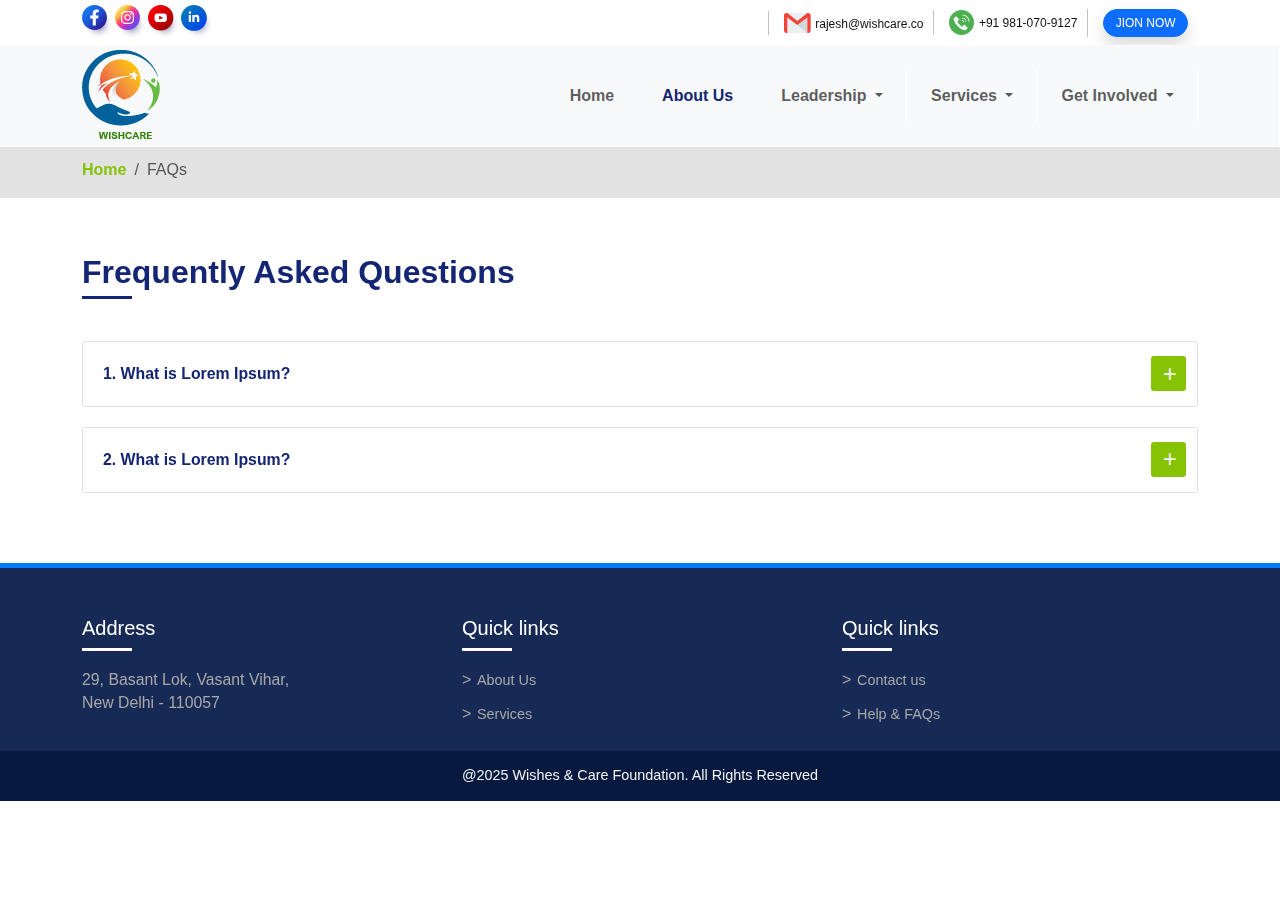
<file: faq.html>
<!doctype html>
<html lang="en">
  <head>
    <meta charset="utf-8">
    <meta name="viewport" content="width=device-width, initial-scale=1">
    <link href="assets/css/bootstrap.min.css" rel="stylesheet">
    <link href="assets/css/swiper-bundle.min.css" rel="stylesheet">
    <link href="assets/css/style.css" rel="stylesheet" >
    <link rel="icon" type="image/x-icon" href="assets/images/favicon.ico">
  </head>
    <title>Wishcare</title>
  </head>
  <body>
    <section class="topheader">
      <div class="container">
        <div class="row">
          <div class="col-12">
            <div class="topmenu">
                <div>
                  <ul class="socialmedia">
                    <li><a href="">
                      <svg width="33" height="35" viewBox="0 0 33 35" fill="none" xmlns="http://www.w3.org/2000/svg">
                        <path style="mix-blend-mode:multiply" opacity="0.8" d="M16.7155 35C25.289 35 32.2393 28.0498 32.2393 19.4762C32.2393 10.9026 25.289 3.9524 16.7155 3.9524C8.14189 3.9524 1.19165 10.9026 1.19165 19.4762C1.19165 28.0498 8.14189 35 16.7155 35Z" fill="url(#paint0_radial_27_13)"/>
                        <path d="M12.4665 24.933C19.3515 24.933 24.933 19.3515 24.933 12.4665C24.933 5.58144 19.3515 0 12.4665 0C5.58144 0 0 5.58144 0 12.4665C0 19.3515 5.58144 24.933 12.4665 24.933Z" fill="url(#paint1_linear_27_13)"/>
                        <path d="M13.8415 20.3982V13.4532H16.1601L16.5968 10.5793H13.8415V8.7136C13.8226 8.49951 13.8521 8.28392 13.9278 8.08277C14.0035 7.88162 14.1235 7.70005 14.2788 7.55148C14.4341 7.40291 14.6208 7.29114 14.8251 7.22443C15.0294 7.15772 15.246 7.13778 15.4591 7.16608H16.7155V4.70729C15.9789 4.58836 15.2346 4.52348 14.4885 4.51317C12.2185 4.51317 10.7141 5.88815 10.7141 8.37929V10.5685H8.20135V13.4425H10.7356V20.3982H13.8415Z" fill="white"/>
                        <defs>
                        <radialGradient id="paint0_radial_27_13" cx="0" cy="0" r="1" gradientUnits="userSpaceOnUse" gradientTransform="translate(16.7155 19.4762) scale(15.5238)">
                        <stop stop-color="#000057"/>
                        <stop offset="0.39" stop-color="#7575A4" stop-opacity="0.54"/>
                        <stop offset="0.79" stop-color="#D9D9E6" stop-opacity="0.15"/>
                        <stop offset="1" stop-color="white" stop-opacity="0"/>
                        </radialGradient>
                        <linearGradient id="paint1_linear_27_13" x1="3.65044" y1="3.65044" x2="21.2772" y2="21.2772" gradientUnits="userSpaceOnUse">
                        <stop stop-color="#1677F1"/>
                        <stop offset="0.18" stop-color="#186EE9"/>
                        <stop offset="0.46" stop-color="#1D56D3"/>
                        <stop offset="0.82" stop-color="#262FB0"/>
                        <stop offset="1" stop-color="#2B189C"/>
                        </linearGradient>
                        </defs>
                        </svg>
                    </a></li>
                    <li><a href="">
                      <svg width="33" height="35" viewBox="0 0 33 35" fill="none" xmlns="http://www.w3.org/2000/svg">
                        <path style="mix-blend-mode:multiply" opacity="0.8" d="M16.6346 35C25.2081 35 32.1584 28.0498 32.1584 19.4762C32.1584 10.9026 25.2081 3.9524 16.6346 3.9524C8.06101 3.9524 1.11076 10.9026 1.11076 19.4762C1.11076 28.0498 8.06101 35 16.6346 35Z" fill="url(#paint0_radial_27_28)"/>
                        <path d="M12.4665 24.933C19.3515 24.933 24.933 19.3515 24.933 12.4665C24.933 5.58144 19.3515 0 12.4665 0C5.58144 0 0 5.58144 0 12.4665C0 19.3515 5.58144 24.933 12.4665 24.933Z" fill="url(#paint1_linear_27_28)"/>
                        <path d="M15.9012 8.29302C15.7509 8.29302 15.6039 8.33761 15.4789 8.42115C15.3538 8.50469 15.2564 8.62343 15.1988 8.76236C15.1413 8.90128 15.1262 9.05415 15.1556 9.20163C15.1849 9.34911 15.2573 9.48458 15.3636 9.59091C15.47 9.69723 15.6054 9.76964 15.7529 9.79898C15.9004 9.82831 16.0533 9.81326 16.1922 9.75572C16.3311 9.69817 16.4499 9.60072 16.5334 9.4757C16.6169 9.35067 16.6615 9.20368 16.6615 9.05331C16.6615 8.85167 16.5814 8.65828 16.4388 8.5157C16.2963 8.37312 16.1029 8.29302 15.9012 8.29302Z" fill="white"/>
                        <path d="M12.5204 9.26899C11.8876 9.26792 11.2686 9.45468 10.7419 9.80562C10.2153 10.1566 9.80463 10.6559 9.56195 11.2404C9.31927 11.8249 9.25549 12.4682 9.3787 13.089C9.5019 13.7097 9.80655 14.28 10.254 14.7275C10.7016 15.175 11.2718 15.4796 11.8925 15.6028C12.5133 15.726 13.1567 15.6622 13.7411 15.4196C14.3256 15.1769 14.825 14.7662 15.1759 14.2396C15.5268 13.7129 15.7136 13.094 15.7125 12.4611C15.7111 11.6149 15.3743 10.8038 14.776 10.2055C14.1777 9.60718 13.3666 9.27041 12.5204 9.26899ZM12.5204 14.5101C12.1149 14.5112 11.7183 14.3919 11.3806 14.1674C11.0429 13.9429 10.7795 13.6233 10.6236 13.249C10.4676 12.8746 10.4263 12.4625 10.5047 12.0647C10.5832 11.6669 10.7779 11.3013 11.0643 11.0142C11.3506 10.7271 11.7157 10.5314 12.1133 10.4519C12.5109 10.3724 12.9232 10.4126 13.2979 10.5676C13.6726 10.7225 13.9929 10.9851 14.2183 11.3222C14.4437 11.6593 14.564 12.0556 14.564 12.4611C14.564 13.0036 14.3489 13.5239 13.9658 13.9081C13.5827 14.2922 13.0629 14.5087 12.5204 14.5101Z" fill="white"/>
                        <path d="M15.0547 18.9478H9.8729C8.83989 18.9463 7.84968 18.535 7.11974 17.804C6.3898 17.0731 5.97981 16.0823 5.97981 15.0493V9.8729C5.97981 8.83989 6.3898 7.84912 7.11974 7.11817C7.84968 6.38722 8.83989 5.97585 9.8729 5.97442H15.0547C16.0882 5.97585 17.0789 6.38704 17.8097 7.11784C18.5405 7.84863 18.9517 8.8394 18.9532 9.8729V15.0493C18.9517 16.0828 18.5405 17.0736 17.8097 17.8044C17.0789 18.5352 16.0882 18.9463 15.0547 18.9478ZM9.8729 7.19843C9.15786 7.19843 8.47211 7.48247 7.96651 7.98808C7.4609 8.49368 7.17686 9.17943 7.17686 9.89447V15.0709C7.17686 15.7859 7.4609 16.4716 7.96651 16.9773C8.47211 17.4829 9.15786 17.7669 9.8729 17.7669H15.0547C15.7697 17.7669 16.4555 17.4829 16.9611 16.9773C17.4667 16.4716 17.7507 15.7859 17.7507 15.0709V9.89447C17.7507 9.17943 17.4667 8.49368 16.9611 7.98808C16.4555 7.48247 15.7697 7.19843 15.0547 7.19843H9.8729Z" fill="white"/>
                        <defs>
                        <radialGradient id="paint0_radial_27_28" cx="0" cy="0" r="1" gradientUnits="userSpaceOnUse" gradientTransform="translate(16.6346 19.4762) scale(15.5238)">
                        <stop stop-color="#000057"/>
                        <stop offset="0.39" stop-color="#7575A4" stop-opacity="0.54"/>
                        <stop offset="0.79" stop-color="#D9D9E6" stop-opacity="0.15"/>
                        <stop offset="1" stop-color="white" stop-opacity="0"/>
                        </radialGradient>
                        <linearGradient id="paint1_linear_27_28" x1="3.65044" y1="3.65044" x2="21.2772" y2="21.2772" gradientUnits="userSpaceOnUse">
                        <stop stop-color="#FFE185"/>
                        <stop offset="0.21" stop-color="#FFBB36"/>
                        <stop offset="0.38" stop-color="#FF5176"/>
                        <stop offset="0.52" stop-color="#F63395"/>
                        <stop offset="0.74" stop-color="#A436D2"/>
                        <stop offset="1" stop-color="#5F4EED"/>
                        </linearGradient>
                        </defs>
                        </svg>
                        
                    </a></li>
                    <li><a href="#">
                      <svg width="33" height="35" viewBox="0 0 33 35" fill="none" xmlns="http://www.w3.org/2000/svg">
                        <path style="mix-blend-mode:multiply" opacity="0.8" d="M16.9785 35C25.7067 35 32.7823 27.9244 32.7823 19.1962C32.7823 10.468 25.7067 3.39241 16.9785 3.39241C8.25031 3.39241 1.17471 10.468 1.17471 19.1962C1.17471 27.9244 8.25031 35 16.9785 35Z" fill="url(#paint0_radial_30_43)"/>
                        <path d="M12.6913 25.3827C19.7006 25.3827 25.3827 19.7006 25.3827 12.6913C25.3827 5.68211 19.7006 0 12.6913 0C5.68211 0 0 5.68211 0 12.6913C0 19.7006 5.68211 25.3827 12.6913 25.3827Z" fill="url(#paint1_linear_30_43)"/>
                        <path d="M18.8559 11.0775C18.8515 10.3626 18.5645 9.67847 18.0574 9.17451C17.5504 8.67055 16.8645 8.38769 16.1496 8.3877H9.23307C8.51628 8.3877 7.82876 8.67207 7.3214 9.1784C6.81404 9.68474 6.52828 10.3717 6.52682 11.0885V14.3107C6.52828 15.0275 6.81404 15.7144 7.3214 16.2208C7.82876 16.7271 8.51628 17.0115 9.23307 17.0115H16.1496C16.8664 17.0115 17.5539 16.7271 18.0613 16.2208C18.5687 15.7144 18.8544 15.0275 18.8559 14.3107V11.0775ZM14.7883 12.9274L11.6868 14.4644C11.566 14.5303 11.1379 14.4644 11.1379 14.3052V11.1324C11.1379 10.9896 11.5551 10.9018 11.6868 10.9732L14.6565 12.587C14.7828 12.6804 14.92 12.8615 14.7883 12.9274Z" fill="white"/>
                        <defs>
                        <radialGradient id="paint0_radial_30_43" cx="0" cy="0" r="1" gradientUnits="userSpaceOnUse" gradientTransform="translate(16.9785 19.1962) scale(15.8038)">
                        <stop stop-color="#000057"/>
                        <stop offset="0.39" stop-color="#7575A4" stop-opacity="0.54"/>
                        <stop offset="0.79" stop-color="#D9D9E6" stop-opacity="0.15"/>
                        <stop offset="1" stop-color="white" stop-opacity="0"/>
                        </radialGradient>
                        <linearGradient id="paint1_linear_30_43" x1="3.71628" y1="3.71628" x2="21.6609" y2="21.6609" gradientUnits="userSpaceOnUse">
                        <stop stop-color="#FF0000"/>
                        <stop offset="1" stop-color="#9B0000"/>
                        </linearGradient>
                        </defs>
                        </svg>
                    </a></li>
                    <li><a href="#">
                      <svg width="34" height="35" viewBox="0 0 34 35" fill="none" xmlns="http://www.w3.org/2000/svg">
                        <path style="mix-blend-mode:multiply" opacity="0.8" d="M17.3323 35C26.2222 35 33.4289 27.7933 33.4289 18.9034C33.4289 10.0134 26.2222 2.80671 17.3323 2.80671C8.44234 2.80671 1.23563 10.0134 1.23563 18.9034C1.23563 27.7933 8.44234 35 17.3323 35Z" fill="url(#paint0_radial_30_57)"/>
                        <path d="M12.9265 25.853C20.0656 25.853 25.853 20.0656 25.853 12.9265C25.853 5.7874 20.0656 0 12.9265 0C5.7874 0 0 5.7874 0 12.9265C0 20.0656 5.7874 25.853 12.9265 25.853Z" fill="url(#paint1_linear_30_57)"/>
                        <path d="M7.74921 9.91294H9.98563V17.0304H7.74921V9.91294ZM8.86742 6.36262C9.1231 6.36262 9.37302 6.43851 9.58553 6.58068C9.79804 6.72284 9.96358 6.92488 10.0612 7.16121C10.1588 7.39753 10.184 7.6575 10.1337 7.90818C10.0834 8.15887 9.95985 8.38898 9.77867 8.56938C9.59749 8.74978 9.36684 8.87235 9.11594 8.92155C8.86504 8.97075 8.60518 8.94437 8.36928 8.84576C8.13338 8.74715 7.93207 8.58074 7.79082 8.36762C7.64958 8.15449 7.57477 7.90424 7.57588 7.64856C7.57736 7.307 7.71409 6.97992 7.95613 6.73892C8.19818 6.49792 8.52585 6.36262 8.86742 6.36262Z" fill="white"/>
                        <path d="M11.361 9.91294H13.4856V10.8858H13.5136C13.7278 10.5223 14.0362 10.2234 14.4062 10.0207C14.7763 9.81793 15.1942 9.7189 15.6158 9.73403C17.8522 9.73403 18.2772 11.2101 18.2772 13.1334V17.0471H16.0408V13.5807C16.0408 12.7532 16.0407 11.6853 14.889 11.6853C13.7372 11.6853 13.5583 12.5911 13.5583 13.5192V17.0471H11.3219L11.361 9.91294Z" fill="white"/>
                        <defs>
                        <radialGradient id="paint0_radial_30_57" cx="0" cy="0" r="1" gradientUnits="userSpaceOnUse" gradientTransform="translate(17.3323 18.9034) scale(16.0966)">
                        <stop stop-color="#000057"/>
                        <stop offset="0.39" stop-color="#7575A4" stop-opacity="0.54"/>
                        <stop offset="0.79" stop-color="#D9D9E6" stop-opacity="0.15"/>
                        <stop offset="1" stop-color="white" stop-opacity="0"/>
                        </radialGradient>
                        <linearGradient id="paint1_linear_30_57" x1="3.78514" y1="3.78514" x2="22.0623" y2="22.0623" gradientUnits="userSpaceOnUse">
                        <stop stop-color="#007BB8"/>
                        <stop offset="1" stop-color="#0044E9"/>
                        </linearGradient>
                        </defs>
                        </svg>
                        
                    </a></li>
                  </ul>
                </div>
                <div>
                  <ul class="infocontact">
                    <li><svg width="27" height="20" viewBox="0 0 27 20" fill="none" xmlns="http://www.w3.org/2000/svg">
                      <path d="M23.3334 0H3.33337V20H23.3334V0Z" fill="#ECEFF1"/>
                      <path d="M13.3334 12.1033L23.3334 20V4.41L13.3334 12.1033Z" fill="#CFD8DC"/>
                      <path d="M24.1667 0H23.3333L13.3333 7.89667L3.33333 0H2.5C1.12 0 0 1.12 0 2.5V17.5C0 18.88 1.12 20 2.5 20H3.33333V4.41L13.3333 12.1017L23.3333 4.40833V20H24.1667C25.5467 20 26.6667 18.88 26.6667 17.5V2.5C26.6667 1.12 25.5467 0 24.1667 0Z" fill="#F44336"/>
                      </svg>
                      <a href="#">rajesh@wishcare.co</a></li>
                    <li><svg width="25" height="25" viewBox="0 0 25 25" fill="none" xmlns="http://www.w3.org/2000/svg">
                      <path fill-rule="evenodd" clip-rule="evenodd" d="M12.5 0C19.4035 0 24.9999 5.59507 24.9999 12.5017C24.9999 19.4049 19.4035 24.9999 12.5 24.9999C5.59644 24.9999 0 19.4051 0 12.5017C0 5.59507 5.59683 0 12.5 0Z" fill="#4CAF50"/>
                      <path fill-rule="evenodd" clip-rule="evenodd" d="M13.6028 8.41294C13.9948 8.41291 14.3828 8.49008 14.7449 8.64005C15.107 8.79002 15.436 9.00985 15.7131 9.28698C15.9902 9.56412 16.21 9.89313 16.36 10.2552C16.5099 10.6173 16.5871 11.0054 16.587 11.3973C16.5882 11.4977 16.6289 11.5937 16.7003 11.6643C16.7717 11.7349 16.8681 11.7745 16.9685 11.7745C17.0689 11.7745 17.1653 11.7349 17.2367 11.6643C17.3081 11.5937 17.3488 11.4977 17.35 11.3973C17.3495 10.4037 16.9546 9.45089 16.252 8.74833C15.5493 8.04576 14.5965 7.65092 13.6028 7.65059C13.5524 7.65002 13.5024 7.65945 13.4557 7.67835C13.4089 7.69725 13.3664 7.72523 13.3305 7.76068C13.2947 7.79613 13.2662 7.83833 13.2468 7.88486C13.2274 7.93138 13.2174 7.9813 13.2174 8.03171C13.2174 8.08213 13.2274 8.13205 13.2468 8.17857C13.2662 8.2251 13.2947 8.2673 13.3305 8.30275C13.3664 8.3382 13.4089 8.36618 13.4557 8.38508C13.5024 8.40398 13.5524 8.41341 13.6028 8.41284V8.41294ZM13.027 10.8533C12.9766 10.8538 12.9266 10.8444 12.8798 10.8255C12.8331 10.8066 12.7906 10.7786 12.7547 10.7432C12.7189 10.7077 12.6904 10.6655 12.671 10.619C12.6516 10.5725 12.6416 10.5226 12.6416 10.4721C12.6416 10.4217 12.6516 10.3718 12.671 10.3253C12.6904 10.2788 12.7189 10.2366 12.7547 10.2011C12.7906 10.1657 12.8331 10.1377 12.8798 10.1188C12.9266 10.0999 12.9766 10.0904 13.027 10.091C13.2841 10.0909 13.5388 10.1414 13.7764 10.2397C14.014 10.338 14.2298 10.4822 14.4117 10.664C14.5935 10.8458 14.7377 11.0617 14.8361 11.2992C14.9345 11.5368 14.9851 11.7914 14.985 12.0485C14.9839 12.149 14.9432 12.2449 14.8718 12.3155C14.8004 12.3861 14.704 12.4257 14.6036 12.4257C14.5031 12.4257 14.4067 12.3861 14.3353 12.3155C14.2639 12.2449 14.2232 12.149 14.2221 12.0485C14.2221 11.8916 14.1913 11.7362 14.1313 11.5912C14.0712 11.4461 13.9832 11.3144 13.8723 11.2034C13.7613 11.0924 13.6296 11.0043 13.4846 10.9443C13.3396 10.8842 13.1842 10.8533 13.0273 10.8533H13.027ZM15.5087 20.284C14.3037 20.0712 13.1147 19.5185 12.0768 18.8845C10.8762 18.1503 9.75475 17.2352 8.76003 16.2402C7.7653 15.2452 6.84977 14.1245 6.11559 12.9228C5.48219 11.885 4.92794 10.6956 4.71632 9.49131C4.66548 9.22189 4.68081 8.94416 4.761 8.68198C4.84621 8.42247 4.99231 8.18712 5.18708 7.99561L6.77633 6.40679C6.85077 6.33285 6.95142 6.29135 7.05634 6.29135C7.16125 6.29135 7.26191 6.33285 7.33634 6.40679L10.1913 9.26113C10.2651 9.33572 10.3065 9.43641 10.3065 9.54133C10.3065 9.64626 10.2651 9.74695 10.1913 9.82153L8.67399 11.3393C8.56591 11.4466 8.49959 11.5889 8.48693 11.7407C8.47427 11.8925 8.51609 12.0438 8.6049 12.1676C9.19186 12.9787 9.84476 13.74 10.5569 14.4437C11.2602 15.1562 12.0215 15.809 12.8329 16.3954C12.9564 16.4844 13.1077 16.5264 13.2594 16.5138C13.4112 16.5012 13.5534 16.4349 13.6606 16.3267L15.1792 14.8091C15.2158 14.7723 15.2593 14.7432 15.3072 14.7234C15.3552 14.7036 15.4066 14.6935 15.4585 14.6937C15.5636 14.6935 15.6646 14.735 15.7392 14.8091L18.5938 17.6636C18.6676 17.7382 18.7089 17.8389 18.7089 17.9438C18.7089 18.0487 18.6676 18.1493 18.5938 18.2239L17.0045 19.8128C16.8143 20.01 16.5777 20.1564 16.3165 20.2387C16.0552 20.321 15.7775 20.3366 15.5087 20.284ZM13.6028 5.44961C13.5018 5.44961 13.4049 5.40947 13.3334 5.33801C13.262 5.26655 13.2218 5.16964 13.2218 5.06858C13.2218 4.96752 13.262 4.87061 13.3334 4.79915C13.4049 4.72769 13.5018 4.68755 13.6028 4.68755C14.484 4.6875 15.3565 4.86103 16.1706 5.19821C16.9847 5.53539 17.7244 6.02963 18.3475 6.6527C18.9705 7.27577 19.4647 8.01546 19.8019 8.82955C20.1391 9.64364 20.3126 10.5162 20.3126 11.3973C20.3126 11.4985 20.2724 11.5955 20.2008 11.6671C20.1293 11.7386 20.0322 11.7788 19.9311 11.7788C19.8299 11.7788 19.7329 11.7386 19.6613 11.6671C19.5898 11.5955 19.5496 11.4985 19.5496 11.3973C19.5497 9.82002 18.9232 8.30728 17.808 7.19187C16.6928 6.07646 15.1801 5.44975 13.6028 5.44961Z" fill="white"/>
                      </svg>
                      <a href="#">+91 981-070-9127</a></li>
                    <li><a href="#" class="btn btn-sm btn-primary rounded-pill text-white shadow">&nbsp;JION NOW&nbsp;</a></li>
                  </ul>
                </div>
              </div>
          </div>
        </div>
      </div>
    </section>

    <nav class="navbar navbar-expand-lg bg-body-tertiary">
        <div class="container">
          <a class="navbar-brand" href="#"><img src="assets/images/logo.png" class="img-fluid"></a>
          <button class="navbar-toggler" type="button" data-bs-toggle="collapse" data-bs-target="#navbarSupportedContent" aria-controls="navbarSupportedContent" aria-expanded="false" aria-label="Toggle navigation">
            <span class="navbar-toggler-icon"></span>
          </button>
          <div class="collapse navbar-collapse" id="navbarSupportedContent">
            <ul class="navbar-nav ms-auto mb-2 mb-lg-0">
              <li class="nav-item">
                <a class="nav-link" aria-current="page" href="index.html">Home</a>
              </li>
              <li class="nav-item">
                <a class="nav-link active" href="about-us.html">About Us</a>
              </li>
              <li class="nav-item dropdown">
                <a class="nav-link dropdown-toggle" href="#" role="button" data-bs-toggle="dropdown" aria-expanded="false">
                  Leadership
                </a>
                <ul class="dropdown-menu">
                  <li><a class="dropdown-item" href="#">Global Advisor</a></li>
                  <li><a class="dropdown-item" href="#">Leadership</a></li>                  
                </ul>
              </li>

              <li class="nav-item dropdown">
                <a class="nav-link dropdown-toggle" href="#" role="button" data-bs-toggle="dropdown" aria-expanded="false">
                  Services
                </a>
                <ul class="dropdown-menu">
                  <li><a class="dropdown-item" href="services.html">Work Pillars</a></li>
                  <li><a class="dropdown-item" href="#">Knowledge Hub</a></li>                  
                  <li><a class="dropdown-item" href="#">Events</a></li>                  
                </ul>
              </li>

              <li class="nav-item dropdown">
                <a class="nav-link dropdown-toggle" href="#" role="button" data-bs-toggle="dropdown" aria-expanded="false">
                  Get Involved
                </a>
                <ul class="dropdown-menu">
                  <li><a class="dropdown-item" href="#">Volunteers</a></li>
                  <li><a class="dropdown-item" href="#">Interns</a></li>                  
                  <li><a class="dropdown-item" href="#">Partners</a></li>                  
                </ul>
              </li>             
            </ul>
            
          </div>
        </div>
      </nav>
      

    <section class="bg-breadcream bdr-top">
        <div class="container">
            <div class="row">
                <div class="col-12">
                    <nav aria-label="breadcrumb">
                        <ol class="breadcrumb">
                            <li class="breadcrumb-item"><a href="index.html">Home</a></li>                           
                            <li class="breadcrumb-item active" aria-current="page">FAQs</li>
                        </ol>
                        </nav>
                </div>
            </div>
        </div>
    </section>  


   

    <section class="pad50">
        <div class="container">
            <div class="row">
                <div class="col-12">
                    <div class="heading underline">Frequently Asked Questions</div>                    
                  </div>  
                <div class="col-12">
                    <div class="wrapper">

                        <div class="containerBox">
                            <div class="question">1. What is Lorem Ipsum?</div>
                            <div class="answercont" style="max-height: 0px;">
                                <div class="answer"><p>Lorem Ipsum is simply dummy text of the printing and typesetting industry. Lorem Ipsum has been the industry's standard dummy text ever since the 1500s, when an unknown printer took a galley of type and scrambled it to make a type specimen book. It has survived not only five centuries, but also the leap into electronic typesetting, remaining essentially unchanged. It was popularised in the 1960s with the release of Letraset sheets containing Lorem Ipsum passages, and more recently with desktop publishing software like Aldus PageMaker including versions of Lorem Ipsum.</p></div>
                            </div>
                        </div>

                        <div class="containerBox">
                            <div class="question">2. What is Lorem Ipsum?</div>
                            <div class="answercont" style="max-height: 0px;">
                                <div class="answer"><p>Lorem Ipsum is simply dummy text of the printing and typesetting industry. Lorem Ipsum has been the industry's standard dummy text ever since the 1500s, when an unknown printer took a galley of type and scrambled it to make a type specimen book. It has survived not only five centuries, but also the leap into electronic typesetting, remaining essentially unchanged. It was popularised in the 1960s with the release of Letraset sheets containing Lorem Ipsum passages, and more recently with desktop publishing software like Aldus PageMaker including versions of Lorem Ipsum.</p></div>
                            </div>
                        </div>

                    </div>

                </div>
            </div>
        </div>
    </section>


      <section class="footer-section">
        <div class="container">
            <div class="row">
                <div class="col-lg-4 col-md-4 col-sm-6">
                    <div class="footer-heading">
                        Address
                    </div>
                    <address class="address">
                        29, Basant Lok, Vasant Vihar,<span></span> New Delhi - 110057
                    </address>
                </div>

                <div class="col-lg-4 col-md-4 col-sm-6">
                    <div class="footer-heading">
                        Quick links
                    </div>
                    <ul class="footer-links">
                        <li><a href="about-us.html">About Us</a></li>
                        <li><a href="services.html">Services</a></li>
                    </ul>
                </div>

                <div class="col-lg-4 col-md-4 col-sm-6">
                    <div class="footer-heading">
                        Quick links
                    </div>
                    <ul class="footer-links">
                        <li><a href="contactus.html">Contact us</a></li>
                        <li><a href="faq.html">Help & FAQs</a></li>
                    </ul>
                </div>
            </div>
        </div>
      </section>

      <section class="copyright-section">
        <div class="container">
            <div class="row">
                <div class="col-12">
                    <p>@2025 Wishes & Care Foundation. All Rights Reserved</p>
                </div>
            </div>
        </div>
      </section>
      <script src="assets/js/jquery.min.js"></script>
     <script src="assets/js/bootstrap.bundle.min.js"></script>
     <script>
          const questions = document.querySelectorAll(".question"); // Get questions *after* they are added to the DOM

questions.forEach(question => {
    question.addEventListener("click", () => {
        const active = document.querySelector(".question.active");
        if (active && active !== question) {
            active.classList.toggle("active");
            active.nextElementSibling.style.maxHeight = 0;
        }
        question.classList.toggle("active");
        const answer = question.nextElementSibling;
        answer.style.maxHeight = question.classList.contains("active") ? answer.scrollHeight + "px" : 0;
    });
});
     </script>
  </body>
</html>
</file>
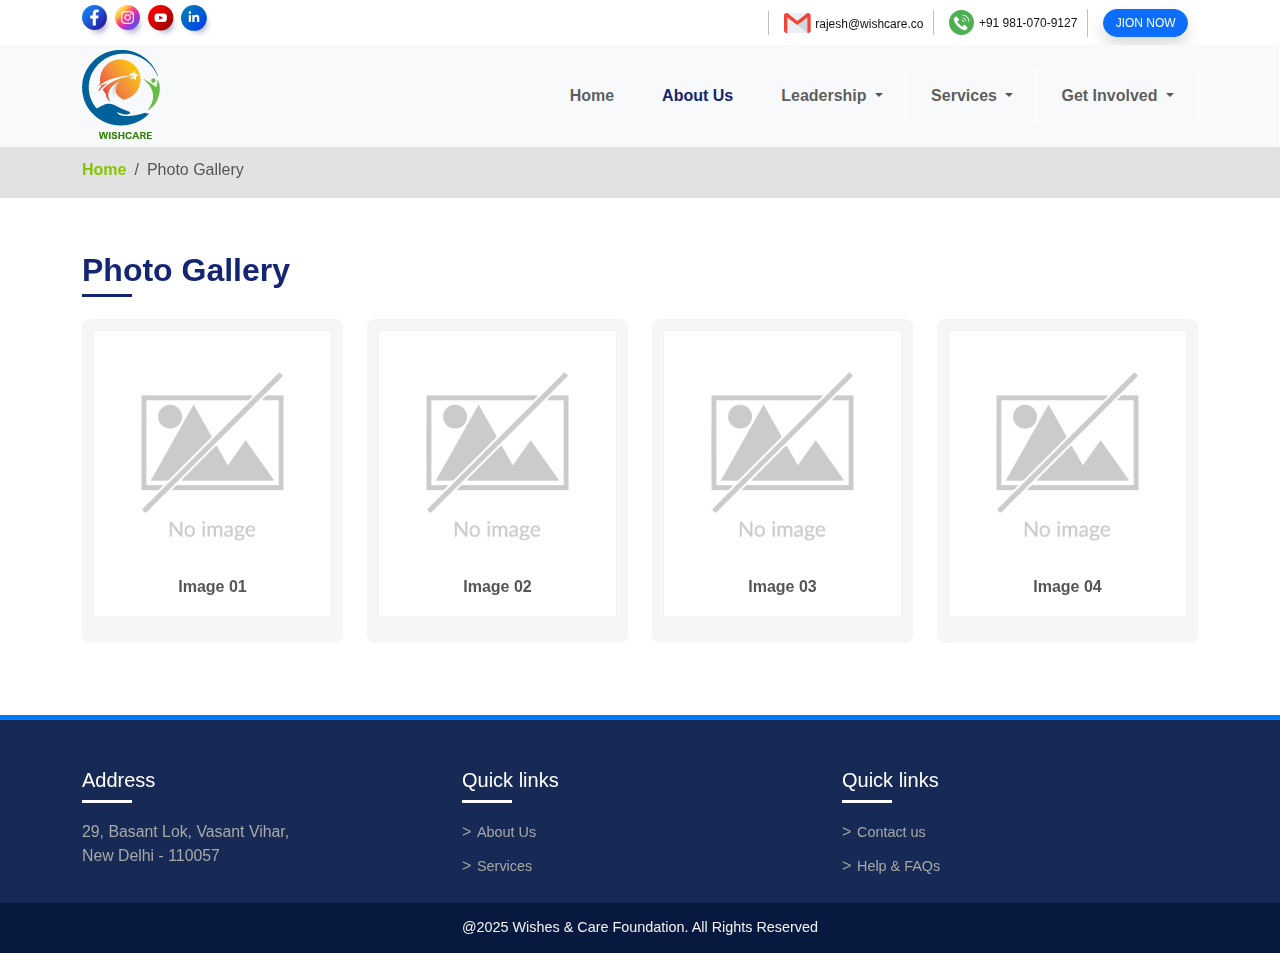
<file: photo-gallery.html>
<!doctype html>
<html lang="en">
  <head>
    <meta charset="utf-8">
    <meta name="viewport" content="width=device-width, initial-scale=1">
    <link href="assets/css/bootstrap.min.css" rel="stylesheet">   
    <link href="assets/css/style.css" rel="stylesheet" >
    <link rel="icon" type="image/x-icon" href="assets/images/favicon.ico">
    <link href="assets/css/fancybox.css" rel="stylesheet">
  </head>
    <title>Wishcare</title>
  </head>
  <body>
    <section class="topheader">
      <div class="container">
        <div class="row">
          <div class="col-12">
            <div class="topmenu">
                <div>
                  <ul class="socialmedia">
                    <li><a href="">
                      <svg width="33" height="35" viewBox="0 0 33 35" fill="none" xmlns="http://www.w3.org/2000/svg">
                        <path style="mix-blend-mode:multiply" opacity="0.8" d="M16.7155 35C25.289 35 32.2393 28.0498 32.2393 19.4762C32.2393 10.9026 25.289 3.9524 16.7155 3.9524C8.14189 3.9524 1.19165 10.9026 1.19165 19.4762C1.19165 28.0498 8.14189 35 16.7155 35Z" fill="url(#paint0_radial_27_13)"/>
                        <path d="M12.4665 24.933C19.3515 24.933 24.933 19.3515 24.933 12.4665C24.933 5.58144 19.3515 0 12.4665 0C5.58144 0 0 5.58144 0 12.4665C0 19.3515 5.58144 24.933 12.4665 24.933Z" fill="url(#paint1_linear_27_13)"/>
                        <path d="M13.8415 20.3982V13.4532H16.1601L16.5968 10.5793H13.8415V8.7136C13.8226 8.49951 13.8521 8.28392 13.9278 8.08277C14.0035 7.88162 14.1235 7.70005 14.2788 7.55148C14.4341 7.40291 14.6208 7.29114 14.8251 7.22443C15.0294 7.15772 15.246 7.13778 15.4591 7.16608H16.7155V4.70729C15.9789 4.58836 15.2346 4.52348 14.4885 4.51317C12.2185 4.51317 10.7141 5.88815 10.7141 8.37929V10.5685H8.20135V13.4425H10.7356V20.3982H13.8415Z" fill="white"/>
                        <defs>
                        <radialGradient id="paint0_radial_27_13" cx="0" cy="0" r="1" gradientUnits="userSpaceOnUse" gradientTransform="translate(16.7155 19.4762) scale(15.5238)">
                        <stop stop-color="#000057"/>
                        <stop offset="0.39" stop-color="#7575A4" stop-opacity="0.54"/>
                        <stop offset="0.79" stop-color="#D9D9E6" stop-opacity="0.15"/>
                        <stop offset="1" stop-color="white" stop-opacity="0"/>
                        </radialGradient>
                        <linearGradient id="paint1_linear_27_13" x1="3.65044" y1="3.65044" x2="21.2772" y2="21.2772" gradientUnits="userSpaceOnUse">
                        <stop stop-color="#1677F1"/>
                        <stop offset="0.18" stop-color="#186EE9"/>
                        <stop offset="0.46" stop-color="#1D56D3"/>
                        <stop offset="0.82" stop-color="#262FB0"/>
                        <stop offset="1" stop-color="#2B189C"/>
                        </linearGradient>
                        </defs>
                        </svg>
                    </a></li>
                    <li><a href="">
                      <svg width="33" height="35" viewBox="0 0 33 35" fill="none" xmlns="http://www.w3.org/2000/svg">
                        <path style="mix-blend-mode:multiply" opacity="0.8" d="M16.6346 35C25.2081 35 32.1584 28.0498 32.1584 19.4762C32.1584 10.9026 25.2081 3.9524 16.6346 3.9524C8.06101 3.9524 1.11076 10.9026 1.11076 19.4762C1.11076 28.0498 8.06101 35 16.6346 35Z" fill="url(#paint0_radial_27_28)"/>
                        <path d="M12.4665 24.933C19.3515 24.933 24.933 19.3515 24.933 12.4665C24.933 5.58144 19.3515 0 12.4665 0C5.58144 0 0 5.58144 0 12.4665C0 19.3515 5.58144 24.933 12.4665 24.933Z" fill="url(#paint1_linear_27_28)"/>
                        <path d="M15.9012 8.29302C15.7509 8.29302 15.6039 8.33761 15.4789 8.42115C15.3538 8.50469 15.2564 8.62343 15.1988 8.76236C15.1413 8.90128 15.1262 9.05415 15.1556 9.20163C15.1849 9.34911 15.2573 9.48458 15.3636 9.59091C15.47 9.69723 15.6054 9.76964 15.7529 9.79898C15.9004 9.82831 16.0533 9.81326 16.1922 9.75572C16.3311 9.69817 16.4499 9.60072 16.5334 9.4757C16.6169 9.35067 16.6615 9.20368 16.6615 9.05331C16.6615 8.85167 16.5814 8.65828 16.4388 8.5157C16.2963 8.37312 16.1029 8.29302 15.9012 8.29302Z" fill="white"/>
                        <path d="M12.5204 9.26899C11.8876 9.26792 11.2686 9.45468 10.7419 9.80562C10.2153 10.1566 9.80463 10.6559 9.56195 11.2404C9.31927 11.8249 9.25549 12.4682 9.3787 13.089C9.5019 13.7097 9.80655 14.28 10.254 14.7275C10.7016 15.175 11.2718 15.4796 11.8925 15.6028C12.5133 15.726 13.1567 15.6622 13.7411 15.4196C14.3256 15.1769 14.825 14.7662 15.1759 14.2396C15.5268 13.7129 15.7136 13.094 15.7125 12.4611C15.7111 11.6149 15.3743 10.8038 14.776 10.2055C14.1777 9.60718 13.3666 9.27041 12.5204 9.26899ZM12.5204 14.5101C12.1149 14.5112 11.7183 14.3919 11.3806 14.1674C11.0429 13.9429 10.7795 13.6233 10.6236 13.249C10.4676 12.8746 10.4263 12.4625 10.5047 12.0647C10.5832 11.6669 10.7779 11.3013 11.0643 11.0142C11.3506 10.7271 11.7157 10.5314 12.1133 10.4519C12.5109 10.3724 12.9232 10.4126 13.2979 10.5676C13.6726 10.7225 13.9929 10.9851 14.2183 11.3222C14.4437 11.6593 14.564 12.0556 14.564 12.4611C14.564 13.0036 14.3489 13.5239 13.9658 13.9081C13.5827 14.2922 13.0629 14.5087 12.5204 14.5101Z" fill="white"/>
                        <path d="M15.0547 18.9478H9.8729C8.83989 18.9463 7.84968 18.535 7.11974 17.804C6.3898 17.0731 5.97981 16.0823 5.97981 15.0493V9.8729C5.97981 8.83989 6.3898 7.84912 7.11974 7.11817C7.84968 6.38722 8.83989 5.97585 9.8729 5.97442H15.0547C16.0882 5.97585 17.0789 6.38704 17.8097 7.11784C18.5405 7.84863 18.9517 8.8394 18.9532 9.8729V15.0493C18.9517 16.0828 18.5405 17.0736 17.8097 17.8044C17.0789 18.5352 16.0882 18.9463 15.0547 18.9478ZM9.8729 7.19843C9.15786 7.19843 8.47211 7.48247 7.96651 7.98808C7.4609 8.49368 7.17686 9.17943 7.17686 9.89447V15.0709C7.17686 15.7859 7.4609 16.4716 7.96651 16.9773C8.47211 17.4829 9.15786 17.7669 9.8729 17.7669H15.0547C15.7697 17.7669 16.4555 17.4829 16.9611 16.9773C17.4667 16.4716 17.7507 15.7859 17.7507 15.0709V9.89447C17.7507 9.17943 17.4667 8.49368 16.9611 7.98808C16.4555 7.48247 15.7697 7.19843 15.0547 7.19843H9.8729Z" fill="white"/>
                        <defs>
                        <radialGradient id="paint0_radial_27_28" cx="0" cy="0" r="1" gradientUnits="userSpaceOnUse" gradientTransform="translate(16.6346 19.4762) scale(15.5238)">
                        <stop stop-color="#000057"/>
                        <stop offset="0.39" stop-color="#7575A4" stop-opacity="0.54"/>
                        <stop offset="0.79" stop-color="#D9D9E6" stop-opacity="0.15"/>
                        <stop offset="1" stop-color="white" stop-opacity="0"/>
                        </radialGradient>
                        <linearGradient id="paint1_linear_27_28" x1="3.65044" y1="3.65044" x2="21.2772" y2="21.2772" gradientUnits="userSpaceOnUse">
                        <stop stop-color="#FFE185"/>
                        <stop offset="0.21" stop-color="#FFBB36"/>
                        <stop offset="0.38" stop-color="#FF5176"/>
                        <stop offset="0.52" stop-color="#F63395"/>
                        <stop offset="0.74" stop-color="#A436D2"/>
                        <stop offset="1" stop-color="#5F4EED"/>
                        </linearGradient>
                        </defs>
                        </svg>
                        
                    </a></li>
                    <li><a href="#">
                      <svg width="33" height="35" viewBox="0 0 33 35" fill="none" xmlns="http://www.w3.org/2000/svg">
                        <path style="mix-blend-mode:multiply" opacity="0.8" d="M16.9785 35C25.7067 35 32.7823 27.9244 32.7823 19.1962C32.7823 10.468 25.7067 3.39241 16.9785 3.39241C8.25031 3.39241 1.17471 10.468 1.17471 19.1962C1.17471 27.9244 8.25031 35 16.9785 35Z" fill="url(#paint0_radial_30_43)"/>
                        <path d="M12.6913 25.3827C19.7006 25.3827 25.3827 19.7006 25.3827 12.6913C25.3827 5.68211 19.7006 0 12.6913 0C5.68211 0 0 5.68211 0 12.6913C0 19.7006 5.68211 25.3827 12.6913 25.3827Z" fill="url(#paint1_linear_30_43)"/>
                        <path d="M18.8559 11.0775C18.8515 10.3626 18.5645 9.67847 18.0574 9.17451C17.5504 8.67055 16.8645 8.38769 16.1496 8.3877H9.23307C8.51628 8.3877 7.82876 8.67207 7.3214 9.1784C6.81404 9.68474 6.52828 10.3717 6.52682 11.0885V14.3107C6.52828 15.0275 6.81404 15.7144 7.3214 16.2208C7.82876 16.7271 8.51628 17.0115 9.23307 17.0115H16.1496C16.8664 17.0115 17.5539 16.7271 18.0613 16.2208C18.5687 15.7144 18.8544 15.0275 18.8559 14.3107V11.0775ZM14.7883 12.9274L11.6868 14.4644C11.566 14.5303 11.1379 14.4644 11.1379 14.3052V11.1324C11.1379 10.9896 11.5551 10.9018 11.6868 10.9732L14.6565 12.587C14.7828 12.6804 14.92 12.8615 14.7883 12.9274Z" fill="white"/>
                        <defs>
                        <radialGradient id="paint0_radial_30_43" cx="0" cy="0" r="1" gradientUnits="userSpaceOnUse" gradientTransform="translate(16.9785 19.1962) scale(15.8038)">
                        <stop stop-color="#000057"/>
                        <stop offset="0.39" stop-color="#7575A4" stop-opacity="0.54"/>
                        <stop offset="0.79" stop-color="#D9D9E6" stop-opacity="0.15"/>
                        <stop offset="1" stop-color="white" stop-opacity="0"/>
                        </radialGradient>
                        <linearGradient id="paint1_linear_30_43" x1="3.71628" y1="3.71628" x2="21.6609" y2="21.6609" gradientUnits="userSpaceOnUse">
                        <stop stop-color="#FF0000"/>
                        <stop offset="1" stop-color="#9B0000"/>
                        </linearGradient>
                        </defs>
                        </svg>
                    </a></li>
                    <li><a href="#">
                      <svg width="34" height="35" viewBox="0 0 34 35" fill="none" xmlns="http://www.w3.org/2000/svg">
                        <path style="mix-blend-mode:multiply" opacity="0.8" d="M17.3323 35C26.2222 35 33.4289 27.7933 33.4289 18.9034C33.4289 10.0134 26.2222 2.80671 17.3323 2.80671C8.44234 2.80671 1.23563 10.0134 1.23563 18.9034C1.23563 27.7933 8.44234 35 17.3323 35Z" fill="url(#paint0_radial_30_57)"/>
                        <path d="M12.9265 25.853C20.0656 25.853 25.853 20.0656 25.853 12.9265C25.853 5.7874 20.0656 0 12.9265 0C5.7874 0 0 5.7874 0 12.9265C0 20.0656 5.7874 25.853 12.9265 25.853Z" fill="url(#paint1_linear_30_57)"/>
                        <path d="M7.74921 9.91294H9.98563V17.0304H7.74921V9.91294ZM8.86742 6.36262C9.1231 6.36262 9.37302 6.43851 9.58553 6.58068C9.79804 6.72284 9.96358 6.92488 10.0612 7.16121C10.1588 7.39753 10.184 7.6575 10.1337 7.90818C10.0834 8.15887 9.95985 8.38898 9.77867 8.56938C9.59749 8.74978 9.36684 8.87235 9.11594 8.92155C8.86504 8.97075 8.60518 8.94437 8.36928 8.84576C8.13338 8.74715 7.93207 8.58074 7.79082 8.36762C7.64958 8.15449 7.57477 7.90424 7.57588 7.64856C7.57736 7.307 7.71409 6.97992 7.95613 6.73892C8.19818 6.49792 8.52585 6.36262 8.86742 6.36262Z" fill="white"/>
                        <path d="M11.361 9.91294H13.4856V10.8858H13.5136C13.7278 10.5223 14.0362 10.2234 14.4062 10.0207C14.7763 9.81793 15.1942 9.7189 15.6158 9.73403C17.8522 9.73403 18.2772 11.2101 18.2772 13.1334V17.0471H16.0408V13.5807C16.0408 12.7532 16.0407 11.6853 14.889 11.6853C13.7372 11.6853 13.5583 12.5911 13.5583 13.5192V17.0471H11.3219L11.361 9.91294Z" fill="white"/>
                        <defs>
                        <radialGradient id="paint0_radial_30_57" cx="0" cy="0" r="1" gradientUnits="userSpaceOnUse" gradientTransform="translate(17.3323 18.9034) scale(16.0966)">
                        <stop stop-color="#000057"/>
                        <stop offset="0.39" stop-color="#7575A4" stop-opacity="0.54"/>
                        <stop offset="0.79" stop-color="#D9D9E6" stop-opacity="0.15"/>
                        <stop offset="1" stop-color="white" stop-opacity="0"/>
                        </radialGradient>
                        <linearGradient id="paint1_linear_30_57" x1="3.78514" y1="3.78514" x2="22.0623" y2="22.0623" gradientUnits="userSpaceOnUse">
                        <stop stop-color="#007BB8"/>
                        <stop offset="1" stop-color="#0044E9"/>
                        </linearGradient>
                        </defs>
                        </svg>
                        
                    </a></li>
                  </ul>
                </div>
                <div>
                  <ul class="infocontact">
                    <li><svg width="27" height="20" viewBox="0 0 27 20" fill="none" xmlns="http://www.w3.org/2000/svg">
                      <path d="M23.3334 0H3.33337V20H23.3334V0Z" fill="#ECEFF1"/>
                      <path d="M13.3334 12.1033L23.3334 20V4.41L13.3334 12.1033Z" fill="#CFD8DC"/>
                      <path d="M24.1667 0H23.3333L13.3333 7.89667L3.33333 0H2.5C1.12 0 0 1.12 0 2.5V17.5C0 18.88 1.12 20 2.5 20H3.33333V4.41L13.3333 12.1017L23.3333 4.40833V20H24.1667C25.5467 20 26.6667 18.88 26.6667 17.5V2.5C26.6667 1.12 25.5467 0 24.1667 0Z" fill="#F44336"/>
                      </svg>
                      <a href="#">rajesh@wishcare.co</a></li>
                    <li><svg width="25" height="25" viewBox="0 0 25 25" fill="none" xmlns="http://www.w3.org/2000/svg">
                      <path fill-rule="evenodd" clip-rule="evenodd" d="M12.5 0C19.4035 0 24.9999 5.59507 24.9999 12.5017C24.9999 19.4049 19.4035 24.9999 12.5 24.9999C5.59644 24.9999 0 19.4051 0 12.5017C0 5.59507 5.59683 0 12.5 0Z" fill="#4CAF50"/>
                      <path fill-rule="evenodd" clip-rule="evenodd" d="M13.6028 8.41294C13.9948 8.41291 14.3828 8.49008 14.7449 8.64005C15.107 8.79002 15.436 9.00985 15.7131 9.28698C15.9902 9.56412 16.21 9.89313 16.36 10.2552C16.5099 10.6173 16.5871 11.0054 16.587 11.3973C16.5882 11.4977 16.6289 11.5937 16.7003 11.6643C16.7717 11.7349 16.8681 11.7745 16.9685 11.7745C17.0689 11.7745 17.1653 11.7349 17.2367 11.6643C17.3081 11.5937 17.3488 11.4977 17.35 11.3973C17.3495 10.4037 16.9546 9.45089 16.252 8.74833C15.5493 8.04576 14.5965 7.65092 13.6028 7.65059C13.5524 7.65002 13.5024 7.65945 13.4557 7.67835C13.4089 7.69725 13.3664 7.72523 13.3305 7.76068C13.2947 7.79613 13.2662 7.83833 13.2468 7.88486C13.2274 7.93138 13.2174 7.9813 13.2174 8.03171C13.2174 8.08213 13.2274 8.13205 13.2468 8.17857C13.2662 8.2251 13.2947 8.2673 13.3305 8.30275C13.3664 8.3382 13.4089 8.36618 13.4557 8.38508C13.5024 8.40398 13.5524 8.41341 13.6028 8.41284V8.41294ZM13.027 10.8533C12.9766 10.8538 12.9266 10.8444 12.8798 10.8255C12.8331 10.8066 12.7906 10.7786 12.7547 10.7432C12.7189 10.7077 12.6904 10.6655 12.671 10.619C12.6516 10.5725 12.6416 10.5226 12.6416 10.4721C12.6416 10.4217 12.6516 10.3718 12.671 10.3253C12.6904 10.2788 12.7189 10.2366 12.7547 10.2011C12.7906 10.1657 12.8331 10.1377 12.8798 10.1188C12.9266 10.0999 12.9766 10.0904 13.027 10.091C13.2841 10.0909 13.5388 10.1414 13.7764 10.2397C14.014 10.338 14.2298 10.4822 14.4117 10.664C14.5935 10.8458 14.7377 11.0617 14.8361 11.2992C14.9345 11.5368 14.9851 11.7914 14.985 12.0485C14.9839 12.149 14.9432 12.2449 14.8718 12.3155C14.8004 12.3861 14.704 12.4257 14.6036 12.4257C14.5031 12.4257 14.4067 12.3861 14.3353 12.3155C14.2639 12.2449 14.2232 12.149 14.2221 12.0485C14.2221 11.8916 14.1913 11.7362 14.1313 11.5912C14.0712 11.4461 13.9832 11.3144 13.8723 11.2034C13.7613 11.0924 13.6296 11.0043 13.4846 10.9443C13.3396 10.8842 13.1842 10.8533 13.0273 10.8533H13.027ZM15.5087 20.284C14.3037 20.0712 13.1147 19.5185 12.0768 18.8845C10.8762 18.1503 9.75475 17.2352 8.76003 16.2402C7.7653 15.2452 6.84977 14.1245 6.11559 12.9228C5.48219 11.885 4.92794 10.6956 4.71632 9.49131C4.66548 9.22189 4.68081 8.94416 4.761 8.68198C4.84621 8.42247 4.99231 8.18712 5.18708 7.99561L6.77633 6.40679C6.85077 6.33285 6.95142 6.29135 7.05634 6.29135C7.16125 6.29135 7.26191 6.33285 7.33634 6.40679L10.1913 9.26113C10.2651 9.33572 10.3065 9.43641 10.3065 9.54133C10.3065 9.64626 10.2651 9.74695 10.1913 9.82153L8.67399 11.3393C8.56591 11.4466 8.49959 11.5889 8.48693 11.7407C8.47427 11.8925 8.51609 12.0438 8.6049 12.1676C9.19186 12.9787 9.84476 13.74 10.5569 14.4437C11.2602 15.1562 12.0215 15.809 12.8329 16.3954C12.9564 16.4844 13.1077 16.5264 13.2594 16.5138C13.4112 16.5012 13.5534 16.4349 13.6606 16.3267L15.1792 14.8091C15.2158 14.7723 15.2593 14.7432 15.3072 14.7234C15.3552 14.7036 15.4066 14.6935 15.4585 14.6937C15.5636 14.6935 15.6646 14.735 15.7392 14.8091L18.5938 17.6636C18.6676 17.7382 18.7089 17.8389 18.7089 17.9438C18.7089 18.0487 18.6676 18.1493 18.5938 18.2239L17.0045 19.8128C16.8143 20.01 16.5777 20.1564 16.3165 20.2387C16.0552 20.321 15.7775 20.3366 15.5087 20.284ZM13.6028 5.44961C13.5018 5.44961 13.4049 5.40947 13.3334 5.33801C13.262 5.26655 13.2218 5.16964 13.2218 5.06858C13.2218 4.96752 13.262 4.87061 13.3334 4.79915C13.4049 4.72769 13.5018 4.68755 13.6028 4.68755C14.484 4.6875 15.3565 4.86103 16.1706 5.19821C16.9847 5.53539 17.7244 6.02963 18.3475 6.6527C18.9705 7.27577 19.4647 8.01546 19.8019 8.82955C20.1391 9.64364 20.3126 10.5162 20.3126 11.3973C20.3126 11.4985 20.2724 11.5955 20.2008 11.6671C20.1293 11.7386 20.0322 11.7788 19.9311 11.7788C19.8299 11.7788 19.7329 11.7386 19.6613 11.6671C19.5898 11.5955 19.5496 11.4985 19.5496 11.3973C19.5497 9.82002 18.9232 8.30728 17.808 7.19187C16.6928 6.07646 15.1801 5.44975 13.6028 5.44961Z" fill="white"/>
                      </svg>
                      <a href="#">+91 981-070-9127</a></li>
                    <li><a href="#" class="btn btn-sm btn-primary rounded-pill text-white shadow">&nbsp;JION NOW&nbsp;</a></li>
                  </ul>
                </div>
              </div>
          </div>
        </div>
      </div>
    </section>

    <nav class="navbar navbar-expand-lg bg-body-tertiary">
        <div class="container">
          <a class="navbar-brand" href="#"><img src="assets/images/logo.png" class="img-fluid"></a>
          <button class="navbar-toggler" type="button" data-bs-toggle="collapse" data-bs-target="#navbarSupportedContent" aria-controls="navbarSupportedContent" aria-expanded="false" aria-label="Toggle navigation">
            <span class="navbar-toggler-icon"></span>
          </button>
          <div class="collapse navbar-collapse" id="navbarSupportedContent">
            <ul class="navbar-nav ms-auto mb-2 mb-lg-0">
              <li class="nav-item">
                <a class="nav-link" aria-current="page" href="index.html">Home</a>
              </li>
              <li class="nav-item">
                <a class="nav-link active" href="about-us.html">About Us</a>
              </li>
              <li class="nav-item dropdown">
                <a class="nav-link dropdown-toggle" href="#" role="button" data-bs-toggle="dropdown" aria-expanded="false">
                  Leadership
                </a>
                <ul class="dropdown-menu">
                  <li><a class="dropdown-item" href="#">Global Advisor</a></li>
                  <li><a class="dropdown-item" href="#">Leadership</a></li>                  
                </ul>
              </li>

              <li class="nav-item dropdown">
                <a class="nav-link dropdown-toggle" href="#" role="button" data-bs-toggle="dropdown" aria-expanded="false">
                  Services
                </a>
                <ul class="dropdown-menu">
                  <li><a class="dropdown-item" href="services.html">Work Pillars</a></li>
                  <li><a class="dropdown-item" href="#">Knowledge Hub</a></li>                  
                  <li><a class="dropdown-item" href="#">Events</a></li>                  
                </ul>
              </li>

              <li class="nav-item dropdown">
                <a class="nav-link dropdown-toggle" href="#" role="button" data-bs-toggle="dropdown" aria-expanded="false">
                  Get Involved
                </a>
                <ul class="dropdown-menu">
                  <li><a class="dropdown-item" href="#">Volunteers</a></li>
                  <li><a class="dropdown-item" href="#">Interns</a></li>                  
                  <li><a class="dropdown-item" href="#">Partners</a></li>                  
                </ul>
              </li>             
            </ul>
            
          </div>
        </div>
      </nav>
      

    <section class="bg-breadcream bdr-top">
        <div class="container">
            <div class="row">
                <div class="col-12">
                    <nav aria-label="breadcrumb">
                        <ol class="breadcrumb">
                            <li class="breadcrumb-item"><a href="index.html">Home</a></li>                           
                            <li class="breadcrumb-item active" aria-current="page">Photo Gallery</li>
                        </ol>
                        </nav>
                </div>
            </div>
        </div>
    </section>  


    <section class="w-100 my-5">
        <div class="container">               
        
           
            <div class="row image-grid">

                <div class="col-12">
                    <div class="heading underline">
                        Photo Gallery
                    </div>
                </div>

                <div class="col-sm-6 col-md-3 mb-4 text-center">
                    <div class="imgBox">
                        <a data-fancybox="gallery" data-src="assets/images/gallery/no-image.jpg" data-caption="Medicine">
                        <figure>
                            <img src="assets/images/gallery/no-image.jpg" class="img-fluid" />
                            <figcaption>Image 01</figcaption>
                        </figure>                 
                        </a>
                    </div>
                  </div>
                  
                  <div class="col-sm-6 col-md-3 mb-4 text-center">
                    <div class="imgBox">
                        <a data-fancybox="gallery" data-src="assets/images/gallery/no-image.jpg" data-caption="Medicine 02">
                        <figure>
                            <img src="assets/images/gallery/no-image.jpg" class="img-fluid" />
                        <figcaption>Image 02</figcaption>
                        </figure>
                        </a>
                    </div>
                  </div>
                  
                  <div class="col-sm-6 col-md-3 mb-4 text-center">
                    <div class="imgBox">
                        <a data-fancybox="gallery" data-src="assets/images/gallery/no-image.jpg" data-caption="Medicine 03">
                        <figure>
                            <img src="assets/images/gallery/no-image.jpg" class="img-fluid" />
                        <figcaption>Image 03</figcaption>
                        </figure>
                        </a>
                    </div>
                  </div>
                  
                  <div class="col-sm-6 col-md-3 mb-4 text-center">
                    <div class="imgBox">
                        <a data-fancybox="gallery" data-src="assets/images/gallery/no-image.jpg" data-caption="Medicine 04">
                        <figure>
                            <img src="assets/images/gallery/no-image.jpg" class="img-fluid" />
                        <figcaption>Image 04</figcaption>
                        </figure>
                        </a>
                    </div>
                  </div>


                               
            </div>               
        </div>
    </section>


      <section class="footer-section">
        <div class="container">
            <div class="row">
                <div class="col-lg-4 col-md-4 col-sm-6">
                    <div class="footer-heading">
                        Address
                    </div>
                    <address class="address">
                        29, Basant Lok, Vasant Vihar,<span></span> New Delhi - 110057
                    </address>
                </div>

                <div class="col-lg-4 col-md-4 col-sm-6">
                    <div class="footer-heading">
                        Quick links
                    </div>
                    <ul class="footer-links">
                        <li><a href="about-us.html">About Us</a></li>
                        <li><a href="services.html">Services</a></li>
                    </ul>
                </div>

                <div class="col-lg-4 col-md-4 col-sm-6">
                    <div class="footer-heading">
                        Quick links
                    </div>
                    <ul class="footer-links">
                        <li><a href="contactus.html">Contact us</a></li>
                        <li><a href="faq.html">Help & FAQs</a></li>
                    </ul>
                </div>
            </div>
        </div>
      </section>

      <section class="copyright-section">
        <div class="container">
            <div class="row">
                <div class="col-12">
                    <p>@2025 Wishes & Care Foundation. All Rights Reserved</p>
                </div>
            </div>
        </div>
      </section>
      <script src="assets/js/jquery.min.js"></script>
     <script src="assets/js/bootstrap.bundle.min.js"></script>
     <script src="assets/js/fancybox.umd.js"></script>
     
     <script>
            $('.arrows').click(function () {
                $(".contact_info_sec").toggleClass("moveclass", 1000);                 
            });
     </script>
  </body>
</html>
</file>
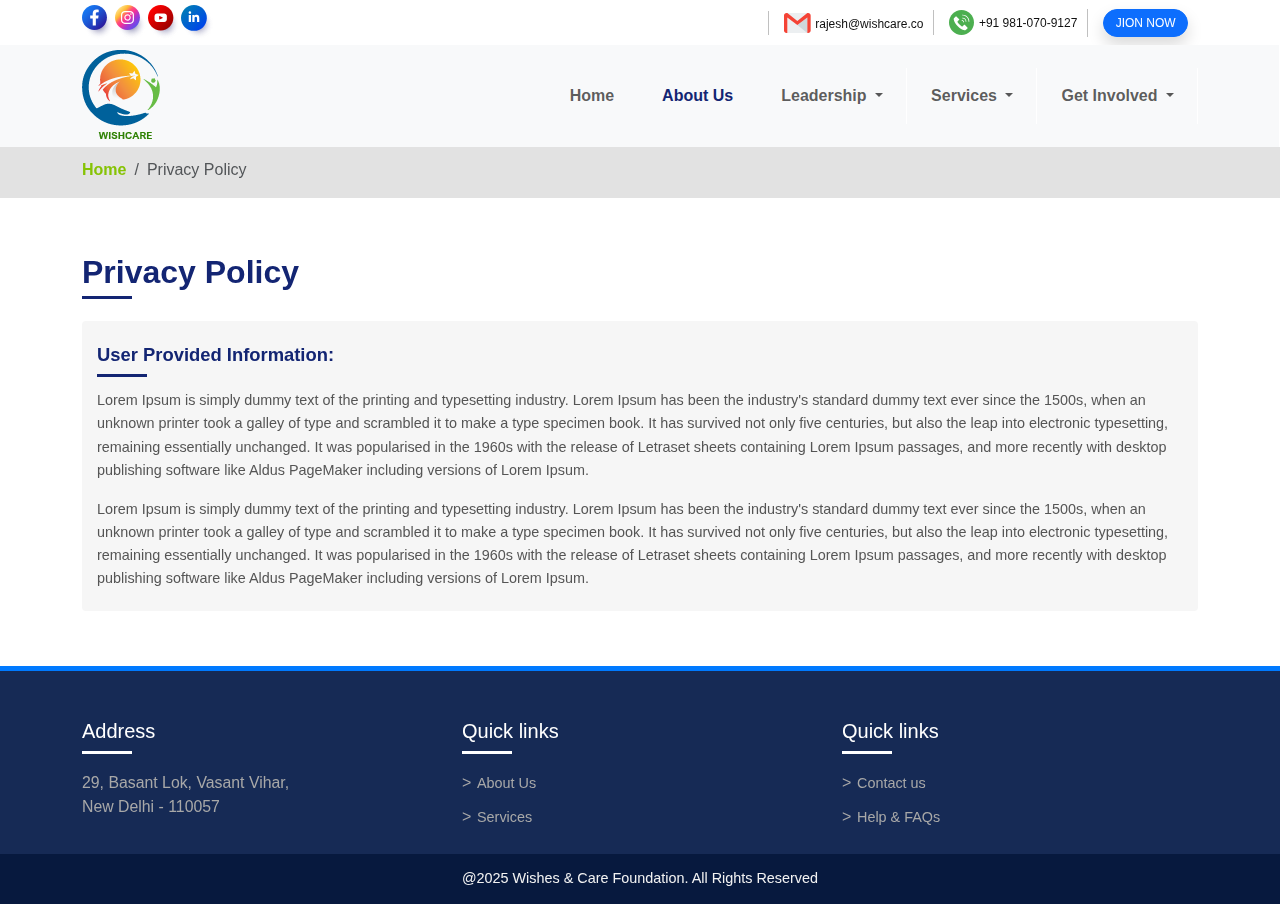
<file: privacy-policy.html>
<!doctype html>
<html lang="en">
  <head>
    <meta charset="utf-8">
    <meta name="viewport" content="width=device-width, initial-scale=1">
    <link href="assets/css/bootstrap.min.css" rel="stylesheet">
    <link href="assets/css/swiper-bundle.min.css" rel="stylesheet">
    <link href="assets/css/style.css" rel="stylesheet" >
    <link rel="icon" type="image/x-icon" href="assets/images/favicon.ico">
  </head>
    <title>Wishcare</title>
  </head>
  <body>
    <section class="topheader">
      <div class="container">
        <div class="row">
          <div class="col-12">
            <div class="topmenu">
                <div>
                  <ul class="socialmedia">
                    <li><a href="">
                      <svg width="33" height="35" viewBox="0 0 33 35" fill="none" xmlns="http://www.w3.org/2000/svg">
                        <path style="mix-blend-mode:multiply" opacity="0.8" d="M16.7155 35C25.289 35 32.2393 28.0498 32.2393 19.4762C32.2393 10.9026 25.289 3.9524 16.7155 3.9524C8.14189 3.9524 1.19165 10.9026 1.19165 19.4762C1.19165 28.0498 8.14189 35 16.7155 35Z" fill="url(#paint0_radial_27_13)"/>
                        <path d="M12.4665 24.933C19.3515 24.933 24.933 19.3515 24.933 12.4665C24.933 5.58144 19.3515 0 12.4665 0C5.58144 0 0 5.58144 0 12.4665C0 19.3515 5.58144 24.933 12.4665 24.933Z" fill="url(#paint1_linear_27_13)"/>
                        <path d="M13.8415 20.3982V13.4532H16.1601L16.5968 10.5793H13.8415V8.7136C13.8226 8.49951 13.8521 8.28392 13.9278 8.08277C14.0035 7.88162 14.1235 7.70005 14.2788 7.55148C14.4341 7.40291 14.6208 7.29114 14.8251 7.22443C15.0294 7.15772 15.246 7.13778 15.4591 7.16608H16.7155V4.70729C15.9789 4.58836 15.2346 4.52348 14.4885 4.51317C12.2185 4.51317 10.7141 5.88815 10.7141 8.37929V10.5685H8.20135V13.4425H10.7356V20.3982H13.8415Z" fill="white"/>
                        <defs>
                        <radialGradient id="paint0_radial_27_13" cx="0" cy="0" r="1" gradientUnits="userSpaceOnUse" gradientTransform="translate(16.7155 19.4762) scale(15.5238)">
                        <stop stop-color="#000057"/>
                        <stop offset="0.39" stop-color="#7575A4" stop-opacity="0.54"/>
                        <stop offset="0.79" stop-color="#D9D9E6" stop-opacity="0.15"/>
                        <stop offset="1" stop-color="white" stop-opacity="0"/>
                        </radialGradient>
                        <linearGradient id="paint1_linear_27_13" x1="3.65044" y1="3.65044" x2="21.2772" y2="21.2772" gradientUnits="userSpaceOnUse">
                        <stop stop-color="#1677F1"/>
                        <stop offset="0.18" stop-color="#186EE9"/>
                        <stop offset="0.46" stop-color="#1D56D3"/>
                        <stop offset="0.82" stop-color="#262FB0"/>
                        <stop offset="1" stop-color="#2B189C"/>
                        </linearGradient>
                        </defs>
                        </svg>
                    </a></li>
                    <li><a href="">
                      <svg width="33" height="35" viewBox="0 0 33 35" fill="none" xmlns="http://www.w3.org/2000/svg">
                        <path style="mix-blend-mode:multiply" opacity="0.8" d="M16.6346 35C25.2081 35 32.1584 28.0498 32.1584 19.4762C32.1584 10.9026 25.2081 3.9524 16.6346 3.9524C8.06101 3.9524 1.11076 10.9026 1.11076 19.4762C1.11076 28.0498 8.06101 35 16.6346 35Z" fill="url(#paint0_radial_27_28)"/>
                        <path d="M12.4665 24.933C19.3515 24.933 24.933 19.3515 24.933 12.4665C24.933 5.58144 19.3515 0 12.4665 0C5.58144 0 0 5.58144 0 12.4665C0 19.3515 5.58144 24.933 12.4665 24.933Z" fill="url(#paint1_linear_27_28)"/>
                        <path d="M15.9012 8.29302C15.7509 8.29302 15.6039 8.33761 15.4789 8.42115C15.3538 8.50469 15.2564 8.62343 15.1988 8.76236C15.1413 8.90128 15.1262 9.05415 15.1556 9.20163C15.1849 9.34911 15.2573 9.48458 15.3636 9.59091C15.47 9.69723 15.6054 9.76964 15.7529 9.79898C15.9004 9.82831 16.0533 9.81326 16.1922 9.75572C16.3311 9.69817 16.4499 9.60072 16.5334 9.4757C16.6169 9.35067 16.6615 9.20368 16.6615 9.05331C16.6615 8.85167 16.5814 8.65828 16.4388 8.5157C16.2963 8.37312 16.1029 8.29302 15.9012 8.29302Z" fill="white"/>
                        <path d="M12.5204 9.26899C11.8876 9.26792 11.2686 9.45468 10.7419 9.80562C10.2153 10.1566 9.80463 10.6559 9.56195 11.2404C9.31927 11.8249 9.25549 12.4682 9.3787 13.089C9.5019 13.7097 9.80655 14.28 10.254 14.7275C10.7016 15.175 11.2718 15.4796 11.8925 15.6028C12.5133 15.726 13.1567 15.6622 13.7411 15.4196C14.3256 15.1769 14.825 14.7662 15.1759 14.2396C15.5268 13.7129 15.7136 13.094 15.7125 12.4611C15.7111 11.6149 15.3743 10.8038 14.776 10.2055C14.1777 9.60718 13.3666 9.27041 12.5204 9.26899ZM12.5204 14.5101C12.1149 14.5112 11.7183 14.3919 11.3806 14.1674C11.0429 13.9429 10.7795 13.6233 10.6236 13.249C10.4676 12.8746 10.4263 12.4625 10.5047 12.0647C10.5832 11.6669 10.7779 11.3013 11.0643 11.0142C11.3506 10.7271 11.7157 10.5314 12.1133 10.4519C12.5109 10.3724 12.9232 10.4126 13.2979 10.5676C13.6726 10.7225 13.9929 10.9851 14.2183 11.3222C14.4437 11.6593 14.564 12.0556 14.564 12.4611C14.564 13.0036 14.3489 13.5239 13.9658 13.9081C13.5827 14.2922 13.0629 14.5087 12.5204 14.5101Z" fill="white"/>
                        <path d="M15.0547 18.9478H9.8729C8.83989 18.9463 7.84968 18.535 7.11974 17.804C6.3898 17.0731 5.97981 16.0823 5.97981 15.0493V9.8729C5.97981 8.83989 6.3898 7.84912 7.11974 7.11817C7.84968 6.38722 8.83989 5.97585 9.8729 5.97442H15.0547C16.0882 5.97585 17.0789 6.38704 17.8097 7.11784C18.5405 7.84863 18.9517 8.8394 18.9532 9.8729V15.0493C18.9517 16.0828 18.5405 17.0736 17.8097 17.8044C17.0789 18.5352 16.0882 18.9463 15.0547 18.9478ZM9.8729 7.19843C9.15786 7.19843 8.47211 7.48247 7.96651 7.98808C7.4609 8.49368 7.17686 9.17943 7.17686 9.89447V15.0709C7.17686 15.7859 7.4609 16.4716 7.96651 16.9773C8.47211 17.4829 9.15786 17.7669 9.8729 17.7669H15.0547C15.7697 17.7669 16.4555 17.4829 16.9611 16.9773C17.4667 16.4716 17.7507 15.7859 17.7507 15.0709V9.89447C17.7507 9.17943 17.4667 8.49368 16.9611 7.98808C16.4555 7.48247 15.7697 7.19843 15.0547 7.19843H9.8729Z" fill="white"/>
                        <defs>
                        <radialGradient id="paint0_radial_27_28" cx="0" cy="0" r="1" gradientUnits="userSpaceOnUse" gradientTransform="translate(16.6346 19.4762) scale(15.5238)">
                        <stop stop-color="#000057"/>
                        <stop offset="0.39" stop-color="#7575A4" stop-opacity="0.54"/>
                        <stop offset="0.79" stop-color="#D9D9E6" stop-opacity="0.15"/>
                        <stop offset="1" stop-color="white" stop-opacity="0"/>
                        </radialGradient>
                        <linearGradient id="paint1_linear_27_28" x1="3.65044" y1="3.65044" x2="21.2772" y2="21.2772" gradientUnits="userSpaceOnUse">
                        <stop stop-color="#FFE185"/>
                        <stop offset="0.21" stop-color="#FFBB36"/>
                        <stop offset="0.38" stop-color="#FF5176"/>
                        <stop offset="0.52" stop-color="#F63395"/>
                        <stop offset="0.74" stop-color="#A436D2"/>
                        <stop offset="1" stop-color="#5F4EED"/>
                        </linearGradient>
                        </defs>
                        </svg>
                        
                    </a></li>
                    <li><a href="#">
                      <svg width="33" height="35" viewBox="0 0 33 35" fill="none" xmlns="http://www.w3.org/2000/svg">
                        <path style="mix-blend-mode:multiply" opacity="0.8" d="M16.9785 35C25.7067 35 32.7823 27.9244 32.7823 19.1962C32.7823 10.468 25.7067 3.39241 16.9785 3.39241C8.25031 3.39241 1.17471 10.468 1.17471 19.1962C1.17471 27.9244 8.25031 35 16.9785 35Z" fill="url(#paint0_radial_30_43)"/>
                        <path d="M12.6913 25.3827C19.7006 25.3827 25.3827 19.7006 25.3827 12.6913C25.3827 5.68211 19.7006 0 12.6913 0C5.68211 0 0 5.68211 0 12.6913C0 19.7006 5.68211 25.3827 12.6913 25.3827Z" fill="url(#paint1_linear_30_43)"/>
                        <path d="M18.8559 11.0775C18.8515 10.3626 18.5645 9.67847 18.0574 9.17451C17.5504 8.67055 16.8645 8.38769 16.1496 8.3877H9.23307C8.51628 8.3877 7.82876 8.67207 7.3214 9.1784C6.81404 9.68474 6.52828 10.3717 6.52682 11.0885V14.3107C6.52828 15.0275 6.81404 15.7144 7.3214 16.2208C7.82876 16.7271 8.51628 17.0115 9.23307 17.0115H16.1496C16.8664 17.0115 17.5539 16.7271 18.0613 16.2208C18.5687 15.7144 18.8544 15.0275 18.8559 14.3107V11.0775ZM14.7883 12.9274L11.6868 14.4644C11.566 14.5303 11.1379 14.4644 11.1379 14.3052V11.1324C11.1379 10.9896 11.5551 10.9018 11.6868 10.9732L14.6565 12.587C14.7828 12.6804 14.92 12.8615 14.7883 12.9274Z" fill="white"/>
                        <defs>
                        <radialGradient id="paint0_radial_30_43" cx="0" cy="0" r="1" gradientUnits="userSpaceOnUse" gradientTransform="translate(16.9785 19.1962) scale(15.8038)">
                        <stop stop-color="#000057"/>
                        <stop offset="0.39" stop-color="#7575A4" stop-opacity="0.54"/>
                        <stop offset="0.79" stop-color="#D9D9E6" stop-opacity="0.15"/>
                        <stop offset="1" stop-color="white" stop-opacity="0"/>
                        </radialGradient>
                        <linearGradient id="paint1_linear_30_43" x1="3.71628" y1="3.71628" x2="21.6609" y2="21.6609" gradientUnits="userSpaceOnUse">
                        <stop stop-color="#FF0000"/>
                        <stop offset="1" stop-color="#9B0000"/>
                        </linearGradient>
                        </defs>
                        </svg>
                    </a></li>
                    <li><a href="#">
                      <svg width="34" height="35" viewBox="0 0 34 35" fill="none" xmlns="http://www.w3.org/2000/svg">
                        <path style="mix-blend-mode:multiply" opacity="0.8" d="M17.3323 35C26.2222 35 33.4289 27.7933 33.4289 18.9034C33.4289 10.0134 26.2222 2.80671 17.3323 2.80671C8.44234 2.80671 1.23563 10.0134 1.23563 18.9034C1.23563 27.7933 8.44234 35 17.3323 35Z" fill="url(#paint0_radial_30_57)"/>
                        <path d="M12.9265 25.853C20.0656 25.853 25.853 20.0656 25.853 12.9265C25.853 5.7874 20.0656 0 12.9265 0C5.7874 0 0 5.7874 0 12.9265C0 20.0656 5.7874 25.853 12.9265 25.853Z" fill="url(#paint1_linear_30_57)"/>
                        <path d="M7.74921 9.91294H9.98563V17.0304H7.74921V9.91294ZM8.86742 6.36262C9.1231 6.36262 9.37302 6.43851 9.58553 6.58068C9.79804 6.72284 9.96358 6.92488 10.0612 7.16121C10.1588 7.39753 10.184 7.6575 10.1337 7.90818C10.0834 8.15887 9.95985 8.38898 9.77867 8.56938C9.59749 8.74978 9.36684 8.87235 9.11594 8.92155C8.86504 8.97075 8.60518 8.94437 8.36928 8.84576C8.13338 8.74715 7.93207 8.58074 7.79082 8.36762C7.64958 8.15449 7.57477 7.90424 7.57588 7.64856C7.57736 7.307 7.71409 6.97992 7.95613 6.73892C8.19818 6.49792 8.52585 6.36262 8.86742 6.36262Z" fill="white"/>
                        <path d="M11.361 9.91294H13.4856V10.8858H13.5136C13.7278 10.5223 14.0362 10.2234 14.4062 10.0207C14.7763 9.81793 15.1942 9.7189 15.6158 9.73403C17.8522 9.73403 18.2772 11.2101 18.2772 13.1334V17.0471H16.0408V13.5807C16.0408 12.7532 16.0407 11.6853 14.889 11.6853C13.7372 11.6853 13.5583 12.5911 13.5583 13.5192V17.0471H11.3219L11.361 9.91294Z" fill="white"/>
                        <defs>
                        <radialGradient id="paint0_radial_30_57" cx="0" cy="0" r="1" gradientUnits="userSpaceOnUse" gradientTransform="translate(17.3323 18.9034) scale(16.0966)">
                        <stop stop-color="#000057"/>
                        <stop offset="0.39" stop-color="#7575A4" stop-opacity="0.54"/>
                        <stop offset="0.79" stop-color="#D9D9E6" stop-opacity="0.15"/>
                        <stop offset="1" stop-color="white" stop-opacity="0"/>
                        </radialGradient>
                        <linearGradient id="paint1_linear_30_57" x1="3.78514" y1="3.78514" x2="22.0623" y2="22.0623" gradientUnits="userSpaceOnUse">
                        <stop stop-color="#007BB8"/>
                        <stop offset="1" stop-color="#0044E9"/>
                        </linearGradient>
                        </defs>
                        </svg>
                        
                    </a></li>
                  </ul>
                </div>
                <div>
                  <ul class="infocontact">
                    <li><svg width="27" height="20" viewBox="0 0 27 20" fill="none" xmlns="http://www.w3.org/2000/svg">
                      <path d="M23.3334 0H3.33337V20H23.3334V0Z" fill="#ECEFF1"/>
                      <path d="M13.3334 12.1033L23.3334 20V4.41L13.3334 12.1033Z" fill="#CFD8DC"/>
                      <path d="M24.1667 0H23.3333L13.3333 7.89667L3.33333 0H2.5C1.12 0 0 1.12 0 2.5V17.5C0 18.88 1.12 20 2.5 20H3.33333V4.41L13.3333 12.1017L23.3333 4.40833V20H24.1667C25.5467 20 26.6667 18.88 26.6667 17.5V2.5C26.6667 1.12 25.5467 0 24.1667 0Z" fill="#F44336"/>
                      </svg>
                      <a href="#">rajesh@wishcare.co</a></li>
                    <li><svg width="25" height="25" viewBox="0 0 25 25" fill="none" xmlns="http://www.w3.org/2000/svg">
                      <path fill-rule="evenodd" clip-rule="evenodd" d="M12.5 0C19.4035 0 24.9999 5.59507 24.9999 12.5017C24.9999 19.4049 19.4035 24.9999 12.5 24.9999C5.59644 24.9999 0 19.4051 0 12.5017C0 5.59507 5.59683 0 12.5 0Z" fill="#4CAF50"/>
                      <path fill-rule="evenodd" clip-rule="evenodd" d="M13.6028 8.41294C13.9948 8.41291 14.3828 8.49008 14.7449 8.64005C15.107 8.79002 15.436 9.00985 15.7131 9.28698C15.9902 9.56412 16.21 9.89313 16.36 10.2552C16.5099 10.6173 16.5871 11.0054 16.587 11.3973C16.5882 11.4977 16.6289 11.5937 16.7003 11.6643C16.7717 11.7349 16.8681 11.7745 16.9685 11.7745C17.0689 11.7745 17.1653 11.7349 17.2367 11.6643C17.3081 11.5937 17.3488 11.4977 17.35 11.3973C17.3495 10.4037 16.9546 9.45089 16.252 8.74833C15.5493 8.04576 14.5965 7.65092 13.6028 7.65059C13.5524 7.65002 13.5024 7.65945 13.4557 7.67835C13.4089 7.69725 13.3664 7.72523 13.3305 7.76068C13.2947 7.79613 13.2662 7.83833 13.2468 7.88486C13.2274 7.93138 13.2174 7.9813 13.2174 8.03171C13.2174 8.08213 13.2274 8.13205 13.2468 8.17857C13.2662 8.2251 13.2947 8.2673 13.3305 8.30275C13.3664 8.3382 13.4089 8.36618 13.4557 8.38508C13.5024 8.40398 13.5524 8.41341 13.6028 8.41284V8.41294ZM13.027 10.8533C12.9766 10.8538 12.9266 10.8444 12.8798 10.8255C12.8331 10.8066 12.7906 10.7786 12.7547 10.7432C12.7189 10.7077 12.6904 10.6655 12.671 10.619C12.6516 10.5725 12.6416 10.5226 12.6416 10.4721C12.6416 10.4217 12.6516 10.3718 12.671 10.3253C12.6904 10.2788 12.7189 10.2366 12.7547 10.2011C12.7906 10.1657 12.8331 10.1377 12.8798 10.1188C12.9266 10.0999 12.9766 10.0904 13.027 10.091C13.2841 10.0909 13.5388 10.1414 13.7764 10.2397C14.014 10.338 14.2298 10.4822 14.4117 10.664C14.5935 10.8458 14.7377 11.0617 14.8361 11.2992C14.9345 11.5368 14.9851 11.7914 14.985 12.0485C14.9839 12.149 14.9432 12.2449 14.8718 12.3155C14.8004 12.3861 14.704 12.4257 14.6036 12.4257C14.5031 12.4257 14.4067 12.3861 14.3353 12.3155C14.2639 12.2449 14.2232 12.149 14.2221 12.0485C14.2221 11.8916 14.1913 11.7362 14.1313 11.5912C14.0712 11.4461 13.9832 11.3144 13.8723 11.2034C13.7613 11.0924 13.6296 11.0043 13.4846 10.9443C13.3396 10.8842 13.1842 10.8533 13.0273 10.8533H13.027ZM15.5087 20.284C14.3037 20.0712 13.1147 19.5185 12.0768 18.8845C10.8762 18.1503 9.75475 17.2352 8.76003 16.2402C7.7653 15.2452 6.84977 14.1245 6.11559 12.9228C5.48219 11.885 4.92794 10.6956 4.71632 9.49131C4.66548 9.22189 4.68081 8.94416 4.761 8.68198C4.84621 8.42247 4.99231 8.18712 5.18708 7.99561L6.77633 6.40679C6.85077 6.33285 6.95142 6.29135 7.05634 6.29135C7.16125 6.29135 7.26191 6.33285 7.33634 6.40679L10.1913 9.26113C10.2651 9.33572 10.3065 9.43641 10.3065 9.54133C10.3065 9.64626 10.2651 9.74695 10.1913 9.82153L8.67399 11.3393C8.56591 11.4466 8.49959 11.5889 8.48693 11.7407C8.47427 11.8925 8.51609 12.0438 8.6049 12.1676C9.19186 12.9787 9.84476 13.74 10.5569 14.4437C11.2602 15.1562 12.0215 15.809 12.8329 16.3954C12.9564 16.4844 13.1077 16.5264 13.2594 16.5138C13.4112 16.5012 13.5534 16.4349 13.6606 16.3267L15.1792 14.8091C15.2158 14.7723 15.2593 14.7432 15.3072 14.7234C15.3552 14.7036 15.4066 14.6935 15.4585 14.6937C15.5636 14.6935 15.6646 14.735 15.7392 14.8091L18.5938 17.6636C18.6676 17.7382 18.7089 17.8389 18.7089 17.9438C18.7089 18.0487 18.6676 18.1493 18.5938 18.2239L17.0045 19.8128C16.8143 20.01 16.5777 20.1564 16.3165 20.2387C16.0552 20.321 15.7775 20.3366 15.5087 20.284ZM13.6028 5.44961C13.5018 5.44961 13.4049 5.40947 13.3334 5.33801C13.262 5.26655 13.2218 5.16964 13.2218 5.06858C13.2218 4.96752 13.262 4.87061 13.3334 4.79915C13.4049 4.72769 13.5018 4.68755 13.6028 4.68755C14.484 4.6875 15.3565 4.86103 16.1706 5.19821C16.9847 5.53539 17.7244 6.02963 18.3475 6.6527C18.9705 7.27577 19.4647 8.01546 19.8019 8.82955C20.1391 9.64364 20.3126 10.5162 20.3126 11.3973C20.3126 11.4985 20.2724 11.5955 20.2008 11.6671C20.1293 11.7386 20.0322 11.7788 19.9311 11.7788C19.8299 11.7788 19.7329 11.7386 19.6613 11.6671C19.5898 11.5955 19.5496 11.4985 19.5496 11.3973C19.5497 9.82002 18.9232 8.30728 17.808 7.19187C16.6928 6.07646 15.1801 5.44975 13.6028 5.44961Z" fill="white"/>
                      </svg>
                      <a href="#">+91 981-070-9127</a></li>
                    <li><a href="#" class="btn btn-sm btn-primary rounded-pill text-white shadow">&nbsp;JION NOW&nbsp;</a></li>
                  </ul>
                </div>
              </div>
          </div>
        </div>
      </div>
    </section>

    <nav class="navbar navbar-expand-lg bg-body-tertiary">
        <div class="container">
          <a class="navbar-brand" href="#"><img src="assets/images/logo.png" class="img-fluid"></a>
          <button class="navbar-toggler" type="button" data-bs-toggle="collapse" data-bs-target="#navbarSupportedContent" aria-controls="navbarSupportedContent" aria-expanded="false" aria-label="Toggle navigation">
            <span class="navbar-toggler-icon"></span>
          </button>
          <div class="collapse navbar-collapse" id="navbarSupportedContent">
            <ul class="navbar-nav ms-auto mb-2 mb-lg-0">
              <li class="nav-item">
                <a class="nav-link" aria-current="page" href="index.html">Home</a>
              </li>
              <li class="nav-item">
                <a class="nav-link active" href="about-us.html">About Us</a>
              </li>
              <li class="nav-item dropdown">
                <a class="nav-link dropdown-toggle" href="#" role="button" data-bs-toggle="dropdown" aria-expanded="false">
                  Leadership
                </a>
                <ul class="dropdown-menu">
                  <li><a class="dropdown-item" href="#">Global Advisor</a></li>
                  <li><a class="dropdown-item" href="#">Leadership</a></li>                  
                </ul>
              </li>

              <li class="nav-item dropdown">
                <a class="nav-link dropdown-toggle" href="#" role="button" data-bs-toggle="dropdown" aria-expanded="false">
                  Services
                </a>
                <ul class="dropdown-menu">
                  <li><a class="dropdown-item" href="services.html">Work Pillars</a></li>
                  <li><a class="dropdown-item" href="#">Knowledge Hub</a></li>                  
                  <li><a class="dropdown-item" href="#">Events</a></li>                  
                </ul>
              </li>

              <li class="nav-item dropdown">
                <a class="nav-link dropdown-toggle" href="#" role="button" data-bs-toggle="dropdown" aria-expanded="false">
                  Get Involved
                </a>
                <ul class="dropdown-menu">
                  <li><a class="dropdown-item" href="#">Volunteers</a></li>
                  <li><a class="dropdown-item" href="#">Interns</a></li>                  
                  <li><a class="dropdown-item" href="#">Partners</a></li>                  
                </ul>
              </li>             
            </ul>
            
          </div>
        </div>
      </nav>
      

    <section class="bg-breadcream">
        <div class="container">
            <div class="row">
                <div class="col-12">
                    <nav aria-label="breadcrumb">
                        <ol class="breadcrumb">
                            <li class="breadcrumb-item"><a href="index.html">Home</a></li>                           
                            <li class="breadcrumb-item active" aria-current="page">Privacy Policy</li>
                        </ol>
                        </nav>
                </div>
            </div>
        </div>
    </section>  


    <section class="aboutus pad50">
        <div class="container">
            <div class="row">
                <div class="col-sm-12">
                    <div class="heading underline">Privacy Policy</div>
                </div>

                <div class="col-12">
                    <div class="privacyDiv">
                        <div class="subHeading">User Provided Information:</div>

                        <p>Lorem Ipsum is simply dummy text of the printing and typesetting industry. Lorem Ipsum has been the industry's standard dummy text ever since the 1500s, when an unknown printer took a galley of type and scrambled it to make a type specimen book. It has survived not only five centuries, but also the leap into electronic typesetting, remaining essentially unchanged. It was popularised in the 1960s with the release of Letraset sheets containing Lorem Ipsum passages, and more recently with desktop publishing software like Aldus PageMaker including versions of Lorem Ipsum.</p>

                        <p>Lorem Ipsum is simply dummy text of the printing and typesetting industry. Lorem Ipsum has been the industry's standard dummy text ever since the 1500s, when an unknown printer took a galley of type and scrambled it to make a type specimen book. It has survived not only five centuries, but also the leap into electronic typesetting, remaining essentially unchanged. It was popularised in the 1960s with the release of Letraset sheets containing Lorem Ipsum passages, and more recently with desktop publishing software like Aldus PageMaker including versions of Lorem Ipsum.</p>
                    
                   
                    </div>
                </div>
            </div>
        </div>
    </section>


    

    


    

     


   


      <section class="footer-section">
        <div class="container">
            <div class="row">
                <div class="col-lg-4 col-md-4 col-sm-6">
                    <div class="footer-heading">
                        Address
                    </div>
                    <address class="address">
                        29, Basant Lok, Vasant Vihar,<span></span> New Delhi - 110057
                    </address>
                </div>

                <div class="col-lg-4 col-md-4 col-sm-6">
                    <div class="footer-heading">
                        Quick links
                    </div>
                    <ul class="footer-links">
                        <li><a href="about-us.html">About Us</a></li>
                        <li><a href="">Services</a></li>
                    </ul>
                </div>

                <div class="col-lg-4 col-md-4 col-sm-6">
                    <div class="footer-heading">
                        Quick links
                    </div>
                    <ul class="footer-links">
                        <li><a href="contactus.html">Contact us</a></li>
                        <li><a href="faq.html">Help & FAQs</a></li>
                    </ul>
                </div>
            </div>
        </div>
      </section>

      <section class="copyright-section">
        <div class="container">
            <div class="row">
                <div class="col-12">
                    <p>@2025 Wishes & Care Foundation. All Rights Reserved</p>
                </div>
            </div>
        </div>
      </section>
     <script src="assets/js/bootstrap.bundle.min.js"></script>       
  </body>
</html>
</file>
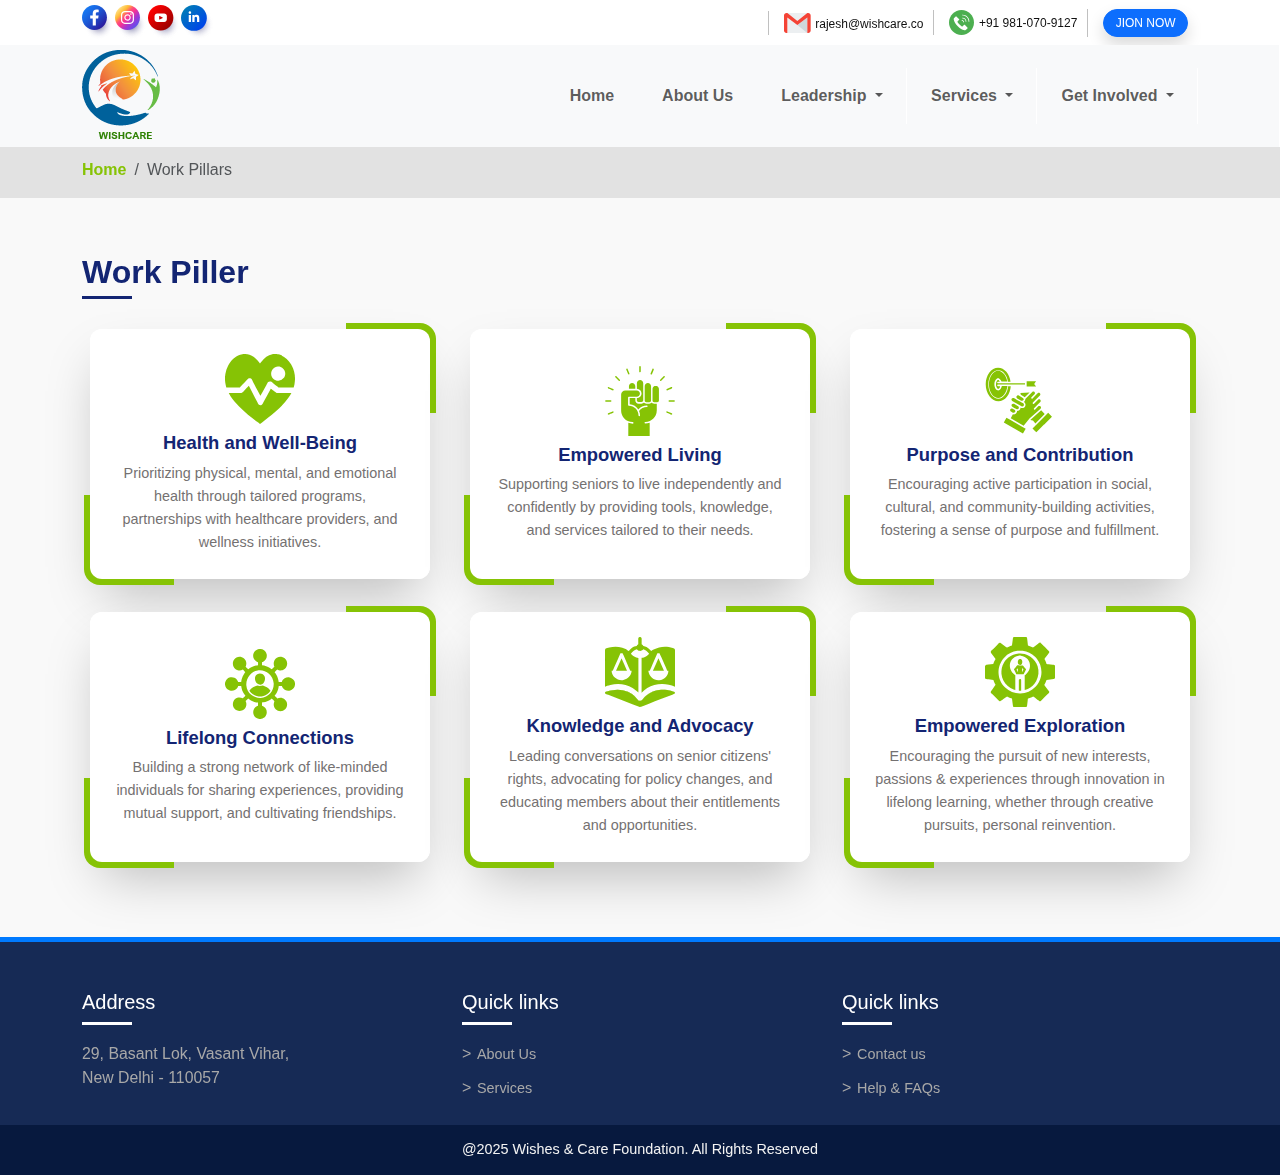
<file: services.html>
<!doctype html>
<html lang="en">
  <head>
    <meta charset="utf-8">
    <meta name="viewport" content="width=device-width, initial-scale=1">
    <link href="assets/css/bootstrap.min.css" rel="stylesheet">
    <link href="assets/css/swiper-bundle.min.css" rel="stylesheet">
    <link href="assets/css/style.css" rel="stylesheet" >
    <link rel="icon" type="image/x-icon" href="assets/images/favicon.ico">
  </head>
    <title>Wishcare</title>
  </head>
  <body>
    <section class="topheader">
      <div class="container">
        <div class="row">
          <div class="col-12">
            <div class="topmenu">
                <div>
                  <ul class="socialmedia">
                    <li><a href="">
                      <svg width="33" height="35" viewBox="0 0 33 35" fill="none" xmlns="http://www.w3.org/2000/svg">
                        <path style="mix-blend-mode:multiply" opacity="0.8" d="M16.7155 35C25.289 35 32.2393 28.0498 32.2393 19.4762C32.2393 10.9026 25.289 3.9524 16.7155 3.9524C8.14189 3.9524 1.19165 10.9026 1.19165 19.4762C1.19165 28.0498 8.14189 35 16.7155 35Z" fill="url(#paint0_radial_27_13)"/>
                        <path d="M12.4665 24.933C19.3515 24.933 24.933 19.3515 24.933 12.4665C24.933 5.58144 19.3515 0 12.4665 0C5.58144 0 0 5.58144 0 12.4665C0 19.3515 5.58144 24.933 12.4665 24.933Z" fill="url(#paint1_linear_27_13)"/>
                        <path d="M13.8415 20.3982V13.4532H16.1601L16.5968 10.5793H13.8415V8.7136C13.8226 8.49951 13.8521 8.28392 13.9278 8.08277C14.0035 7.88162 14.1235 7.70005 14.2788 7.55148C14.4341 7.40291 14.6208 7.29114 14.8251 7.22443C15.0294 7.15772 15.246 7.13778 15.4591 7.16608H16.7155V4.70729C15.9789 4.58836 15.2346 4.52348 14.4885 4.51317C12.2185 4.51317 10.7141 5.88815 10.7141 8.37929V10.5685H8.20135V13.4425H10.7356V20.3982H13.8415Z" fill="white"/>
                        <defs>
                        <radialGradient id="paint0_radial_27_13" cx="0" cy="0" r="1" gradientUnits="userSpaceOnUse" gradientTransform="translate(16.7155 19.4762) scale(15.5238)">
                        <stop stop-color="#000057"/>
                        <stop offset="0.39" stop-color="#7575A4" stop-opacity="0.54"/>
                        <stop offset="0.79" stop-color="#D9D9E6" stop-opacity="0.15"/>
                        <stop offset="1" stop-color="white" stop-opacity="0"/>
                        </radialGradient>
                        <linearGradient id="paint1_linear_27_13" x1="3.65044" y1="3.65044" x2="21.2772" y2="21.2772" gradientUnits="userSpaceOnUse">
                        <stop stop-color="#1677F1"/>
                        <stop offset="0.18" stop-color="#186EE9"/>
                        <stop offset="0.46" stop-color="#1D56D3"/>
                        <stop offset="0.82" stop-color="#262FB0"/>
                        <stop offset="1" stop-color="#2B189C"/>
                        </linearGradient>
                        </defs>
                        </svg>
                    </a></li>
                    <li><a href="">
                      <svg width="33" height="35" viewBox="0 0 33 35" fill="none" xmlns="http://www.w3.org/2000/svg">
                        <path style="mix-blend-mode:multiply" opacity="0.8" d="M16.6346 35C25.2081 35 32.1584 28.0498 32.1584 19.4762C32.1584 10.9026 25.2081 3.9524 16.6346 3.9524C8.06101 3.9524 1.11076 10.9026 1.11076 19.4762C1.11076 28.0498 8.06101 35 16.6346 35Z" fill="url(#paint0_radial_27_28)"/>
                        <path d="M12.4665 24.933C19.3515 24.933 24.933 19.3515 24.933 12.4665C24.933 5.58144 19.3515 0 12.4665 0C5.58144 0 0 5.58144 0 12.4665C0 19.3515 5.58144 24.933 12.4665 24.933Z" fill="url(#paint1_linear_27_28)"/>
                        <path d="M15.9012 8.29302C15.7509 8.29302 15.6039 8.33761 15.4789 8.42115C15.3538 8.50469 15.2564 8.62343 15.1988 8.76236C15.1413 8.90128 15.1262 9.05415 15.1556 9.20163C15.1849 9.34911 15.2573 9.48458 15.3636 9.59091C15.47 9.69723 15.6054 9.76964 15.7529 9.79898C15.9004 9.82831 16.0533 9.81326 16.1922 9.75572C16.3311 9.69817 16.4499 9.60072 16.5334 9.4757C16.6169 9.35067 16.6615 9.20368 16.6615 9.05331C16.6615 8.85167 16.5814 8.65828 16.4388 8.5157C16.2963 8.37312 16.1029 8.29302 15.9012 8.29302Z" fill="white"/>
                        <path d="M12.5204 9.26899C11.8876 9.26792 11.2686 9.45468 10.7419 9.80562C10.2153 10.1566 9.80463 10.6559 9.56195 11.2404C9.31927 11.8249 9.25549 12.4682 9.3787 13.089C9.5019 13.7097 9.80655 14.28 10.254 14.7275C10.7016 15.175 11.2718 15.4796 11.8925 15.6028C12.5133 15.726 13.1567 15.6622 13.7411 15.4196C14.3256 15.1769 14.825 14.7662 15.1759 14.2396C15.5268 13.7129 15.7136 13.094 15.7125 12.4611C15.7111 11.6149 15.3743 10.8038 14.776 10.2055C14.1777 9.60718 13.3666 9.27041 12.5204 9.26899ZM12.5204 14.5101C12.1149 14.5112 11.7183 14.3919 11.3806 14.1674C11.0429 13.9429 10.7795 13.6233 10.6236 13.249C10.4676 12.8746 10.4263 12.4625 10.5047 12.0647C10.5832 11.6669 10.7779 11.3013 11.0643 11.0142C11.3506 10.7271 11.7157 10.5314 12.1133 10.4519C12.5109 10.3724 12.9232 10.4126 13.2979 10.5676C13.6726 10.7225 13.9929 10.9851 14.2183 11.3222C14.4437 11.6593 14.564 12.0556 14.564 12.4611C14.564 13.0036 14.3489 13.5239 13.9658 13.9081C13.5827 14.2922 13.0629 14.5087 12.5204 14.5101Z" fill="white"/>
                        <path d="M15.0547 18.9478H9.8729C8.83989 18.9463 7.84968 18.535 7.11974 17.804C6.3898 17.0731 5.97981 16.0823 5.97981 15.0493V9.8729C5.97981 8.83989 6.3898 7.84912 7.11974 7.11817C7.84968 6.38722 8.83989 5.97585 9.8729 5.97442H15.0547C16.0882 5.97585 17.0789 6.38704 17.8097 7.11784C18.5405 7.84863 18.9517 8.8394 18.9532 9.8729V15.0493C18.9517 16.0828 18.5405 17.0736 17.8097 17.8044C17.0789 18.5352 16.0882 18.9463 15.0547 18.9478ZM9.8729 7.19843C9.15786 7.19843 8.47211 7.48247 7.96651 7.98808C7.4609 8.49368 7.17686 9.17943 7.17686 9.89447V15.0709C7.17686 15.7859 7.4609 16.4716 7.96651 16.9773C8.47211 17.4829 9.15786 17.7669 9.8729 17.7669H15.0547C15.7697 17.7669 16.4555 17.4829 16.9611 16.9773C17.4667 16.4716 17.7507 15.7859 17.7507 15.0709V9.89447C17.7507 9.17943 17.4667 8.49368 16.9611 7.98808C16.4555 7.48247 15.7697 7.19843 15.0547 7.19843H9.8729Z" fill="white"/>
                        <defs>
                        <radialGradient id="paint0_radial_27_28" cx="0" cy="0" r="1" gradientUnits="userSpaceOnUse" gradientTransform="translate(16.6346 19.4762) scale(15.5238)">
                        <stop stop-color="#000057"/>
                        <stop offset="0.39" stop-color="#7575A4" stop-opacity="0.54"/>
                        <stop offset="0.79" stop-color="#D9D9E6" stop-opacity="0.15"/>
                        <stop offset="1" stop-color="white" stop-opacity="0"/>
                        </radialGradient>
                        <linearGradient id="paint1_linear_27_28" x1="3.65044" y1="3.65044" x2="21.2772" y2="21.2772" gradientUnits="userSpaceOnUse">
                        <stop stop-color="#FFE185"/>
                        <stop offset="0.21" stop-color="#FFBB36"/>
                        <stop offset="0.38" stop-color="#FF5176"/>
                        <stop offset="0.52" stop-color="#F63395"/>
                        <stop offset="0.74" stop-color="#A436D2"/>
                        <stop offset="1" stop-color="#5F4EED"/>
                        </linearGradient>
                        </defs>
                        </svg>
                        
                    </a></li>
                    <li><a href="#">
                      <svg width="33" height="35" viewBox="0 0 33 35" fill="none" xmlns="http://www.w3.org/2000/svg">
                        <path style="mix-blend-mode:multiply" opacity="0.8" d="M16.9785 35C25.7067 35 32.7823 27.9244 32.7823 19.1962C32.7823 10.468 25.7067 3.39241 16.9785 3.39241C8.25031 3.39241 1.17471 10.468 1.17471 19.1962C1.17471 27.9244 8.25031 35 16.9785 35Z" fill="url(#paint0_radial_30_43)"/>
                        <path d="M12.6913 25.3827C19.7006 25.3827 25.3827 19.7006 25.3827 12.6913C25.3827 5.68211 19.7006 0 12.6913 0C5.68211 0 0 5.68211 0 12.6913C0 19.7006 5.68211 25.3827 12.6913 25.3827Z" fill="url(#paint1_linear_30_43)"/>
                        <path d="M18.8559 11.0775C18.8515 10.3626 18.5645 9.67847 18.0574 9.17451C17.5504 8.67055 16.8645 8.38769 16.1496 8.3877H9.23307C8.51628 8.3877 7.82876 8.67207 7.3214 9.1784C6.81404 9.68474 6.52828 10.3717 6.52682 11.0885V14.3107C6.52828 15.0275 6.81404 15.7144 7.3214 16.2208C7.82876 16.7271 8.51628 17.0115 9.23307 17.0115H16.1496C16.8664 17.0115 17.5539 16.7271 18.0613 16.2208C18.5687 15.7144 18.8544 15.0275 18.8559 14.3107V11.0775ZM14.7883 12.9274L11.6868 14.4644C11.566 14.5303 11.1379 14.4644 11.1379 14.3052V11.1324C11.1379 10.9896 11.5551 10.9018 11.6868 10.9732L14.6565 12.587C14.7828 12.6804 14.92 12.8615 14.7883 12.9274Z" fill="white"/>
                        <defs>
                        <radialGradient id="paint0_radial_30_43" cx="0" cy="0" r="1" gradientUnits="userSpaceOnUse" gradientTransform="translate(16.9785 19.1962) scale(15.8038)">
                        <stop stop-color="#000057"/>
                        <stop offset="0.39" stop-color="#7575A4" stop-opacity="0.54"/>
                        <stop offset="0.79" stop-color="#D9D9E6" stop-opacity="0.15"/>
                        <stop offset="1" stop-color="white" stop-opacity="0"/>
                        </radialGradient>
                        <linearGradient id="paint1_linear_30_43" x1="3.71628" y1="3.71628" x2="21.6609" y2="21.6609" gradientUnits="userSpaceOnUse">
                        <stop stop-color="#FF0000"/>
                        <stop offset="1" stop-color="#9B0000"/>
                        </linearGradient>
                        </defs>
                        </svg>
                    </a></li>
                    <li><a href="#">
                      <svg width="34" height="35" viewBox="0 0 34 35" fill="none" xmlns="http://www.w3.org/2000/svg">
                        <path style="mix-blend-mode:multiply" opacity="0.8" d="M17.3323 35C26.2222 35 33.4289 27.7933 33.4289 18.9034C33.4289 10.0134 26.2222 2.80671 17.3323 2.80671C8.44234 2.80671 1.23563 10.0134 1.23563 18.9034C1.23563 27.7933 8.44234 35 17.3323 35Z" fill="url(#paint0_radial_30_57)"/>
                        <path d="M12.9265 25.853C20.0656 25.853 25.853 20.0656 25.853 12.9265C25.853 5.7874 20.0656 0 12.9265 0C5.7874 0 0 5.7874 0 12.9265C0 20.0656 5.7874 25.853 12.9265 25.853Z" fill="url(#paint1_linear_30_57)"/>
                        <path d="M7.74921 9.91294H9.98563V17.0304H7.74921V9.91294ZM8.86742 6.36262C9.1231 6.36262 9.37302 6.43851 9.58553 6.58068C9.79804 6.72284 9.96358 6.92488 10.0612 7.16121C10.1588 7.39753 10.184 7.6575 10.1337 7.90818C10.0834 8.15887 9.95985 8.38898 9.77867 8.56938C9.59749 8.74978 9.36684 8.87235 9.11594 8.92155C8.86504 8.97075 8.60518 8.94437 8.36928 8.84576C8.13338 8.74715 7.93207 8.58074 7.79082 8.36762C7.64958 8.15449 7.57477 7.90424 7.57588 7.64856C7.57736 7.307 7.71409 6.97992 7.95613 6.73892C8.19818 6.49792 8.52585 6.36262 8.86742 6.36262Z" fill="white"/>
                        <path d="M11.361 9.91294H13.4856V10.8858H13.5136C13.7278 10.5223 14.0362 10.2234 14.4062 10.0207C14.7763 9.81793 15.1942 9.7189 15.6158 9.73403C17.8522 9.73403 18.2772 11.2101 18.2772 13.1334V17.0471H16.0408V13.5807C16.0408 12.7532 16.0407 11.6853 14.889 11.6853C13.7372 11.6853 13.5583 12.5911 13.5583 13.5192V17.0471H11.3219L11.361 9.91294Z" fill="white"/>
                        <defs>
                        <radialGradient id="paint0_radial_30_57" cx="0" cy="0" r="1" gradientUnits="userSpaceOnUse" gradientTransform="translate(17.3323 18.9034) scale(16.0966)">
                        <stop stop-color="#000057"/>
                        <stop offset="0.39" stop-color="#7575A4" stop-opacity="0.54"/>
                        <stop offset="0.79" stop-color="#D9D9E6" stop-opacity="0.15"/>
                        <stop offset="1" stop-color="white" stop-opacity="0"/>
                        </radialGradient>
                        <linearGradient id="paint1_linear_30_57" x1="3.78514" y1="3.78514" x2="22.0623" y2="22.0623" gradientUnits="userSpaceOnUse">
                        <stop stop-color="#007BB8"/>
                        <stop offset="1" stop-color="#0044E9"/>
                        </linearGradient>
                        </defs>
                        </svg>
                        
                    </a></li>
                  </ul>
                </div>
                <div>
                  <ul class="infocontact">
                    <li><svg width="27" height="20" viewBox="0 0 27 20" fill="none" xmlns="http://www.w3.org/2000/svg">
                      <path d="M23.3334 0H3.33337V20H23.3334V0Z" fill="#ECEFF1"/>
                      <path d="M13.3334 12.1033L23.3334 20V4.41L13.3334 12.1033Z" fill="#CFD8DC"/>
                      <path d="M24.1667 0H23.3333L13.3333 7.89667L3.33333 0H2.5C1.12 0 0 1.12 0 2.5V17.5C0 18.88 1.12 20 2.5 20H3.33333V4.41L13.3333 12.1017L23.3333 4.40833V20H24.1667C25.5467 20 26.6667 18.88 26.6667 17.5V2.5C26.6667 1.12 25.5467 0 24.1667 0Z" fill="#F44336"/>
                      </svg>
                      <a href="#">rajesh@wishcare.co</a></li>
                    <li><svg width="25" height="25" viewBox="0 0 25 25" fill="none" xmlns="http://www.w3.org/2000/svg">
                      <path fill-rule="evenodd" clip-rule="evenodd" d="M12.5 0C19.4035 0 24.9999 5.59507 24.9999 12.5017C24.9999 19.4049 19.4035 24.9999 12.5 24.9999C5.59644 24.9999 0 19.4051 0 12.5017C0 5.59507 5.59683 0 12.5 0Z" fill="#4CAF50"/>
                      <path fill-rule="evenodd" clip-rule="evenodd" d="M13.6028 8.41294C13.9948 8.41291 14.3828 8.49008 14.7449 8.64005C15.107 8.79002 15.436 9.00985 15.7131 9.28698C15.9902 9.56412 16.21 9.89313 16.36 10.2552C16.5099 10.6173 16.5871 11.0054 16.587 11.3973C16.5882 11.4977 16.6289 11.5937 16.7003 11.6643C16.7717 11.7349 16.8681 11.7745 16.9685 11.7745C17.0689 11.7745 17.1653 11.7349 17.2367 11.6643C17.3081 11.5937 17.3488 11.4977 17.35 11.3973C17.3495 10.4037 16.9546 9.45089 16.252 8.74833C15.5493 8.04576 14.5965 7.65092 13.6028 7.65059C13.5524 7.65002 13.5024 7.65945 13.4557 7.67835C13.4089 7.69725 13.3664 7.72523 13.3305 7.76068C13.2947 7.79613 13.2662 7.83833 13.2468 7.88486C13.2274 7.93138 13.2174 7.9813 13.2174 8.03171C13.2174 8.08213 13.2274 8.13205 13.2468 8.17857C13.2662 8.2251 13.2947 8.2673 13.3305 8.30275C13.3664 8.3382 13.4089 8.36618 13.4557 8.38508C13.5024 8.40398 13.5524 8.41341 13.6028 8.41284V8.41294ZM13.027 10.8533C12.9766 10.8538 12.9266 10.8444 12.8798 10.8255C12.8331 10.8066 12.7906 10.7786 12.7547 10.7432C12.7189 10.7077 12.6904 10.6655 12.671 10.619C12.6516 10.5725 12.6416 10.5226 12.6416 10.4721C12.6416 10.4217 12.6516 10.3718 12.671 10.3253C12.6904 10.2788 12.7189 10.2366 12.7547 10.2011C12.7906 10.1657 12.8331 10.1377 12.8798 10.1188C12.9266 10.0999 12.9766 10.0904 13.027 10.091C13.2841 10.0909 13.5388 10.1414 13.7764 10.2397C14.014 10.338 14.2298 10.4822 14.4117 10.664C14.5935 10.8458 14.7377 11.0617 14.8361 11.2992C14.9345 11.5368 14.9851 11.7914 14.985 12.0485C14.9839 12.149 14.9432 12.2449 14.8718 12.3155C14.8004 12.3861 14.704 12.4257 14.6036 12.4257C14.5031 12.4257 14.4067 12.3861 14.3353 12.3155C14.2639 12.2449 14.2232 12.149 14.2221 12.0485C14.2221 11.8916 14.1913 11.7362 14.1313 11.5912C14.0712 11.4461 13.9832 11.3144 13.8723 11.2034C13.7613 11.0924 13.6296 11.0043 13.4846 10.9443C13.3396 10.8842 13.1842 10.8533 13.0273 10.8533H13.027ZM15.5087 20.284C14.3037 20.0712 13.1147 19.5185 12.0768 18.8845C10.8762 18.1503 9.75475 17.2352 8.76003 16.2402C7.7653 15.2452 6.84977 14.1245 6.11559 12.9228C5.48219 11.885 4.92794 10.6956 4.71632 9.49131C4.66548 9.22189 4.68081 8.94416 4.761 8.68198C4.84621 8.42247 4.99231 8.18712 5.18708 7.99561L6.77633 6.40679C6.85077 6.33285 6.95142 6.29135 7.05634 6.29135C7.16125 6.29135 7.26191 6.33285 7.33634 6.40679L10.1913 9.26113C10.2651 9.33572 10.3065 9.43641 10.3065 9.54133C10.3065 9.64626 10.2651 9.74695 10.1913 9.82153L8.67399 11.3393C8.56591 11.4466 8.49959 11.5889 8.48693 11.7407C8.47427 11.8925 8.51609 12.0438 8.6049 12.1676C9.19186 12.9787 9.84476 13.74 10.5569 14.4437C11.2602 15.1562 12.0215 15.809 12.8329 16.3954C12.9564 16.4844 13.1077 16.5264 13.2594 16.5138C13.4112 16.5012 13.5534 16.4349 13.6606 16.3267L15.1792 14.8091C15.2158 14.7723 15.2593 14.7432 15.3072 14.7234C15.3552 14.7036 15.4066 14.6935 15.4585 14.6937C15.5636 14.6935 15.6646 14.735 15.7392 14.8091L18.5938 17.6636C18.6676 17.7382 18.7089 17.8389 18.7089 17.9438C18.7089 18.0487 18.6676 18.1493 18.5938 18.2239L17.0045 19.8128C16.8143 20.01 16.5777 20.1564 16.3165 20.2387C16.0552 20.321 15.7775 20.3366 15.5087 20.284ZM13.6028 5.44961C13.5018 5.44961 13.4049 5.40947 13.3334 5.33801C13.262 5.26655 13.2218 5.16964 13.2218 5.06858C13.2218 4.96752 13.262 4.87061 13.3334 4.79915C13.4049 4.72769 13.5018 4.68755 13.6028 4.68755C14.484 4.6875 15.3565 4.86103 16.1706 5.19821C16.9847 5.53539 17.7244 6.02963 18.3475 6.6527C18.9705 7.27577 19.4647 8.01546 19.8019 8.82955C20.1391 9.64364 20.3126 10.5162 20.3126 11.3973C20.3126 11.4985 20.2724 11.5955 20.2008 11.6671C20.1293 11.7386 20.0322 11.7788 19.9311 11.7788C19.8299 11.7788 19.7329 11.7386 19.6613 11.6671C19.5898 11.5955 19.5496 11.4985 19.5496 11.3973C19.5497 9.82002 18.9232 8.30728 17.808 7.19187C16.6928 6.07646 15.1801 5.44975 13.6028 5.44961Z" fill="white"/>
                      </svg>
                      <a href="#">+91 981-070-9127</a></li>
                    <li><a href="#" class="btn btn-sm btn-primary rounded-pill text-white shadow">&nbsp;JION NOW&nbsp;</a></li>
                  </ul>
                </div>
              </div>
          </div>
        </div>
      </div>
    </section>

    <nav class="navbar navbar-expand-lg bg-body-tertiary">
        <div class="container">
          <a class="navbar-brand" href="#"><img src="assets/images/logo.png" class="img-fluid"></a>
          <button class="navbar-toggler" type="button" data-bs-toggle="collapse" data-bs-target="#navbarSupportedContent" aria-controls="navbarSupportedContent" aria-expanded="false" aria-label="Toggle navigation">
            <span class="navbar-toggler-icon"></span>
          </button>
          <div class="collapse navbar-collapse" id="navbarSupportedContent">
            <ul class="navbar-nav ms-auto mb-2 mb-lg-0">
              <li class="nav-item">
                <a class="nav-link" aria-current="page" href="index.html">Home</a>
              </li>
              <li class="nav-item">
                <a class="nav-link" href="about-us.html">About Us</a>
              </li>
              <li class="nav-item dropdown">
                <a class="nav-link dropdown-toggle" href="#" role="button" data-bs-toggle="dropdown" aria-expanded="false">
                  Leadership
                </a>
                <ul class="dropdown-menu">
                  <li><a class="dropdown-item" href="#">Global Advisor</a></li>
                  <li><a class="dropdown-item" href="#">Leadership</a></li>                  
                </ul>
              </li>

              <li class="nav-item dropdown">
                <a class="nav-link dropdown-toggle" href="#" role="button" data-bs-toggle="dropdown" aria-expanded="false">
                  Services
                </a>
                <ul class="dropdown-menu">
                  <li><a class="dropdown-item active" href="services.html">Work Pillars</a></li>
                  <li><a class="dropdown-item" href="#">Knowledge Hub</a></li>                  
                  <li><a class="dropdown-item" href="#">Events</a></li>                  
                </ul>
              </li>

              <li class="nav-item dropdown">
                <a class="nav-link dropdown-toggle" href="#" role="button" data-bs-toggle="dropdown" aria-expanded="false">
                  Get Involved
                </a>
                <ul class="dropdown-menu">
                  <li><a class="dropdown-item" href="#">Volunteers</a></li>
                  <li><a class="dropdown-item" href="#">Interns</a></li>                  
                  <li><a class="dropdown-item" href="#">Partners</a></li>                  
                </ul>
              </li>             
            </ul>
            
          </div>
        </div>
      </nav>
      

    <section class="bg-breadcream">
        <div class="container">
            <div class="row">
                <div class="col-12">
                    <nav aria-label="breadcrumb">
                        <ol class="breadcrumb">
                            <li class="breadcrumb-item"><a href="index.html">Home</a></li>                           
                            <li class="breadcrumb-item active" aria-current="page">Work Pillars</li>
                        </ol>
                        </nav>
                </div>
            </div>
        </div>
    </section>  


    <section class="ourteams-section section pad50">
        <div class="container">
            <div class="row">
              <div class="col-12">
                <div class="heading underline">Work Piller</div>
              </div>
                <!-- <div class="col-12">
                    <img src="assets/images/workpiller.svg" alt="" class="img-fluid mx-auto d-block">
                </div> -->

                <div class="col-lg-4">

                  <div class="pillerBox"> 
                    <div class="bgwhite">    
                      <img src="assets/images/health_and_well-being.svg"  class="img-fluid mx-auto d-block">            
                     <strong>Health and Well-Being</strong>
                     <p>Prioritizing physical, mental, and emotional health through tailored programs, partnerships with healthcare providers, and wellness initiatives.</p>
                    </div>
                  </div>
                </div>

                <div class="col-lg-4">
                  <div class="pillerBox">  
                    <div class="bgwhite">  
                      <img src="assets/images/empowerment.svg" class="img-fluid mx-auto d-block">             
                     <strong>Empowered Living</strong>
                     <p>Supporting seniors to live independently and confidently by providing tools, knowledge, and services tailored to their needs.</p>
                    </div> 
                  </div>
                </div>

                <div class="col-lg-4">
                  <div class="pillerBox">
                    <div class="bgwhite"> 
                      <img src="assets/images/mission02.svg" class="img-fluid mx-auto d-block">                    
                     <strong>Purpose and Contribution</strong>
                     <p>Encouraging active participation in social, cultural, and community-building activities, fostering a sense of purpose and fulfillment.</p>
                    </div>
                  </div>
                </div>

                <div class="col-lg-4">
                  <div class="pillerBox">   
                    <div class="bgwhite">      
                     <img src="assets/images/lifelong_connections.svg" class="img-fluid mx-auto d-block">           
                     <strong>Lifelong Connections</strong>
                     <p>Building a strong network of like-minded individuals for sharing experiences, providing mutual support, and cultivating friendships.</p>
                    </div>
                  </div>
                </div>

                <div class="col-lg-4">
                  <div class="pillerBox">     
                    <div class="bgwhite">  
                      <img src="assets/images/knowledge_and_advocacy.svg" class="img-fluid mx-auto d-block">            
                     <strong>Knowledge and Advocacy</strong>
                     <p>Leading conversations on senior citizens' rights, advocating for policy changes, and educating members about their entitlements and opportunities.</p>
                    </div>
                  </div>
                </div>

                <div class="col-lg-4">
                  <div class="pillerBox">    
                    <div class="bgwhite">     
                      <img src="assets/images/empowered_exploration.svg" class="img-fluid mx-auto d-block">           
                     <strong>Empowered Exploration</strong>
                     <p>Encouraging the pursuit of new interests, passions & experiences through innovation in lifelong learning, whether through creative pursuits, personal reinvention.</p>
                    </div>
                  </div>
                </div>



            </div>
        </div>
      </section> 


      <section class="footer-section">
        <div class="container">
            <div class="row">
                <div class="col-lg-4 col-md-4 col-sm-6">
                    <div class="footer-heading">
                        Address
                    </div>
                    <address class="address">
                        29, Basant Lok, Vasant Vihar,<span></span> New Delhi - 110057
                    </address>
                </div>

                <div class="col-lg-4 col-md-4 col-sm-6">
                    <div class="footer-heading">
                        Quick links
                    </div>
                    <ul class="footer-links">
                        <li><a href="about-us.html">About Us</a></li>
                        <li><a href="">Services</a></li>
                    </ul>
                </div>

                <div class="col-lg-4 col-md-4 col-sm-6">
                    <div class="footer-heading">
                        Quick links
                    </div>
                    <ul class="footer-links">
                        <li><a href="contactus.html">Contact us</a></li>
                        <li><a href="faq.html">Help & FAQs</a></li>
                    </ul>
                </div>
            </div>
        </div>
      </section>

      <section class="copyright-section">
        <div class="container">
            <div class="row">
                <div class="col-12">
                    <p>@2025 Wishes & Care Foundation. All Rights Reserved</p>
                </div>
            </div>
        </div>
      </section>
     <script src="assets/js/bootstrap.bundle.min.js"></script>       
  </body>
</html>
</file>
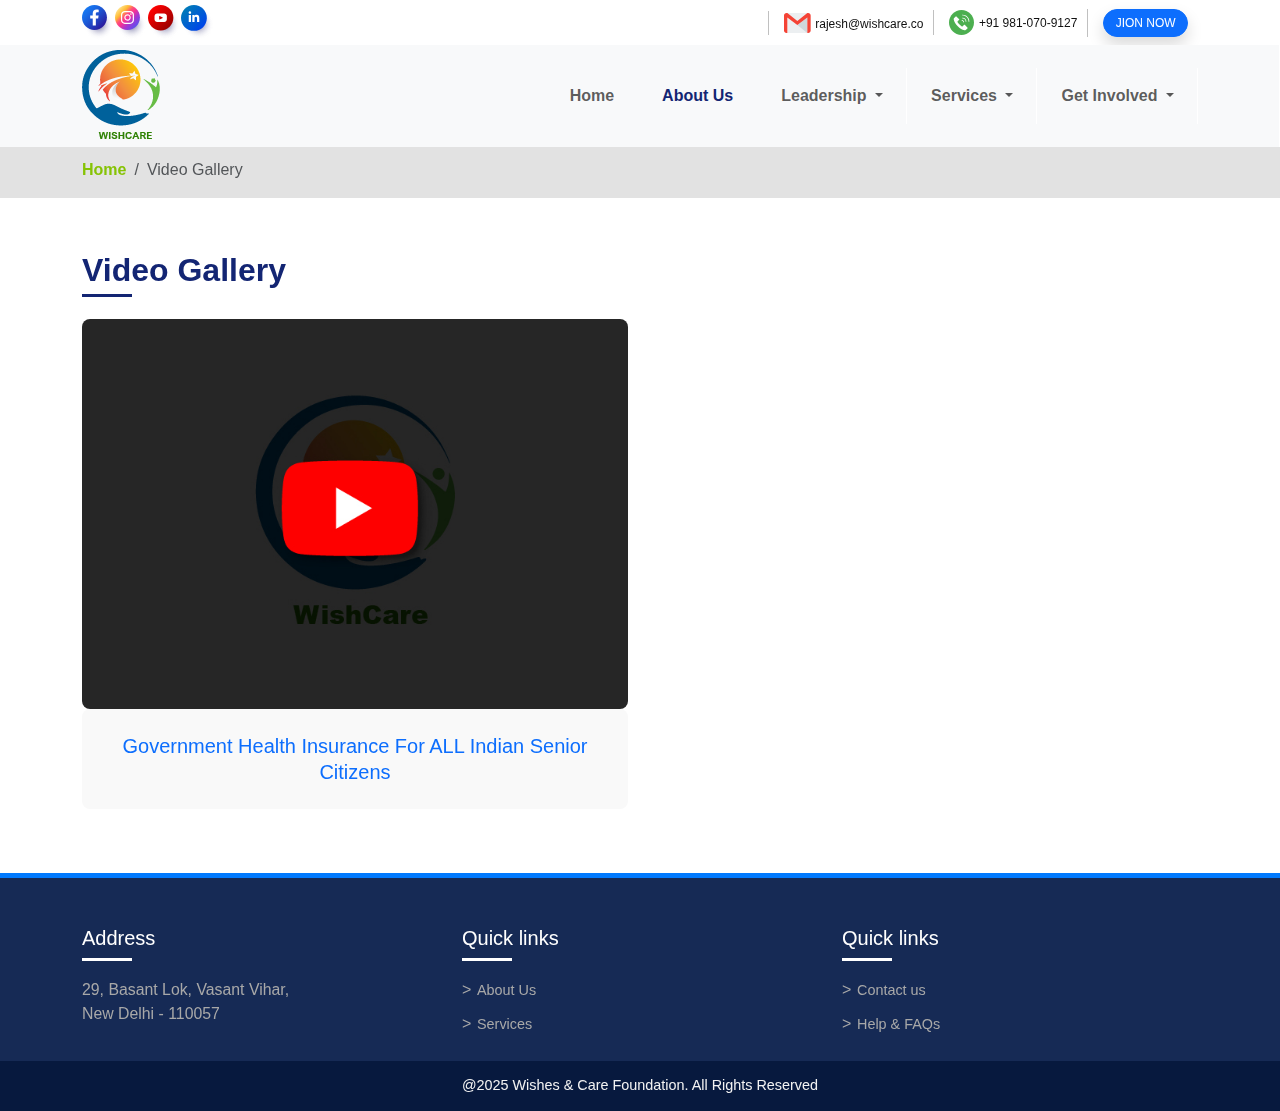
<file: video-gallery.html>
<!doctype html>
<html lang="en">
  <head>
    <meta charset="utf-8">
    <meta name="viewport" content="width=device-width, initial-scale=1">
    <link href="assets/css/bootstrap.min.css" rel="stylesheet">   
    <link href="assets/css/style.css" rel="stylesheet" >
    <link rel="icon" type="image/x-icon" href="assets/images/favicon.ico">
    <link href="assets/css/fancybox.css" rel="stylesheet">
  </head>
    <title>Wishcare</title>
  </head>
  <body>
    <section class="topheader">
      <div class="container">
        <div class="row">
          <div class="col-12">
            <div class="topmenu">
                <div>
                  <ul class="socialmedia">
                    <li><a href="">
                      <svg width="33" height="35" viewBox="0 0 33 35" fill="none" xmlns="http://www.w3.org/2000/svg">
                        <path style="mix-blend-mode:multiply" opacity="0.8" d="M16.7155 35C25.289 35 32.2393 28.0498 32.2393 19.4762C32.2393 10.9026 25.289 3.9524 16.7155 3.9524C8.14189 3.9524 1.19165 10.9026 1.19165 19.4762C1.19165 28.0498 8.14189 35 16.7155 35Z" fill="url(#paint0_radial_27_13)"/>
                        <path d="M12.4665 24.933C19.3515 24.933 24.933 19.3515 24.933 12.4665C24.933 5.58144 19.3515 0 12.4665 0C5.58144 0 0 5.58144 0 12.4665C0 19.3515 5.58144 24.933 12.4665 24.933Z" fill="url(#paint1_linear_27_13)"/>
                        <path d="M13.8415 20.3982V13.4532H16.1601L16.5968 10.5793H13.8415V8.7136C13.8226 8.49951 13.8521 8.28392 13.9278 8.08277C14.0035 7.88162 14.1235 7.70005 14.2788 7.55148C14.4341 7.40291 14.6208 7.29114 14.8251 7.22443C15.0294 7.15772 15.246 7.13778 15.4591 7.16608H16.7155V4.70729C15.9789 4.58836 15.2346 4.52348 14.4885 4.51317C12.2185 4.51317 10.7141 5.88815 10.7141 8.37929V10.5685H8.20135V13.4425H10.7356V20.3982H13.8415Z" fill="white"/>
                        <defs>
                        <radialGradient id="paint0_radial_27_13" cx="0" cy="0" r="1" gradientUnits="userSpaceOnUse" gradientTransform="translate(16.7155 19.4762) scale(15.5238)">
                        <stop stop-color="#000057"/>
                        <stop offset="0.39" stop-color="#7575A4" stop-opacity="0.54"/>
                        <stop offset="0.79" stop-color="#D9D9E6" stop-opacity="0.15"/>
                        <stop offset="1" stop-color="white" stop-opacity="0"/>
                        </radialGradient>
                        <linearGradient id="paint1_linear_27_13" x1="3.65044" y1="3.65044" x2="21.2772" y2="21.2772" gradientUnits="userSpaceOnUse">
                        <stop stop-color="#1677F1"/>
                        <stop offset="0.18" stop-color="#186EE9"/>
                        <stop offset="0.46" stop-color="#1D56D3"/>
                        <stop offset="0.82" stop-color="#262FB0"/>
                        <stop offset="1" stop-color="#2B189C"/>
                        </linearGradient>
                        </defs>
                        </svg>
                    </a></li>
                    <li><a href="">
                      <svg width="33" height="35" viewBox="0 0 33 35" fill="none" xmlns="http://www.w3.org/2000/svg">
                        <path style="mix-blend-mode:multiply" opacity="0.8" d="M16.6346 35C25.2081 35 32.1584 28.0498 32.1584 19.4762C32.1584 10.9026 25.2081 3.9524 16.6346 3.9524C8.06101 3.9524 1.11076 10.9026 1.11076 19.4762C1.11076 28.0498 8.06101 35 16.6346 35Z" fill="url(#paint0_radial_27_28)"/>
                        <path d="M12.4665 24.933C19.3515 24.933 24.933 19.3515 24.933 12.4665C24.933 5.58144 19.3515 0 12.4665 0C5.58144 0 0 5.58144 0 12.4665C0 19.3515 5.58144 24.933 12.4665 24.933Z" fill="url(#paint1_linear_27_28)"/>
                        <path d="M15.9012 8.29302C15.7509 8.29302 15.6039 8.33761 15.4789 8.42115C15.3538 8.50469 15.2564 8.62343 15.1988 8.76236C15.1413 8.90128 15.1262 9.05415 15.1556 9.20163C15.1849 9.34911 15.2573 9.48458 15.3636 9.59091C15.47 9.69723 15.6054 9.76964 15.7529 9.79898C15.9004 9.82831 16.0533 9.81326 16.1922 9.75572C16.3311 9.69817 16.4499 9.60072 16.5334 9.4757C16.6169 9.35067 16.6615 9.20368 16.6615 9.05331C16.6615 8.85167 16.5814 8.65828 16.4388 8.5157C16.2963 8.37312 16.1029 8.29302 15.9012 8.29302Z" fill="white"/>
                        <path d="M12.5204 9.26899C11.8876 9.26792 11.2686 9.45468 10.7419 9.80562C10.2153 10.1566 9.80463 10.6559 9.56195 11.2404C9.31927 11.8249 9.25549 12.4682 9.3787 13.089C9.5019 13.7097 9.80655 14.28 10.254 14.7275C10.7016 15.175 11.2718 15.4796 11.8925 15.6028C12.5133 15.726 13.1567 15.6622 13.7411 15.4196C14.3256 15.1769 14.825 14.7662 15.1759 14.2396C15.5268 13.7129 15.7136 13.094 15.7125 12.4611C15.7111 11.6149 15.3743 10.8038 14.776 10.2055C14.1777 9.60718 13.3666 9.27041 12.5204 9.26899ZM12.5204 14.5101C12.1149 14.5112 11.7183 14.3919 11.3806 14.1674C11.0429 13.9429 10.7795 13.6233 10.6236 13.249C10.4676 12.8746 10.4263 12.4625 10.5047 12.0647C10.5832 11.6669 10.7779 11.3013 11.0643 11.0142C11.3506 10.7271 11.7157 10.5314 12.1133 10.4519C12.5109 10.3724 12.9232 10.4126 13.2979 10.5676C13.6726 10.7225 13.9929 10.9851 14.2183 11.3222C14.4437 11.6593 14.564 12.0556 14.564 12.4611C14.564 13.0036 14.3489 13.5239 13.9658 13.9081C13.5827 14.2922 13.0629 14.5087 12.5204 14.5101Z" fill="white"/>
                        <path d="M15.0547 18.9478H9.8729C8.83989 18.9463 7.84968 18.535 7.11974 17.804C6.3898 17.0731 5.97981 16.0823 5.97981 15.0493V9.8729C5.97981 8.83989 6.3898 7.84912 7.11974 7.11817C7.84968 6.38722 8.83989 5.97585 9.8729 5.97442H15.0547C16.0882 5.97585 17.0789 6.38704 17.8097 7.11784C18.5405 7.84863 18.9517 8.8394 18.9532 9.8729V15.0493C18.9517 16.0828 18.5405 17.0736 17.8097 17.8044C17.0789 18.5352 16.0882 18.9463 15.0547 18.9478ZM9.8729 7.19843C9.15786 7.19843 8.47211 7.48247 7.96651 7.98808C7.4609 8.49368 7.17686 9.17943 7.17686 9.89447V15.0709C7.17686 15.7859 7.4609 16.4716 7.96651 16.9773C8.47211 17.4829 9.15786 17.7669 9.8729 17.7669H15.0547C15.7697 17.7669 16.4555 17.4829 16.9611 16.9773C17.4667 16.4716 17.7507 15.7859 17.7507 15.0709V9.89447C17.7507 9.17943 17.4667 8.49368 16.9611 7.98808C16.4555 7.48247 15.7697 7.19843 15.0547 7.19843H9.8729Z" fill="white"/>
                        <defs>
                        <radialGradient id="paint0_radial_27_28" cx="0" cy="0" r="1" gradientUnits="userSpaceOnUse" gradientTransform="translate(16.6346 19.4762) scale(15.5238)">
                        <stop stop-color="#000057"/>
                        <stop offset="0.39" stop-color="#7575A4" stop-opacity="0.54"/>
                        <stop offset="0.79" stop-color="#D9D9E6" stop-opacity="0.15"/>
                        <stop offset="1" stop-color="white" stop-opacity="0"/>
                        </radialGradient>
                        <linearGradient id="paint1_linear_27_28" x1="3.65044" y1="3.65044" x2="21.2772" y2="21.2772" gradientUnits="userSpaceOnUse">
                        <stop stop-color="#FFE185"/>
                        <stop offset="0.21" stop-color="#FFBB36"/>
                        <stop offset="0.38" stop-color="#FF5176"/>
                        <stop offset="0.52" stop-color="#F63395"/>
                        <stop offset="0.74" stop-color="#A436D2"/>
                        <stop offset="1" stop-color="#5F4EED"/>
                        </linearGradient>
                        </defs>
                        </svg>
                        
                    </a></li>
                    <li><a href="#">
                      <svg width="33" height="35" viewBox="0 0 33 35" fill="none" xmlns="http://www.w3.org/2000/svg">
                        <path style="mix-blend-mode:multiply" opacity="0.8" d="M16.9785 35C25.7067 35 32.7823 27.9244 32.7823 19.1962C32.7823 10.468 25.7067 3.39241 16.9785 3.39241C8.25031 3.39241 1.17471 10.468 1.17471 19.1962C1.17471 27.9244 8.25031 35 16.9785 35Z" fill="url(#paint0_radial_30_43)"/>
                        <path d="M12.6913 25.3827C19.7006 25.3827 25.3827 19.7006 25.3827 12.6913C25.3827 5.68211 19.7006 0 12.6913 0C5.68211 0 0 5.68211 0 12.6913C0 19.7006 5.68211 25.3827 12.6913 25.3827Z" fill="url(#paint1_linear_30_43)"/>
                        <path d="M18.8559 11.0775C18.8515 10.3626 18.5645 9.67847 18.0574 9.17451C17.5504 8.67055 16.8645 8.38769 16.1496 8.3877H9.23307C8.51628 8.3877 7.82876 8.67207 7.3214 9.1784C6.81404 9.68474 6.52828 10.3717 6.52682 11.0885V14.3107C6.52828 15.0275 6.81404 15.7144 7.3214 16.2208C7.82876 16.7271 8.51628 17.0115 9.23307 17.0115H16.1496C16.8664 17.0115 17.5539 16.7271 18.0613 16.2208C18.5687 15.7144 18.8544 15.0275 18.8559 14.3107V11.0775ZM14.7883 12.9274L11.6868 14.4644C11.566 14.5303 11.1379 14.4644 11.1379 14.3052V11.1324C11.1379 10.9896 11.5551 10.9018 11.6868 10.9732L14.6565 12.587C14.7828 12.6804 14.92 12.8615 14.7883 12.9274Z" fill="white"/>
                        <defs>
                        <radialGradient id="paint0_radial_30_43" cx="0" cy="0" r="1" gradientUnits="userSpaceOnUse" gradientTransform="translate(16.9785 19.1962) scale(15.8038)">
                        <stop stop-color="#000057"/>
                        <stop offset="0.39" stop-color="#7575A4" stop-opacity="0.54"/>
                        <stop offset="0.79" stop-color="#D9D9E6" stop-opacity="0.15"/>
                        <stop offset="1" stop-color="white" stop-opacity="0"/>
                        </radialGradient>
                        <linearGradient id="paint1_linear_30_43" x1="3.71628" y1="3.71628" x2="21.6609" y2="21.6609" gradientUnits="userSpaceOnUse">
                        <stop stop-color="#FF0000"/>
                        <stop offset="1" stop-color="#9B0000"/>
                        </linearGradient>
                        </defs>
                        </svg>
                    </a></li>
                    <li><a href="#">
                      <svg width="34" height="35" viewBox="0 0 34 35" fill="none" xmlns="http://www.w3.org/2000/svg">
                        <path style="mix-blend-mode:multiply" opacity="0.8" d="M17.3323 35C26.2222 35 33.4289 27.7933 33.4289 18.9034C33.4289 10.0134 26.2222 2.80671 17.3323 2.80671C8.44234 2.80671 1.23563 10.0134 1.23563 18.9034C1.23563 27.7933 8.44234 35 17.3323 35Z" fill="url(#paint0_radial_30_57)"/>
                        <path d="M12.9265 25.853C20.0656 25.853 25.853 20.0656 25.853 12.9265C25.853 5.7874 20.0656 0 12.9265 0C5.7874 0 0 5.7874 0 12.9265C0 20.0656 5.7874 25.853 12.9265 25.853Z" fill="url(#paint1_linear_30_57)"/>
                        <path d="M7.74921 9.91294H9.98563V17.0304H7.74921V9.91294ZM8.86742 6.36262C9.1231 6.36262 9.37302 6.43851 9.58553 6.58068C9.79804 6.72284 9.96358 6.92488 10.0612 7.16121C10.1588 7.39753 10.184 7.6575 10.1337 7.90818C10.0834 8.15887 9.95985 8.38898 9.77867 8.56938C9.59749 8.74978 9.36684 8.87235 9.11594 8.92155C8.86504 8.97075 8.60518 8.94437 8.36928 8.84576C8.13338 8.74715 7.93207 8.58074 7.79082 8.36762C7.64958 8.15449 7.57477 7.90424 7.57588 7.64856C7.57736 7.307 7.71409 6.97992 7.95613 6.73892C8.19818 6.49792 8.52585 6.36262 8.86742 6.36262Z" fill="white"/>
                        <path d="M11.361 9.91294H13.4856V10.8858H13.5136C13.7278 10.5223 14.0362 10.2234 14.4062 10.0207C14.7763 9.81793 15.1942 9.7189 15.6158 9.73403C17.8522 9.73403 18.2772 11.2101 18.2772 13.1334V17.0471H16.0408V13.5807C16.0408 12.7532 16.0407 11.6853 14.889 11.6853C13.7372 11.6853 13.5583 12.5911 13.5583 13.5192V17.0471H11.3219L11.361 9.91294Z" fill="white"/>
                        <defs>
                        <radialGradient id="paint0_radial_30_57" cx="0" cy="0" r="1" gradientUnits="userSpaceOnUse" gradientTransform="translate(17.3323 18.9034) scale(16.0966)">
                        <stop stop-color="#000057"/>
                        <stop offset="0.39" stop-color="#7575A4" stop-opacity="0.54"/>
                        <stop offset="0.79" stop-color="#D9D9E6" stop-opacity="0.15"/>
                        <stop offset="1" stop-color="white" stop-opacity="0"/>
                        </radialGradient>
                        <linearGradient id="paint1_linear_30_57" x1="3.78514" y1="3.78514" x2="22.0623" y2="22.0623" gradientUnits="userSpaceOnUse">
                        <stop stop-color="#007BB8"/>
                        <stop offset="1" stop-color="#0044E9"/>
                        </linearGradient>
                        </defs>
                        </svg>
                        
                    </a></li>
                  </ul>
                </div>
                <div>
                  <ul class="infocontact">
                    <li><svg width="27" height="20" viewBox="0 0 27 20" fill="none" xmlns="http://www.w3.org/2000/svg">
                      <path d="M23.3334 0H3.33337V20H23.3334V0Z" fill="#ECEFF1"/>
                      <path d="M13.3334 12.1033L23.3334 20V4.41L13.3334 12.1033Z" fill="#CFD8DC"/>
                      <path d="M24.1667 0H23.3333L13.3333 7.89667L3.33333 0H2.5C1.12 0 0 1.12 0 2.5V17.5C0 18.88 1.12 20 2.5 20H3.33333V4.41L13.3333 12.1017L23.3333 4.40833V20H24.1667C25.5467 20 26.6667 18.88 26.6667 17.5V2.5C26.6667 1.12 25.5467 0 24.1667 0Z" fill="#F44336"/>
                      </svg>
                      <a href="#">rajesh@wishcare.co</a></li>
                    <li><svg width="25" height="25" viewBox="0 0 25 25" fill="none" xmlns="http://www.w3.org/2000/svg">
                      <path fill-rule="evenodd" clip-rule="evenodd" d="M12.5 0C19.4035 0 24.9999 5.59507 24.9999 12.5017C24.9999 19.4049 19.4035 24.9999 12.5 24.9999C5.59644 24.9999 0 19.4051 0 12.5017C0 5.59507 5.59683 0 12.5 0Z" fill="#4CAF50"/>
                      <path fill-rule="evenodd" clip-rule="evenodd" d="M13.6028 8.41294C13.9948 8.41291 14.3828 8.49008 14.7449 8.64005C15.107 8.79002 15.436 9.00985 15.7131 9.28698C15.9902 9.56412 16.21 9.89313 16.36 10.2552C16.5099 10.6173 16.5871 11.0054 16.587 11.3973C16.5882 11.4977 16.6289 11.5937 16.7003 11.6643C16.7717 11.7349 16.8681 11.7745 16.9685 11.7745C17.0689 11.7745 17.1653 11.7349 17.2367 11.6643C17.3081 11.5937 17.3488 11.4977 17.35 11.3973C17.3495 10.4037 16.9546 9.45089 16.252 8.74833C15.5493 8.04576 14.5965 7.65092 13.6028 7.65059C13.5524 7.65002 13.5024 7.65945 13.4557 7.67835C13.4089 7.69725 13.3664 7.72523 13.3305 7.76068C13.2947 7.79613 13.2662 7.83833 13.2468 7.88486C13.2274 7.93138 13.2174 7.9813 13.2174 8.03171C13.2174 8.08213 13.2274 8.13205 13.2468 8.17857C13.2662 8.2251 13.2947 8.2673 13.3305 8.30275C13.3664 8.3382 13.4089 8.36618 13.4557 8.38508C13.5024 8.40398 13.5524 8.41341 13.6028 8.41284V8.41294ZM13.027 10.8533C12.9766 10.8538 12.9266 10.8444 12.8798 10.8255C12.8331 10.8066 12.7906 10.7786 12.7547 10.7432C12.7189 10.7077 12.6904 10.6655 12.671 10.619C12.6516 10.5725 12.6416 10.5226 12.6416 10.4721C12.6416 10.4217 12.6516 10.3718 12.671 10.3253C12.6904 10.2788 12.7189 10.2366 12.7547 10.2011C12.7906 10.1657 12.8331 10.1377 12.8798 10.1188C12.9266 10.0999 12.9766 10.0904 13.027 10.091C13.2841 10.0909 13.5388 10.1414 13.7764 10.2397C14.014 10.338 14.2298 10.4822 14.4117 10.664C14.5935 10.8458 14.7377 11.0617 14.8361 11.2992C14.9345 11.5368 14.9851 11.7914 14.985 12.0485C14.9839 12.149 14.9432 12.2449 14.8718 12.3155C14.8004 12.3861 14.704 12.4257 14.6036 12.4257C14.5031 12.4257 14.4067 12.3861 14.3353 12.3155C14.2639 12.2449 14.2232 12.149 14.2221 12.0485C14.2221 11.8916 14.1913 11.7362 14.1313 11.5912C14.0712 11.4461 13.9832 11.3144 13.8723 11.2034C13.7613 11.0924 13.6296 11.0043 13.4846 10.9443C13.3396 10.8842 13.1842 10.8533 13.0273 10.8533H13.027ZM15.5087 20.284C14.3037 20.0712 13.1147 19.5185 12.0768 18.8845C10.8762 18.1503 9.75475 17.2352 8.76003 16.2402C7.7653 15.2452 6.84977 14.1245 6.11559 12.9228C5.48219 11.885 4.92794 10.6956 4.71632 9.49131C4.66548 9.22189 4.68081 8.94416 4.761 8.68198C4.84621 8.42247 4.99231 8.18712 5.18708 7.99561L6.77633 6.40679C6.85077 6.33285 6.95142 6.29135 7.05634 6.29135C7.16125 6.29135 7.26191 6.33285 7.33634 6.40679L10.1913 9.26113C10.2651 9.33572 10.3065 9.43641 10.3065 9.54133C10.3065 9.64626 10.2651 9.74695 10.1913 9.82153L8.67399 11.3393C8.56591 11.4466 8.49959 11.5889 8.48693 11.7407C8.47427 11.8925 8.51609 12.0438 8.6049 12.1676C9.19186 12.9787 9.84476 13.74 10.5569 14.4437C11.2602 15.1562 12.0215 15.809 12.8329 16.3954C12.9564 16.4844 13.1077 16.5264 13.2594 16.5138C13.4112 16.5012 13.5534 16.4349 13.6606 16.3267L15.1792 14.8091C15.2158 14.7723 15.2593 14.7432 15.3072 14.7234C15.3552 14.7036 15.4066 14.6935 15.4585 14.6937C15.5636 14.6935 15.6646 14.735 15.7392 14.8091L18.5938 17.6636C18.6676 17.7382 18.7089 17.8389 18.7089 17.9438C18.7089 18.0487 18.6676 18.1493 18.5938 18.2239L17.0045 19.8128C16.8143 20.01 16.5777 20.1564 16.3165 20.2387C16.0552 20.321 15.7775 20.3366 15.5087 20.284ZM13.6028 5.44961C13.5018 5.44961 13.4049 5.40947 13.3334 5.33801C13.262 5.26655 13.2218 5.16964 13.2218 5.06858C13.2218 4.96752 13.262 4.87061 13.3334 4.79915C13.4049 4.72769 13.5018 4.68755 13.6028 4.68755C14.484 4.6875 15.3565 4.86103 16.1706 5.19821C16.9847 5.53539 17.7244 6.02963 18.3475 6.6527C18.9705 7.27577 19.4647 8.01546 19.8019 8.82955C20.1391 9.64364 20.3126 10.5162 20.3126 11.3973C20.3126 11.4985 20.2724 11.5955 20.2008 11.6671C20.1293 11.7386 20.0322 11.7788 19.9311 11.7788C19.8299 11.7788 19.7329 11.7386 19.6613 11.6671C19.5898 11.5955 19.5496 11.4985 19.5496 11.3973C19.5497 9.82002 18.9232 8.30728 17.808 7.19187C16.6928 6.07646 15.1801 5.44975 13.6028 5.44961Z" fill="white"/>
                      </svg>
                      <a href="#">+91 981-070-9127</a></li>
                    <li><a href="#" class="btn btn-sm btn-primary rounded-pill text-white shadow">&nbsp;JION NOW&nbsp;</a></li>
                  </ul>
                </div>
              </div>
          </div>
        </div>
      </div>
    </section>

    <nav class="navbar navbar-expand-lg bg-body-tertiary">
        <div class="container">
          <a class="navbar-brand" href="#"><img src="assets/images/logo.png" class="img-fluid"></a>
          <button class="navbar-toggler" type="button" data-bs-toggle="collapse" data-bs-target="#navbarSupportedContent" aria-controls="navbarSupportedContent" aria-expanded="false" aria-label="Toggle navigation">
            <span class="navbar-toggler-icon"></span>
          </button>
          <div class="collapse navbar-collapse" id="navbarSupportedContent">
            <ul class="navbar-nav ms-auto mb-2 mb-lg-0">
              <li class="nav-item">
                <a class="nav-link" aria-current="page" href="index.html">Home</a>
              </li>
              <li class="nav-item">
                <a class="nav-link active" href="about-us.html">About Us</a>
              </li>
              <li class="nav-item dropdown">
                <a class="nav-link dropdown-toggle" href="#" role="button" data-bs-toggle="dropdown" aria-expanded="false">
                  Leadership
                </a>
                <ul class="dropdown-menu">
                  <li><a class="dropdown-item" href="#">Global Advisor</a></li>
                  <li><a class="dropdown-item" href="#">Leadership</a></li>                  
                </ul>
              </li>

              <li class="nav-item dropdown">
                <a class="nav-link dropdown-toggle" href="#" role="button" data-bs-toggle="dropdown" aria-expanded="false">
                  Services
                </a>
                <ul class="dropdown-menu">
                  <li><a class="dropdown-item" href="services.html">Work Pillars</a></li>
                  <li><a class="dropdown-item" href="#">Knowledge Hub</a></li>                  
                  <li><a class="dropdown-item" href="#">Events</a></li>                  
                </ul>
              </li>

              <li class="nav-item dropdown">
                <a class="nav-link dropdown-toggle" href="#" role="button" data-bs-toggle="dropdown" aria-expanded="false">
                  Get Involved
                </a>
                <ul class="dropdown-menu">
                  <li><a class="dropdown-item" href="#">Volunteers</a></li>
                  <li><a class="dropdown-item" href="#">Interns</a></li>                  
                  <li><a class="dropdown-item" href="#">Partners</a></li>                  
                </ul>
              </li>             
            </ul>
            
          </div>
        </div>
      </nav>
      

    <section class="bg-breadcream bdr-top">
        <div class="container">
            <div class="row">
                <div class="col-12">
                    <nav aria-label="breadcrumb">
                        <ol class="breadcrumb">
                            <li class="breadcrumb-item"><a href="index.html">Home</a></li>                           
                            <li class="breadcrumb-item active" aria-current="page">Video Gallery</li>
                        </ol>
                        </nav>
                </div>
            </div>
        </div>
    </section>  


    <section class="imageGallery">
        <div class="container py-5">
          <div class="row card-deck">
              <div class="col-12"><div class="heading underline">Video Gallery</div></div>

            <div class="col-md-6">
              <div class="videoGallery">
                <a data-fancybox href="https://www.youtube.com/watch?v=T_kc86qQXdU">
                  <figure>
                    <img class="card-img-top img-fluid" src="assets/images/youtube.jpg"  />
                    <figcaption>
                      <p class="card-text">Government Health Insurance For ALL Indian Senior Citizens</p>
                    </figcaption>
                  </figure>
                </a>
              </div>
            </div>

           


        

                 


          </div>
        </div>
    </section>


      <section class="footer-section">
        <div class="container">
            <div class="row">
                <div class="col-lg-4 col-md-4 col-sm-6">
                    <div class="footer-heading">
                        Address
                    </div>
                    <address class="address">
                        29, Basant Lok, Vasant Vihar,<span></span> New Delhi - 110057
                    </address>
                </div>

                <div class="col-lg-4 col-md-4 col-sm-6">
                    <div class="footer-heading">
                        Quick links
                    </div>
                    <ul class="footer-links">
                        <li><a href="about-us.html">About Us</a></li>
                        <li><a href="services.html">Services</a></li>
                    </ul>
                </div>

                <div class="col-lg-4 col-md-4 col-sm-6">
                    <div class="footer-heading">
                        Quick links
                    </div>
                    <ul class="footer-links">
                        <li><a href="contactus.html">Contact us</a></li>
                        <li><a href="faq.html">Help & FAQs</a></li>
                    </ul>
                </div>
            </div>
        </div>
      </section>

      <section class="copyright-section">
        <div class="container">
            <div class="row">
                <div class="col-12">
                    <p>@2025 Wishes & Care Foundation. All Rights Reserved</p>
                </div>
            </div>
        </div>
      </section>
      <script src="assets/js/jquery.min.js"></script>
     <script src="assets/js/bootstrap.bundle.min.js"></script>
     <script src="assets/js/fancybox.umd.js"></script>
     
     <script>
            $('.arrows').click(function () {
                $(".contact_info_sec").toggleClass("moveclass", 1000);                 
            });
     </script>
  </body>
</html>
</file>
<file: assets/css/style.css>
@font-face {
    font-family: 'Poppins';
    font-style: normal;
    font-weight: 500;
    font-display: swap;
    src: url(../fonts/Poppins-Medium.ttf)format('ttf');
  }
  
  @font-face {
    font-family: 'Poppins';
    font-style: normal;
    font-weight: 500;
    font-display: swap;
    src: url(../fonts/Poppins-Medium.ttf)format('ttf');
  }
  
  @font-face {
    font-family: 'Poppins';
    font-style: normal;
    font-weight: 400;
    font-display: swap;
    src: url(../fonts/Poppins-Regular.ttf)format('ttf');
  }
  
  @font-face {
    font-family: 'Poppins';
    font-style: normal;
    font-weight: 300;
    font-display: swap;
    src: url(../fonts/Poppins-Light.ttf)format('ttf');
  }
  
  @font-face {
    font-family: 'Poppins';
    font-style: normal;
    font-weight: 200;
    font-display: swap;
    src: url(../fonts/Poppins-Thin.ttf)format('ttf');
  }

  :root{
     --footerBg:#162A55;
     --skyblue:#007AFF;
     --white:#ffffff;
     --copyright:#07193E;
     --copyrightText:#F2F2F2;
     --textGray:#A8A8A8;
     --sectionBg:#F9F9F9;
     --blue:#132573;
     --olive:#86C305;
     --gray:#555555;
     --lightBlue:#0D6EFD;
     --lightGray:#f6f6f6;
  }

  body {
    border-top: solid 3px var(--headerTop);
    font-family: 'Poppins', sans-serif;
    background-color: var(--floralWhite);    
  }
  a{
    text-decoration: none;
  }
  ul{
    list-style: none;
  }

  /* topheader */
    .topmenu{
      width: 100%;
      padding: 0;
      margin: 0;
      display: flex;
      flex-wrap:wrap;
      height: 45px;
      align-items: center;
      justify-content: space-between;
    }
    .topmenu > div{
      width: 50%;
    }
    .topmenu > div:nth-child(2){
      text-align: right;
    }
    ul.socialmedia{
      width: 100%;
      padding: 0;
      margin: 0;
      display: flex;
      flex-wrap:wrap;
      align-items: center;
    }
    ul.socialmedia li{
      width: auto;      
    }
    ul.infocontact {
      width: 100%;
      padding: 0;
      margin: 0;
      display: flex;
      flex-wrap:wrap;
      align-items: center;
      justify-content: end;
    }
    .infocontact li {      
      position: relative;
      border-left: solid #C0C0C0 1px;   
      padding: 0 10px 0 15px;  
    }
    .infocontact li::after{
      border-left: solid #C0C0C0 1px;
    }
    .infocontact li a{
      font-size: 0.75rem;
      color:#101010;
      text-decoration: none;
      
    }
  /* topheader */

  /* footer */
  .footer-section{
    background: var(--footerBg);
    border-top:solid 5px var(--skyblue);
  }
  .footer-heading{
    font-size: 1.25rem;
    color: var(--white);
    padding: 45px 0 0 0;
    margin-bottom: 25px;
    position: relative;
  }
  .footer-heading::after{
    position: absolute;
    content: '';
    width: 50px;
    height: 3px;
    background: var(--white);
    left: 0;
    top: calc(100% + 5px);
  }
  .address{
    font-size: 0.99rem;
    color: var(--textGray);
    font-weight: 300;
  }
  .address span{
    display: block;
  }
  ul.footer-links{
    padding: 0;
    margin: 0 0 20px 0;
  }
  ul.footer-links li{
    position: relative;
    padding: 0 0 5px 15px;
    transition: padding-left 0.3s ease;
    margin-bottom: 5px;
  }
  ul.footer-links li:hover{
    padding-left: 24px;
    transition: all 0.3s;
    color: var(--lightBlue);
 }

  ul.footer-links li a{
    text-decoration: none;
    color: var(--textGray);
    font-weight: 300;
    font-size: 0.9rem;
    transition: all 0.3s ease;
  }
  ul.footer-links li a:hover{
    text-decoration: none;
    color: var(--textGray);
    font-weight: 300;
    transition: all 0.3s ease;
    color: var(--lightBlue);
  }
  ul.footer-links li::after{
    content: ">";
    color: var(--textGray);
    font-weight: 400;
    position: absolute;
    left: 0px;
    transition: all 0.3s ease;
  }
  ul.footer-links li:hover::after{
    padding-left: 5px;
    transition: all 0.3s ease;
    color: var(--textGray);
    color: var(--lightBlue);
 }
  .copyright-section{
    width: 100%;
    background-color: var(--copyright);
    min-height: 50px;
    display: flex;
    align-items: center;
    justify-content: center;
  }
  .copyright-section p{
    color: var(--copyrightText);
    margin: 0;
    font-weight: 300;
    text-align: center;
    font-size: 0.9rem;
  }
  /* footer */

  .carousel-indicators [data-bs-target]{  
    width: 12px;
    height: 12px;
    margin-right: 8px;
    border-radius: 50%;
    background-color: #132573!important;
  }
  .carousel-indicators .active{
    position: relative;
  }
  .carousel-indicators .active::after{
   
    content: '';
    position: absolute;
    width: 20px;
    height: 20px;
    border-radius: 50%;
    border: solid #132573 1px;
    left: -3.9px;
    top: -4px;
  
  }
  .banner{
    background: #e6f1f7;
    padding-bottom: 44px;
  }

 
  .carousel-indicators {
    position: absolute;
    right: 0;
    bottom: -55px;
    left: 0;
    z-index: 2;
    display: flex;
    justify-content: center;
    padding: 0;
    margin-right: 15%;
    margin-bottom: 1rem;
    margin-left: 15%;
  }


  .section{
    width: 100%;
    background: var(--sectionBg);
  }
  .pad50{
    padding: 50px 0;
  }

  .heading{
    width: 100%;
    font-size: 2.0rem;
    color: var(--blue);
    margin-bottom: 25px;
    font-weight: bold;    
  }
  .heading-03{
    width: 100%;
    font-size: 1.10rem;
    color: var(--blue);
    margin-bottom: 25px;
    padding: 0 0 3px 0;
    font-weight: 600;    
  }
  .underline{
    position: relative;
  }
  .underline::after{
    position: absolute;
    content: '';
    width: 50px;
    height: 3px;
    top:100%;
    left: 0;
    background: var(--blue);
  }
  .objectBox{
    width: 100%;
    border-radius: 8px;
    background-color: var(--white);
    box-sizing: border-box;
    padding: 15px 15px;
    border: solid #e2e2e2 1px;
    margin-bottom: 15px;
    min-height: 252px;
  }
  .objectBox .icons{
    width: 100%;
    display: flex;
    justify-content: center;
    align-items: center;
  }
  .objectBox strong{
    display: block;
    text-align: center;
    padding: 10px 0;
    color: var(--blue);
    font-size: 0.99rem;
    font-weight: 600;
  }
  .objectBox p{
    display: block;
    text-align: center;
    padding: 10px 15px;
    font-size: 0.9rem;
    font-weight: 300;
  }
  .objectBox .icons svg{
    max-height: 75px;
    height: 100%;
    fill: var(--olive);
  }
  .objectBox:hover{
    box-shadow: rgba(149, 157, 165, 0.2) 0px 8px 24px;
  }

  .swiper-container {
    width: 100%;
    height: 100%;
  }

  .swiper-slide {
    text-align: center;
    font-size: 18px;
    background: #fff;
    display: flex;
    justify-content: center;
    align-items: center;
  }

  .swiper-slide img {
    display: block;
    width: 100%;
    height: 100%;
    object-fit: cover;
  }


  .highlight{
    font-size: 1.25rem;
    font-weight: 600;
    font-style: italic;
    color: var(--olive);
  }
  p.intro{
    font-size: 1.15rem;
    font-weight: 400;
    font-style: italic;
    color:var(--gray);
    line-height: 1.5;
  }

   /* Tabs Header */
   .tabs-container {
    width: 100%;
    margin: 0px auto;
    border: 1px solid #ddd;
    border-radius: 5px;
    padding: 15px 15px;
    background-color:#f6f6f6;
  }
  
  .tabs {
    display: flex;   
    margin-bottom: 20px;
    border-radius: 4px;    
  }
  
  .tab {
    padding: 15px 30px;
    cursor: pointer;
    font-weight: 600;
    text-align: center;
    font-size: 1.2rem;   
    transition: all 0.3s ease;
    background: #D1D7E7;
    margin-right: 5px;
    border-radius: 4px;
    color: var(--lightBlue);
  }
  
  .tab:hover {
    background-color: #f0f0f0;
  }
  
  .tab.active {    
    background-color: var(--lightBlue);
    color: var(--white);
    position: relative;
  }

  .tab.active::after {    
    content: '';
    position: absolute;
    top: 100%;
    border-top: 10px solid var(--lightBlue);
    border-left: 10px solid transparent;
    border-right: 10px solid transparent;
    border-bottom: none; 
    left: 45%;
    right: 50%;
  }
  
  .tab-content {
    display: flex;
    flex-direction: column;
    padding: 15px 15px 0;
    border: solid 1px #dfdfdf;
    border-radius: 4px;
    background-color: var(--white);
  }

  .btn-50{
    padding: 10px 45px;
  }
  
  .tab-pane {
    display: none;
  }
  
  .tab-pane.active {
    display: block;
  }
  
  /* Responsive Styles */
  @media (max-width: 768px) {
    .tabs {
      flex-direction: column;
    }  
    .tab {
      border-right: 1px solid #ddd;
      border-bottom: none;
    }
  }
  ul.whatsNew{
    width: 100%;
    box-sizing: border-box;
    padding: 0;
    margin: 0;
  }
  ul.whatsNew li{
    width: 100%;
    padding: 15px 15px 15px 31px;
    border-radius: 4px;
    background: #FAFAFC;
    border: solid 1px #e5e5e5;
    font-size: 0.91rem;
    line-height: 1.5;
    position: relative;
    margin-bottom: 15px;
  }
  ul.whatsNew li::after{
    position: absolute;
    content: '';
    background-image: url('../images/arrow.png');
    background-repeat: no-repeat;
    background-size: 85%;
    width: 16px;
    height: 12px;
    left: 10px;
    top: 21px;
}

/* swiper js section */



  .swiper-container-wrapper {
    position: relative; /* Needed for absolute positioning of arrows */
    width: 100%; /* Example width, adjust as needed */
    margin: 0 auto; /* Center the container */
  }
  .swiper.mySwiper {
    width: 100%; /* Swiper takes full width of its parent */
    overflow: hidden; /* Prevent overflow */
  }
  .swiper-container-wrapper .swiper-button-next,
  .swiper-container-wrapper .swiper-button-prev {
    position: absolute;
    top: 62%;
    transform: translateY(-50%);
    z-index: 10;
    cursor: pointer;  
    /* background-color: rgba(0, 0, 0, 0.5);
    color: white; */
    padding: 10px;
    border-radius: 5px;
  }
  .swiper-container-wrapper .swiper-button-prev {
    left: -50px; 
  }
  .swiper-container-wrapper .swiper-button-next {
    right: -50px;
  }


/* Responsive adjustments */
@media (max-width: 768px) {
  .swiper-container-wrapper .swiper-button-next {
    right: 10px; 
  }  
  .swiper-container-wrapper .swiper-button-prev {    
    left: 10px;   
  }
}


/* not */
.slide-content { 
  margin: 0 40px;
  overflow: hidden;
  border-radius: 25px;
}

.slide-containe .card { 
  border-radius: 25px;
  background-color: #FFFFFF;
}

.image-content, .card-content {
  display: flex;
  flex-direction: column;
  align-items: center;
  padding: 10px 14px;
}

  .image-content { 
    width: 100%;
    row-gap: 5px; 
    position: relative;
    padding: 25px 0;
  }

  .overlay {
    position: absolute;
    left: 0;
    top: 0;
    height: 100%;
    width: 100%;
    background-color: #4070F4;
    border-radius: 25px 25px 0 25px;
  }

  .overlay::before, .overlay::after {
      content: '';
      position: absolute;
      right: 0;
      bottom: -40px;
      height: 40px;
      width: 40px;
      background-color: #4070F4;
  }

  .overlay::after {
      border-radius: 0 25px 0 0;
      background-color: #FFFFFF;
  }

.card-image {
  position: relative;
  height: 150px;
  width: 150px;
  border-radius: 50%;
  background: #FFFFFF;
  padding: 3px;
}

.card-image .card-img {
    height: 100%;
    width: 100%;
    object-fit: cover;
    border-radius: 50%;
    border: 4px solid #4070F4;
}

.name {
  font-size: 18px;
  font-weight: 500;
  color: #333333;
}

.description {
  font-size: 14px;
  color: #707070;
  text-align: center;
}

.button {
  border: none;
  font-size: 16px;
  color: #FFFFFF;
  padding: 8px 16px;
  background-color: #4070F4;
  border-radius: 6px;
  margin: 14px;
  cursor: pointer;
  transition: all .3s ease;
}
.button:hover { background: #265DF2; }
.swiper-navBtn {
  color: #6E93F7 !important;
  transition: all .3s ease;
}
.slide-containe .swiper-navBtn:hover { color: #4070F4 !important; }
.slide-containe .swiper-navBtn::before, .swiper-navBtn::after { font-size: 40px !important; }
.slide-containe .swiper-button-next { right: 0 !important; }
.slide-containe .swiper-button-prev { left: 0 !important; }
.slide-containe .swiper-pagination-bullet { background-color: #6E93F7 !important; opacity: 1 !important; }
.slide-containe .swiper-pagination-bullet-active { background-color: #4070F4 !important; }
@media screen and (max-width: 768px) {
  .slide-containe .slide-content { margin: 0 10px; }
  .slide-containe .swiper-navBtn { display: none !important; }
}


/* swiper js section */


.mission{
  position: relative;
  min-height: 100px;
  background: #fffcf5;
  display: flex;
  align-items: center;
  padding: 25px 15px;
}
.mission strong{
  color: var(--blue);
}
.mission p{
  padding: 0 15px;
  color: #555555;
  }
.mission::after{
  position: absolute;
  content: '';
  width: 8px;
  height: 100%;
  background: #ffa910;
  right: 0;
  top:0;
}
.vision {
  position: relative;
  min-height: 100px;
  background: #f6fcff;
  display: flex;
  align-items: center;
  padding: 15px;
  line-height: 1.7;
}
.vision strong{
  color: var(--blue);
}
.vision p{
  padding: 0 15px;
  order: 1; 
  line-height: 1.5;
  color: #555555;
}
.vision::after{
  position: absolute;
  content: '';
  width: 8px;
  height: 100%;
  background: #1b97e2;
  right: 0;
  top:0;
}

/* Navigation */


.inner-img-one {
  position: absolute;
  z-index: -1;
  bottom: 0;
  overflow: hidden;
}
.inner-img-two{
  position: relative;
}
.worldRotate {
  animation: worldRotate 20s linear infinite;
  transform-origin: center center;
}

.borderCircle{
  position: relative;
}
.inner-img-two::before{
  position: absolute;
  content: '"Empowering Communities, Enriching Lives"';
  color:#ffffff;
  display: flex;
  align-items:center;
  justify-content: center;
  font-size: 1.25rem;
  font-weight: 600;
  font-style: italic;
  width: 100%;
  background: rgba(0,0,0,0.5);
  background-color: var(--blue);
  min-height: 50px;
  text-align: center;
  bottom: 0;
  left: 0;
  z-index: 9;
  border-radius: 4px;
}
/* .inner-img-two::after{
  position: absolute;
  content: '';
  background-image: url('../images/dotted.png');
  width: 63px;
  height: 58px;
  background-size: 100%;  
  top:-10px;
  left:-10px;
} */
@keyframes worldRotate {
  0% {
    transform: rotate(0deg);
  }
  100% {
    transform: rotate(360deg);
  }
}





/* Navigation */

@media (max-width: 575.98px) {
    .topmenu {     
      display: inline-flex;
      flex-wrap: nowrap;
    }
    .topmenu > div:nth-child(1){
        width: 135px;
    }
    .topmenu > div:nth-child(2){
      width: calc(100% - 135px);
    }
    ul.infocontact {     
      display: flex;
      flex-wrap: wrap;      
      justify-content: start;
    }
    ul.socialmedia li {
      width: auto;
      padding-top: 10px;
    }
    .topmenu{
      height: 53px;
    }
    ul.infocontact li:nth-child(1){
      padding-bottom: 3px;
    }
    ul.infocontact li:nth-child(1),ul.infocontact li:nth-child(2){
      width: 64%; 
      text-align: left;
      font-weight: 600;
      color: #555;  
      display: flex;
      align-items: center;  
    }
    ul.infocontact li:nth-child(3){      
      flex: 1;
      position: absolute;
      right: 0;
    }
    .infocontact li {     
      padding: 0 10px 0 5px;
    }
    ul.infocontact li svg{
      height: 15px;
    }
    .infocontact li a {
      font-size: 0.65rem;
      color: #555555;
      text-decoration: none;
    }
    
    .mission{
      flex-direction: column;
      margin-bottom: 15px;
    }
    .mission p{
      margin-top: 15px;
    }
    .mission::after {
      position: absolute;
      content: '';
      width: 100%;
      height: 8px;
      background: #ffa910;
      left: 0;
      top: 100%;
    }
    .vision{
      flex-direction: column;
      margin-bottom: 15px;
    }
    .vision p{
      margin-top: 15px;
    }
    .vision::after {
      position: absolute;
      content: '';
      width: 100%;
      height: 8px;
      background: #1b97e2;
      left: 0;
      top: 100%;
    }
    .navbar-brand svg{
      height: 14px;
    }
    .navbar-brand img{
      height: 70px;
    }
}
@media (min-width: 576px) and (max-width: 767.98px) { 
 
  .mission{
    flex-direction: column;
  }
  .mission p{
    margin-top: 15px;
  }
  .vision{
    flex-direction: column;
  }
  .vision p{
    margin-top: 15px;
  }
  .topmenu {     
    display: inline-flex;
    flex-wrap: nowrap;
  }
  .topmenu > div:nth-child(1){
      width: 135px;
  }
  .topmenu > div:nth-child(2){
    width: calc(100% - 135px);
  }
  ul.infocontact {     
    display: flex;
    flex-wrap: wrap;      
    justify-content: start;
  }
  ul.socialmedia li {
    width: auto;
    padding-top: 10px;
  }
  .topmenu{
    height: 53px;
  }
  ul.infocontact li:nth-child(1){
    padding-bottom: 3px;
  }
  ul.infocontact li:nth-child(1),ul.infocontact li:nth-child(2){   
    text-align: left;
    font-weight: 600;
    color: #555;    
  }
  ul.infocontact li:nth-child(3){      
    flex: 1;
    position: absolute;
    right: 0;
  }
  .infocontact li {   
    padding: 0 10px 0 5px;
    
  }
  .navbar-brand img{
    height: 70px;
  }
  .navbar-brand svg{
    height: 20px;
  }
}

/* breadcream */
.bg-breadcream{
  background: #f8f9fa;
  background: #e2e2e2;
  padding: 11px 0 0;
  /* border-top: solid 1px var(--blue);
  border-bottom: solid 1px var(--olive); */
}


.bg-breadcream  .breadcrumb-item a{
  color:var(--olive);
  font-weight: 600;
}

/* breadcream */


/* contact us */

.contact_inner{
  background-color: #fff;
  position: relative;
  box-shadow: 20px 22px 44px #cccc;
  border-radius: 25px;
  min-height: 450px;
  overflow: hidden;
}

.contact_info_sec {
  position: absolute;
  background-color: #2d2d2d;
  color: #f1f1f1;
  right: 1px;
  top: 18%;
  height: 250px;
  width: 320px;
  padding: 40px 35px;
  border-radius: 25px 0 0 25px;
  background-color: rgba(2, 39, 89,0.8);
  transition: 0.5s;
}
.arrows {
  position: absolute;
  width: 20px;
  height: 31px;
  background-color: #ffcb00;
  top: 45%;
  left: -16px;
  border-radius: 2px;
  display: flex;
  justify-content: center;
  align-items: center;
  cursor: pointer;
  padding: 3px;
}
.contact_info_sec.moveclass{
  margin-right: -316px;
  transition: 0.5s;
}
.contact_info_sec .address {
  line-height: 1.5;
  color: #ffffff;
}
.bg-gray{
  background-color: #f1f1f1;
}
/* contact us */
/* gallery */
.imgBox{
  width: 100%;
  border-radius: 8px;
  background: #f6f6f6;
  box-sizing: border-box;
  padding: 10px 10px;
  border:1px solid #dae2e6;
}
.image-grid img{
  cursor: pointer;

}
.imgBox figcaption{
  padding: 10px 15px;
  display: flex ;
  align-items: center;
  justify-content: center;
  color: var(--green);
  font-weight: 500;
  font-size: 0.99rem;
}
/* gallery */
.image-grid figure {
  margin-bottom: 15px;
  width: 100%;
  background-color: #ffffff;
  padding: 12px;
  border:solid #f1f1f1 1px;
}
.image-grid figure figcaption{
  width: 100%;
  padding: 5px;
  line-height: 1.5;
  color:#555555;
  text-align: center;
  font-size: 1.0rem;
  font-weight: 600;
  display: flex;
  align-items: center;
  justify-content: center;
}
.image-grid figure {
 
  transition: box-shadow 0.2s;
}
.videoGallery img{
  border-radius: 8px;
}
.imageGallery figure{
  position: relative;
}
.imageGallery figcaption {
  background: var(--sectionBg);
  min-height: 100px;
  border-radius: 8px;
  padding: 0 25px;
  margin: auto;
  display: flex;
  align-items: center;
  justify-content: center;
  font-size: 1.25rem;
  line-height: 1.35;
  color: var(--red);
  text-align: center;
}

.videoGallery p.card-text {
  line-height: 1.3;
  padding: 10px 5px;
}
.image-grid a:hover figure {
  box-shadow: rgba(100, 100, 111, 0.2) 0px 7px 29px 0px;
}

.videoGallery figcaption p.card-text{
  line-height: 1.3;
  padding: 10px 5px;

}

/* FAQs */

.containerBox {
  background-color: white;
  color: black; 
  margin: 20px 0;
  border: solid 1px #e0e0e0;
  border-radius: 3px;
}

.question {
  font-size: 0.99rem;
  font-weight: 600;
  padding: 20px 80px 20px 20px;
  position: relative;
  display: flex;
  align-items: center;
  cursor: pointer;
  color: var(--blue);
}
.question::before{
  content: '';
  position: absolute;
  right: 11px;
  width: 35px;
  height: 35px;
  border-radius: 3px;
  background-color: #86c305;
  text-align: center;
}
.question::after {
  content: "\002B";
  font-size: 1.52rem;
  position: absolute;
  right: 20px;
  transition: 0.2s;
  color: #f1f1f1;
  font-weight: 400;
}

.question.active::after {
  transform: rotate(45deg);
}

.answercont {
  max-height: 0;
  overflow: hidden;
  transition: 0.3s;
}

.answer {
  padding: 0 20px 20px;
  font-size: 0.92rem;
  line-height: 1.5rem;
  color: var(--gray);
  
}

.question.active + .answercont {
}

.download-box {
  background: white;
  padding: 20px;
  border-radius: 10px;
  box-shadow: 0px 4px 10px rgba(0, 0, 0, 0.1);
  text-align: center;
  margin-bottom: 15px;
}

/* FAQs */

.privacyDiv {
  width: 100%;
  box-sizing: border-box;
  padding: 15px 15px 5px;
  margin: 0px 0 5px;
  border-radius: 4px;
  background: var(--lightGray);
}
.privacyDiv p{
   font-size: 0.9rem;
   line-height: 1.6;
   font-weight: 400;
   color:#555555;
}


.privacyDiv .subHeading {
  font-size: 1.15em;
  padding: 10px 0;
  font-weight: 600;
  color: var(--blue);
  position: relative;
  line-height: 1;
  margin: 0 0 15px 0;
}

.privacyDiv .subHeading::after {
  position: absolute;
  content: '';
  top: 100%;
  width: 50px;
  height: 3px;
  background: var(--blue);
  left: 0;
}
.imgBox {
  padding: 10px;
  border-radius: 8px;
  border: solid #f4f4f4 1px;
}
ul.profile-details {
  width: 100%;  
  border: solid 1px #f4f4f4;
  margin-bottom: 15px;
  border-radius: 4px;
  box-sizing: border-box;
  padding: 15px 15px;
}
ul.profile-details li{
  width: 100%;
  border-bottom: solid #f4f4f4 1px;
  padding: 10px 10px;
}
ul.profile-details li:first-child{
  text-align: right;

}
ul.profile-details li:last-child{
  border-bottom: 0;
}
ul.profile-details li strong{
  max-width: 140px;
  width: 100%;
  display: inline-block;
  color: var(--blue);
}
ul.profile-details li span{
  color: var(--gray);
  
}
.pad-about {
  padding: 10px 15px;
  border: solid 1px #f6f6f6;  
  margin: 15px 0px;
  border-radius: 8px;
}
.subHeading{
  position: relative;
  font-size: 1.35rem;
  font-weight: 600;
  color: var(--olive);
  line-height: 1.4;
  margin-bottom: 25px;
}
.pad-about p{
  font-size: 0.9rem;
  line-height: 1.6;
  font-weight: 400;
}
.subHeading::after{
  position: absolute;
  content: '';
  top:calc(100% + 5px);
  left: 0;
  width: 50px;
  height: 3px;
  background:var(--olive); ;
}

ul.emaillink{
  width: 100%;
  box-sizing: border-box;
  margin: 0;
  padding: 0;
}
ul.emaillink li{
  width: 100%;
  padding: 5px 0;
}
ul.emaillink li strong{
  font-size: 0.95rem;
  font-weight: 600;
  max-width: 150px;
  padding-right: 5px;
}
ul.socialMedia{
  width: 100%;
  box-sizing: border-box;
  margin: 0;
  padding: 0;
  display: flex;
  align-items: center;

}
ul.emaillink li{  
  padding: 5px 5px;
}

.pillerBox{
  width: calc(100% - 16px);
  height: 250px;  
  position: relative;
  background: var(--white);  
  margin: 8px 8px 25px;
  border-radius: 12px;  
  box-shadow: rgba(0, 0, 0, 0.25) 0px 25px 50px -12px;  
  z-index: 1;
}
.bgwhite{
  position: relative;
  background: var(--white);
  z-index: 99;
  width: 100%;
  height: 100%;
  display: flex;
  flex-wrap: wrap;
  align-items: center;
  flex-direction: column;
  justify-content: center;
  text-align: center;
  padding: 15px 25px;
  border-radius: 12px;
}
.bgwhite img{
  max-height: 70px;
  fill: var(--olive);
}

.pillerBox strong{  
  font-size: 1.15rem;
  color: var(--blue);
  line-height: 1.5;  
  padding: 5px 0;
}
.pillerBox p{
  font-size: 0.9rem;
  color: #747171;
  line-height: 1.6;
  margin-bottom: 0;
}
.pillerBox::before,
.pillerBox::after {      
  content: '';
  position: absolute;
  width: 90px;
  height: 90px;
  background-color: var(--olive);
  /* border-radius: 16px;  */
  border-bottom-left-radius: 16px;
  border-top-right-radius: 16px;
  z-index: -1;
}    
.pillerBox::after {
  top: -6px; 
  right: -6px;  
}    
.pillerBox::before {
  bottom: -6px; 
  left: -6px;  
}

@media (min-width: 768px) and (max-width: 991.98px) {

  .topmenu > div{
    width: auto;
  }
  ul.socialmedia li{
    padding-top: 6px;
  }
  .navbar-brand svg{
    height: 20px;
  }
}
@media (min-width: 992px) and (max-width: 1199.98px) { 

  .navbar-brand svg{
    height: 17px;
   }
   .navbar{
    padding: 0;
  } 
  .navbar-nav .nav-link.active, .navbar-nav .nav-link.show {
    color: var(--blue);   
  }
  .navbar-nav li.active{   
    color:#fff;
  }	 
  .navbar-nav .nav-link{ 
    font-weight: 600;  
    padding: 0.99rem 0.75rem!important;   
  }
  .navbar-expand-lg .navbar-nav .dropdown-menu {    
    min-width: calc(100% - 1px);           
  } 
  .dropdown:hover .dropdown-menu {
    display: block;
    margin-top: 0;     
    padding: 0;
    border-radius: 0;       
    border-top: 1px solid rgba(0, 0, 0, 0.15);
    margin-top: 10px; 
  }
  .dropdown-menu::before {
    content: "";
    position: absolute;
    top: -10px; /* Adjust as needed */
    left: 20px; /* Adjust as needed */
    border-left: 10px solid transparent;
    border-right: 10px solid transparent;
    border-bottom: 10px solid rgba(0, 0, 0, 0.15); /* Match dropdown border */
  }
  a.dropdown-item{
    /* color:#fff; */
    padding: .65rem 1.5rem;
    border-bottom:solid #615f5f 0.25px;
    font-size: 0.89rem!important;
  }
  .dropdown-item:focus, .dropdown-item:hover {
    /* color: #fff; */
    text-decoration: none;    
  }
  .dropdown-menu a.dropdown-item:last-child{
    border-bottom:solid 1px #ebe9e9;
  } 
  .navbar-nav li:first-child{
    margin-left:0;
  } 
  .dropdown .dropdown-menu {
    transition: all 0.5s;
    /* overflow: hidden; */
    transform-origin: top center;
    transform: scale(1, 0);
    display: block;
    border-top:solid 4px var(--olive)!important;
    border-top: 1px solid rgba(0, 0, 0, 0.15);
    margin-top: 10px; /* Adjust spacing as needed */
  }
  .dropdown-menu::before {
    content: "";
    position: absolute;
    top: -15px; /* Adjust as needed */
    left: 41%; /* Adjust as needed */    
    margin: auto;
    border-left: 15px solid transparent;
    border-right: 15px solid transparent;
    border-bottom: 15px solid var(--olive); /* Match dropdown border */
  }
  .dropdown:hover .dropdown-menu {
    transform: scale(1);
  }
  .dropdown-item.active, .dropdown-item:active {
      color: var(--bs-dropdown-link-active-color);
      text-decoration: none;
      background-color: var(--navbarActive);
  }
  .nav-link:focus, .nav-link:hover {
    background-color: var(--navbarActive);
   }
   li.nav-item::after {
      content: '';
      height: 100%;
      width: 1px;
      background: #fff;
      position: absolute;
      top: 0;
      right: 0;
    }    
    .nav-link {
      padding: 0 15px;
    }
    .navbar-nav .nav-item.dropdown:hover .dropdown-menu {
      display: block;
      margin-top: 0; /* Important for smooth transition */
      animation: fadeIn 0.3s ease-in-out forwards; /* Add fade-in animation */
    }    
    @keyframes fadeIn {
      from {
          opacity: 0;
          transform: translateY(-10px); /* Optional: slight upward movement */
      }
      to {
          opacity: 1;
          transform: translateY(0);
      }
    }
    
    .navbar-nav .nav-item.dropdown .dropdown-menu {
      display: none; /* Hide by default */
      border: none;
      box-shadow: 0 4px 8px rgba(0, 0, 0, 0.1); /* Optional: add shadow */
    }
 }
@media (min-width: 1200px) and (max-width: 1399.98px) {  }
@media (min-width: 1400px) {  }


@media (min-width: 1200px) {

  .navbar-brand svg{
    height: 21px;
  }
  .navbar{
    padding: 0;
  } 
  .navbar-nav .nav-link.active, .navbar-nav .nav-link.show {
    color: var(--blue);   
  }
  .navbar-nav li.active{   
    color:#fff;
  }	 
  .navbar-nav .nav-link{ 
    font-weight: 600;  
    padding: 0.99rem 1.5rem!important;   
  }
  .navbar-expand-lg .navbar-nav .dropdown-menu {    
    min-width: calc(100% - 1px);           
  } 
  .dropdown:hover .dropdown-menu {
    display: block;
    margin-top: 0; 
    /* background: #022759; */
    /* color:#fff; */
    padding: 0;
    border-radius: 0;   
    /* border-top: solid 2px var(--blue); */
    border-top: 1px solid rgba(0, 0, 0, 0.15);
    margin-top: 10px; /* Adjust spacing as needed */
  }
  .dropdown-menu::before {
    content: "";
    position: absolute;
    top: -10px; /* Adjust as needed */
    left: 20px; /* Adjust as needed */
    border-left: 10px solid transparent;
    border-right: 10px solid transparent;
    border-bottom: 10px solid rgba(0, 0, 0, 0.15); /* Match dropdown border */
  }
  a.dropdown-item{
    /* color:#fff; */
    padding: .65rem 1.5rem;
    border-bottom:solid #615f5f 0.25px;
    font-size: 0.89rem!important;
  }
  .dropdown-item:focus, .dropdown-item:hover {
    /* color: #fff; */
    text-decoration: none;    
  }
  .dropdown-menu a.dropdown-item:last-child{
    border-bottom:solid 1px #ebe9e9;
  } 
  .navbar-nav li:first-child{
    margin-left:0;
  } 
  .dropdown .dropdown-menu {
    transition: all 0.5s;
    /* overflow: hidden; */
    transform-origin: top center;
    transform: scale(1, 0);
    display: block;
    border-top:solid 4px var(--olive)!important;
    border-top: 1px solid rgba(0, 0, 0, 0.15);
    margin-top: 10px; /* Adjust spacing as needed */
  }
  .dropdown-menu::before {
    content: "";
    position: absolute;
    top: -15px; /* Adjust as needed */
    left: 41%; /* Adjust as needed */    
    margin: auto;
    border-left: 15px solid transparent;
    border-right: 15px solid transparent;
    border-bottom: 15px solid var(--olive); /* Match dropdown border */
  }
  .dropdown:hover .dropdown-menu {
    transform: scale(1);
  }
  .dropdown-item.active, .dropdown-item:active {
      color: var(--bs-dropdown-link-active-color);
      text-decoration: none;
      background-color: var(--navbarActive);
  }
  .nav-link:focus, .nav-link:hover {
    background-color: var(--navbarActive);
   }
   li.nav-item::after {
      content: '';
      height: 100%;
      width: 1px;
      background: #fff;
      position: absolute;
      top: 0;
      right: 0;
    }    
    .nav-link {
      padding: 0 15px;
    }
    .navbar-nav .nav-item.dropdown:hover .dropdown-menu {
      display: block;
      margin-top: 0; /* Important for smooth transition */
      animation: fadeIn 0.3s ease-in-out forwards; /* Add fade-in animation */
    }    
    @keyframes fadeIn {
      from {
          opacity: 0;
          transform: translateY(-10px); /* Optional: slight upward movement */
      }
      to {
          opacity: 1;
          transform: translateY(0);
      }
    }
    
    .navbar-nav .nav-item.dropdown .dropdown-menu {
      display: none; /* Hide by default */
      border: none;
      box-shadow: 0 4px 8px rgba(0, 0, 0, 0.1); /* Optional: add shadow */
    }
    

}


/* @media (max-width: 575.98px) {  }
@media (min-width: 576px) and (max-width: 767.98px) {  }
@media (min-width: 768px) and (max-width: 991.98px) {  }
@media (min-width: 992px) and (max-width: 1199.98px) {  }
@media (min-width: 1200px) and (max-width: 1399.98px) {  }
@media (min-width: 1400px) {  } */
</file>
